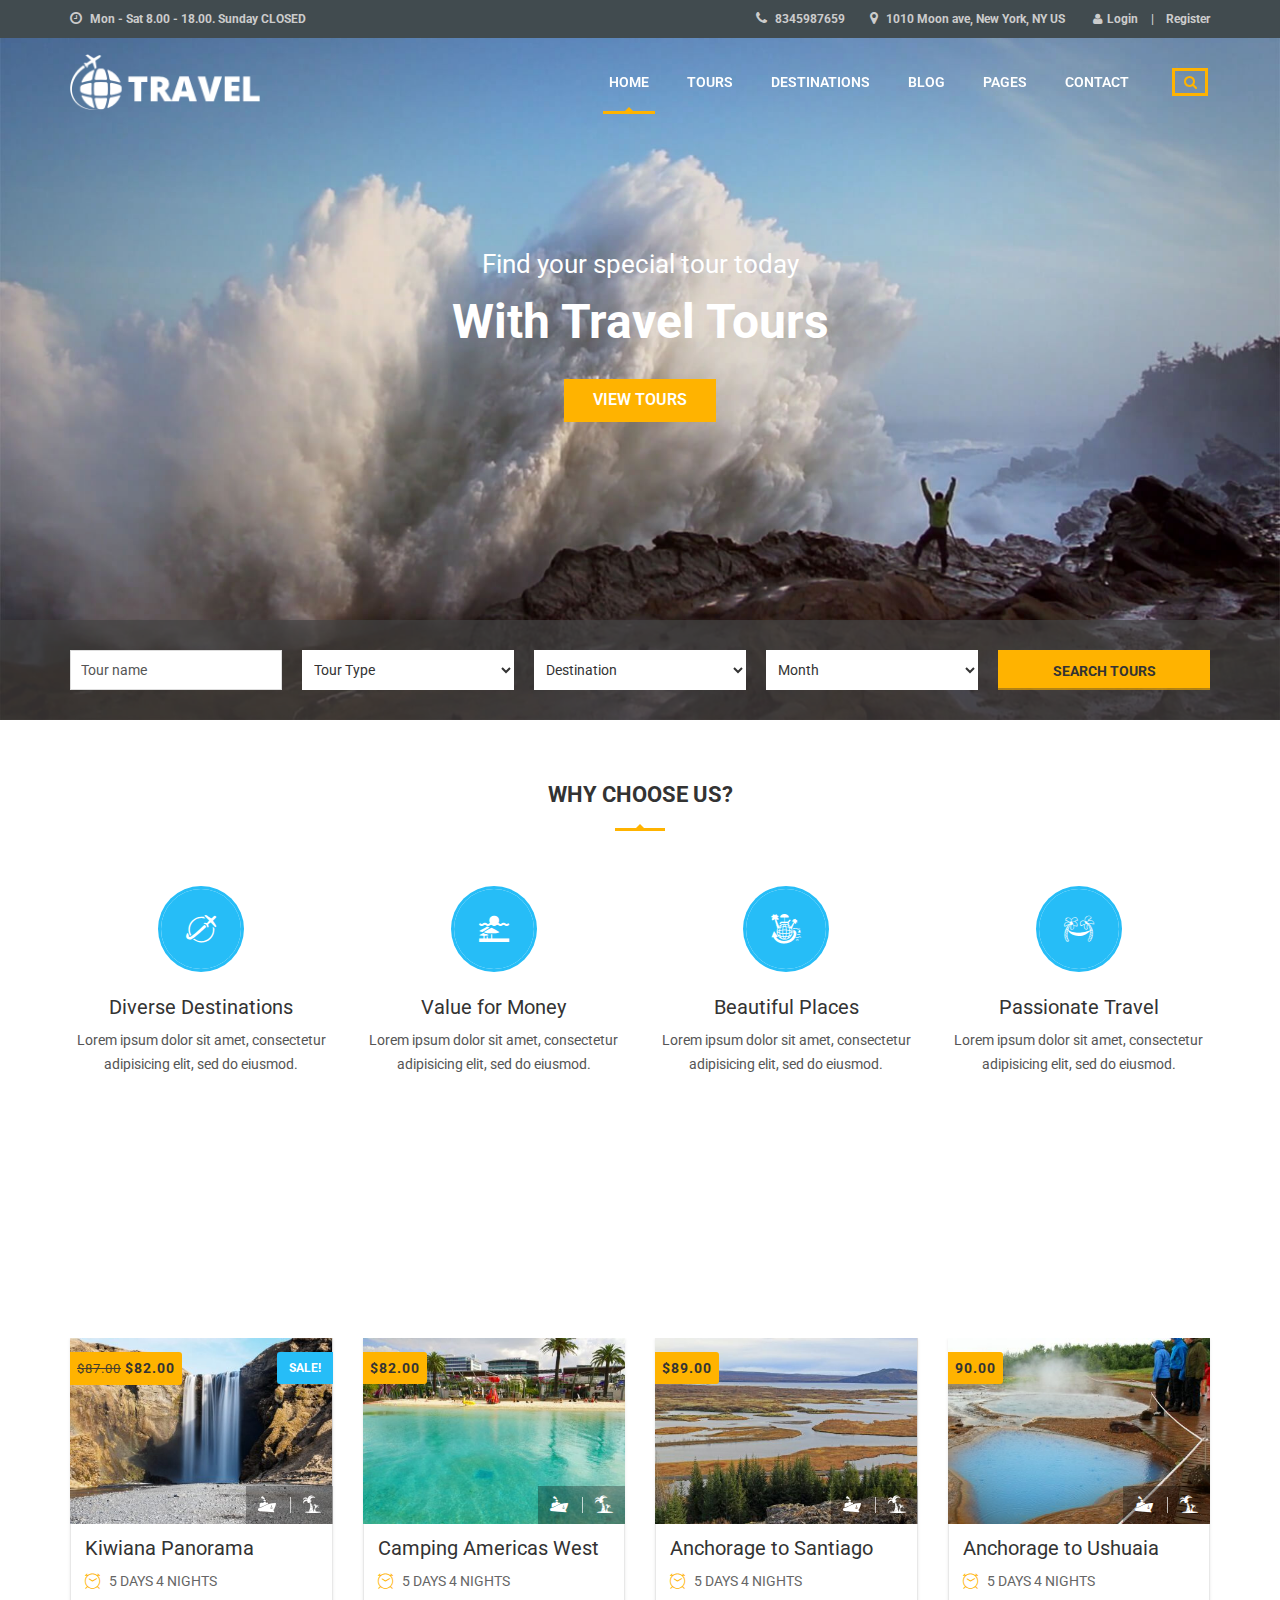
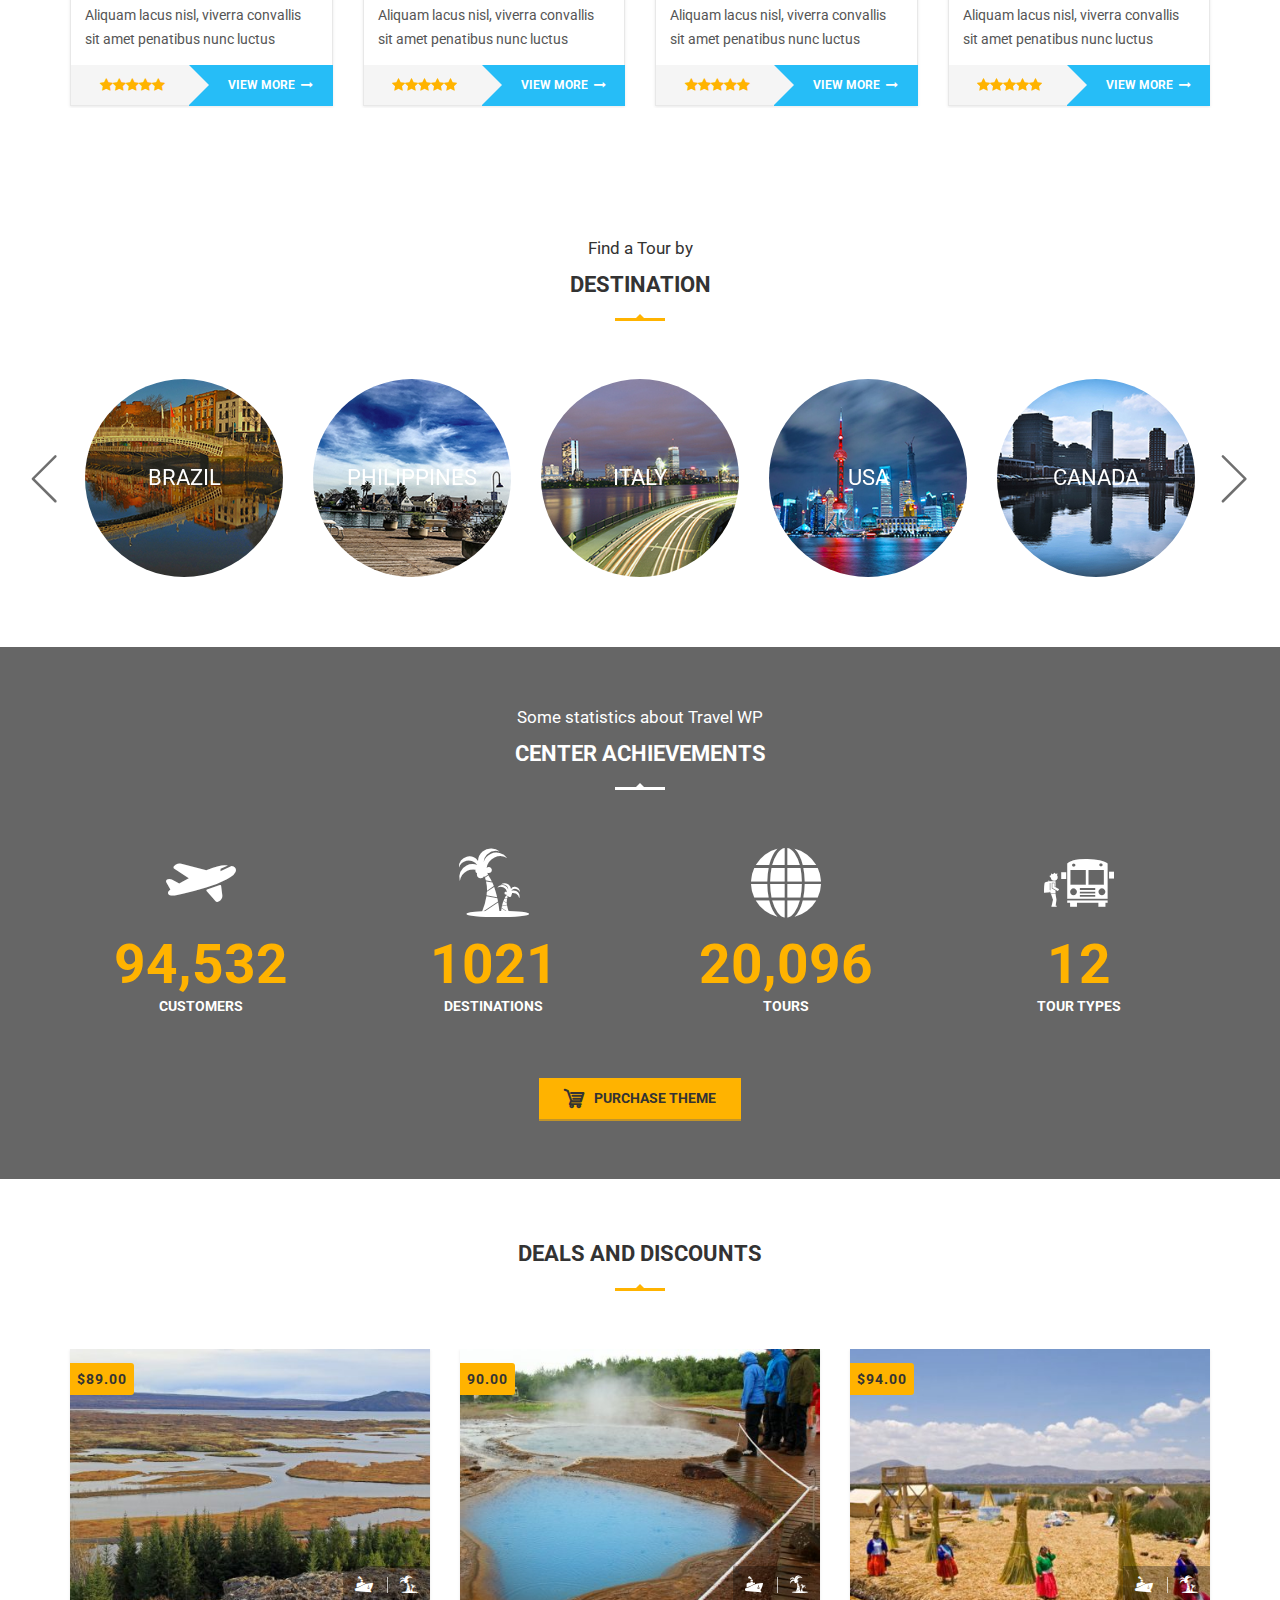
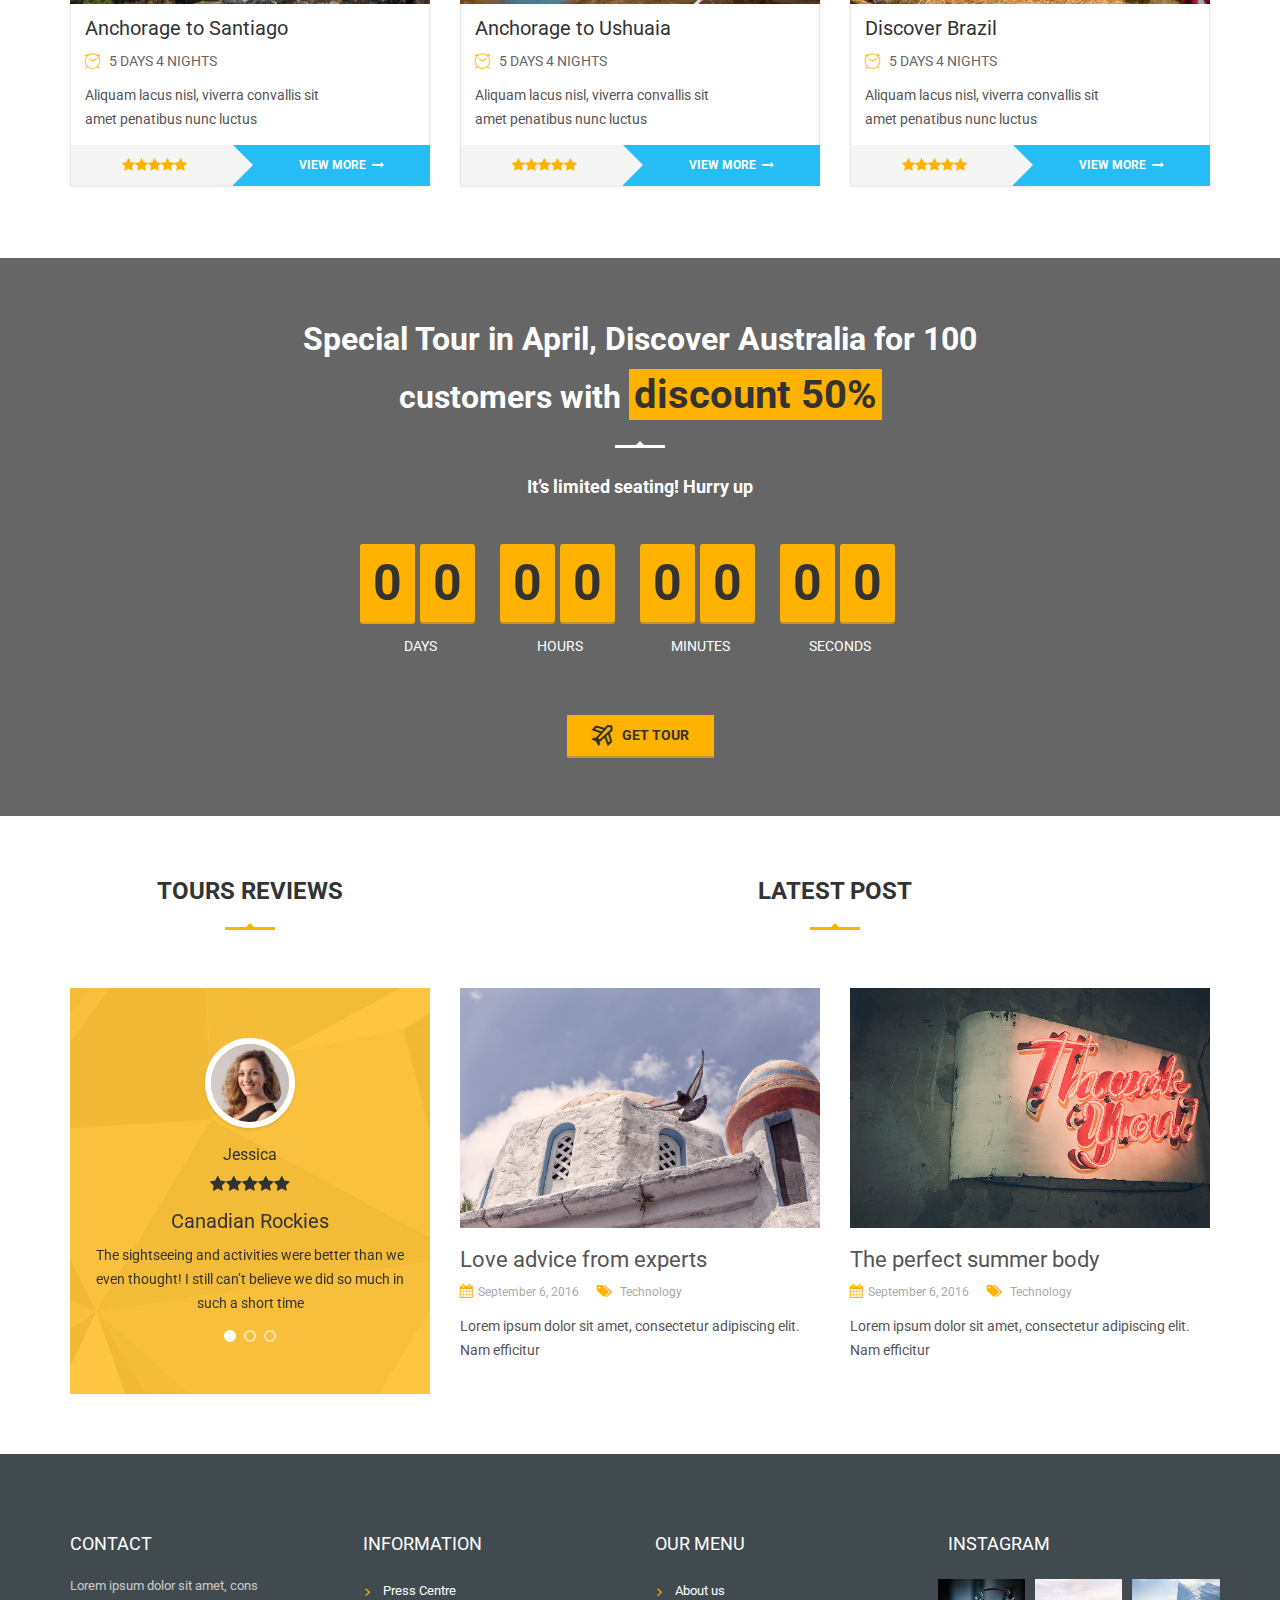
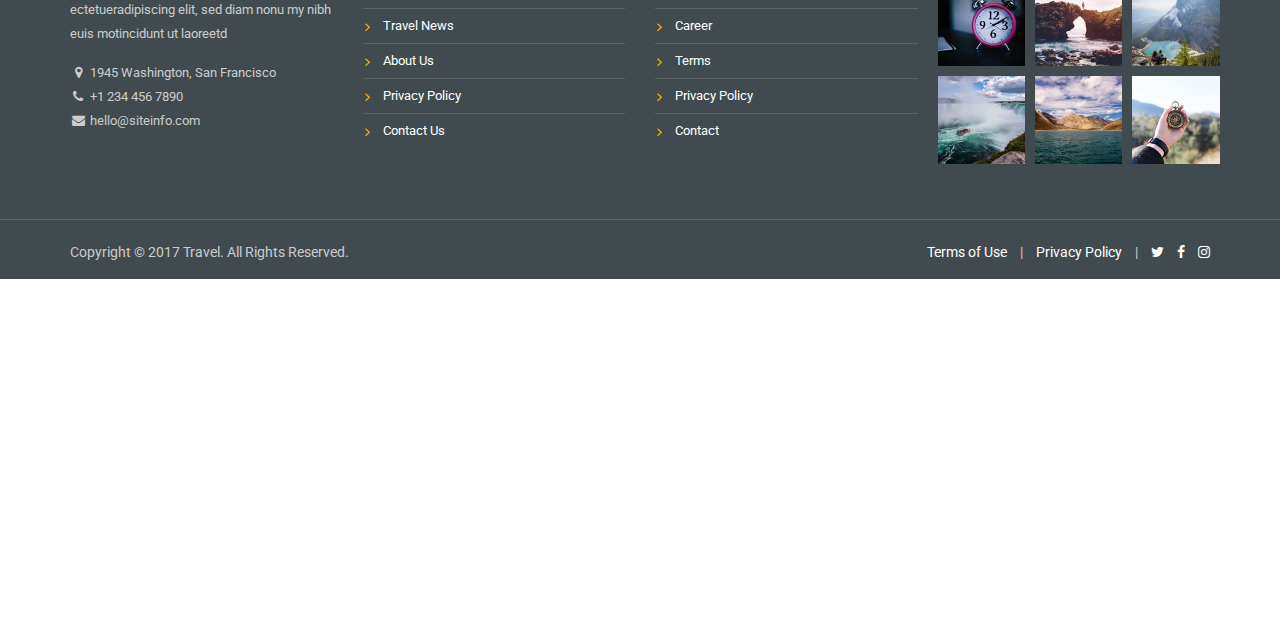
<file: index.html>
<!DOCTYPE html>
<html lang="en-US">

<!-- Mirrored from html.physcode.com/travel/index.html by HTTrack Website Copier/3.x [XR&CO'2014], Mon, 08 Apr 2019 11:07:59 GMT -->
<head>
	<meta http-equiv="Content-Type" content="text/html; charset=UTF-8">
	<meta name="viewport" content="width=device-width, initial-scale=1">
	<link rel="profile" href="http://gmpg.org/xfn/11">
	<link rel="pingback" href="xmlrpc.html">
	<title>Travel</title>
	<link rel="stylesheet" href="http://fonts.googleapis.com/css?family=Roboto:300,400,500,700">
	<link rel="stylesheet" href="assets/css/bootstrap.min.css" type="text/css" media="all">
	<link rel="stylesheet" href="assets/css/font-awesome.min.css" type="text/css" media="all">
	<link rel="stylesheet" href="assets/css/flaticon.css" type="text/css" media="all">
	<link rel="stylesheet" href="assets/css/font-linearicons.css" type="text/css" media="all">
	<link rel="stylesheet" href="style.css" type="text/css" media="all">
	<link rel="stylesheet" href="assets/css/travel-setting.css" type="text/css" media="all">
	<link rel="shortcut icon" href="images/favicon.png" type="image/x-icon">
</head>
<body class="transparent_home_page">
<div class="wrapper-container">
	<header id="masthead" class="site-header sticky_header affix-top">
		<div class="header_top_bar">
			<div class="container">
				<div class="row">
					<div class="col-sm-4">
						<aside id="text-15" class="widget_text">
							<div class="textwidget">
								<ul class="top_bar_info clearfix">
									<li><i class="fa fa-clock-o"></i> Mon - Sat 8.00 - 18.00. Sunday CLOSED</li>
								</ul>
							</div>
						</aside>
					</div>
					<div class="col-sm-8 topbar-right">
						<aside id="text-7" class="widget widget_text">
							<div class="textwidget">
								<ul class="top_bar_info clearfix">
									<li><i class="fa fa-phone"></i> 8345987659</li>
									<li class="hidden-info">
										<i class="fa fa-map-marker"></i> 1010 Moon ave, New York, NY US
									</li>
								</ul>
							</div>
						</aside>
						<aside id="travel_login_register_from-2" class="widget widget_login_form">
							<span class="show_from login"><i class="fa fa-user"></i>Login</span>

							<div class="form_popup from_login" tabindex="-1">
								<div class="inner-form">
									<div class="closeicon"></div>
									<h3>Login</h3>
									<form name="loginform" id="loginform" action="#" method="post">
										<p class="login-username">
											<label for="user_login">Username or Email Address</label>
											<input type="text" name="log" id="user_login" class="input" value="" size="20">
										</p>
										<p class="login-password">
											<label for="user_pass">Password</label>
											<input type="password" name="pwd" id="user_pass" class="input" value="" size="20">
										</p>
										<p class="login-remember">
											<label><input name="rememberme" type="checkbox" id="rememberme" value="forever"> Remember Me</label>
										</p>
										<p class="login-submit">
											<input type="submit" name="wp-submit" id="wp-submit" class="button button-primary" value="Log In">
											<input type="hidden" name="redirect_to" value="">
										</p>
									</form>
									<a href="#" title="Lost your password?" class="lost-pass">Lost your password?</a>
								</div>
							</div>
							<span class="register_btn">Register</span>
							<div class="form_popup from_register" tabindex="-1">
								<div class="inner-form">
									<div class="closeicon"></div>
									<h3>Register</h3>
									<form method="post" class="register">
										<p class="form-row">
											<label for="reg_username">Username <span class="required">*</span></label>
											<input type="text" class="input" name="username" id="reg_username" value="" autocomplete="off">
										</p>
										<p class="form-row">
											<label for="reg_email">Email address <span class="required">*</span></label>
											<input type="email" class="input" name="email" id="reg_email" value="">
										</p>
										<p class="form-row">
											<label for="reg_password">Password <span class="required">*</span></label>
											<input type="password" class="input" name="password" id="reg_password">
										</p>
										<div style="left: -999em; position: absolute;">
											<label for="trap">Anti-spam</label><input type="text" name="email_2" id="trap" tabindex="-1" autocomplete="off">
										</div>
										<p class="form-row">
											<input type="submit" class="button" name="register" value="Register">
										</p>
									</form>
								</div>
							</div>
							<div class="background-overlay"></div>
						</aside>
					</div>
				</div>
			</div>
		</div>
		<div class="navigation-menu">
			<div class="container">
				<div class="menu-mobile-effect navbar-toggle button-collapse" data-activates="mobile-demo">
					<span class="icon-bar"></span>
					<span class="icon-bar"></span>
					<span class="icon-bar"></span>
				</div>
				<div class="width-logo sm-logo">
					<a href="#" title="Travel" rel="home">
						<img src="images/logo.png" alt="Logo" width="474" height="130" class="logo_transparent_static">
						<img src="images/logo_sticky.png" alt="Sticky logo" width="474" height="130" class="logo_sticky">
					</a>
				</div>
				<nav class="width-navigation">
					<ul class="nav navbar-nav menu-main-menu side-nav" id="mobile-demo">
						<li class="current-menu-ancestor current-menu-parent">
							<a href="index.html">Home</a>
							<ul class="sub-menu">
								<li><a href="index.html">Home 1 – Video Slider</a></li>
							
 							</ul>
						</li>
						<li class="menu-item-has-children">
							<a href="tours.html">Tours</a>
							<ul class="sub-menu">
								<li><a href="single-tour.html">Single Tour</a></li>
								<li><a href="#">Layout</a>
									<ul class="sub-menu">
										<li><a href="tours-list.html">Tour List</a></li>
										<li><a href="tours-2-cols.html">Grid – 2 cols</a></li>
										<li><a href="tours.html">Grid – 3 cols(width sidebar)</a></li>
										<li><a href="tours-3-cols.html">Grid – 3 cols (no sidebar)</a></li>
										<li><a href="tours-4-cols.html">Grid – 4 cols</a></li>
									</ul>
								</li>
							</ul>
						</li>

						<li><a href="destinations.html">Destinations</a></li>
						<li><a href="blog.html">Blog</a></li>

						<li class="menu-item-has-children">
							<a href="#">Pages</a>
							<ul class="sub-menu">


								<li><a href="gallery.html">Gallery</a></li>
								<li><a href="travel-tips.html">Travel Tips</a></li>
								<li><a href="typography.html">Typography</a></li>
								<li><a href="checkout.html">Checkout</a></li>
							</ul>
						</li>
						<li><a href="contact.html">Contact</a></li>
						<li class="menu-right">
							<ul>
								<li id="travel_social_widget-2" class="widget travel_search">
									<div class="search-toggler-unit">
										<div class="search-toggler">
											<i class="fa fa-search"></i>
										</div>
									</div>
									<div class="search-menu search-overlay search-hidden">
										<div class="closeicon"></div>
										<form method="get" class="search-form" action="http://html.physcode.com/travel/tours.html">
											<input type="search" class="search-field" placeholder="Search ..." value="" name="s" title="Search for:">
											<input type="submit" class="search-submit font-awesome" value="&#xf002;">
										</form>
										<div class="background-overlay"></div>
									</div>
								</li>
							</ul>
						</li>
					</ul>
				</nav>
			</div>
		</div>
	</header>
	<div class="site wrapper-content">
		<div class="home-content" role="main">
			<div class="wrapper-bg-video">
				<video poster="images/video_slider.jpg" playsinline autoplay muted loop>
					<source src="http://physcode.com/video/330149744.mp4" type="video/mp4">
				</video>
				<div class="content-slider">
					<p>Find your special tour today </p>
					<h2>With Travel Tours </h2>
					<p><a href="tours.html" class="btn btn-slider">VIEW TOURS </a></p>
				</div>
			</div>

			<div class="slider-tour-booking">
				<div class="container">
					<div class="travel-booking-search hotel-booking-search travel-booking-style_1">
						<form name="hb-search-form" action="http://html.physcode.com/travel/tours.html" id="tourBookingForm">
							<ul class="hb-form-table">
								<li class="hb-form-field">
									<div class="hb-form-field-input hb_input_field">
										<input type="text" name="name_tour" value="" placeholder="Tour name">
									</div>
								</li>
								<li class="hb-form-field">
									<div class="hb-form-field-input hb_input_field">
										<select name="tourtax[tour_phys]">
											<option value="0">Tour Type</option>
											<option value="escorted-tour">Escorted Tour</option>
											<option value="rail-tour">Rail Tour</option>
											<option value="river-cruise">River Cruise</option>
											<option value="tour-cruise">Tour &amp; Cruise</option>
											<option value="wildlife">Wildlife</option>
										</select>
									</div>
								</li>
								<li class="hb-form-field">
									<div class="hb-form-field-input hb_input_field">
										<select name="tourtax[pa_destination]">
											<option value="0">Destination</option>
											<option value="china">Brazil</option>
											<option value="canada">Canada</option>
											<option value="cuba">Cuba</option>
											<option value="italy">Italy</option>
											<option value="philippines">Philippines</option>
											<option value="usa">USA</option>
										</select></div>
								</li>
								<li class="hb-form-field">
									<div class="hb-form-field-input hb_input_field">
										<select name="tourtax[pa_month]">
											<option value="0">Month</option>
											<option value="january">January</option>
											<option value="february">February</option>
											<option value="march">March</option>
											<option value="april">April</option>
											<option value="may">May</option>
											<option value="june">June</option>
											<option value="july">July</option>
											<option value="august">August</option>
											<option value="september">September</option>
											<option value="october">October</option>
											<option value="november">November</option>
											<option value="december">December</option>
										</select></div>
								</li>
								<li class="hb-submit">
									<button type="submit">Search Tours</button>
								</li>
							</ul>
							<input type="hidden" name="lang" value="">

						</form>
					</div>
				</div>
			</div>
			<div class="container two-column-respon mg-top-6x mg-bt-6x">
				<div class="row">
					<div class="col-sm-12 mg-btn-6x">
						<div class="shortcode_title title-center title-decoration-bottom-center">
							<h3 class="title_primary">WHY CHOOSE US?</h3><span class="line_after_title"></span>
						</div>
					</div>
				</div>
				<div class="row">
					<div class="wpb_column col-sm-3">
						<div class="widget-icon-box widget-icon-box-base iconbox-center">
							<div class="boxes-icon circle" style="font-size:30px;width:80px; height:80px;line-height:80px">
								<span class="inner-icon"><i class="vc_icon_element-icon flaticon-transport-6"></i></span>
							</div>
							<div class="content-inner">
								<div class="sc-heading article_heading">
									<h4 class="heading__primary">Diverse Destinations</h4></div>
								<div class="desc-icon-box">
									<div>Lorem ipsum dolor sit amet, consectetur adipisicing elit, sed do eiusmod.</div>
								</div>
							</div>
						</div>
					</div>
					<div class="wpb_column col-sm-3">
						<div class="widget-icon-box widget-icon-box-base iconbox-center">
							<div class="boxes-icon " style="font-size:30px;width:80px; height:80px;line-height:80px">
								<span class="inner-icon"><i class="vc_icon_element-icon flaticon-sand"></i></span>
							</div>
							<div class="content-inner">
								<div class="sc-heading article_heading">
									<h4 class="heading__primary">Value for Money</h4></div>
								<div class="desc-icon-box">
									<div>Lorem ipsum dolor sit amet, consectetur adipisicing elit, sed do eiusmod.</div>
								</div>
							</div>
						</div>
					</div>
					<div class="wpb_column col-sm-3">
						<div class="widget-icon-box widget-icon-box-base iconbox-center">
							<div class="boxes-icon " style="font-size:30px;width:80px; height:80px;line-height:80px">
								<span class="inner-icon"><i class="vc_icon_element-icon flaticon-travel-2"></i></span>
							</div>
							<div class="content-inner">
								<div class="sc-heading article_heading">
									<h4 class="heading__primary">Beautiful Places</h4></div>
								<div class="desc-icon-box">
									<div>Lorem ipsum dolor sit amet, consectetur adipisicing elit, sed do eiusmod.</div>
								</div>
							</div>
						</div>
					</div>
					<div class="wpb_column col-sm-3">
						<div class="widget-icon-box widget-icon-box-base iconbox-center">
							<div class="boxes-icon circle" style="font-size:30px;width:80px; height:80px;line-height:80px">
								<span class="inner-icon"><i class="vc_icon_element-icon flaticon-travelling"></i></span>
							</div>
							<div class="content-inner">
								<div class="sc-heading article_heading">
									<h4 class="heading__primary">Passionate Travel</h4></div>
								<div class="desc-icon-box">
									<div>Lorem ipsum dolor sit amet, consectetur adipisicing elit, sed do eiusmod.</div>
								</div>
							</div>
						</div>
					</div>
				</div>
			</div>

			<div class="padding-top-6x padding-bottom-6x section-background" style="background-image:url(images/home/bg-popular.jpg)">
				<div class="container">
					<div class="shortcode_title text-white title-center title-decoration-bottom-center">
						<div class="title_subtitle">Take a Look at Our</div>
						<h3 class="title_primary">MOST POPULAR TOURS</h3>
						<span class="line_after_title" style="color:#ffffff"></span>
					</div>
					<div class="row wrapper-tours-slider">
						<div class="tours-type-slider list_content" data-dots="true" data-nav="true" data-responsive='{"0":{"items":1}, "480":{"items":2}, "768":{"items":2}, "992":{"items":3}, "1200":{"items":4}}'>
							<div class="item-tour">
								<div class="item_border">
									<div class="item_content">
										<div class="post_images">
											<a href="single-tour.html" class="travel_tour-LoopProduct-link">
											<span class="price"><del>
												<span class="travel_tour-Price-amount amount">$87.00</span></del>
												<ins><span class="travel_tour-Price-amount amount">$82.00</span></ins>
											</span>
												<span class="onsale">Sale!</span>
												<img src="images/tour/430x305/tour-1.jpg" alt="" title="">
											</a>
											<div class="group-icon">
												<a href="#" data-toggle="tooltip" data-placement="top" title="" class="frist" data-original-title="River Cruise"><i class="flaticon-transport-2"></i></a>
												<a href="#" data-toggle="tooltip" data-placement="top" title="" data-original-title="Wildlife"><i class="flaticon-island"></i></a>
											</div>
										</div>
										<div class="wrapper_content">
											<div class="post_title"><h4>
												<a href="single-tour.html" rel="bookmark">Kiwiana Panorama</a>
											</h4></div>
											<span class="post_date">5 DAYS 4 NIGHTS</span>
											<p>Aliquam lacus nisl, viverra convallis sit amet&nbsp;penatibus nunc&nbsp;luctus</p>
										</div>
									</div>
									<div class="read_more">
										<div class="item_rating">
											<i class="fa fa-star"></i><i class="fa fa-star"></i><i class="fa fa-star"></i><i class="fa fa-star"></i><i class="fa fa-star"></i>
										</div>
										<a href="single-tour.html" class="read_more_button">VIEW MORE
											<i class="fa fa-long-arrow-right"></i></a>
										<div class="clear"></div>
									</div>
								</div>
							</div>
							<div class="item-tour">
								<div class="item_border">
									<div class="item_content">
										<div class="post_images">
											<a href="single-tour.html" class="travel_tour-LoopProduct-link">
											<span class="price">
												<span class="travel_tour-Price-amount amount">$82.00</span>
											</span>
												<img src="images/tour/430x305/tour-2.jpg" alt="" title="">
											</a>
											<div class="group-icon">
												<a href="#" data-toggle="tooltip" data-placement="top" title="" class="frist" data-original-title="River Cruise"><i class="flaticon-transport-2"></i></a>
												<a href="#" data-toggle="tooltip" data-placement="top" title="" data-original-title="Wildlife"><i class="flaticon-island"></i></a>
											</div>
										</div>
										<div class="wrapper_content">
											<div class="post_title"><h4>
												<a href="single-tour.html" rel="bookmark">Camping Americas West</a>
											</h4></div>
											<span class="post_date">5 DAYS 4 NIGHTS</span>
											<p>Aliquam lacus nisl, viverra convallis sit amet&nbsp;penatibus nunc&nbsp;luctus</p>
										</div>
									</div>
									<div class="read_more">
										<div class="item_rating">
											<i class="fa fa-star"></i><i class="fa fa-star"></i><i class="fa fa-star"></i><i class="fa fa-star"></i><i class="fa fa-star"></i>
										</div>
										<a href="single-tour.html" class="read_more_button">VIEW MORE
											<i class="fa fa-long-arrow-right"></i></a>
										<div class="clear"></div>
									</div>
								</div>
							</div>
							<div class="item-tour">
								<div class="item_border">
									<div class="item_content">
										<div class="post_images">
											<a href="single-tour.html" class="travel_tour-LoopProduct-link">
											<span class="price">
												<span class="travel_tour-Price-amount amount">$89.00</span>
											</span>
												<img src="images/tour/430x305/tour-3.jpg" alt="" title="">
											</a>
											<div class="group-icon">
												<a href="#" data-toggle="tooltip" data-placement="top" title="" class="frist" data-original-title="River Cruise"><i class="flaticon-transport-2"></i></a>
												<a href="#" data-toggle="tooltip" data-placement="top" title="" data-original-title="Wildlife"><i class="flaticon-island"></i></a>
											</div>
										</div>
										<div class="wrapper_content">
											<div class="post_title"><h4>
												<a href="single-tour.html" rel="bookmark">Anchorage to Santiago</a>
											</h4></div>
											<span class="post_date">5 DAYS 4 NIGHTS</span>
											<p>Aliquam lacus nisl, viverra convallis sit amet&nbsp;penatibus nunc&nbsp;luctus</p>
										</div>
									</div>
									<div class="read_more">
										<div class="item_rating">
											<i class="fa fa-star"></i><i class="fa fa-star"></i><i class="fa fa-star"></i><i class="fa fa-star"></i><i class="fa fa-star"></i>
										</div>
										<a href="single-tour.html" class="read_more_button">VIEW MORE
											<i class="fa fa-long-arrow-right"></i></a>
										<div class="clear"></div>
									</div>
								</div>
							</div>
							<div class="item-tour">
								<div class="item_border">
									<div class="item_content">
										<div class="post_images">
											<a href="single-tour.html" class="travel_tour-LoopProduct-link">
											<span class="price">
												<span class="travel_tour-Price-amount amount">90.00</span>
 											</span>
												<img src="images/tour/430x305/tour-4.jpg" alt="" title="">
											</a>
											<div class="group-icon">
												<a href="#" data-toggle="tooltip" data-placement="top" title="" class="frist" data-original-title="River Cruise"><i class="flaticon-transport-2"></i></a>
												<a href="#" data-toggle="tooltip" data-placement="top" title="" data-original-title="Wildlife"><i class="flaticon-island"></i></a>
											</div>
										</div>
										<div class="wrapper_content">
											<div class="post_title"><h4>
												<a href="single-tour.html" rel="bookmark">Anchorage to Ushuaia</a>
											</h4></div>
											<span class="post_date">5 DAYS 4 NIGHTS</span>
											<p>Aliquam lacus nisl, viverra convallis sit amet&nbsp;penatibus nunc&nbsp;luctus</p>
										</div>
									</div>
									<div class="read_more">
										<div class="item_rating">
											<i class="fa fa-star"></i><i class="fa fa-star"></i><i class="fa fa-star"></i><i class="fa fa-star"></i><i class="fa fa-star"></i>
										</div>
										<a href="single-tour.html" class="read_more_button">VIEW MORE
											<i class="fa fa-long-arrow-right"></i></a>
										<div class="clear"></div>
									</div>
								</div>
							</div>
							<div class="item-tour">
								<div class="item_border">
									<div class="item_content">
										<div class="post_images">
											<a href="single-tour.html" class="travel_tour-LoopProduct-link">
											<span class="price">
												<span class="travel_tour-Price-amount amount">$94.00</span>
											</span>
												<img src="images/tour/430x305/tour-5.jpg" alt="" title="">
											</a>
											<div class="group-icon">
												<a href="#" data-toggle="tooltip" data-placement="top" title="" class="frist" data-original-title="River Cruise"><i class="flaticon-transport-2"></i></a>
												<a href="#" data-toggle="tooltip" data-placement="top" title="" data-original-title="Wildlife"><i class="flaticon-island"></i></a>
											</div>
										</div>
										<div class="wrapper_content">
											<div class="post_title"><h4>
												<a href="single-tour.html" rel="bookmark">Discover Brazil</a>
											</h4></div>
											<span class="post_date">5 DAYS 4 NIGHTS</span>
											<p>Aliquam lacus nisl, viverra convallis sit amet&nbsp;penatibus nunc&nbsp;luctus</p>
										</div>
									</div>
									<div class="read_more">
										<div class="item_rating">
											<i class="fa fa-star"></i><i class="fa fa-star"></i><i class="fa fa-star"></i><i class="fa fa-star"></i><i class="fa fa-star"></i>
										</div>
										<a href="single-tour.html" class="read_more_button">VIEW MORE
											<i class="fa fa-long-arrow-right"></i></a>
										<div class="clear"></div>
									</div>
								</div>
							</div>
							<div class="item-tour">
								<div class="item_border">
									<div class="item_content">
										<div class="post_images">
											<a href="single-tour.html" class="travel_tour-LoopProduct-link">
											<span class="price">
												<span class="travel_tour-Price-amount amount">$91.00</span>
											</span>
												<img src="images/tour/430x305/tour-6.jpg" alt="" title="">
											</a>
											<div class="group-icon">
												<a href="#" data-toggle="tooltip" data-placement="top" title="" class="frist" data-original-title="River Cruise"><i class="flaticon-transport-2"></i></a>
												<a href="#" data-toggle="tooltip" data-placement="top" title="" data-original-title="Wildlife"><i class="flaticon-island"></i></a>
											</div>
										</div>
										<div class="wrapper_content">
											<div class="post_title"><h4>
												<a href="single-tour.html" rel="bookmark">Cuzco to Anchorage</a>
											</h4></div>
											<span class="post_date">5 DAYS 4 NIGHTS</span>
											<p>Aliquam lacus nisl, viverra convallis sit amet&nbsp;penatibus nunc&nbsp;luctus</p>
										</div>
									</div>
									<div class="read_more">
										<div class="item_rating">
											<i class="fa fa-star"></i><i class="fa fa-star"></i><i class="fa fa-star"></i><i class="fa fa-star"></i><i class="fa fa-star"></i>
										</div>
										<a href="single-tour.html" class="read_more_button">VIEW MORE
											<i class="fa fa-long-arrow-right"></i></a>
										<div class="clear"></div>
									</div>
								</div>
							</div>
						</div>
					</div>
				</div>
			</div>
			<div class="section-white padding-top-6x padding-bottom-6x tours-type">
				<div class="container">
					<div class="shortcode_title title-center title-decoration-bottom-center">
						<div class="title_subtitle">Find a Tour by</div>
						<h3 class="title_primary">DESTINATION</h3><span class="line_after_title"></span>
					</div>
					<div class="wrapper-tours-slider wrapper-tours-type-slider">
						<div class="tours-type-slider" data-dots="true" data-nav="true" data-responsive='{"0":{"items":1}, "480":{"items":2}, "768":{"items":3}, "992":{"items":4}, "1200":{"items":5}}'>
							<div class="tours_type_item">
								<a href="tours.html" class="tours-type__item__image">
									<img src="images/city/26003147786_a04226cd2f_o.jpg" alt="Brazil">
								</a>
								<div class="content-item">
									<div class="item__title">Brazil</div>
								</div>
							</div>
							<div class="tours_type_item">
								<a href="tours.html" class="tours-type__item__image">
									<img src="images/city/24987002020_29d3944b4f_o.jpg" alt="Philippines">
								</a>
								<div class="content-item">
									<div class="item__title">Philippines</div>
								</div>
							</div>
							<div class="tours_type_item">
								<a href="tours.html" class="tours-type__item__image">
									<img src="images/city/25816508131_00e16429b8_o.jpg" alt="Italy">
								</a>
								<div class="content-item">
									<div class="item__title">Italy</div>
								</div>
							</div>
							<div class="tours_type_item">
								<a href="tours.html" class="tours-type__item__image">
									<img src="images/city/photo-1474181487882-5abf3f0ba6c2.jpg" alt="USA">
								</a>
								<div class="content-item">
									<div class="item__title">USA</div>
								</div>
							</div>
							<div class="tours_type_item">
								<a href="tours.html" class="tours-type__item__image">
									<img src="images/city/25656857141_edcdf5e6e3_o.jpg" alt="Canada">
								</a>
								<div class="content-item">
									<div class="item__title">Canada</div>
								</div>
							</div>
							<div class="tours_type_item">
								<a href="tours.html" class="tours-type__item__image">
									<img src="images/city/26003147786_a04226cd2f_o.jpg" alt="Cuba">
								</a>
								<div class="content-item">
									<div class="item__title">Cuba</div>
								</div>
							</div>
							<div class="tours_type_item">
								<a href="tours.html" class="tours-type__item__image">
									<img src="images/city/25656857141_edcdf5e6e3_o.jpg" alt="Brazil">
								</a>
								<div class="content-item">
									<div class="item__title">Brazil</div>
								</div>
							</div>
						</div>
					</div>
				</div>
			</div>
			<div class="padding-top-6x padding-bottom-6x bg__shadow section-background" style="background-image:url(images/home/bg-pallarax.jpg)">
				<div class="container">
					<div class="shortcode_title text-white title-center title-decoration-bottom-center">
						<div class="title_subtitle">Some statistics about Travel WP</div>
						<h3 class="title_primary">CENTER ACHIEVEMENTS</h3>
						<span class="line_after_title" style="color:#ffffff"></span>
					</div>
					<div class="row">
						<div class="col-sm-3">
							<div class="stats_counter text-center text-white">
								<div class="wrapper-icon">
									<i class="flaticon-airplane"></i>
								</div>
								<div class="stats_counter_number">94,532</div>
								<div class="stats_counter_title">Customers</div>
							</div>
						</div>
						<div class="col-sm-3">
							<div class="stats_counter text-center text-white">
								<div class="wrapper-icon">
									<i class="flaticon-island"></i>
								</div>
								<div class="stats_counter_number">1021</div>
								<div class="stats_counter_title">Destinations</div>
							</div>
						</div>
						<div class="col-sm-3">
							<div class="stats_counter text-center text-white">
								<div class="wrapper-icon">
									<i class="flaticon-globe"></i>
								</div>
								<div class="stats_counter_number">20,096</div>
								<div class="stats_counter_title">Tours</div>
							</div>
						</div>
						<div class="col-sm-3">
							<div class="stats_counter text-center text-white">
								<div class="wrapper-icon">
									<i class="flaticon-people"></i>
								</div>
								<div class="stats_counter_number">12</div>
								<div class="stats_counter_title">Tour types</div>
							</div>
						</div>
					</div>
					<div class="row">
						<div class="col-sm-12 text-center padding-top-6x">
							<a href="https://themeforest.net/item/travel-html-tour-travel-html-template-for-travel-agency-and-tour-operator/19504894" class="icon-btn" title="Tour HTML Template - Travel HTML Template" target="_blank">
								<i class="flaticon-cart"></i> Purchase theme
							</a>
						</div>
					</div>
				</div>
			</div>
			<div class="section-white padding-top-6x padding-bottom-6x">
				<div class="container">
					<div class="shortcode_title title-center title-decoration-bottom-center">
						<h3 class="title_primary">DEALS AND DISCOUNTS</h3><span class="line_after_title"></span>
					</div>
					<div class="row wrapper-tours-slider">
						<div class="tours-type-slider list_content" data-dots="true" data-nav="true" data-responsive='{"0":{"items":1}, "480":{"items":2}, "768":{"items":3}, "992":{"items":3}, "1200":{"items":3}}'>
							<div class="item-tour">
								<div class="item_border">
									<div class="item_content">
										<div class="post_images">
											<a href="single-tour.html" class="travel_tour-LoopProduct-link">
											<span class="price">
												<span class="travel_tour-Price-amount amount">$89.00</span>
											</span>
												<img src="images/tour/430x305/tour-3.jpg" alt="" title="">
											</a>
											<div class="group-icon">
												<a href="#" data-toggle="tooltip" data-placement="top" title="" class="frist" data-original-title="River Cruise"><i class="flaticon-transport-2"></i></a>
												<a href="#" data-toggle="tooltip" data-placement="top" title="" data-original-title="Wildlife"><i class="flaticon-island"></i></a>
											</div>
										</div>
										<div class="wrapper_content">
											<div class="post_title"><h4>
												<a href="single-tour.html" rel="bookmark">Anchorage to Santiago</a>
											</h4></div>
											<span class="post_date">5 DAYS 4 NIGHTS</span>
											<p>Aliquam lacus nisl, viverra convallis sit amet&nbsp;penatibus nunc&nbsp;luctus</p>
										</div>
									</div>
									<div class="read_more">
										<div class="item_rating">
											<i class="fa fa-star"></i><i class="fa fa-star"></i><i class="fa fa-star"></i><i class="fa fa-star"></i><i class="fa fa-star"></i>
										</div>
										<a href="single-tour.html" class="read_more_button">VIEW MORE
											<i class="fa fa-long-arrow-right"></i></a>
										<div class="clear"></div>
									</div>
								</div>
							</div>
							<div class="item-tour">
								<div class="item_border">
									<div class="item_content">
										<div class="post_images">
											<a href="single-tour.html" class="travel_tour-LoopProduct-link">
											<span class="price">
												<span class="travel_tour-Price-amount amount">90.00</span>
 											</span>
												<img src="images/tour/430x305/tour-4.jpg" alt="" title="">
											</a>
											<div class="group-icon">
												<a href="#" data-toggle="tooltip" data-placement="top" title="" class="frist" data-original-title="River Cruise"><i class="flaticon-transport-2"></i></a>
												<a href="#" data-toggle="tooltip" data-placement="top" title="" data-original-title="Wildlife"><i class="flaticon-island"></i></a>
											</div>
										</div>
										<div class="wrapper_content">
											<div class="post_title"><h4>
												<a href="single-tour.html" rel="bookmark">Anchorage to Ushuaia</a>
											</h4></div>
											<span class="post_date">5 DAYS 4 NIGHTS</span>
											<p>Aliquam lacus nisl, viverra convallis sit amet&nbsp;penatibus nunc&nbsp;luctus</p>
										</div>
									</div>
									<div class="read_more">
										<div class="item_rating">
											<i class="fa fa-star"></i><i class="fa fa-star"></i><i class="fa fa-star"></i><i class="fa fa-star"></i><i class="fa fa-star"></i>
										</div>
										<a href="single-tour.html" class="read_more_button">VIEW MORE
											<i class="fa fa-long-arrow-right"></i></a>
										<div class="clear"></div>
									</div>
								</div>
							</div>
							<div class="item-tour">
								<div class="item_border">
									<div class="item_content">
										<div class="post_images">
											<a href="single-tour.html" class="travel_tour-LoopProduct-link">
											<span class="price">
												<span class="travel_tour-Price-amount amount">$94.00</span>
											</span>
												<img src="images/tour/430x305/tour-5.jpg" alt="" title="">
											</a>
											<div class="group-icon">
												<a href="#" data-toggle="tooltip" data-placement="top" title="" class="frist" data-original-title="River Cruise"><i class="flaticon-transport-2"></i></a>
												<a href="#" data-toggle="tooltip" data-placement="top" title="" data-original-title="Wildlife"><i class="flaticon-island"></i></a>
											</div>
										</div>
										<div class="wrapper_content">
											<div class="post_title"><h4>
												<a href="single-tour.html" rel="bookmark">Discover Brazil</a>
											</h4></div>
											<span class="post_date">5 DAYS 4 NIGHTS</span>
											<p>Aliquam lacus nisl, viverra convallis sit amet&nbsp;penatibus nunc&nbsp;luctus</p>
										</div>
									</div>
									<div class="read_more">
										<div class="item_rating">
											<i class="fa fa-star"></i><i class="fa fa-star"></i><i class="fa fa-star"></i><i class="fa fa-star"></i><i class="fa fa-star"></i>
										</div>
										<a href="single-tour.html" class="read_more_button">VIEW MORE
											<i class="fa fa-long-arrow-right"></i></a>
										<div class="clear"></div>
									</div>
								</div>
							</div>
							<div class="item-tour">
								<div class="item_border">
									<div class="item_content">
										<div class="post_images">
											<a href="single-tour.html" class="travel_tour-LoopProduct-link">
											<span class="price"><del>
												<span class="travel_tour-Price-amount amount">$87.00</span></del>
												<ins><span class="travel_tour-Price-amount amount">$82.00</span></ins>
											</span>
												<span class="onsale">Sale!</span>
												<img src="images/tour/430x305/tour-1.jpg" alt="" title="">
											</a>
											<div class="group-icon">
												<a href="#" data-toggle="tooltip" data-placement="top" title="" class="frist" data-original-title="River Cruise"><i class="flaticon-transport-2"></i></a>
												<a href="#" data-toggle="tooltip" data-placement="top" title="" data-original-title="Wildlife"><i class="flaticon-island"></i></a>
											</div>
										</div>
										<div class="wrapper_content">
											<div class="post_title"><h4>
												<a href="single-tour.html" rel="bookmark">Kiwiana Panorama</a>
											</h4></div>
											<span class="post_date">5 DAYS 4 NIGHTS</span>
											<p>Aliquam lacus nisl, viverra convallis sit amet&nbsp;penatibus nunc&nbsp;luctus</p>
										</div>
									</div>
									<div class="read_more">
										<div class="item_rating">
											<i class="fa fa-star"></i><i class="fa fa-star"></i><i class="fa fa-star"></i><i class="fa fa-star"></i><i class="fa fa-star"></i>
										</div>
										<a href="single-tour.html" class="read_more_button">VIEW MORE
											<i class="fa fa-long-arrow-right"></i></a>
										<div class="clear"></div>
									</div>
								</div>
							</div>
						</div>
					</div>
				</div>
			</div>

			<div class="bg__shadow padding-top-6x padding-bottom-6x section-background" style="background-image:url(images/home/bg-pallarax.jpg)">
				<div class="container">
					<div class="row">
						<div class="col-sm-2"></div>
						<div class="col-sm-8">
							<div class="discounts-tour">
								<h3 style="color:#ffffff" class="discounts-title"> Special Tour in April, Discover Australia for 100 customers with
									<span> discount 50%</span></h3>
								<span class="line" style="color:#ffffff"></span>
								<p style="color:#ffffff">It’s limited seating! Hurry up</p>
								<div class="row centered text-center" id="myCounter"></div>
								<div class="col-sm-12 text-center padding-top-2x">
									<a href="#" class="icon-btn"><i class="flaticon-airplane-4"></i> Get tour </a>
								</div>
							</div>
						</div>
						<div class="col-sm-2"></div>
					</div>
				</div>
			</div>

			<div class="section-white padding-top-6x padding-bottom-6x">
				<div class="container">
					<div class="row">
						<div class="col-sm-4">
							<div class="shortcode_title title-center title-decoration-bottom-center">
								<h2 class="title_primary">Tours Reviews</h2>
								<span class="line_after_title"></span>
							</div>
							<div class="shortcode-tour-reviews wrapper-tours-slider">
								<div class="tours-type-slider" data-autoplay="true" data-dots="true" data-nav="false" data-responsive='{"0":{"items":1}, "480":{"items":1}, "768":{"items":1}, "992":{"items":1}, "1200":{"items":1}}'>
									<div class="tour-reviews-item">
										<div class="reviews-item-info">
											<img alt="" src="images/avata.jpg" class="avatar avatar-95 photo" height="90" width="90">
											<div class="reviews-item-info-name">Jessica</div>
											<div class="reviews-item-rating">
												<i class="fa fa-star"></i><i class="fa fa-star"></i><i class="fa fa-star"></i><i class="fa fa-star"></i><i class="fa fa-star"></i>
											</div>
										</div>
										<div class="reviews-item-content">
											<h3 class="reviews-item-title">
												<a href="#">Canadian Rockies</a>
											</h3>
											<div class="reviews-item-description">The sightseeing and activities were better than we even thought! I still can’t believe we did so much in such a short time</div>
										</div>
									</div>
									<div class="tour-reviews-item">
										<div class="reviews-item-info">
											<img alt="" src="images/avata.jpg" class="avatar avatar-95 photo" height="90" width="90">
											<div class="reviews-item-info-name">Jessica</div>
											<div class="reviews-item-rating">
												<i class="fa fa-star"></i><i class="fa fa-star"></i><i class="fa fa-star"></i><i class="fa fa-star"></i><i class="fa fa-star"></i>
											</div>
										</div>
										<div class="reviews-item-content">
											<h3 class="reviews-item-title">
												<a href="#">Canadian Rockies</a>
											</h3>
											<div class="reviews-item-description">The sightseeing and activities were better than we even thought! I still can’t believe we did so much in such a short time</div>
										</div>
									</div>
									<div class="tour-reviews-item">
										<div class="reviews-item-info">
											<img alt="" src="images/avata.jpg" class="avatar avatar-95 photo" height="90" width="90">
											<div class="reviews-item-info-name">Jessica</div>
											<div class="reviews-item-rating">
												<i class="fa fa-star"></i><i class="fa fa-star"></i><i class="fa fa-star"></i><i class="fa fa-star"></i><i class="fa fa-star"></i>
											</div>
										</div>
										<div class="reviews-item-content">
											<h3 class="reviews-item-title">
												<a href="#">Canadian Rockies</a>
											</h3>
											<div class="reviews-item-description">The sightseeing and activities were better than we even thought! I still can’t believe we did so much in such a short time.</div>
										</div>
									</div>
								</div>
							</div>
						</div>
						<div class="col-sm-8">
							<div class="shortcode_title title-center title-decoration-bottom-center">
								<h2 class="title_primary">Latest Post</h2>
								<span class="line_after_title"></span>
							</div>
							<div class="row">
								<div class="post_list_content_unit col-sm-6">
									<div class="feature-image">
										<a href="#" class="entry-thumbnail">
											<img width="370" height="260" src="images/blog/201H.jpg" alt="">
										</a>
									</div>
									<div class="post-list-content">
										<div class="post_list_inner_content_unit">
											<h3 class="post_list_title">
												<a href="single.html" rel="bookmark">Love advice from experts</a>
											</h3>
											<div class="wrapper-meta">
												<div class="date-time">September 6, 2016</div>
												<div class="post_list_cats">
													<a href="#" rel="category tag">Technology</a>
												</div>
											</div>
											<div class="post_list_item_excerpt">Lorem ipsum dolor sit amet, consectetur adipiscing elit. Nam efficitur</div>
										</div>
									</div>
								</div>
								<div class="post_list_content_unit col-sm-6">
									<div class="feature-image">
										<a href="#" class="entry-thumbnail">
											<img width="370" height="260" src="images/blog/86H.jpg" alt="">
										</a>
									</div>
									<div class="post-list-content">
										<div class="post_list_inner_content_unit">
											<h3 class="post_list_title">
												<a href="single.html" rel="bookmark">The perfect summer body</a>
											</h3>
											<div class="wrapper-meta">
												<div class="date-time">September 6, 2016</div>
												<div class="post_list_cats">
													<a href="#" rel="category tag">Technology</a>
												</div>
											</div>
											<div class="post_list_item_excerpt">Lorem ipsum dolor sit amet, consectetur adipiscing elit. Nam efficitur</div>
										</div>
									</div>
								</div>
							</div>
						</div>
					</div>
				</div>
			</div>
		</div>
	</div>
	<div class="wrapper-footer wrapper-footer-newsletter">
		<div class="main-top-footer">
			<div class="container">
				<div class="row">
					<aside class="col-sm-3 widget_text"><h3 class="widget-title">CONTACT</h3>
						<div class="textwidget">
							<div class="footer-info">
								<p>Lorem ipsum dolor sit amet, cons ectetueradipiscing elit, sed diam nonu my nibh euis motincidunt ut laoreetd
								</p>
								<ul class="contact-info">
									<li><i class="fa fa-map-marker fa-fw"></i> 1945 Washington, San Francisco</li>
									<li><i class="fa fa-phone fa-fw"></i> +1 234 456 7890</li>
									<li>
										<i class="fa fa-envelope fa-fw"></i><a href="mailto:hello@siteinfo.com"> hello@siteinfo.com</a>
									</li>
								</ul>
							</div>
						</div>
					</aside>
					<aside class="col-sm-3 widget_text"><h3 class="widget-title">INFORMATION</h3>
						<div class="textwidget">
							<ul class="menu list-arrow">
								<li><a href="#">Press Centre</a></li>
								<li><a href="#">Travel News</a></li>
								<li><a href="#">About Us</a></li>
								<li><a href="#">Privacy Policy</a></li>
								<li><a href="#">Contact Us</a></li>
							</ul>
						</div>
					</aside>
					<aside class="col-sm-3 widget_text"><h3 class="widget-title">Our Menu</h3>
						<div class="textwidget">
							<ul class="menu list-arrow">
								<li><a href="#">About us</a></li>
								<li><a href="#">Career</a></li>
								<li><a href="#">Terms</a></li>
								<li><a href="#">Privacy Policy</a></li>
								<li><a href="#">Contact</a></li>
							</ul>
						</div>
					</aside>
					<aside class="col-sm-3 custom-instagram widget_text">
						<h3 class="widget-title">Instagram</h3>
						<div class="textwidget">
							<ul>
								<li><img src="images/instagram/1.jpg" alt="instagram"></li>
								<li><img src="images/instagram/2.jpg" alt="instagram"></li>
								<li><img src="images/instagram/3.jpg" alt="instagram"></li>
								<li><img src="images/instagram/4.jpg" alt="instagram"></li>
								<li><img src="images/instagram/5.jpg" alt="instagram"></li>
								<li><img src="images/instagram/6.jpg" alt="instagram"></li>
							</ul>
						</div>
					</aside>
				</div>
			</div>
		</div>
		<div class="container wrapper-copyright">
			<div class="row">
				<div class="col-sm-6">
					<div><p>Copyright © 2017 Travel. All Rights Reserved.</p></div>
				</div>
				<div class="col-sm-6">
					<aside id="text-5" class="widget_text">
						<div class="textwidget">
							<ul class="footer_menu">
								<li><a href="#">Terms of Use</a></li>
								<li>|</li>
								<li><a href="#">Privacy Policy</a></li>
								<li>|</li>
								<li><a href="https://twitter.com/physcode"><i class="fa fa-twitter"></i></a></li>
								<li><a href="https://www.facebook.com/physcode/"><i class="fa fa-facebook"></i></a></li>
								<li><a href="https://www.instagram.com/physcode/"><i class="fa fa-instagram"></i></a>
								</li>
							</ul>
						</div>
					</aside>
				</div>
			</div>
		</div>
	</div>
	<div class="wrapper-subscribe" style="background-image: url(images/home/bg_newletter.jpg)">
		<div class="subscribe_shadow"></div>
		<div class="form-subscribe parallax-section stick-to-bottom form-subscribe-full-width">
			<div class="shortcode_title text-white title-center title-decoration-bottom-center margin-bottom-3x">
				<div class="title_subtitle">To receive our best monthly deals</div>
				<h3 class="title_primary">JOIN THE NEWSLETTER</h3>
				<span class="line_after_title"></span>
			</div>
			<div class="form-subscribe-form-wrap">
				<aside class="mailchimp-container">
					<form class="epm-sign-up-form" name="epm-sign-up-form" action="#" method="post">
						<div class="epm-form-field">
							<label for="epm-email">Email Address</label>
							<input type="email" placeholder="Email Address" name="epm-email" tabindex="8" class="email" id="epm-email" value="">
						</div>


						<input type="submit" name="epm-submit-chimp" value="Sign Up Now" data-wait-text="Please wait..." tabindex="10" class="button btn epm-sign-up-button epm-submit-chimp">
					</form>
				</aside>
			</div>
		</div>
	</div>
</div>
<script type='text/javascript' src='assets/js/jquery.min.js'></script>
<script type='text/javascript' src='assets/js/bootstrap.min.js'></script>
<script type='text/javascript' src='assets/js/vendors.js'></script>
<script type='text/javascript' src='assets/js/owl.carousel.min.js'></script>
<script type="text/javascript" src="assets/js/jquery.mb-comingsoon.min.js"></script>
<script type="text/javascript" src="assets/js/waypoints.min.js"></script>
<script type="text/javascript" src="assets/js/jquery.counterup.min.js"></script>
<script type='text/javascript' src='assets/js/theme.js'></script>
</body>

<!-- Mirrored from html.physcode.com/travel/index.html by HTTrack Website Copier/3.x [XR&CO'2014], Mon, 08 Apr 2019 11:10:30 GMT -->
</html>
</file>
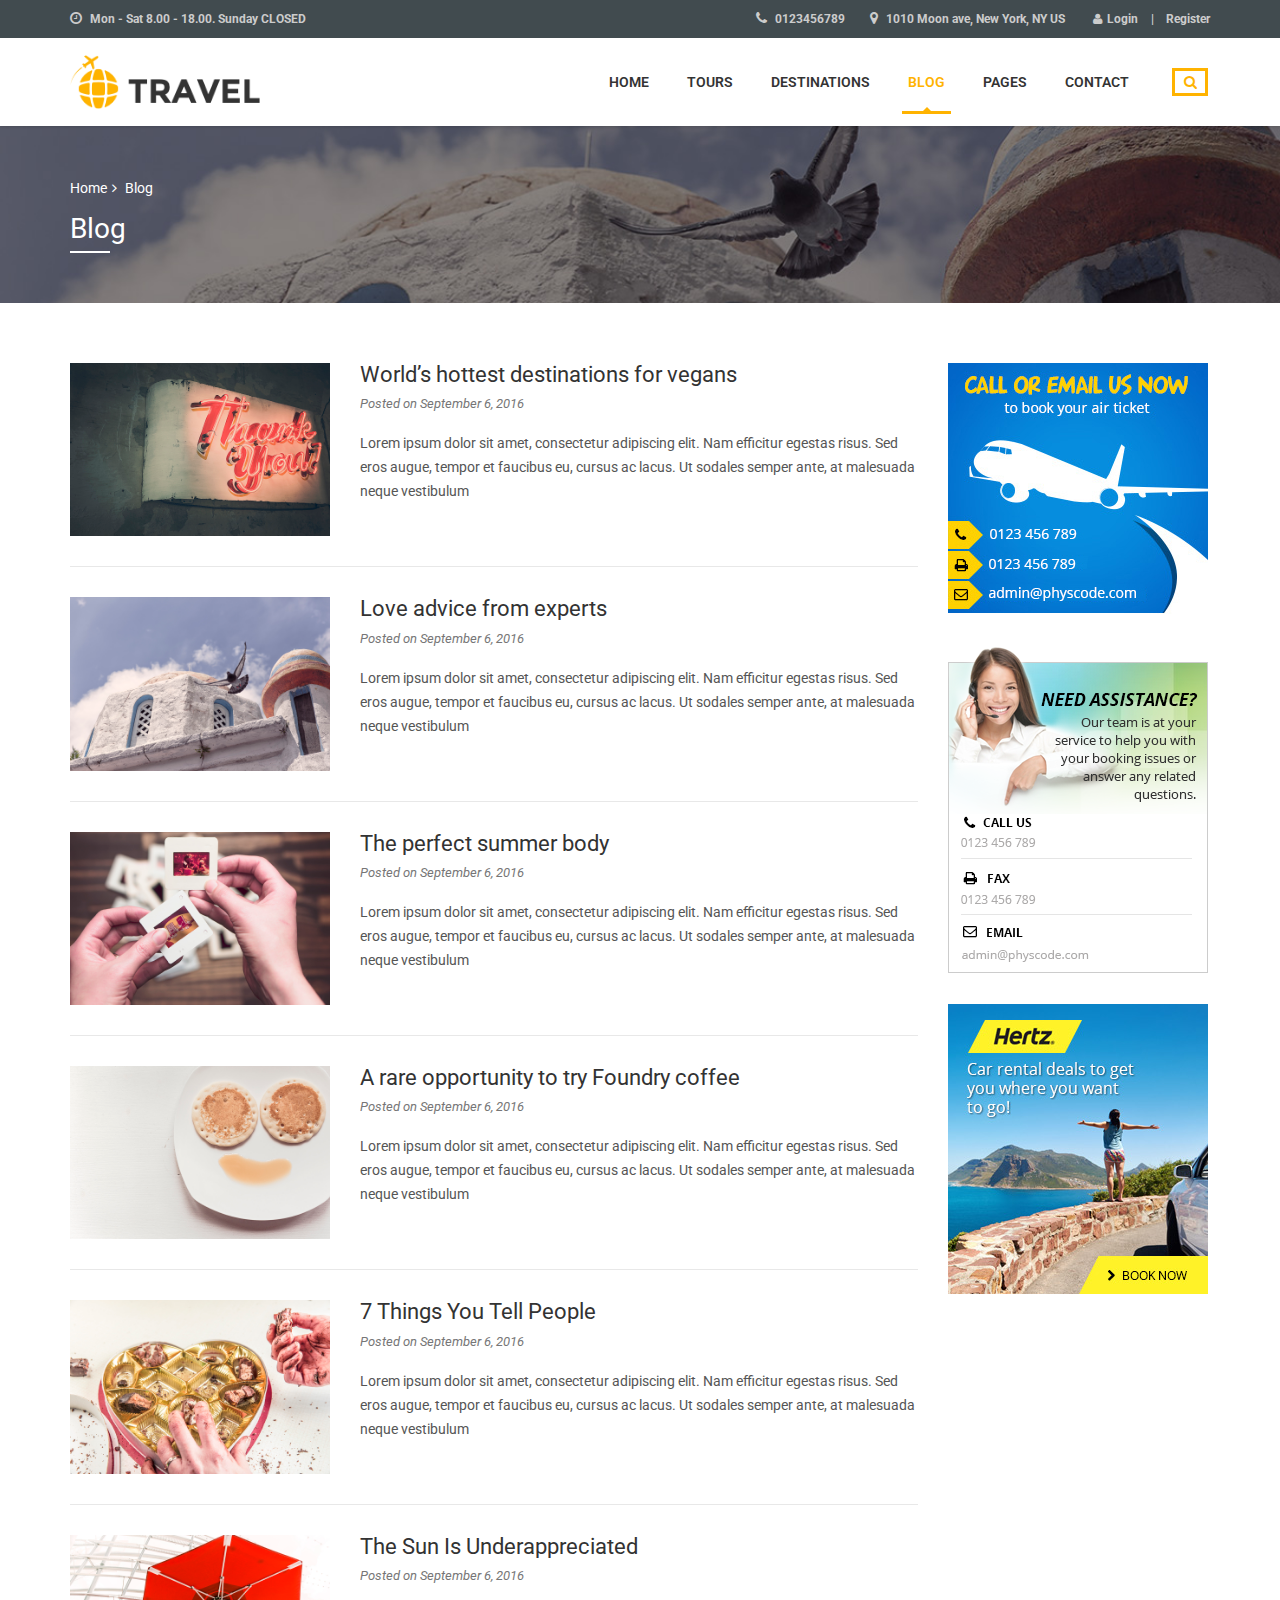
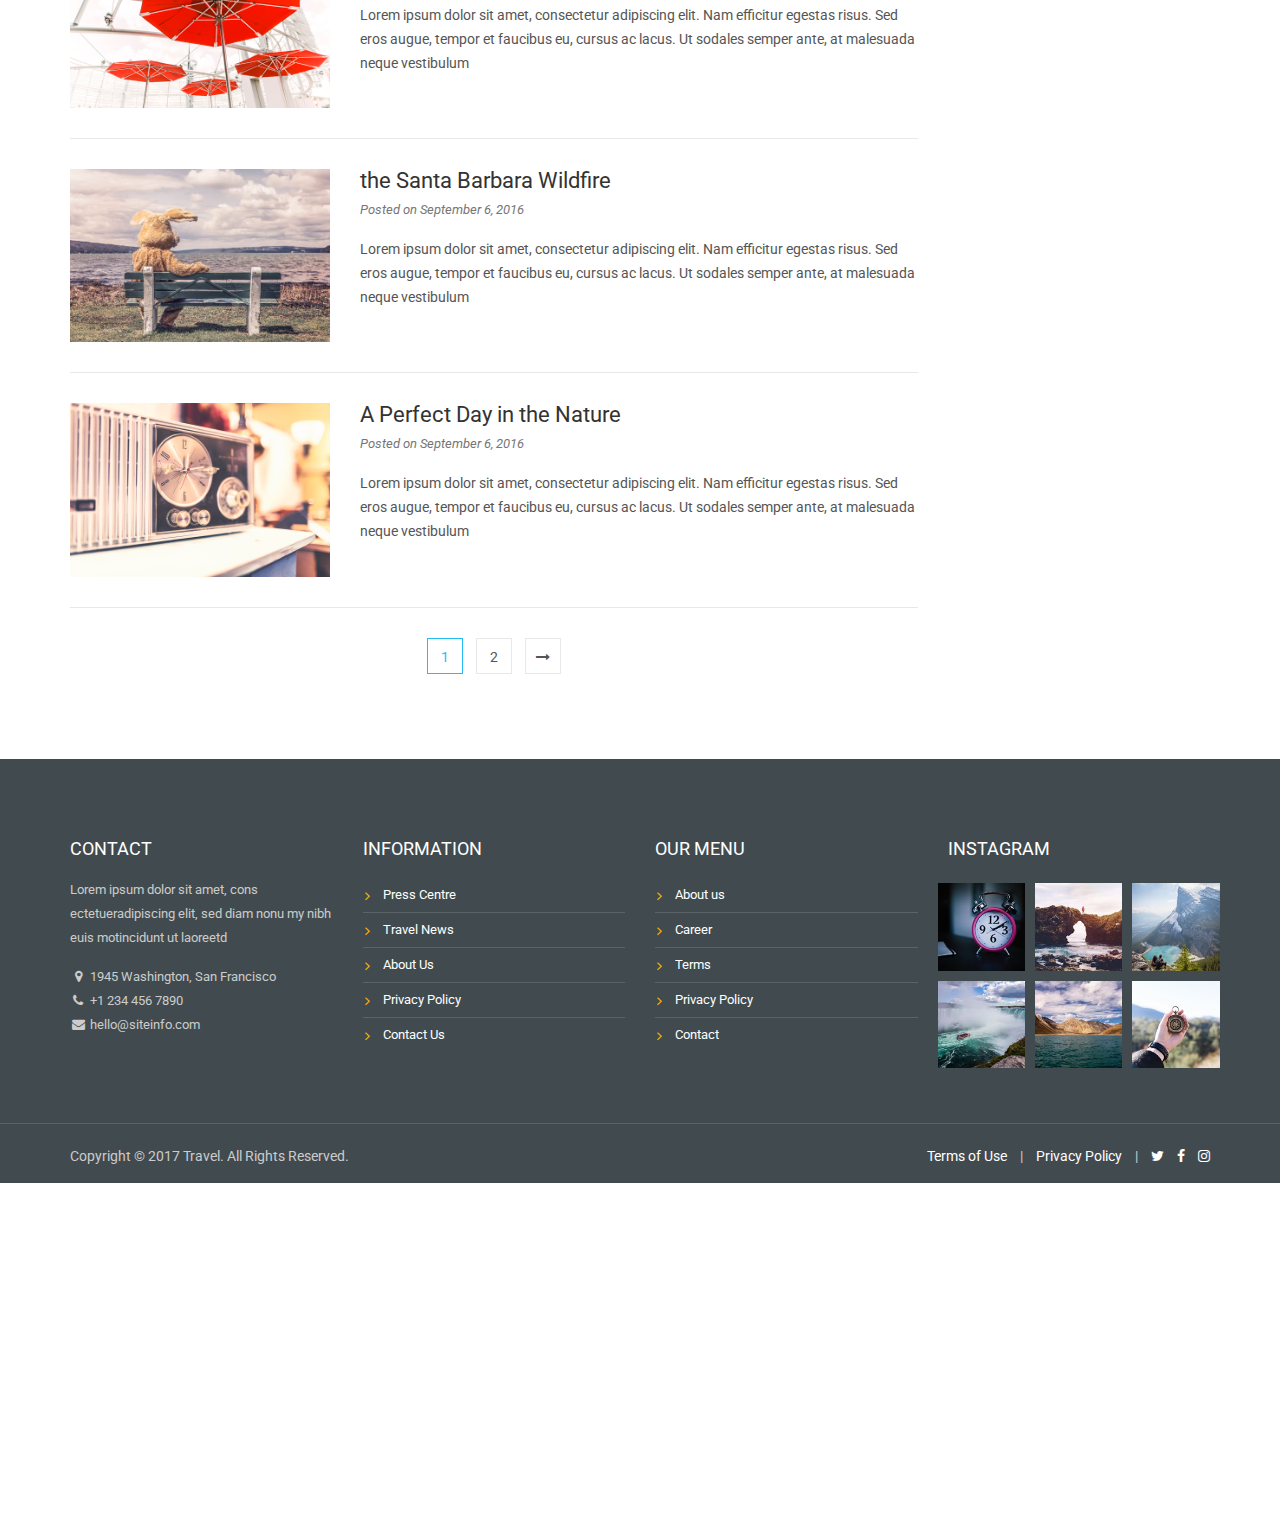
<file: blog.html>
<!DOCTYPE html>
<html lang="en-US" prefix="og: http://ogp.me/ns#">

<!-- Mirrored from html.physcode.com/travel/blog.html by HTTrack Website Copier/3.x [XR&CO'2014], Mon, 08 Apr 2019 11:15:04 GMT -->
<head>
	<meta http-equiv="Content-Type" content="text/html; charset=UTF-8">
	<meta name="viewport" content="width=device-width">
	<title>Blog</title>
	<link rel="profile" href="http://gmpg.org/xfn/11">
	<link rel="pingback" href="xmlrpc.html">
	<link rel="stylesheet" href="http://fonts.googleapis.com/css?family=Roboto:300,400,500,700">
	<link rel="stylesheet" href="assets/css/bootstrap.min.css" type="text/css" media="all">
	<link rel="stylesheet" href="assets/css/font-awesome.min.css" type="text/css" media="all">
	<link rel="stylesheet" href="assets/css/flaticon.css" type="text/css" media="all">
	<link rel="stylesheet" href="assets/css/font-linearicons.css" type="text/css" media="all">
	<link rel="stylesheet" href="style.css" type="text/css" media="all">
	<link rel="stylesheet" href="assets/css/travel-setting.css" type="text/css" media="all">
	<link rel="shortcut icon" href="images/favicon.png" type="image/x-icon">
</head>

<body class="archive">
<div class="wrapper-container">
	<header id="masthead" class="site-header sticky_header affix-top">
		<div class="header_top_bar">
			<div class="container">
				<div class="row">
					<div class="col-sm-4">
						<aside id="text-15" class="widget_text">
							<div class="textwidget">
								<ul class="top_bar_info clearfix">
									<li><i class="fa fa-clock-o"></i> Mon - Sat 8.00 - 18.00. Sunday CLOSED</li>
								</ul>
							</div>
						</aside>
					</div>
					<div class="col-sm-8 topbar-right">
						<aside id="text-7" class="widget widget_text">
							<div class="textwidget">
								<ul class="top_bar_info clearfix">
									<li><i class="fa fa-phone"></i> 0123456789</li>
									<li class="hidden-info">
										<i class="fa fa-map-marker"></i> 1010 Moon ave, New York, NY US
									</li>
								</ul>
							</div>
						</aside>
						<aside id="travel_login_register_from-2" class="widget widget_login_form">
							<span class="show_from login"><i class="fa fa-user"></i>Login</span>

							<div class="form_popup from_login" tabindex="-1">
								<div class="inner-form">
									<div class="closeicon"></div>
									<h3>Login</h3>
									<form name="loginform" id="loginform" action="#" method="post">
										<p class="login-username">
											<label for="user_login">Username or Email Address</label>
											<input type="text" name="log" id="user_login" class="input" value="" size="20">
										</p>
										<p class="login-password">
											<label for="user_pass">Password</label>
											<input type="password" name="pwd" id="user_pass" class="input" value="" size="20">
										</p>
										<p class="login-remember">
											<label><input name="rememberme" type="checkbox" id="rememberme" value="forever"> Remember Me</label>
										</p>
										<p class="login-submit">
											<input type="submit" name="wp-submit" id="wp-submit" class="button button-primary" value="Log In">
											<input type="hidden" name="redirect_to" value="">
										</p>
									</form>
									<a href="#" title="Lost your password?" class="lost-pass">Lost your password?</a>
								</div>
							</div>
							<span class="register_btn">Register</span>
							<div class="form_popup from_register" tabindex="-1">
								<div class="inner-form">
									<div class="closeicon"></div>
									<h3>Register</h3>
									<form method="post" class="register">
										<p class="form-row">
											<label for="reg_username">Username <span class="required">*</span></label>
											<input type="text" class="input" name="username" id="reg_username" value="" autocomplete="off">
										</p>
										<p class="form-row">
											<label for="reg_email">Email address <span class="required">*</span></label>
											<input type="email" class="input" name="email" id="reg_email" value="">
										</p>
										<p class="form-row">
											<label for="reg_password">Password <span class="required">*</span></label>
											<input type="password" class="input" name="password" id="reg_password">
										</p>
										<div style="left: -999em; position: absolute;">
											<label for="trap">Anti-spam</label><input type="text" name="email_2" id="trap" tabindex="-1" autocomplete="off">
										</div>
										<p class="form-row">
											<input type="submit" class="button" name="register" value="Register">
										</p>
									</form>
								</div>
							</div>
							<div class="background-overlay"></div>
						</aside>
					</div>
				</div>
			</div>
		</div>
		<div class="navigation-menu">
			<div class="container">
				<div class="menu-mobile-effect navbar-toggle button-collapse" data-activates="mobile-demo">
					<span class="icon-bar"></span>
					<span class="icon-bar"></span>
					<span class="icon-bar"></span>
				</div>
				<div class="width-logo sm-logo">
					<a href="index.html" title="Travel" rel="home">
						<img src="images/logo_sticky.png" alt="Logo" width="474" height="130" class="logo_transparent_static">
						<img src="images/logo_sticky.png" alt="Sticky logo" width="474" height="130" class="logo_sticky">
					</a>
				</div>
				<nav class="width-navigation">
					<ul class="nav navbar-nav menu-main-menu side-nav" id="mobile-demo">
						<li>
							<a href="#">Home</a>
						</li>
						<li class="menu-item-has-children">
							<a href="tours.html">Tours</a>
							<ul class="sub-menu">
								<li><a href="single-tour.html">Single Tour</a></li>
								<li><a href="#">Layout</a>
									<ul class="sub-menu">
										<li><a href="tours-list.html">Tour List</a></li>
										<li><a href="tours-2-cols.html">Grid – 2 cols</a></li>
										<li><a href="tours.html">Grid – 3 cols(width sidebar)</a></li>
										<li><a href="tours-3-cols.html">Grid – 3 cols (no sidebar)</a></li>
										<li><a href="tours-4-cols.html">Grid – 4 cols</a></li>
									</ul>
								</li>
							</ul>
						</li>
						<li><a href="destinations.html">Destinations</a></li>
						<li class="current-menu-ancestor current-menu-parent"><a href="blog.html">Blog</a></li>
						<li class="menu-item-has-children">
							<a href="#">Pages</a>
							<ul class="sub-menu">
								<li><a href="gallery.html">Gallery</a></li>
								<li><a href="travel-tips.html">Travel Tips</a></li>
								<li><a href="typography.html">Typography</a></li>
								<li><a href="checkout.html">Checkout</a></li>
							</ul>
						</li>
						<li><a href="contact.html">Contact</a></li>
						<li class="menu-right">
							<ul>
								<li id="travel_social_widget-2" class="widget travel_search">
									<div class="search-toggler-unit">
										<div class="search-toggler">
											<i class="fa fa-search"></i>
										</div>
									</div>
									<div class="search-menu search-overlay search-hidden">
										<div class="closeicon"></div>
										<form role="search" method="get" class="search-form" action="#">
											<input type="search" class="search-field" placeholder="Search ..." value="" name="s" title="Search for:">
											<input type="submit" class="search-submit font-awesome" value="&#xf002;">
										</form>
										<div class="background-overlay"></div>
									</div>
								</li>
							</ul>
						</li>
					</ul>
				</nav>
			</div>
		</div>
	</header>
	<div class="site wrapper-content">
		<div class="top_site_main" style="background-image:url(images/banner/top-heading.jpg);">
			<div class="banner-wrapper container article_heading">
				<div class="breadcrumbs-wrapper">
					<ul class="phys-breadcrumb">
						<li><a href="index.html" class="home">Home</a></li>
						<li>Blog</li>
					</ul>
				</div>
				<h1 class="heading_primary">Blog</h1></div>
		</div>
		<section class="content-area">
			<div class="container">
				<div class="row">
					<div class="site-main col-sm-9 align-left">
						<div class="wrapper-blog-content">
							<article class="type-post">
								<div class="img_post"><a href="single.html">
									<img width="370" height="260" src="images/blog/86H.jpg" class="wp-post-image" alt=""></a>
								</div>
								<div class="entry-content content-thumbnail">
									<header class="entry-header">
										<h2 class="entry-title">
											<a href="single.html" rel="bookmark">World’s hottest destinations for vegans</a>
										</h2>
										<div class="entry-meta">
											<span class="posted-on">Posted on <a href="single.html" rel="bookmark">
												<time class="entry-date published" datetime="2016-09-06T04:52:25+00:00">September 6, 2016</time>
											</a></span>
										</div>
									</header>
									<div class="entry-desc">
										<p>Lorem ipsum dolor sit amet, consectetur adipiscing elit. Nam efficitur egestas risus. Sed eros augue, tempor et faucibus eu, cursus ac lacus. Ut sodales semper ante, at malesuada neque vestibulum </p>
									</div>
								</div>
							</article>
							<article class="type-post">
								<div class="img_post"><a href="single.html">
									<img width="370" height="260" src="images/blog/201H.jpg" class="wp-post-image" alt=""></a>
								</div>
								<div class="entry-content content-thumbnail">
									<header class="entry-header">
										<h2 class="entry-title">
											<a href="single.html" rel="bookmark">Love advice from experts</a>
										</h2>
										<div class="entry-meta">
											<span class="posted-on">Posted on <a href=single-2.html rel="bookmark">
												<time class="entry-date published" datetime="2016-09-06T04:49:51+00:00">September 6, 2016</time>
											</a></span>
										</div>
									</header>
									<div class="entry-desc">
										<p>Lorem ipsum dolor sit amet, consectetur adipiscing elit. Nam efficitur egestas risus. Sed eros augue, tempor et faucibus eu, cursus ac lacus. Ut sodales semper ante, at malesuada neque vestibulum </p>
									</div>
								</div>
							</article>
							<article class="type-post">
								<div class="img_post">
									<a href="single.html"><img width="370" height="260" src="images/blog/83H.jpg" alt=""></a>
								</div>
								<div class="entry-content content-thumbnail">
									<header class="entry-header">
										<h2 class="entry-title">
											<a href="single.html" rel="bookmark">The perfect summer body</a>
										</h2>
										<div class="entry-meta">
											<span class="posted-on">Posted on <a href="single.html" rel="bookmark">
												<time class="entry-date published" datetime="2016-09-06T04:43:58+00:00">September 6, 2016</time>
											</a></span>
										</div>
									</header>
									<div class="entry-desc">
										<p>Lorem ipsum dolor sit amet, consectetur adipiscing elit. Nam efficitur egestas risus. Sed eros augue, tempor et faucibus eu, cursus ac lacus. Ut sodales semper ante, at malesuada neque vestibulum </p>
									</div>
								</div>
							</article>
							<article class="type-post">
								<div class="img_post">
									<a href="single.html"><img width="370" height="260" src="images/blog/161H.jpg" alt=""></a>
								</div>
								<div class="entry-content content-thumbnail">
									<header class="entry-header">
										<h2 class="entry-title">
											<a href="single.html" rel="bookmark">A rare opportunity to try Foundry coffee</a>
										</h2>
										<div class="entry-meta">
											<span class="posted-on">Posted on <a href="single.html" rel="bookmark">
												<time class="entry-date published" datetime="2016-09-06T04:42:39+00:00">September 6, 2016</time>
											</a></span>
										</div>
									</header>
									<div class="entry-desc">
										<p>Lorem ipsum dolor sit amet, consectetur adipiscing elit. Nam efficitur egestas risus. Sed eros augue, tempor et faucibus eu, cursus ac lacus. Ut sodales semper ante, at malesuada neque vestibulum </p>
									</div>
								</div>
							</article>
							<article class="type-post">
								<div class="img_post">
									<a href="single.html"><img width="370" height="260" src="images/blog/176H.jpg" alt=""></a>
								</div>
								<div class="entry-content content-thumbnail">
									<header class="entry-header">
										<h2 class="entry-title">
											<a href="single.html" rel="bookmark">7 Things You Tell People</a>
										</h2>
										<div class="entry-meta">
											<span class="posted-on">Posted on <a href="single.html" rel="bookmark">
												<time class="entry-date published" datetime="2016-09-06T02:44:51+00:00">September 6, 2016</time>
											</a></span>
										</div>
									</header>
									<div class="entry-desc">
										<p>Lorem ipsum dolor sit amet, consectetur adipiscing elit. Nam efficitur egestas risus. Sed eros augue, tempor et faucibus eu, cursus ac lacus. Ut sodales semper ante, at malesuada neque vestibulum </p>
									</div>
								</div>
							</article>
							<article class="type-post">
								<div class="img_post">
									<a href="single.html"><img width="370" height="260" src="images/blog/199H.jpg" alt=""></a>
								</div>
								<div class="entry-content content-thumbnail">
									<header class="entry-header">
										<h2 class="entry-title">
											<a href="single.html" rel="bookmark">The Sun Is Underappreciated</a>
										</h2>
										<div class="entry-meta">
											<span class="posted-on">Posted on <a href="single.html" rel="bookmark">
												<time class="entry-date published" datetime="2016-09-06T02:41:10+00:00">September 6, 2016</time>
											</a></span>
										</div>
									</header>
									<div class="entry-desc">
										<p>Lorem ipsum dolor sit amet, consectetur adipiscing elit. Nam efficitur egestas risus. Sed eros augue, tempor et faucibus eu, cursus ac lacus. Ut sodales semper ante, at malesuada neque vestibulum </p>
									</div>
								</div>
							</article>

							<article class="type-post">
								<div class="img_post">
									<a href="single.html"><img width="370" height="260" src="images/blog/263H.jpg" alt=""></a>
								</div>
								<div class="entry-content content-thumbnail">
									<header class="entry-header">
										<h2 class="entry-title">
											<a href="single.html" rel="bookmark">the Santa Barbara Wildfire</a>
										</h2>
										<div class="entry-meta">
											<span class="posted-on">Posted on <a href="single.html" rel="bookmark">
												<time class="entry-date published" datetime="2016-09-06T02:34:51+00:00">September 6, 2016</time>
											</a></span>
										</div>
									</header>
									<div class="entry-desc">
										<p>Lorem ipsum dolor sit amet, consectetur adipiscing elit. Nam efficitur egestas risus. Sed eros augue, tempor et faucibus eu, cursus ac lacus. Ut sodales semper ante, at malesuada neque vestibulum </p>
									</div>
								</div>
							</article>
							<article class="type-post">
								<div class="img_post">
									<a href="single.html"><img width="370" height="260" src="images/blog/289H.jpg" alt=""></a>
								</div>
								<div class="entry-content content-thumbnail">
									<header class="entry-header">
										<h2 class="entry-title">
											<a href="single.html" rel="bookmark">A Perfect Day in the Nature</a>
										</h2>
										<div class="entry-meta">
											<span class="posted-on">Posted on <a href="single.html" rel="bookmark">
												<time class="entry-date published" datetime="2016-09-06T02:32:44+00:00">September 6, 2016</time>
											</a></span>
										</div>
									</header>
									<div class="entry-desc">
										<p>Lorem ipsum dolor sit amet, consectetur adipiscing elit. Nam efficitur egestas risus. Sed eros augue, tempor et faucibus eu, cursus ac lacus. Ut sodales semper ante, at malesuada neque vestibulum </p>
									</div>
								</div>
							</article>
						</div>
						<div class="navigation paging-navigation" role="navigation">
							<ul class="page-numbers">
								<li><span class="page-numbers current">1</span></li>
								<li><a class="page-numbers" href="#">2</a></li>
								<li><a class="next page-numbers" href="#"><i class="fa fa-long-arrow-right"></i></a>
								</li>
							</ul>
						</div>
					</div>
					<div class="widget-area col-sm-3 alignright">
						<aside class="widget widget_text">
							<img src="images/images-sidebar/sidebanner-ticketing.jpg" alt="">
						</aside>
						<aside class="widget widget_text">
							<img src="images/images-sidebar/sidebanner-tour.png" alt="">
						</aside>
						<aside class="widget widget_text">
							<img src="images/images-sidebar/hertz-sidebanner.jpg" alt="">
						</aside>
					</div>
				</div>
			</div>
		</section>
	</div>
	<div class="wrapper-footer wrapper-footer-newsletter">
		<div class="main-top-footer">
			<div class="container">
				<div class="row">
					<aside class="col-sm-3 widget_text"><h3 class="widget-title">CONTACT</h3>
						<div class="textwidget">
							<div class="footer-info">
								<p>Lorem ipsum dolor sit amet, cons ectetueradipiscing elit, sed diam nonu my nibh euis motincidunt ut laoreetd
								</p>
								<ul class="contact-info">
									<li><i class="fa fa-map-marker fa-fw"></i> 1945 Washington, San Francisco</li>
									<li><i class="fa fa-phone fa-fw"></i> +1 234 456 7890</li>
									<li>
										<i class="fa fa-envelope fa-fw"></i><a href="mailto:hello@siteinfo.com"> hello@siteinfo.com</a>
									</li>
								</ul>
							</div>
						</div>
					</aside>
					<aside class="col-sm-3 widget_text"><h3 class="widget-title">INFORMATION</h3>
						<div class="textwidget">
							<ul class="menu list-arrow">
								<li><a href="#">Press Centre</a></li>
								<li><a href="#">Travel News</a></li>
								<li><a href="#">About Us</a></li>
								<li><a href="#">Privacy Policy</a></li>
								<li><a href="#">Contact Us</a></li>
							</ul>
						</div>
					</aside>
					<aside class="col-sm-3 widget_text"><h3 class="widget-title">Our Menu</h3>
						<div class="textwidget">
							<ul class="menu list-arrow">
								<li><a href="#">About us</a></li>
								<li><a href="#">Career</a></li>
								<li><a href="#">Terms</a></li>
								<li><a href="#">Privacy Policy</a></li>
								<li><a href="#">Contact</a></li>
							</ul>
						</div>
					</aside>
					<aside class="col-sm-3 custom-instagram widget_text">
						<h3 class="widget-title">Instagram</h3>
						<div class="textwidget">
							<ul>
								<li><img src="images/instagram/1.jpg" alt="instagram"></li>
								<li><img src="images/instagram/2.jpg" alt="instagram"></li>
								<li><img src="images/instagram/3.jpg" alt="instagram"></li>
								<li><img src="images/instagram/4.jpg" alt="instagram"></li>
								<li><img src="images/instagram/5.jpg" alt="instagram"></li>
								<li><img src="images/instagram/6.jpg" alt="instagram"></li>
							</ul>
						</div>
					</aside>
				</div>
			</div>
		</div>
		<div class="container wrapper-copyright">
			<div class="row">
				<div class="col-sm-6">
					<div><p>Copyright © 2017 Travel. All Rights Reserved.</p></div>
				</div>
				<div class="col-sm-6">
					<aside id="text-5" class="widget_text">
						<div class="textwidget">
							<ul class="footer_menu">
								<li><a href="#">Terms of Use</a></li>
								<li>|</li>
								<li><a href="#">Privacy Policy</a></li>
								<li>|</li>
								<li><a href="https://twitter.com/physcode"><i class="fa fa-twitter"></i></a></li>
								<li><a href="https://www.facebook.com/physcode/"><i class="fa fa-facebook"></i></a></li>
								<li><a href="https://www.instagram.com/physcode/"><i class="fa fa-instagram"></i></a>
								</li>
							</ul>
						</div>
					</aside>
				</div>
			</div>
		</div>
	</div>
	<div class="wrapper-subscribe" style="background-image: url(images/home/bg_newletter.jpg)">
		<div class="subscribe_shadow"></div>
		<div class="form-subscribe parallax-section stick-to-bottom form-subscribe-full-width">
			<div class="shortcode_title text-white title-center title-decoration-bottom-center margin-bottom-3x">
				<div class="title_subtitle">To receive our best monthly deals</div>
				<h3 class="title_primary">JOIN THE NEWSLETTER</h3>
				<span class="line_after_title"></span>
			</div>
			<div class="form-subscribe-form-wrap">
				<aside class="mailchimp-container">
					<form class="epm-sign-up-form" name="epm-sign-up-form" action="#" method="post">
						<div class="epm-form-field">
							<label for="epm-email">Email Address</label>
							<input type="email" placeholder="Email Address" name="epm-email" tabindex="8" class="email" id="epm-email" value="">
						</div>
						<input type="submit" name="epm-submit-chimp" value="Sign Up Now" data-wait-text="Please wait..." tabindex="10" class="button btn epm-sign-up-button epm-submit-chimp">
					</form>
				</aside>
			</div>
		</div>
	</div>
</div>
<!--end coppyright-->
<script type='text/javascript' src='assets/js/jquery.min.js'></script>
<script type='text/javascript' src='assets/js/bootstrap.min.js'></script>
<script type='text/javascript' src='assets/js/vendors.js'></script>
<script type='text/javascript' src='assets/js/theme.js'></script>
</body>

<!-- Mirrored from html.physcode.com/travel/blog.html by HTTrack Website Copier/3.x [XR&CO'2014], Mon, 08 Apr 2019 11:17:47 GMT -->
</html>
</file>
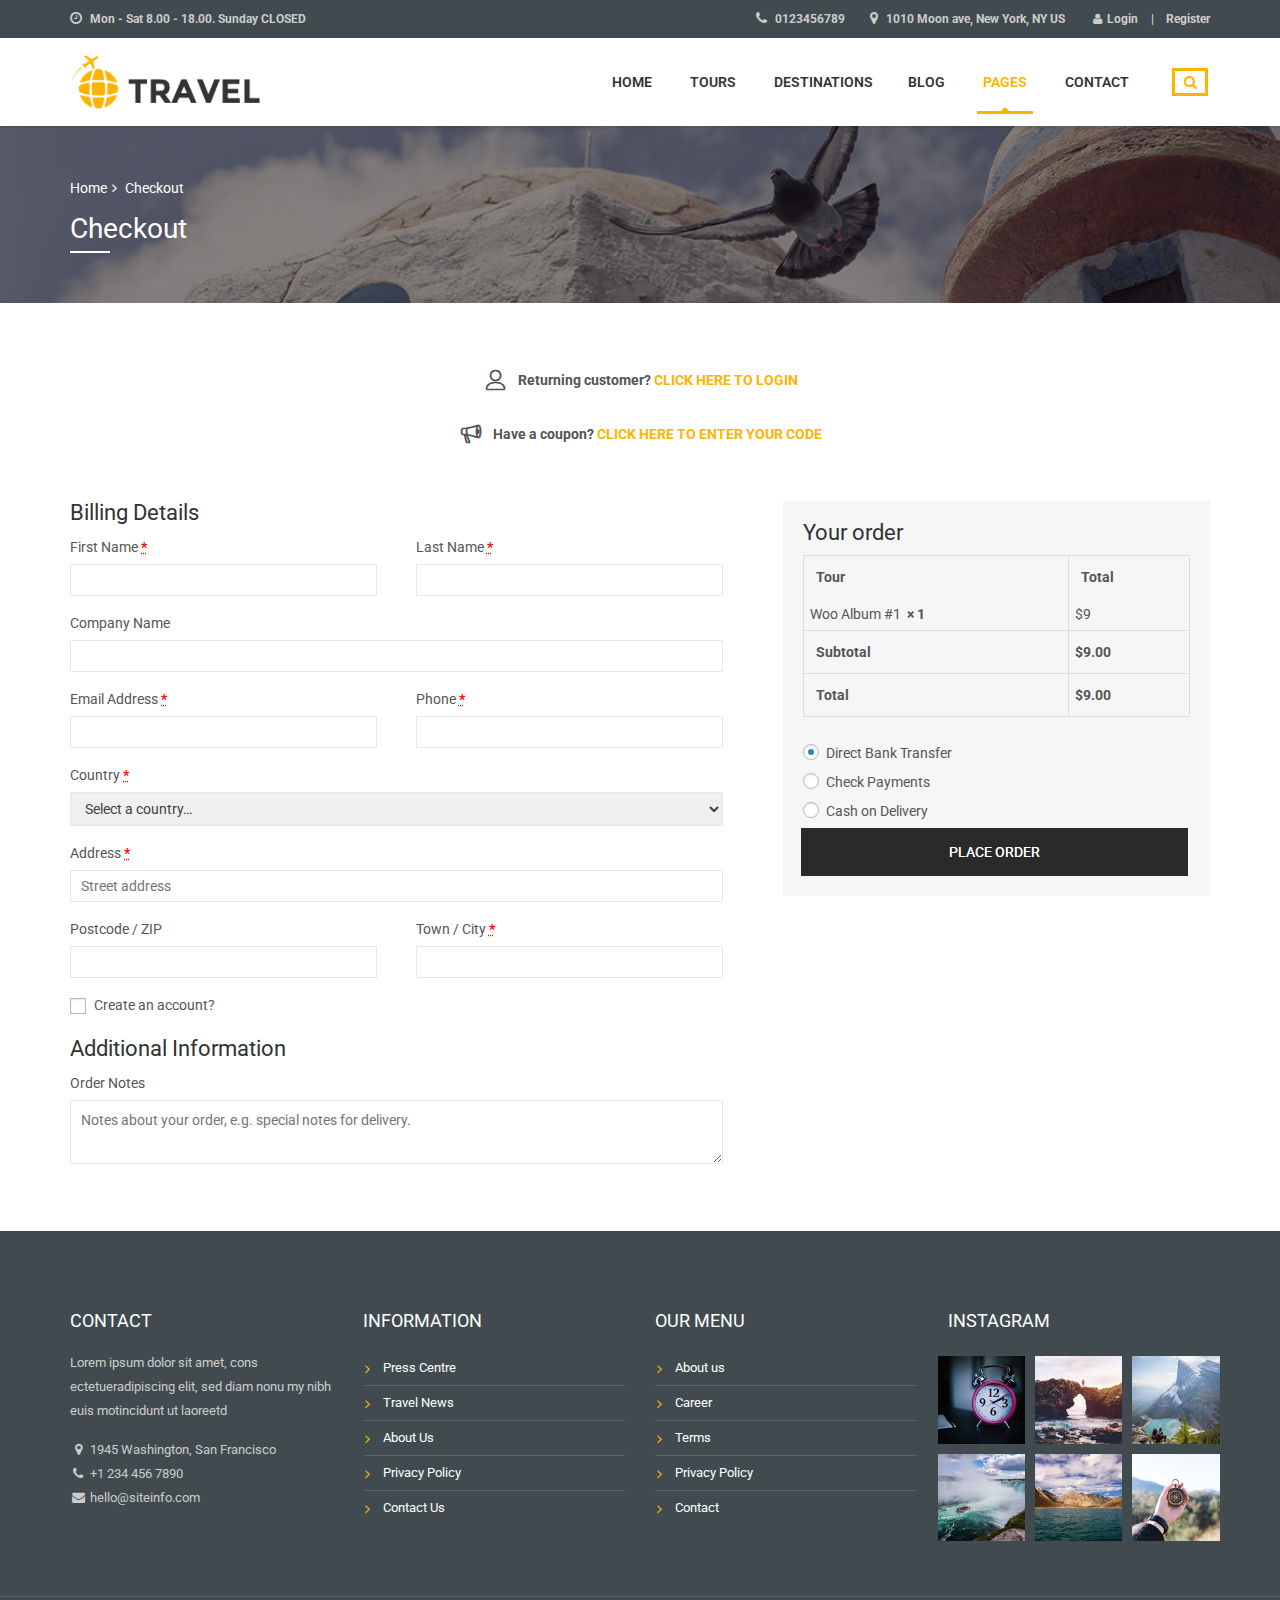
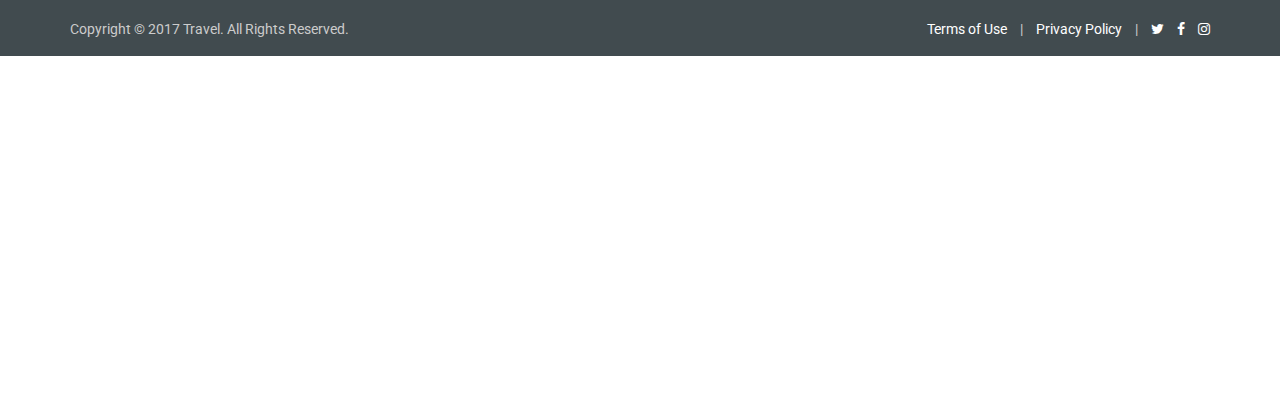
<file: checkout.html>
<!DOCTYPE html>
<html lang="en-US" prefix="og: http://ogp.me/ns#">

<!-- Mirrored from html.physcode.com/travel/checkout.html by HTTrack Website Copier/3.x [XR&CO'2014], Mon, 08 Apr 2019 11:17:57 GMT -->
<head>
	<meta http-equiv="Content-Type" content="text/html; charset=UTF-8">

	<meta name="viewport" content="width=device-width">
	<title>Checkout </title>
	<link rel="profile" href="http://gmpg.org/xfn/11">
	<link rel="pingback" href="xmlrpc.html">
	<link rel="stylesheet" href="http://fonts.googleapis.com/css?family=Roboto:300,400,500,700">
	<link rel="stylesheet" href="assets/css/bootstrap.min.css" type="text/css" media="all">
	<link rel="stylesheet" href="assets/css/font-awesome.min.css" type="text/css" media="all">
	<link rel="stylesheet" href="assets/css/flaticon.css" type="text/css" media="all">
	<link rel="stylesheet" href="assets/css/font-linearicons.css" type="text/css" media="all">
	<link rel="stylesheet" href="style.css" type="text/css" media="all">
	<link rel="stylesheet" href="assets/css/travel-setting.css" type="text/css" media="all">
	<link rel="shortcut icon" href="images/favicon.png" type="image/x-icon">
</head>

<body class="travel_tour-checkout travel_tour-page">
<div class="wrapper-container">
	<header id="masthead" class="site-header sticky_header affix-top">
		<div class="header_top_bar">
			<div class="container">
				<div class="row">
					<div class="col-sm-4">
						<aside id="text-15" class="widget_text">
							<div class="textwidget">
								<ul class="top_bar_info clearfix">
									<li><i class="fa fa-clock-o"></i> Mon - Sat 8.00 - 18.00. Sunday CLOSED</li>
								</ul>
							</div>
						</aside>
					</div>
					<div class="col-sm-8 topbar-right">
						<aside id="text-7" class="widget widget_text">
							<div class="textwidget">
								<ul class="top_bar_info clearfix">
									<li><i class="fa fa-phone"></i> 0123456789</li>
									<li class="hidden-info">
										<i class="fa fa-map-marker"></i> 1010 Moon ave, New York, NY US
									</li>
								</ul>
							</div>
						</aside>
						<aside id="travel_login_register_from-2" class="widget widget_login_form">
							<span class="show_from login"><i class="fa fa-user"></i>Login</span>

							<div class="form_popup from_login" tabindex="-1">
								<div class="inner-form">
									<div class="closeicon"></div>
									<h3>Login</h3>
									<form name="loginform" id="loginform" action="#" method="post">
										<p class="login-username">
											<label for="user_login">Username or Email Address</label>
											<input type="text" name="log" id="user_login" class="input" value="" size="20">
										</p>
										<p class="login-password">
											<label for="user_pass">Password</label>
											<input type="password" name="pwd" id="user_pass" class="input" value="" size="20">
										</p>
										<p class="login-remember">
											<label><input name="rememberme" type="checkbox" id="rememberme" value="forever"> Remember Me</label>
										</p>
										<p class="login-submit">
											<input type="submit" name="wp-submit" id="wp-submit" class="button button-primary" value="Log In">
											<input type="hidden" name="redirect_to" value="">
										</p>
									</form>
									<a href="#" title="Lost your password?" class="lost-pass">Lost your password?</a>
								</div>
							</div>
							<span class="register_btn">Register</span>
							<div class="form_popup from_register" tabindex="-1">
								<div class="inner-form">
									<div class="closeicon"></div>
									<h3>Register</h3>
									<form method="post" class="register">
										<p class="form-row">
											<label for="reg_username">Username <span class="required">*</span></label>
											<input type="text" class="input" name="username" id="reg_username" value="" autocomplete="off">
										</p>
										<p class="form-row">
											<label for="reg_email">Email address <span class="required">*</span></label>
											<input type="email" class="input" name="email" id="reg_email" value="">
										</p>
										<p class="form-row">
											<label for="reg_password">Password <span class="required">*</span></label>
											<input type="password" class="input" name="password" id="reg_password">
										</p>
										<div style="left: -999em; position: absolute;">
											<label for="trap">Anti-spam</label><input type="text" name="email_2" id="trap" tabindex="-1" autocomplete="off">
										</div>
										<p class="form-row">
											<input type="submit" class="button" name="register" value="Register">
										</p>
									</form>
								</div>
							</div>
							<div class="background-overlay"></div>
						</aside>
					</div>
				</div>
			</div>
		</div>
		<div class="navigation-menu">
			<div class="container">
				<div class="menu-mobile-effect navbar-toggle button-collapse" data-activates="mobile-demo">
					<span class="icon-bar"></span>
					<span class="icon-bar"></span>
					<span class="icon-bar"></span>
				</div>
				<div class="width-logo sm-logo">
					<a href="index.html" title="Travel" rel="home">
						<img src="images/logo_sticky.png" alt="Logo" width="474" height="130" class="logo_transparent_static">
						<img src="images/logo_sticky.png" alt="Sticky logo" width="474" height="130" class="logo_sticky">
					</a>
				</div>
				<nav class="width-navigation">
					<ul class="nav navbar-nav menu-main-menu side-nav" id="mobile-demo">
						<li>
							<a href="#">Home</a>
						</li>
						<li class="menu-item-has-children">
							<a href="tours.html">Tours</a>
							<ul class="sub-menu">
								<li><a href="single-tour.html">Single Tour</a></li>
								<li><a href="#">Layout</a>
									<ul class="sub-menu">
										<li><a href="tours-list.html">Tour List</a></li>
										<li><a href="tours-2-cols.html">Grid – 2 cols</a></li>
										<li><a href="tours.html">Grid – 3 cols(width sidebar)</a></li>
										<li><a href="tours-3-cols.html">Grid – 3 cols (no sidebar)</a></li>
										<li><a href="tours-4-cols.html">Grid – 4 cols</a></li>
									</ul>
								</li>
							</ul>
						</li>

						<li><a href="destinations.html">Destinations</a></li><li><a href="blog.html">Blog</a></li>

						<li class="menu-item-has-children current-menu-ancestor">
							<a href="#">Pages</a>
							<ul class="sub-menu">
  								<li><a href="gallery.html">Gallery</a></li>
								<li><a href="travel-tips.html">Travel Tips</a></li>
								<li><a href="typography.html">Typography</a></li><li><a href="checkout.html">Checkout</a></li>
							</ul>
						</li>
						<li class="current-menu-parent"><a href="contact.html">Contact</a></li>
						<li class="menu-right">
							<ul>
								<li id="travel_social_widget-2" class="widget travel_search">
									<div class="search-toggler-unit">
										<div class="search-toggler">
											<i class="fa fa-search"></i>
										</div>
									</div>
									<div class="search-menu search-overlay search-hidden">
										<div class="closeicon"></div>
										<form role="search" method="get" class="search-form" action="#">
											<input type="search" class="search-field" placeholder="Search ..." value="" name="s" title="Search for:">
											<input type="submit" class="search-submit font-awesome" value="&#xf002;">
										</form>
										<div class="background-overlay"></div>
									</div>
								</li>
							</ul>
						</li>
					</ul>
				</nav>
			</div>
		</div>
	</header>
	<div class="site wrapper-content">
		<div class="top_site_main" style="background-image:url(images/banner/top-heading.jpg);">
			<div class="banner-wrapper container article_heading">
				<div class="breadcrumbs-wrapper">
					<ul class="phys-breadcrumb">
						<li><a href="index.html" class="home">Home</a></li>
						<li>Checkout</li>
					</ul>
				</div>
				<h1 class="heading_primary">Checkout</h1></div>
		</div>
		<section class="content-area">
			<div class="container">
				<div class="row">
					<div class="site-main col-sm-12">
						<div class="entry-content">
							<div class="travel_tour">
								<div class="travel_tour-info-login-form">
									<div class="travel_tour-info">Returning customer?
										<a href="#" class="showlogin">Click here to login</a></div>
								</div>
								<div class="travel_tour-info-coupon-message">
									<div class="travel_tour-info">Have a coupon?
										<a href="#" class="showcoupon">Click here to enter your code</a></div>
								</div>
								<form name="checkout" method="post" class="checkout travel_tour-checkout" action="#">
									<div class="row">
										<div class="col-md-7 columns">
											<div class="col2-set" id="customer_details">
												<div class="col-1">
													<div class="travel_tour-billing-fields">
														<h3>Billing Details</h3>
														<p class="form-row form-row form-row-first validate-required" id="billing_first_name_field">
															<label for="billing_first_name" class="">First Name
																<abbr class="required" title="required">*</abbr></label><input type="text" class="input-text " name="billing_first_name" id="billing_first_name" placeholder="">
														</p>
														<p class="form-row form-row form-row-last validate-required" id="billing_last_name_field">
															<label for="billing_last_name" class="">Last Name
																<abbr class="required" title="required">*</abbr></label><input type="text" class="input-text " name="billing_last_name" id="billing_last_name" placeholder="" value="">
														</p>
														<div class="clear"></div>
														<p class="form-row form-row form-row-wide" id="billing_company_field">
															<label for="billing_company" class="">Company Name</label><input type="text" class="input-text " name="billing_company" id="billing_company" placeholder="" value="">
														</p>
														<p class="form-row form-row form-row-first validate-required validate-email" id="billing_email_field">
															<label for="billing_email" class="">Email Address
																<abbr class="required" title="required">*</abbr></label><input type="email" class="input-text " name="billing_email" id="billing_email" placeholder="" value="">
														</p>
														<p class="form-row form-row form-row-last validate-required validate-phone" id="billing_phone_field">
															<label for="billing_phone" class="">Phone
																<abbr class="required" title="required">*</abbr></label><input type="tel" class="input-text " name="billing_phone" id="billing_phone" placeholder="" value="">
														</p>
														<div class="clear"></div>
														<p class="form-row form-row form-row-wide address-field update_totals_on_change validate-required travel_tour-validated" id="billing_country_field">
															<label for="billing_country" class="">Country
																<abbr class="required" title="required">*</abbr></label>
															<select name="billing_country" id="billing_country" class="country_to_state country_select">
																<option value="">Select a country…</option>
																<option value="AF">Afghanistan</option>
																<option value="AL">Albania</option>
																<option value="DZ">Algeria</option>
																<option value="AS">American Samoa</option>
																<option value="AD">Andorra</option>
																<option value="AO">Angola</option>
																<option value="AI">Anguilla</option>
																<option value="AQ">Antarctica</option>
															</select>
														</p>
														<p class="form-row form-row form-row-wide address-field validate-required" id="billing_address_1_field">
															<label for="billing_address_1" class="">Address
																<abbr class="required" title="required">*</abbr></label><input type="text" class="input-text " name="billing_address_1" id="billing_address_1" placeholder="Street address" value="">
														</p>

														<p class="form-row form-row address-field validate-postcode form-row-first" id="billing_postcode_field">
															<label for="billing_postcode" class="">Postcode / ZIP</label><input type="text" class="input-text " name="billing_postcode" id="billing_postcode" placeholder="" value="">
														</p>
														<p class="form-row form-row address-field validate-required form-row-last" id="billing_city_field">
															<label for="billing_city" class="">Town / City
																<abbr class="required" title="required">*</abbr></label><input type="text" class="input-text " name="billing_city" id="billing_city" placeholder="" value="">
														</p>

														<div class="clear"></div>
														<p class="form-row form-row-wide create-account travel_tour-validated">
															<input class="input-checkbox" id="createaccount" type="checkbox" name="createaccount" value="1">
															<label for="createaccount" class="checkbox">Create an account?</label>
														</p>
													</div>
												</div>
												<div class="col-2">
													<div class="travel_tour-shipping-fields">
														<h3>Additional Information</h3>
														<p class="form-row form-row notes" id="order_comments_field">
															<label for="order_comments" class="">Order Notes</label><textarea name="order_comments" class="input-text " id="order_comments" placeholder="Notes about your order, e.g. special notes for delivery." rows="2" cols="5"></textarea>
														</p>
													</div>
												</div>
											</div>
										</div>
										<div class="col-md-5 columns">
											<div class="order-wrapper">
												<h3 id="order_review_heading">Your order</h3>
												<div id="order_review" class="travel_tour-checkout-review-order">
													<table class="shop_table travel_tour-checkout-review-order-table">
														<thead>
														<tr>
															<th class="product-name">Tour</th>
															<th class="product-total">Total</th>
														</tr>
														</thead>
														<tbody>
														<tr class="cart_item">
															<td class="product-name">
																Woo Album #1&nbsp;
																<strong class="product-quantity">× 1</strong></td>
															<td class="product-total">
																$9
															</td>
														</tr>
														</tbody>
														<tfoot>

														<tr class="cart-subtotal">
															<th>Subtotal</th>
															<td>
																<span class="travel_tour-Price-amount amount"><span class="travel_tour-Price-currencySymbol">$</span>9.00</span>
															</td>
														</tr>


														<tr class="order-total">
															<th>Total</th>
															<td>
																<strong><span class="travel_tour-Price-amount amount"><span class="travel_tour-Price-currencySymbol">$</span>9.00</span></strong>
															</td>
														</tr>


														</tfoot>
													</table>

													<div id="payment" class="travel_tour-checkout-payment">
														<ul class="wc_payment_methods payment_methods methods">
															<li class="wc_payment_method payment_method_bacs">
																<input id="payment_method_bacs" type="radio" class="input-radio" name="payment_method" value="bacs" checked="checked">
																<label for="payment_method_bacs">
																	Direct Bank Transfer </label>
															</li>
															<li class="wc_payment_method payment_method_cheque">
																<input id="payment_method_cheque" type="radio" class="input-radio" name="payment_method" value="cheque">
																<label for="payment_method_cheque">
																	Check Payments </label>
															</li>
															<li class="wc_payment_method payment_method_cod">
																<input id="payment_method_cod" type="radio" class="input-radio" name="payment_method" value="cod">
																<label for="payment_method_cod">
																	Cash on Delivery </label>
															</li>
														</ul>
														<div class="form-row place-order">
															<input type="submit" class="button alt" name="travel_tour_checkout_place_order" id="place_order" value="Place order">
														</div>
													</div>

												</div>
											</div>
										</div>
									</div>
								</form>
							</div>
						</div>
					</div>
				</div>
			</div>
		</section>
	</div>
	<div class="wrapper-footer wrapper-footer-newsletter">
		<div class="main-top-footer">
			<div class="container">
				<div class="row">
					<aside class="col-sm-3 widget_text"><h3 class="widget-title">CONTACT</h3>
						<div class="textwidget">
							<div class="footer-info">
								<p>Lorem ipsum dolor sit amet, cons ectetueradipiscing elit, sed diam nonu my nibh euis motincidunt ut laoreetd
								</p>
								<ul class="contact-info">
									<li><i class="fa fa-map-marker fa-fw"></i> 1945 Washington, San Francisco</li>
									<li><i class="fa fa-phone fa-fw"></i> +1 234 456 7890</li>
									<li>
										<i class="fa fa-envelope fa-fw"></i><a href="mailto:hello@siteinfo.com"> hello@siteinfo.com</a>
									</li>
								</ul>
							</div>
						</div>
					</aside>
					<aside class="col-sm-3 widget_text"><h3 class="widget-title">INFORMATION</h3>
						<div class="textwidget">
							<ul class="menu list-arrow">
								<li><a href="#">Press Centre</a></li>
								<li><a href="#">Travel News</a></li>
								<li><a href="#">About Us</a></li>
								<li><a href="#">Privacy Policy</a></li>
								<li><a href="#">Contact Us</a></li>
							</ul>
						</div>
					</aside>
					<aside class="col-sm-3 widget_text"><h3 class="widget-title">Our Menu</h3>
						<div class="textwidget">
							<ul class="menu list-arrow">
								<li><a href="#">About us</a></li>
								<li><a href="#">Career</a></li>
								<li><a href="#">Terms</a></li>
								<li><a href="#">Privacy Policy</a></li>
								<li><a href="#">Contact</a></li>
							</ul>
						</div>
					</aside>
					<aside class="col-sm-3 custom-instagram widget_text">
						<h3 class="widget-title">Instagram</h3>
						<div class="textwidget">
							<ul>
								<li><img src="images/instagram/1.jpg" alt="instagram"></li>
								<li><img src="images/instagram/2.jpg" alt="instagram"></li>
								<li><img src="images/instagram/3.jpg" alt="instagram"></li>
								<li><img src="images/instagram/4.jpg" alt="instagram"></li>
								<li><img src="images/instagram/5.jpg" alt="instagram"></li>
								<li><img src="images/instagram/6.jpg" alt="instagram"></li>
							</ul>
						</div>
					</aside>
				</div>
			</div>
		</div>
		<div class="container wrapper-copyright">
			<div class="row">
				<div class="col-sm-6">
					<div><p>Copyright © 2017 Travel. All Rights Reserved.</p></div>
				</div>
				<div class="col-sm-6">
					<aside id="text-5" class="widget_text">
						<div class="textwidget">
							<ul class="footer_menu">
								<li><a href="#">Terms of Use</a></li>
								<li>|</li>
								<li><a href="#">Privacy Policy</a></li>
								<li>|</li>
								<li><a href="https://twitter.com/physcode"><i class="fa fa-twitter"></i></a></li>
								<li><a href="https://www.facebook.com/physcode/"><i class="fa fa-facebook"></i></a></li>
								<li><a href="https://www.instagram.com/physcode/"><i class="fa fa-instagram"></i></a>
								</li>
							</ul>
						</div>
					</aside>
				</div>
			</div>
		</div>
	</div>
	<div class="wrapper-subscribe" style="background-image: url(images/home/bg_newletter.jpg)">
		<div class="subscribe_shadow"></div>
		<div class="form-subscribe parallax-section stick-to-bottom form-subscribe-full-width">
			<div class="shortcode_title text-white title-center title-decoration-bottom-center margin-bottom-3x">
				<div class="title_subtitle">To receive our best monthly deals</div>
				<h3 class="title_primary">JOIN THE NEWSLETTER</h3>
				<span class="line_after_title"></span>
			</div>
			<div class="form-subscribe-form-wrap">
				<aside class="mailchimp-container">
					<form class="epm-sign-up-form" name="epm-sign-up-form" action="#" method="post">
						<div class="epm-form-field">
							<label for="epm-email">Email Address</label>
							<input type="email" placeholder="Email Address" name="epm-email" tabindex="8" class="email" id="epm-email" value="">
						</div>


						<input type="submit" name="epm-submit-chimp" value="Sign Up Now" data-wait-text="Please wait..." tabindex="10" class="button btn epm-sign-up-button epm-submit-chimp">
					</form>
				</aside>
			</div>
		</div>
	</div>
</div>
<!--end coppyright-->
<script type='text/javascript' src='assets/js/jquery.min.js'></script>
<script type='text/javascript' src='assets/js/bootstrap.min.js'></script>
<script type='text/javascript' src='assets/js/vendors.js'></script>
<script type='text/javascript' src='assets/js/theme.js'></script>
</body>

<!-- Mirrored from html.physcode.com/travel/checkout.html by HTTrack Website Copier/3.x [XR&CO'2014], Mon, 08 Apr 2019 11:17:57 GMT -->
</html>
</file>
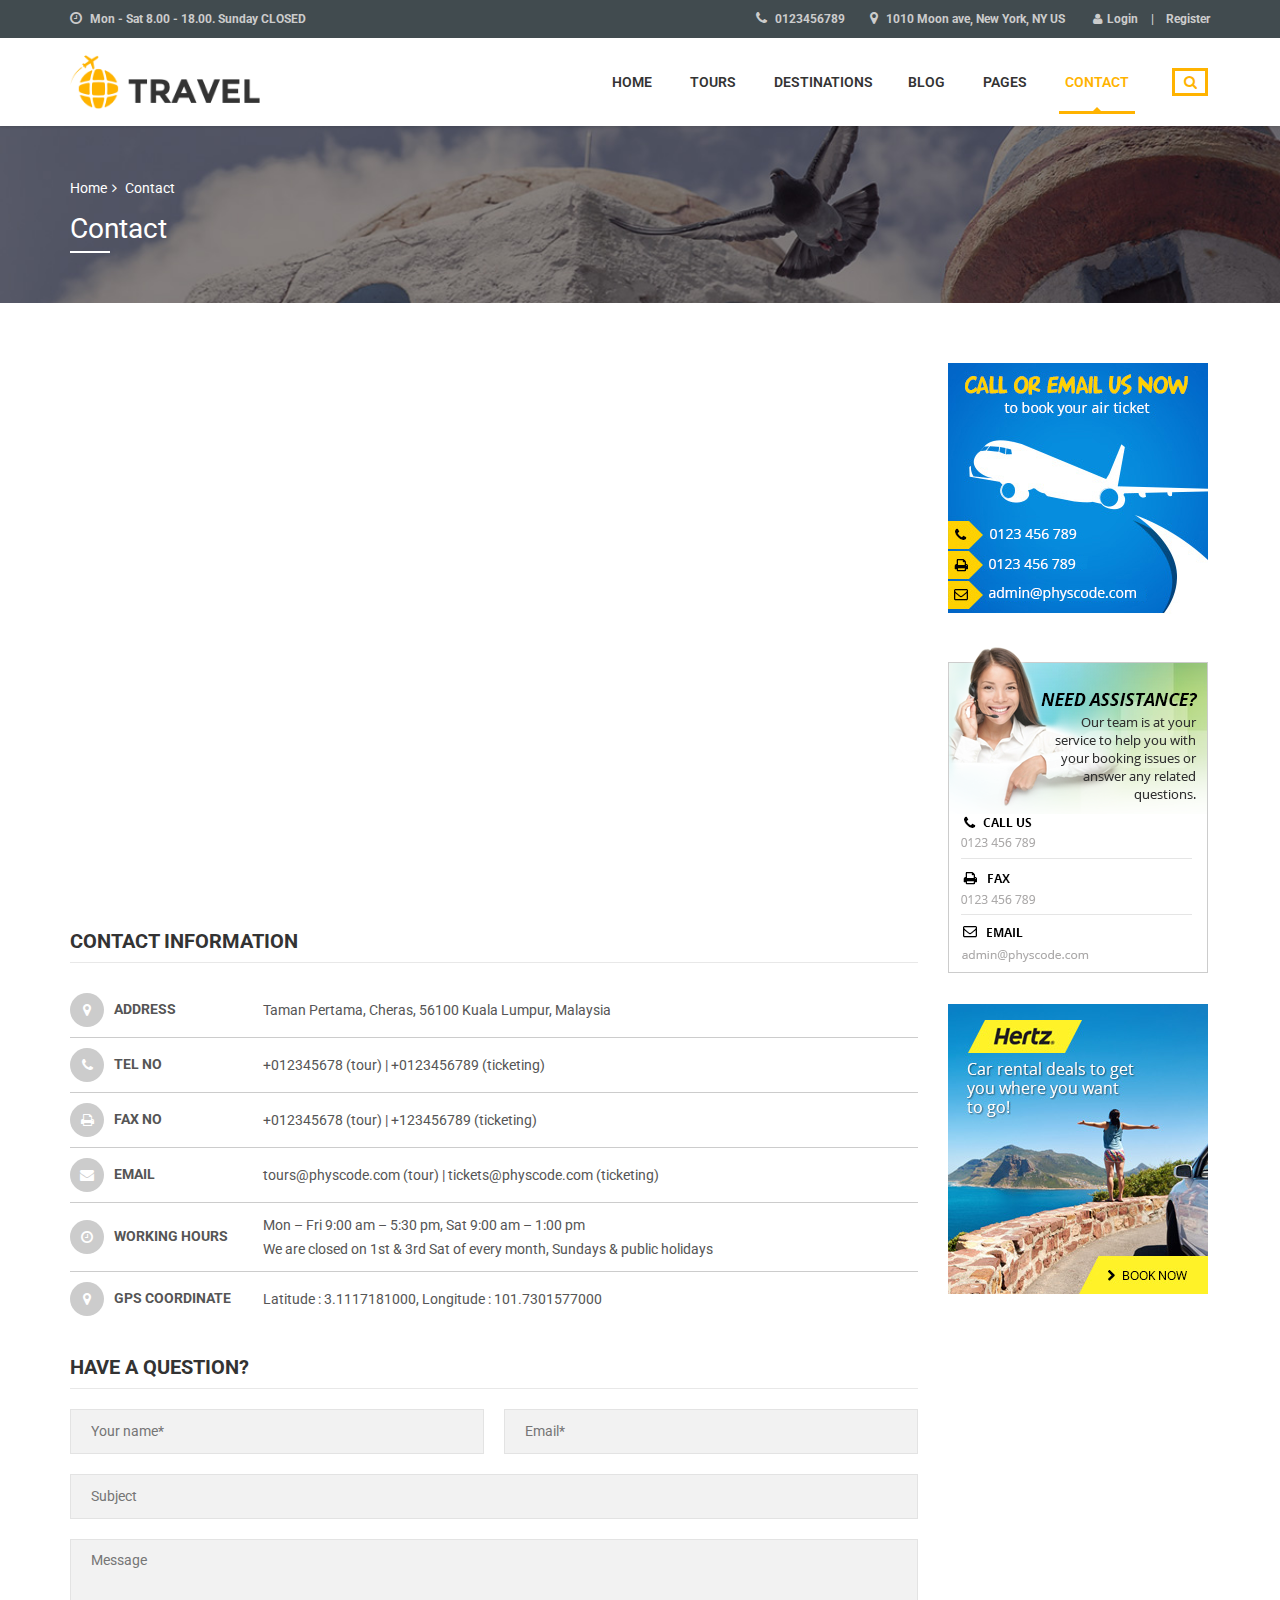
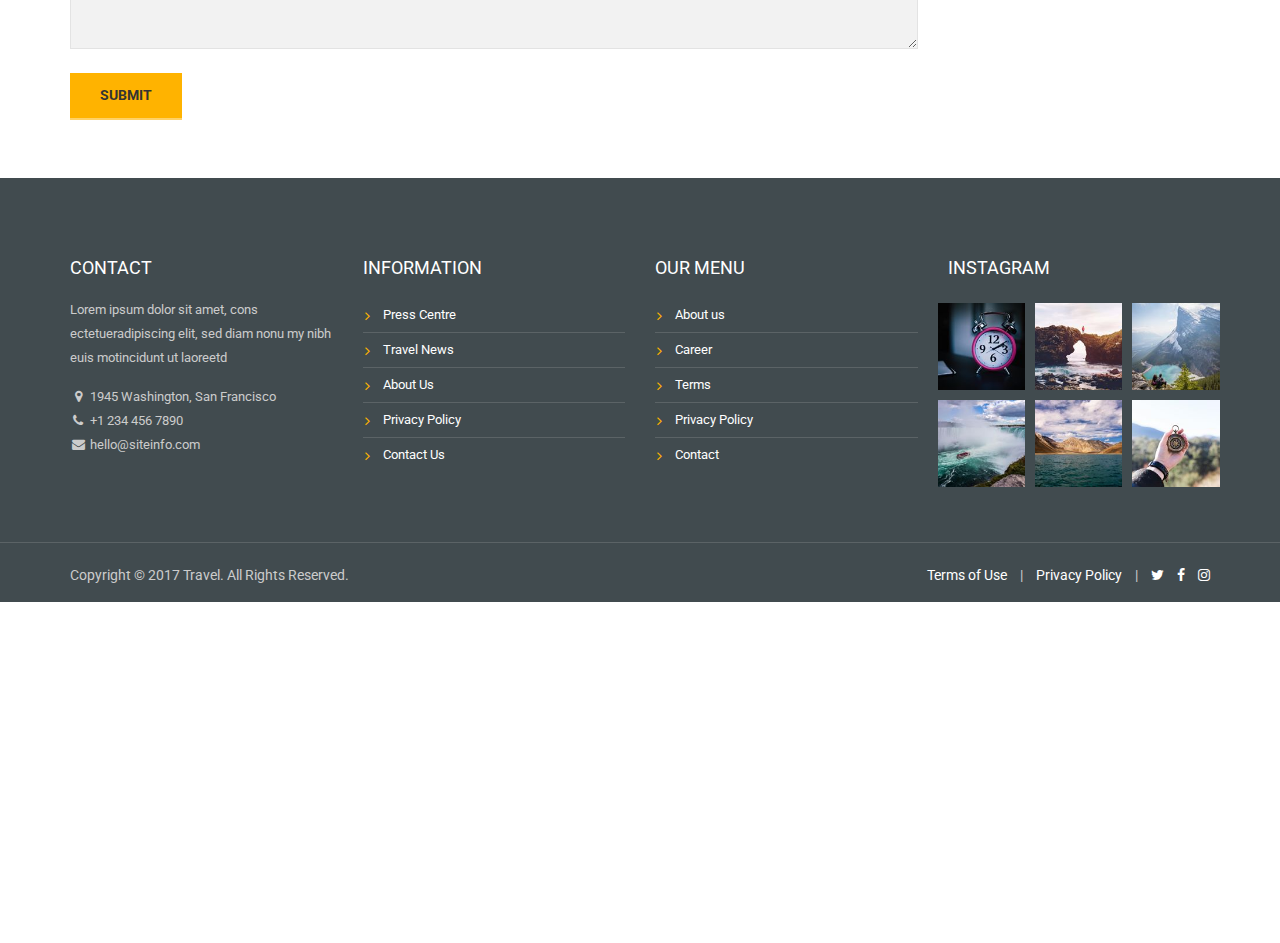
<file: contact.html>
<!DOCTYPE html>
<html lang="en-US" prefix="og: http://ogp.me/ns#">

<!-- Mirrored from html.physcode.com/travel/contact.html by HTTrack Website Copier/3.x [XR&CO'2014], Mon, 08 Apr 2019 11:17:57 GMT -->
<head>
	<meta http-equiv="Content-Type" content="text/html; charset=UTF-8">

	<meta name="viewport" content="width=device-width">
	<title>Contact</title>
	<link rel="profile" href="http://gmpg.org/xfn/11">
	<link rel="pingback" href="xmlrpc.html">
	<link rel="stylesheet" href="http://fonts.googleapis.com/css?family=Roboto:300,400,500,700">
	<link rel="stylesheet" href="assets/css/bootstrap.min.css" type="text/css" media="all">
	<link rel="stylesheet" href="assets/css/font-awesome.min.css" type="text/css" media="all">
	<link rel="stylesheet" href="assets/css/flaticon.css" type="text/css" media="all">
	<link rel="stylesheet" href="assets/css/font-linearicons.css" type="text/css" media="all">
	<link rel="stylesheet" href="style.css" type="text/css" media="all">
	<link rel="stylesheet" href="assets/css/travel-setting.css" type="text/css" media="all">
	<link rel="shortcut icon" href="images/favicon.png" type="image/x-icon">
</head>

<body class="archive">
<div class="wrapper-container">
	<header id="masthead" class="site-header sticky_header affix-top">
		<div class="header_top_bar">
			<div class="container">
				<div class="row">
					<div class="col-sm-4">
						<aside id="text-15" class="widget_text">
							<div class="textwidget">
								<ul class="top_bar_info clearfix">
									<li><i class="fa fa-clock-o"></i> Mon - Sat 8.00 - 18.00. Sunday CLOSED</li>
								</ul>
							</div>
						</aside>
					</div>
					<div class="col-sm-8 topbar-right">
						<aside id="text-7" class="widget widget_text">
							<div class="textwidget">
								<ul class="top_bar_info clearfix">
									<li><i class="fa fa-phone"></i> 0123456789</li>
									<li class="hidden-info">
										<i class="fa fa-map-marker"></i> 1010 Moon ave, New York, NY US
									</li>
								</ul>
							</div>
						</aside>
						<aside id="travel_login_register_from-2" class="widget widget_login_form">
							<span class="show_from login"><i class="fa fa-user"></i>Login</span>

							<div class="form_popup from_login" tabindex="-1">
								<div class="inner-form">
									<div class="closeicon"></div>
									<h3>Login</h3>
									<form name="loginform" id="loginform" action="#" method="post">
										<p class="login-username">
											<label for="user_login">Username or Email Address</label>
											<input type="text" name="log" id="user_login" class="input" value="" size="20">
										</p>
										<p class="login-password">
											<label for="user_pass">Password</label>
											<input type="password" name="pwd" id="user_pass" class="input" value="" size="20">
										</p>
										<p class="login-remember">
											<label><input name="rememberme" type="checkbox" id="rememberme" value="forever"> Remember Me</label>
										</p>
										<p class="login-submit">
											<input type="submit" name="wp-submit" id="wp-submit" class="button button-primary" value="Log In">
											<input type="hidden" name="redirect_to" value="">
										</p>
									</form>
									<a href="#" title="Lost your password?" class="lost-pass">Lost your password?</a>
								</div>
							</div>
							<span class="register_btn">Register</span>
							<div class="form_popup from_register" tabindex="-1">
								<div class="inner-form">
									<div class="closeicon"></div>
									<h3>Register</h3>
									<form method="post" class="register">
										<p class="form-row">
											<label for="reg_username">Username <span class="required">*</span></label>
											<input type="text" class="input" name="username" id="reg_username" value="" autocomplete="off">
										</p>
										<p class="form-row">
											<label for="reg_email">Email address <span class="required">*</span></label>
											<input type="email" class="input" name="email" id="reg_email" value="">
										</p>
										<p class="form-row">
											<label for="reg_password">Password <span class="required">*</span></label>
											<input type="password" class="input" name="password" id="reg_password">
										</p>
										<div style="left: -999em; position: absolute;">
											<label for="trap">Anti-spam</label><input type="text" name="email_2" id="trap" tabindex="-1" autocomplete="off">
										</div>
										<p class="form-row">
											<input type="submit" class="button" name="register" value="Register">
										</p>
									</form>
								</div>
							</div>
							<div class="background-overlay"></div>
						</aside>
					</div>
				</div>
			</div>
		</div>
		<div class="navigation-menu">
			<div class="container">
				<div class="menu-mobile-effect navbar-toggle button-collapse" data-activates="mobile-demo">
					<span class="icon-bar"></span>
					<span class="icon-bar"></span>
					<span class="icon-bar"></span>
				</div>
				<div class="width-logo sm-logo">
					<a href="index.html" title="Travel" rel="home">
						<img src="images/logo_sticky.png" alt="Logo" width="474" height="130" class="logo_transparent_static">
						<img src="images/logo_sticky.png" alt="Sticky logo" width="474" height="130" class="logo_sticky">
					</a>
				</div>
				<nav class="width-navigation">
					<ul class="nav navbar-nav menu-main-menu side-nav" id="mobile-demo">
						<li>
							<a href="#">Home</a>
						</li>
						<li class="menu-item-has-children">
							<a href="tours.html">Tours</a>
							<ul class="sub-menu">
								<li><a href="single-tour.html">Single Tour</a></li>
								<li><a href="#">Layout</a>
									<ul class="sub-menu">
										<li><a href="tours-list.html">Tour List</a></li>
										<li><a href="tours-2-cols.html">Grid – 2 cols</a></li>
										<li><a href="tours.html">Grid – 3 cols(width sidebar)</a></li>
										<li><a href="tours-3-cols.html">Grid – 3 cols (no sidebar)</a></li>
										<li><a href="tours-4-cols.html">Grid – 4 cols</a></li>
									</ul>
								</li>
							</ul>
						</li>

						<li><a href="destinations.html">Destinations</a></li><li><a href="blog.html">Blog</a></li>

						<li class="menu-item-has-children">
							<a href="#">Pages</a>
							<ul class="sub-menu">


								<li><a href="gallery.html">Gallery</a></li>
								<li><a href="travel-tips.html">Travel Tips</a></li>
								<li><a href="typography.html">Typography</a></li><li><a href="checkout.html">Checkout</a></li>
							</ul>
						</li>
						<li class="current-menu-ancestor current-menu-parent"><a href="contact.html">Contact</a></li>
						<li class="menu-right">
							<ul>
								<li id="travel_social_widget-2" class="widget travel_search">
									<div class="search-toggler-unit">
										<div class="search-toggler">
											<i class="fa fa-search"></i>
										</div>
									</div>
									<div class="search-menu search-overlay search-hidden">
										<div class="closeicon"></div>
										<form role="search" method="get" class="search-form" action="#">
											<input type="search" class="search-field" placeholder="Search ..." value="" name="s" title="Search for:">
											<input type="submit" class="search-submit font-awesome" value="&#xf002;">
										</form>
										<div class="background-overlay"></div>
									</div>
								</li>
							</ul>
						</li>
					</ul>
				</nav>
			</div>
		</div>
	</header>
	<div class="site wrapper-content">
		<div class="top_site_main" style="background-image:url(images/banner/top-heading.jpg);">
			<div class="banner-wrapper container article_heading">
				<div class="breadcrumbs-wrapper">
					<ul class="phys-breadcrumb">
						<li><a href="index.html" class="home">Home</a></li>
						<li>Contact</li>
					</ul>
				</div>
				<h1 class="heading_primary">Contact</h1></div>
		</div>
		<section class="content-area">
			<div class="container">
				<div class="row">
					<div class="site-main col-sm-9 alignleft">
						<div class="video-container">
							<iframe src="https://www.google.com/maps/embed?pb=!1m18!1m12!1m3!1d6304.829986131271!2d-122.4746968033092!3d37.80374752160443!2m3!1f0!2f0!3f0!3m2!1i1024!2i768!4f13.1!3m3!1m2!1s0x808586e6302615a1%3A0x86bd130251757c00!2sStorey+Ave%2C+San+Francisco%2C+CA+94129!5e0!3m2!1sen!2sus!4v1435826432051" width="600" height="450" style="border: 0; pointer-events: none;" allowfullscreen=""></iframe>
						</div>
						<div class="pages_content padding-top-4x">
							<h4>CONTACT INFORMATION</h4>
							<div class="contact_infor">
								<ul>
									<li><label><i class="fa fa-map-marker"></i>ADDRESS</label>
										<div class="des">Taman Pertama, Cheras, 56100 Kuala Lumpur, Malaysia</div>
									</li>
									<li><label><i class="fa fa-phone"></i>TEL NO</label>
										<div class="des">+012345678 (tour) | +0123456789 (ticketing)</div>
									</li>
									<li><label><i class="fa fa-print"></i>FAX NO</label>
										<div class="des">+012345678 (tour) | +123456789 (ticketing)</div>
									</li>
									<li><label><i class="fa fa-envelope"></i>EMAIL</label>
										<div class="des">tours@physcode.com (tour) | tickets@physcode.com (ticketing)</div>
									</li>
									<li>
										<label><i class="fa fa-clock-o"></i>WORKING HOURS</label>
										<div class="des">Mon – Fri 9:00 am – 5:30 pm, Sat 9:00 am – 1:00 pm
											<br>
											We are closed on 1st &amp; 3rd Sat of every month, Sundays &amp; public holidays
										</div>
									</li>
									<li>
										<label><i class="fa fa-map-marker"></i>GPS COORDINATE</label>
										<div class="des">Latitude : 3.1117181000, Longitude : 101.7301577000</div>
									</li>
								</ul>
							</div>
						</div>
						<div class="wpb_wrapper pages_content">
							<h4>Have a question?</h4>
							<div role="form" class="wpcf7">
								<div class="screen-reader-response"></div>
								<form action="#" method="post" class="wpcf7-form" novalidate="novalidate">
									<div class="form-contact">
										<div class="row-1x">
											<div class="col-sm-6">
													<span class="wpcf7-form-control-wrap your-name">
														<input type="text" name="your-name" value="" size="40" class="wpcf7-form-control" placeholder="Your name*">
													</span>
											</div>
											<div class="col-sm-6">
													<span class="wpcf7-form-control-wrap your-email">
														<input type="email" name="your-email" value="" size="40" class="wpcf7-form-control" placeholder="Email*">
													</span>
											</div>
										</div>
										<div class="form-contact-fields">
												<span class="wpcf7-form-control-wrap your-subject">
													<input type="text" name="your-subject" value="" size="40" class="wpcf7-form-control" placeholder="Subject">
												</span>
										</div>
										<div class="form-contact-fields">
											<span class="wpcf7-form-control-wrap your-message">
												<textarea name="your-message" cols="40" rows="10" class="wpcf7-form-control wpcf7-textarea" placeholder="Message"></textarea>
												 </span><br>
											<input type="submit" value="Submit" class="wpcf7-form-control wpcf7-submit">
										</div>
									</div>
								</form>
							</div>
						</div>
					</div>
					<div class="widget-area col-sm-3 align-left">
						<aside class="widget widget_text">
							<img src="images/images-sidebar/sidebanner-ticketing.jpg" alt="">
						</aside>
						<aside class="widget widget_text">
							<img src="images/images-sidebar/sidebanner-tour.png" alt="">
						</aside>
						<aside class="widget widget_text">
							<img src="images/images-sidebar/hertz-sidebanner.jpg" alt="">
						</aside>
					</div>
				</div>
			</div>
		</section>
	</div>
	<div class="wrapper-footer wrapper-footer-newsletter">
		<div class="main-top-footer">
			<div class="container">
				<div class="row">
					<aside class="col-sm-3 widget_text"><h3 class="widget-title">CONTACT</h3>
						<div class="textwidget">
							<div class="footer-info">
								<p>Lorem ipsum dolor sit amet, cons ectetueradipiscing elit, sed diam nonu my nibh euis motincidunt ut laoreetd
								</p>
								<ul class="contact-info">
									<li><i class="fa fa-map-marker fa-fw"></i> 1945 Washington, San Francisco</li>
									<li><i class="fa fa-phone fa-fw"></i> +1 234 456 7890</li>
									<li>
										<i class="fa fa-envelope fa-fw"></i><a href="mailto:hello@siteinfo.com"> hello@siteinfo.com</a>
									</li>
								</ul>
							</div>
						</div>
					</aside>
					<aside class="col-sm-3 widget_text"><h3 class="widget-title">INFORMATION</h3>
						<div class="textwidget">
							<ul class="menu list-arrow">
								<li><a href="#">Press Centre</a></li>
								<li><a href="#">Travel News</a></li>
								<li><a href="#">About Us</a></li>
								<li><a href="#">Privacy Policy</a></li>
								<li><a href="#">Contact Us</a></li>
							</ul>
						</div>
					</aside>
					<aside class="col-sm-3 widget_text"><h3 class="widget-title">Our Menu</h3>
						<div class="textwidget">
							<ul class="menu list-arrow">
								<li><a href="#">About us</a></li>
								<li><a href="#">Career</a></li>
								<li><a href="#">Terms</a></li>
								<li><a href="#">Privacy Policy</a></li>
								<li><a href="#">Contact</a></li>
							</ul>
						</div>
					</aside>
					<aside class="col-sm-3 custom-instagram widget_text">
						<h3 class="widget-title">Instagram</h3>
						<div class="textwidget">
							<ul>
								<li><img src="images/instagram/1.jpg" alt="instagram"></li>
								<li><img src="images/instagram/2.jpg" alt="instagram"></li>
								<li><img src="images/instagram/3.jpg" alt="instagram"></li>
								<li><img src="images/instagram/4.jpg" alt="instagram"></li>
								<li><img src="images/instagram/5.jpg" alt="instagram"></li>
								<li><img src="images/instagram/6.jpg" alt="instagram"></li>
							</ul>
						</div>
					</aside>
				</div>
			</div>
		</div>
		<div class="container wrapper-copyright">
			<div class="row">
				<div class="col-sm-6">
					<div><p>Copyright © 2017 Travel. All Rights Reserved.</p></div>
				</div>
				<div class="col-sm-6">
					<aside id="text-5" class="widget_text">
						<div class="textwidget">
							<ul class="footer_menu">
								<li><a href="#">Terms of Use</a></li>
								<li>|</li>
								<li><a href="#">Privacy Policy</a></li>
								<li>|</li>
								<li><a href="https://twitter.com/physcode"><i class="fa fa-twitter"></i></a></li>
								<li><a href="https://www.facebook.com/physcode/"><i class="fa fa-facebook"></i></a></li>
								<li><a href="https://www.instagram.com/physcode/"><i class="fa fa-instagram"></i></a>
								</li>
							</ul>
						</div>
					</aside>
				</div>
			</div>
		</div>
	</div>
	<div class="wrapper-subscribe" style="background-image: url(images/home/bg_newletter.jpg)">
		<div class="subscribe_shadow"></div>
		<div class="form-subscribe parallax-section stick-to-bottom form-subscribe-full-width">
			<div class="shortcode_title text-white title-center title-decoration-bottom-center margin-bottom-3x">
				<div class="title_subtitle">To receive our best monthly deals</div>
				<h3 class="title_primary">JOIN THE NEWSLETTER</h3>
				<span class="line_after_title"></span>
			</div>
			<div class="form-subscribe-form-wrap">
				<aside class="mailchimp-container">
					<form class="epm-sign-up-form" name="epm-sign-up-form" action="#" method="post">
						<div class="epm-form-field">
							<label for="epm-email">Email Address</label>
							<input type="email" placeholder="Email Address" name="epm-email" tabindex="8" class="email" id="epm-email" value="">
						</div>


						<input type="submit" name="epm-submit-chimp" value="Sign Up Now" data-wait-text="Please wait..." tabindex="10" class="button btn epm-sign-up-button epm-submit-chimp">
					</form>
				</aside>
			</div>
		</div>
	</div>
</div>
<!--end coppyright-->
<script type='text/javascript' src='assets/js/jquery.min.js'></script>
<script type='text/javascript' src='assets/js/bootstrap.min.js'></script>
<script type='text/javascript' src='assets/js/vendors.js'></script>
<script type='text/javascript' src='assets/js/theme.js'></script>
</body>

<!-- Mirrored from html.physcode.com/travel/contact.html by HTTrack Website Copier/3.x [XR&CO'2014], Mon, 08 Apr 2019 11:17:57 GMT -->
</html>
</file>
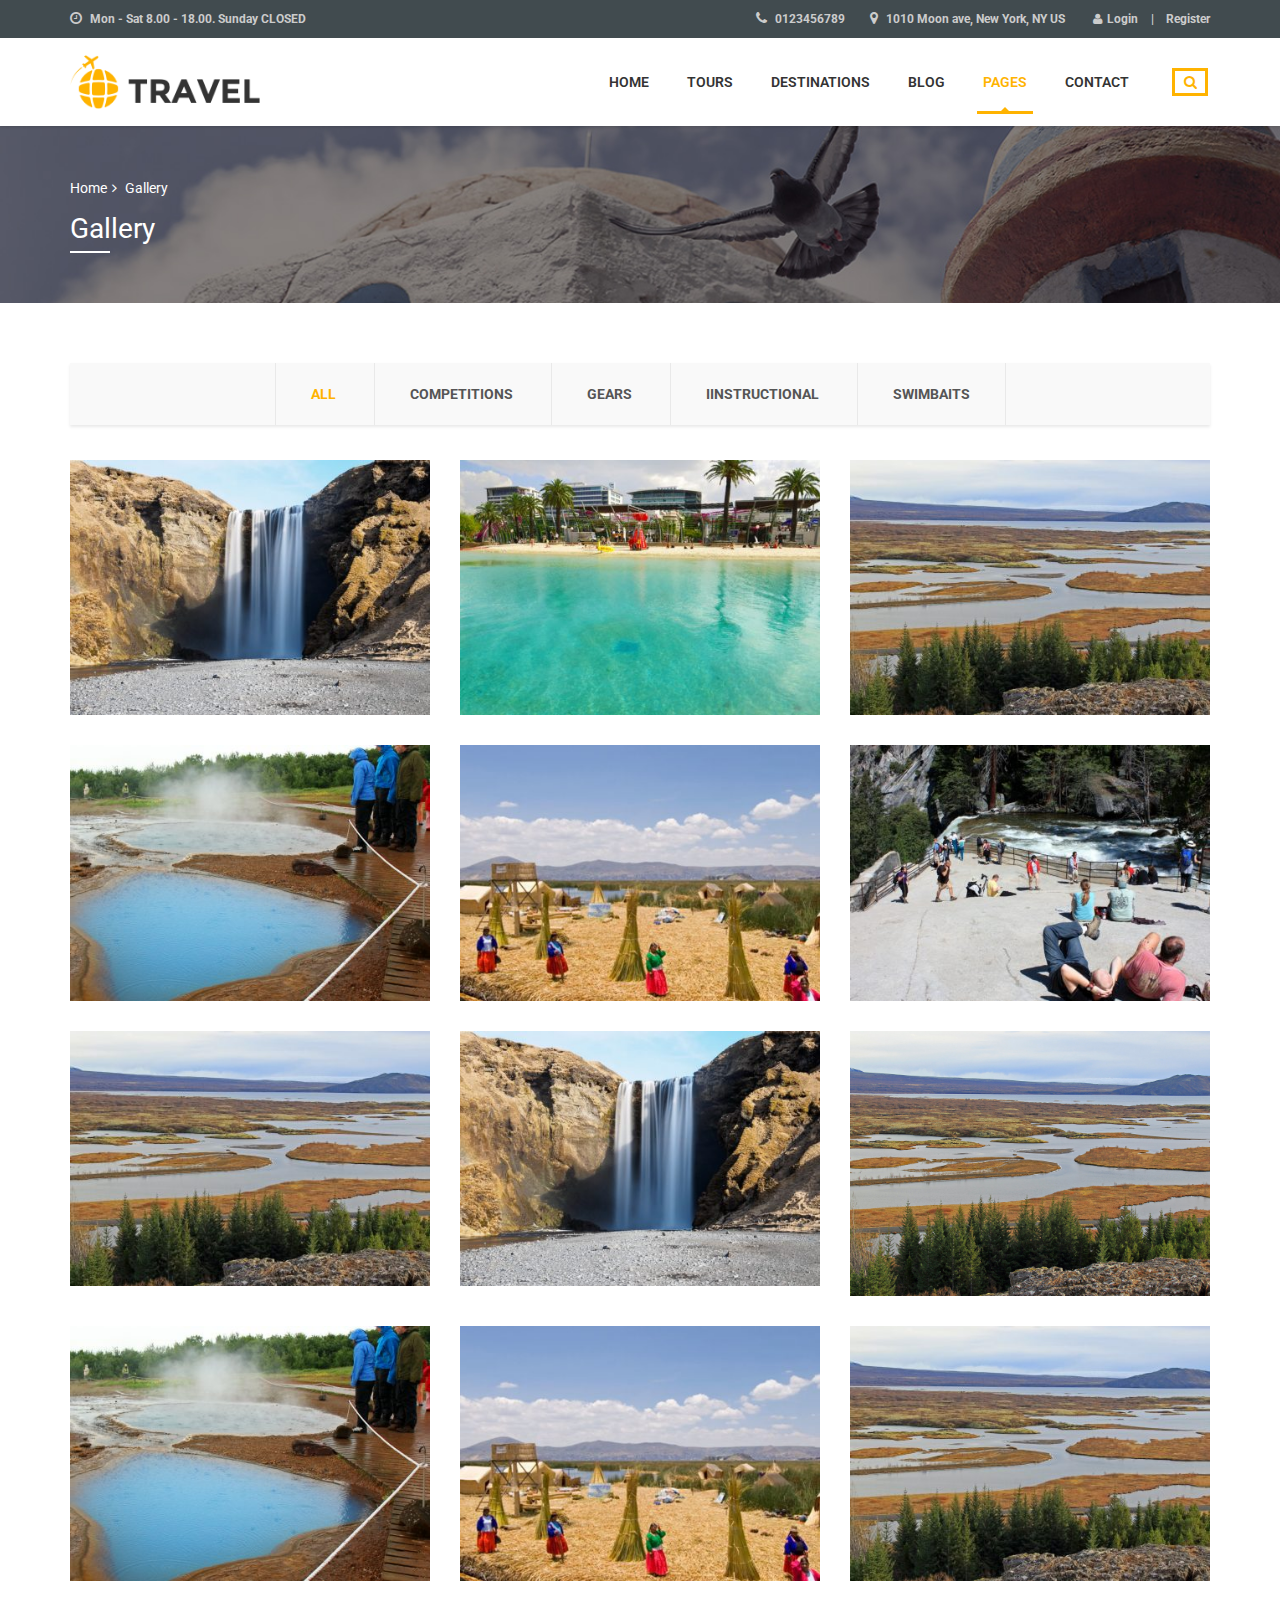
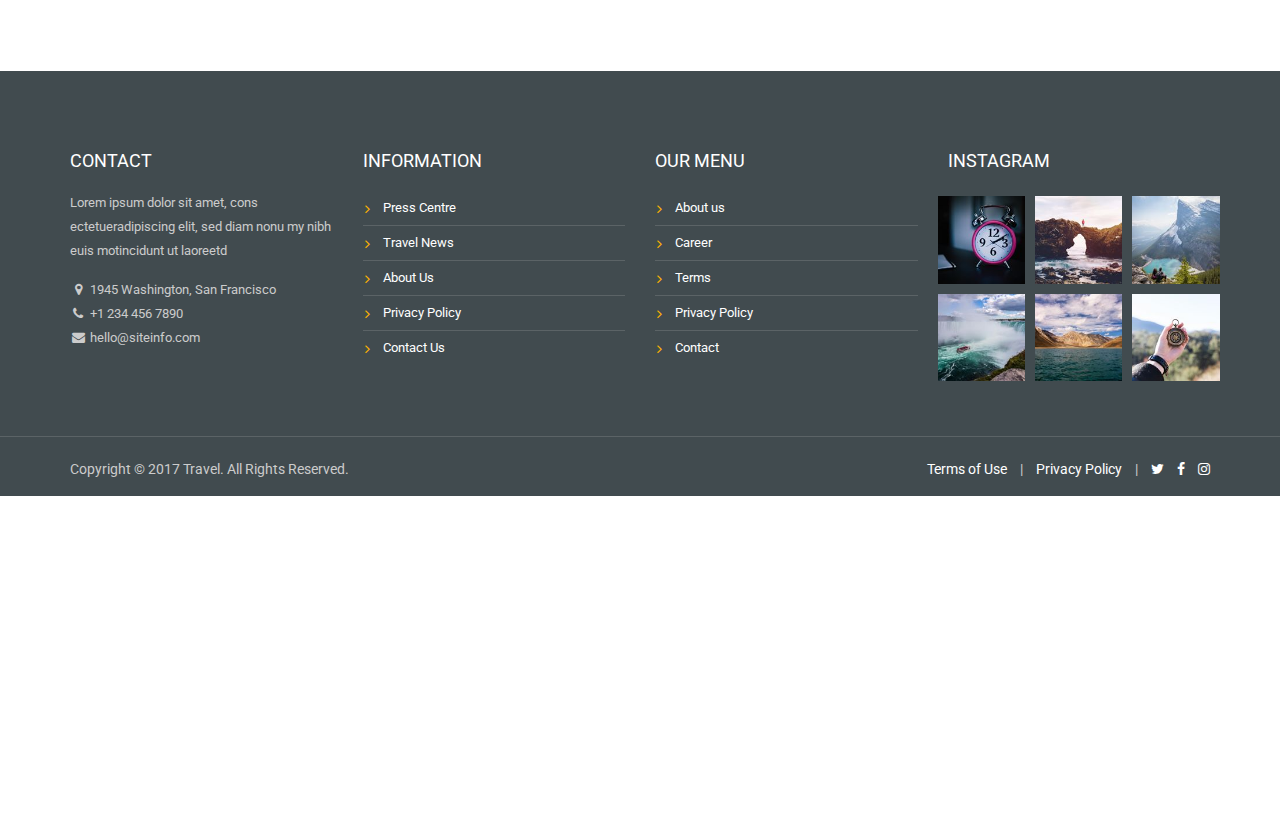
<file: gallery.html>
<!DOCTYPE html>
<html lang="en-US" prefix="og: http://ogp.me/ns#">

<!-- Mirrored from html.physcode.com/travel/gallery.html by HTTrack Website Copier/3.x [XR&CO'2014], Mon, 08 Apr 2019 11:17:47 GMT -->
<head>
	<meta http-equiv="Content-Type" content="text/html; charset=UTF-8">

	<meta name="viewport" content="width=device-width">
	<title>Gallery </title>
	<link rel="profile" href="http://gmpg.org/xfn/11">
	<link rel="pingback" href="xmlrpc.html">
	<link rel="stylesheet" href="http://fonts.googleapis.com/css?family=Roboto:300,400,500,700">
	<link rel="stylesheet" href="assets/css/bootstrap.min.css" type="text/css" media="all">
	<link rel="stylesheet" href="assets/css/font-awesome.min.css" type="text/css" media="all">
	<link rel="stylesheet" href="assets/css/flaticon.css" type="text/css" media="all">
	<link rel="stylesheet" href="assets/css/font-linearicons.css" type="text/css" media="all">
	<link rel="stylesheet" href="assets/css/swipebox.min.css" type="text/css" media="all">
	<link rel="stylesheet" href="style.css" type="text/css" media="all">
	<link rel="stylesheet" href="assets/css/travel-setting.css" type="text/css" media="all">
	<link rel="shortcut icon" href="images/favicon.png" type="image/x-icon">
</head>

<body class="archive">
<div class="wrapper-container">
	<header id="masthead" class="site-header sticky_header affix-top">
		<div class="header_top_bar">
			<div class="container">
				<div class="row">
					<div class="col-sm-4">
						<aside id="text-15" class="widget_text">
							<div class="textwidget">
								<ul class="top_bar_info clearfix">
									<li><i class="fa fa-clock-o"></i> Mon - Sat 8.00 - 18.00. Sunday CLOSED</li>
								</ul>
							</div>
						</aside>
					</div>
					<div class="col-sm-8 topbar-right">
						<aside id="text-7" class="widget widget_text">
							<div class="textwidget">
								<ul class="top_bar_info clearfix">
									<li><i class="fa fa-phone"></i> 0123456789</li>
									<li class="hidden-info">
										<i class="fa fa-map-marker"></i> 1010 Moon ave, New York, NY US
									</li>
								</ul>
							</div>
						</aside>
						<aside id="travel_login_register_from-2" class="widget widget_login_form">
							<span class="show_from login"><i class="fa fa-user"></i>Login</span>

							<div class="form_popup from_login" tabindex="-1">
								<div class="inner-form">
									<div class="closeicon"></div>
									<h3>Login</h3>
									<form name="loginform" id="loginform" action="#" method="post">
										<p class="login-username">
											<label for="user_login">Username or Email Address</label>
											<input type="text" name="log" id="user_login" class="input" value="" size="20">
										</p>
										<p class="login-password">
											<label for="user_pass">Password</label>
											<input type="password" name="pwd" id="user_pass" class="input" value="" size="20">
										</p>
										<p class="login-remember">
											<label><input name="rememberme" type="checkbox" id="rememberme" value="forever"> Remember Me</label>
										</p>
										<p class="login-submit">
											<input type="submit" name="wp-submit" id="wp-submit" class="button button-primary" value="Log In">
											<input type="hidden" name="redirect_to" value="">
										</p>
									</form>
									<a href="#" title="Lost your password?" class="lost-pass">Lost your password?</a>
								</div>
							</div>
							<span class="register_btn">Register</span>
							<div class="form_popup from_register" tabindex="-1">
								<div class="inner-form">
									<div class="closeicon"></div>
									<h3>Register</h3>
									<form method="post" class="register">
										<p class="form-row">
											<label for="reg_username">Username <span class="required">*</span></label>
											<input type="text" class="input" name="username" id="reg_username" value="" autocomplete="off">
										</p>
										<p class="form-row">
											<label for="reg_email">Email address <span class="required">*</span></label>
											<input type="email" class="input" name="email" id="reg_email" value="">
										</p>
										<p class="form-row">
											<label for="reg_password">Password <span class="required">*</span></label>
											<input type="password" class="input" name="password" id="reg_password">
										</p>
										<div style="left: -999em; position: absolute;">
											<label for="trap">Anti-spam</label><input type="text" name="email_2" id="trap" tabindex="-1" autocomplete="off">
										</div>
										<p class="form-row">
											<input type="submit" class="button" name="register" value="Register">
										</p>
									</form>
								</div>
							</div>
							<div class="background-overlay"></div>
						</aside>
					</div>
				</div>
			</div>
		</div>
		<div class="navigation-menu">
			<div class="container">
				<div class="menu-mobile-effect navbar-toggle button-collapse" data-activates="mobile-demo">
					<span class="icon-bar"></span>
					<span class="icon-bar"></span>
					<span class="icon-bar"></span>
				</div>
				<div class="width-logo sm-logo">
					<a href="index.html" title="Travel" rel="home">
						<img src="images/logo_sticky.png" alt="Logo" width="474" height="130" class="logo_transparent_static">
						<img src="images/logo_sticky.png" alt="Sticky logo" width="474" height="130" class="logo_sticky">
					</a>
				</div>
				<nav class="width-navigation">
					<ul class="nav navbar-nav menu-main-menu side-nav" id="mobile-demo">
						<li>
							<a href="#">Home</a>
						</li>
						<li class="menu-item-has-children">
							<a href="tours.html">Tours</a>
							<ul class="sub-menu">
								<li><a href="single-tour.html">Single Tour</a></li>
								<li><a href="#">Layout</a>
									<ul class="sub-menu">
										<li><a href="tours-list.html">Tour List</a></li>
										<li><a href="tours-2-cols.html">Grid – 2 cols</a></li>
										<li><a href="tours.html">Grid – 3 cols(width sidebar)</a></li>
										<li><a href="tours-3-cols.html">Grid – 3 cols (no sidebar)</a></li>
										<li><a href="tours-4-cols.html">Grid – 4 cols</a></li>
									</ul>
								</li>
							</ul>
						</li>

						<li><a href="destinations.html">Destinations</a></li>
						<li><a href="blog.html">Blog</a></li>

						<li class="menu-item-has-children current-menu-ancestor">
							<a href="#">Pages</a>
							<ul class="sub-menu">
								<li><a href="gallery.html">Gallery</a></li>
								<li><a href="travel-tips.html">Travel Tips</a></li>
								<li><a href="typography.html">Typography</a></li><li><a href="checkout.html">Checkout</a></li>
							</ul>
						</li>
						<li class="current-menu-parent"><a href="contact.html">Contact</a></li>
						<li class="menu-right">
							<ul>
								<li id="travel_social_widget-2" class="widget travel_search">
									<div class="search-toggler-unit">
										<div class="search-toggler">
											<i class="fa fa-search"></i>
										</div>
									</div>
									<div class="search-menu search-overlay search-hidden">
										<div class="closeicon"></div>
										<form role="search" method="get" class="search-form" action="#">
											<input type="search" class="search-field" placeholder="Search ..." value="" name="s" title="Search for:">
											<input type="submit" class="search-submit font-awesome" value="&#xf002;">
										</form>
										<div class="background-overlay"></div>
									</div>
								</li>
							</ul>
						</li>
					</ul>
				</nav>
			</div>
		</div>
	</header>
	<div class="site wrapper-content">
		<div class="top_site_main" style="background-image:url(images/banner/top-heading.jpg);">
			<div class="banner-wrapper container article_heading">
				<div class="breadcrumbs-wrapper">
					<ul class="phys-breadcrumb">
						<li><a href="index.html" class="home">Home</a></li>
						<li>Gallery</li>
					</ul>
				</div>
				<h1 class="heading_primary">Gallery</h1></div>
		</div>
		<section class="content-area">
			<div class="container">
				<div class="row">
					<div class="site-main col-sm-12 full-width">
						<div class="sc-gallery wrapper_gallery">
							<div class="gallery-tabs-wrapper filters">
								<ul class="gallery-tabs">
									<li><a href="#" data-filter="*" class="filter active">all</a></li>
									<li><a href="#" data-filter=".competitions" class="filter">Competitions</a></li>
									<li><a href="#" data-filter=".gears" class="filter">Gears</a></li>
									<li><a href="#" data-filter=".iinstructional" class="filter">Iinstructional</a></li>
									<li><a href="#" data-filter=".swimbaits" class="filter">Swimbaits</a></li>
								</ul>
							</div>
							<div class="row content_gallery">
								<div class="col-sm-4 gallery_item-wrap competitions gears">
									<a href="images/tour/tour-1.jpg" class="swipebox" title="World’s hottest destinations for vegans">
										<img src="images/tour/430x305/tour-1.jpg" alt="World’s hottest destinations for vegans">
										<div class="gallery-item">
											<h4 class="title">World’s hottest destinations for vegans</h4>
										</div>
									</a></div>
								<div class="col-sm-4 gallery_item-wrap iinstructional swimbaits">
									<a href="images/tour/tour-2.jpg" class="swipebox" title="Love advice from experts">
										<img src="images/tour/430x305/tour-2.jpg" alt="Love advice from experts">
										<div class="gallery-item"><h4 class="title">Love advice from experts</h4></div>
									</a></div>
								<div class="col-sm-4 gallery_item-wrap gears iinstructional">
									<a href="images/tour/tour-3.jpg" class="swipebox" title="The perfect summer body">
										<img src="images/tour/430x305/tour-3.jpg" alt="The perfect summer body">
										<div class="gallery-item"><h4 class="title">The perfect summer body</h4></div>
									</a></div>
								<div class="col-sm-4 gallery_item-wrap competitions swimbaits">
									<a href="images/tour/tour-4.jpg" class="swipebox" title="A rare opportunity to try Foundry coffee">
										<img src="images/tour/430x305/tour-4.jpg" alt="A rare opportunity to try Foundry coffee">
										<div class="gallery-item">
											<h4 class="title">A rare opportunity to try Foundry coffee</h4></div>
									</a></div>
								<div class="col-sm-4 gallery_item-wrap competitions iinstructional">
									<a href="images/tour/tour-5.jpg" class="swipebox" title="7 Things You Tell People">
										<img src="images/tour/430x305/tour-5.jpg" alt="7 Things You Tell People">
										<div class="gallery-item"><h4 class="title">7 Things You Tell People</h4></div>
									</a></div>
								<div class="col-sm-4 gallery_item-wrap gears swimbaits">
									<a href="images/tour/tour-6.jpg" class="swipebox" title="The Sun Is Underappreciated">
										<img src="images/tour/430x305/tour-6.jpg" alt="The Sun Is Underappreciated">
										<div class="gallery-item"><h4 class="title">The Sun Is Underappreciated</h4>
										</div>
									</a></div>
								<div class="col-sm-4 gallery_item-wrap gears iinstructional">
									<a href="images/tour/tour-3.jpg" class="swipebox" title="An Overly Close">
										<img src="images/tour/430x305/tour-3.jpg" alt="An Overly Close">
										<div class="gallery-item"><h4 class="title">An Overly Close</h4></div>
									</a></div>
								<div class="col-sm-4 gallery_item-wrap gears swimbaits">
									<a href="images/tour/tour-1.jpg" class="swipebox" title="The Santa Barbara Wildfire">
										<img src="images/tour/430x305/tour-1.jpg" alt="The Santa Barbara Wildfire">
										<div class="gallery-item"><h4 class="title">The Santa Barbara Wildfire</h4>
										</div>
									</a></div>
								<div class="col-sm-4 gallery_item-wrap gears iinstructional">
									<a href="images/tour/tour-2.jpg" class="swipebox" title="A Perfect Day in the Nature">
										<img src="images/tour/tour-2.jpg" alt="A Perfect Day in the Nature">
										<div class="gallery-item"><h4 class="title">A Perfect Day in the Nature</h4>
										</div>
									</a></div>
								<div class="col-sm-4 gallery_item-wrap competitions iinstructional">
									<a href="images/tour/tour-4.jpg" class="swipebox" title="A smile is a sign of friendliness">
										<img src="images/tour/430x305/tour-4.jpg" alt="A smile is a sign of friendliness">
										<div class="gallery-item">
											<h4 class="title">A smile is a sign of friendliness</h4></div>
									</a></div>
								<div class="col-sm-4 gallery_item-wrap gears swimbaits">
									<a href="images/tour/tour-5.jpg" class="swipebox" title="A happy fammily">
										<img src="images/tour/430x305/tour-5.jpg" alt="A happy fammily">
										<div class="gallery-item"><h4 class="title">A happy fammily</h4></div>
									</a></div>
								<div class="col-sm-4 gallery_item-wrap competitions iinstructional">
									<a href="images/tour/tour-3.jpg" class="swipebox" title="You big profit">
										<img src="images/tour/430x305/tour-3.jpg" alt="You big profit">
										<div class="gallery-item"><h4 class="title">You big profit</h4></div>
									</a></div>
							</div>
						</div>
					</div>
				</div>
			</div>
		</section>
	</div>
	<div class="wrapper-footer wrapper-footer-newsletter">
		<div class="main-top-footer">
			<div class="container">
				<div class="row">
					<aside class="col-sm-3 widget_text"><h3 class="widget-title">CONTACT</h3>
						<div class="textwidget">
							<div class="footer-info">
								<p>Lorem ipsum dolor sit amet, cons ectetueradipiscing elit, sed diam nonu my nibh euis motincidunt ut laoreetd
								</p>
								<ul class="contact-info">
									<li><i class="fa fa-map-marker fa-fw"></i> 1945 Washington, San Francisco</li>
									<li><i class="fa fa-phone fa-fw"></i> +1 234 456 7890</li>
									<li>
										<i class="fa fa-envelope fa-fw"></i><a href="mailto:hello@siteinfo.com"> hello@siteinfo.com</a>
									</li>
								</ul>
							</div>
						</div>
					</aside>
					<aside class="col-sm-3 widget_text"><h3 class="widget-title">INFORMATION</h3>
						<div class="textwidget">
							<ul class="menu list-arrow">
								<li><a href="#">Press Centre</a></li>
								<li><a href="#">Travel News</a></li>
								<li><a href="#">About Us</a></li>
								<li><a href="#">Privacy Policy</a></li>
								<li><a href="#">Contact Us</a></li>
							</ul>
						</div>
					</aside>
					<aside class="col-sm-3 widget_text"><h3 class="widget-title">Our Menu</h3>
						<div class="textwidget">
							<ul class="menu list-arrow">
								<li><a href="#">About us</a></li>
								<li><a href="#">Career</a></li>
								<li><a href="#">Terms</a></li>
								<li><a href="#">Privacy Policy</a></li>
								<li><a href="#">Contact</a></li>
							</ul>
						</div>
					</aside>
					<aside class="col-sm-3 custom-instagram widget_text">
						<h3 class="widget-title">Instagram</h3>
						<div class="textwidget">
							<ul>
								<li><img src="images/instagram/1.jpg" alt="instagram"></li>
								<li><img src="images/instagram/2.jpg" alt="instagram"></li>
								<li><img src="images/instagram/3.jpg" alt="instagram"></li>
								<li><img src="images/instagram/4.jpg" alt="instagram"></li>
								<li><img src="images/instagram/5.jpg" alt="instagram"></li>
								<li><img src="images/instagram/6.jpg" alt="instagram"></li>
							</ul>
						</div>
					</aside>
				</div>
			</div>
		</div>
		<div class="container wrapper-copyright">
			<div class="row">
				<div class="col-sm-6">
					<div><p>Copyright © 2017 Travel. All Rights Reserved.</p></div>
				</div>
				<div class="col-sm-6">
					<aside id="text-5" class="widget_text">
						<div class="textwidget">
							<ul class="footer_menu">
								<li><a href="#">Terms of Use</a></li>
								<li>|</li>
								<li><a href="#">Privacy Policy</a></li>
								<li>|</li>
								<li><a href="https://twitter.com/physcode"><i class="fa fa-twitter"></i></a></li>
								<li><a href="https://www.facebook.com/physcode/"><i class="fa fa-facebook"></i></a></li>
								<li><a href="https://www.instagram.com/physcode/"><i class="fa fa-instagram"></i></a>
								</li>
							</ul>
						</div>
					</aside>
				</div>
			</div>
		</div>
	</div>
	<div class="wrapper-subscribe" style="background-image: url(images/home/bg_newletter.jpg)">
		<div class="subscribe_shadow"></div>
		<div class="form-subscribe parallax-section stick-to-bottom form-subscribe-full-width">
			<div class="shortcode_title text-white title-center title-decoration-bottom-center margin-bottom-3x">
				<div class="title_subtitle">To receive our best monthly deals</div>
				<h3 class="title_primary">JOIN THE NEWSLETTER</h3>
				<span class="line_after_title"></span>
			</div>
			<div class="form-subscribe-form-wrap">
				<aside class="mailchimp-container">
					<form class="epm-sign-up-form" name="epm-sign-up-form" action="#" method="post">
						<div class="epm-form-field">
							<label for="epm-email">Email Address</label>
							<input type="email" placeholder="Email Address" name="epm-email" tabindex="8" class="email" id="epm-email" value="">
						</div>


						<input type="submit" name="epm-submit-chimp" value="Sign Up Now" data-wait-text="Please wait..." tabindex="10" class="button btn epm-sign-up-button epm-submit-chimp">
					</form>
				</aside>
			</div>
		</div>
	</div>
</div>
<!--end coppyright-->
<script type='text/javascript' src='assets/js/jquery.min.js'></script>
<script type='text/javascript' src='assets/js/bootstrap.min.js'></script>
<script type='text/javascript' src='assets/js/vendors.js'></script>
<script type='text/javascript' src='assets/js/isotope.pkgd.min.js'></script>
<script type='text/javascript' src='assets/js/jquery.swipebox.min.js'></script>
<script type='text/javascript' src='assets/js/theme.js'></script>
</body>

<!-- Mirrored from html.physcode.com/travel/gallery.html by HTTrack Website Copier/3.x [XR&CO'2014], Mon, 08 Apr 2019 11:17:47 GMT -->
</html>
</file>
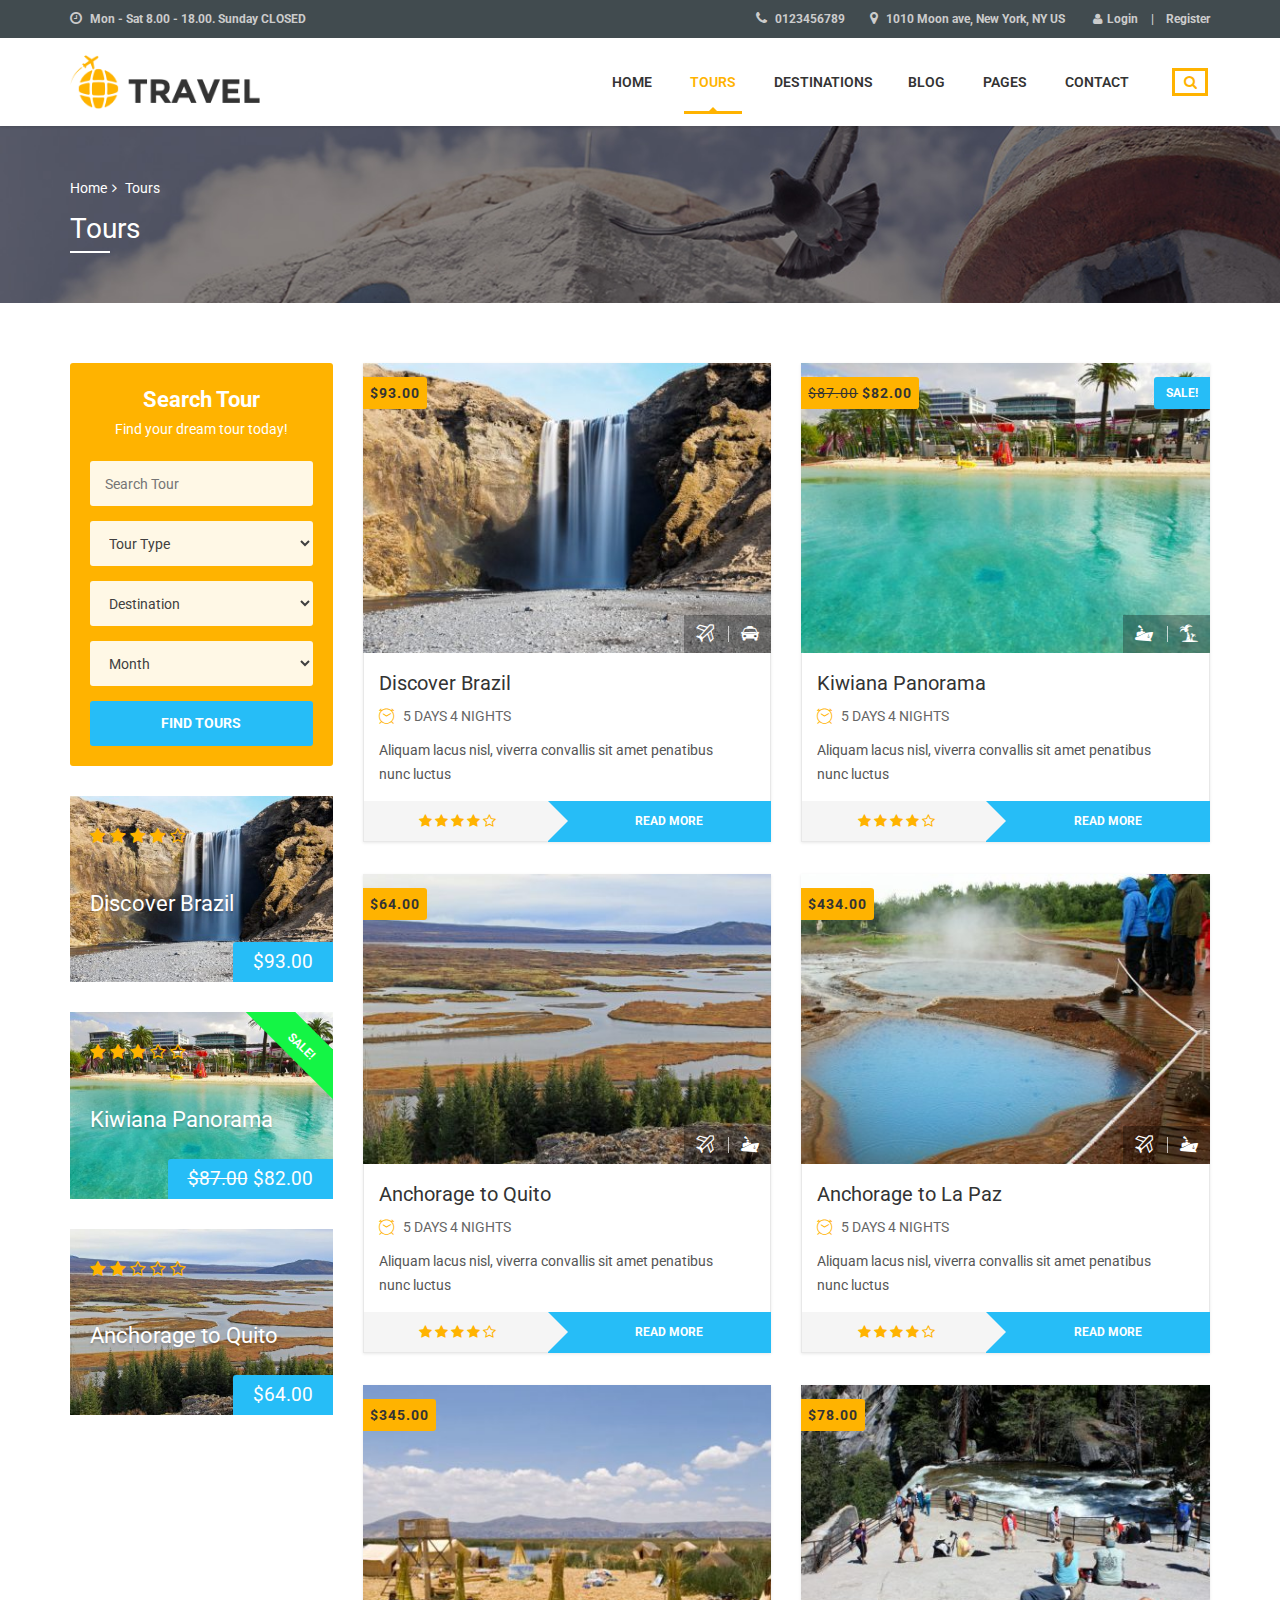
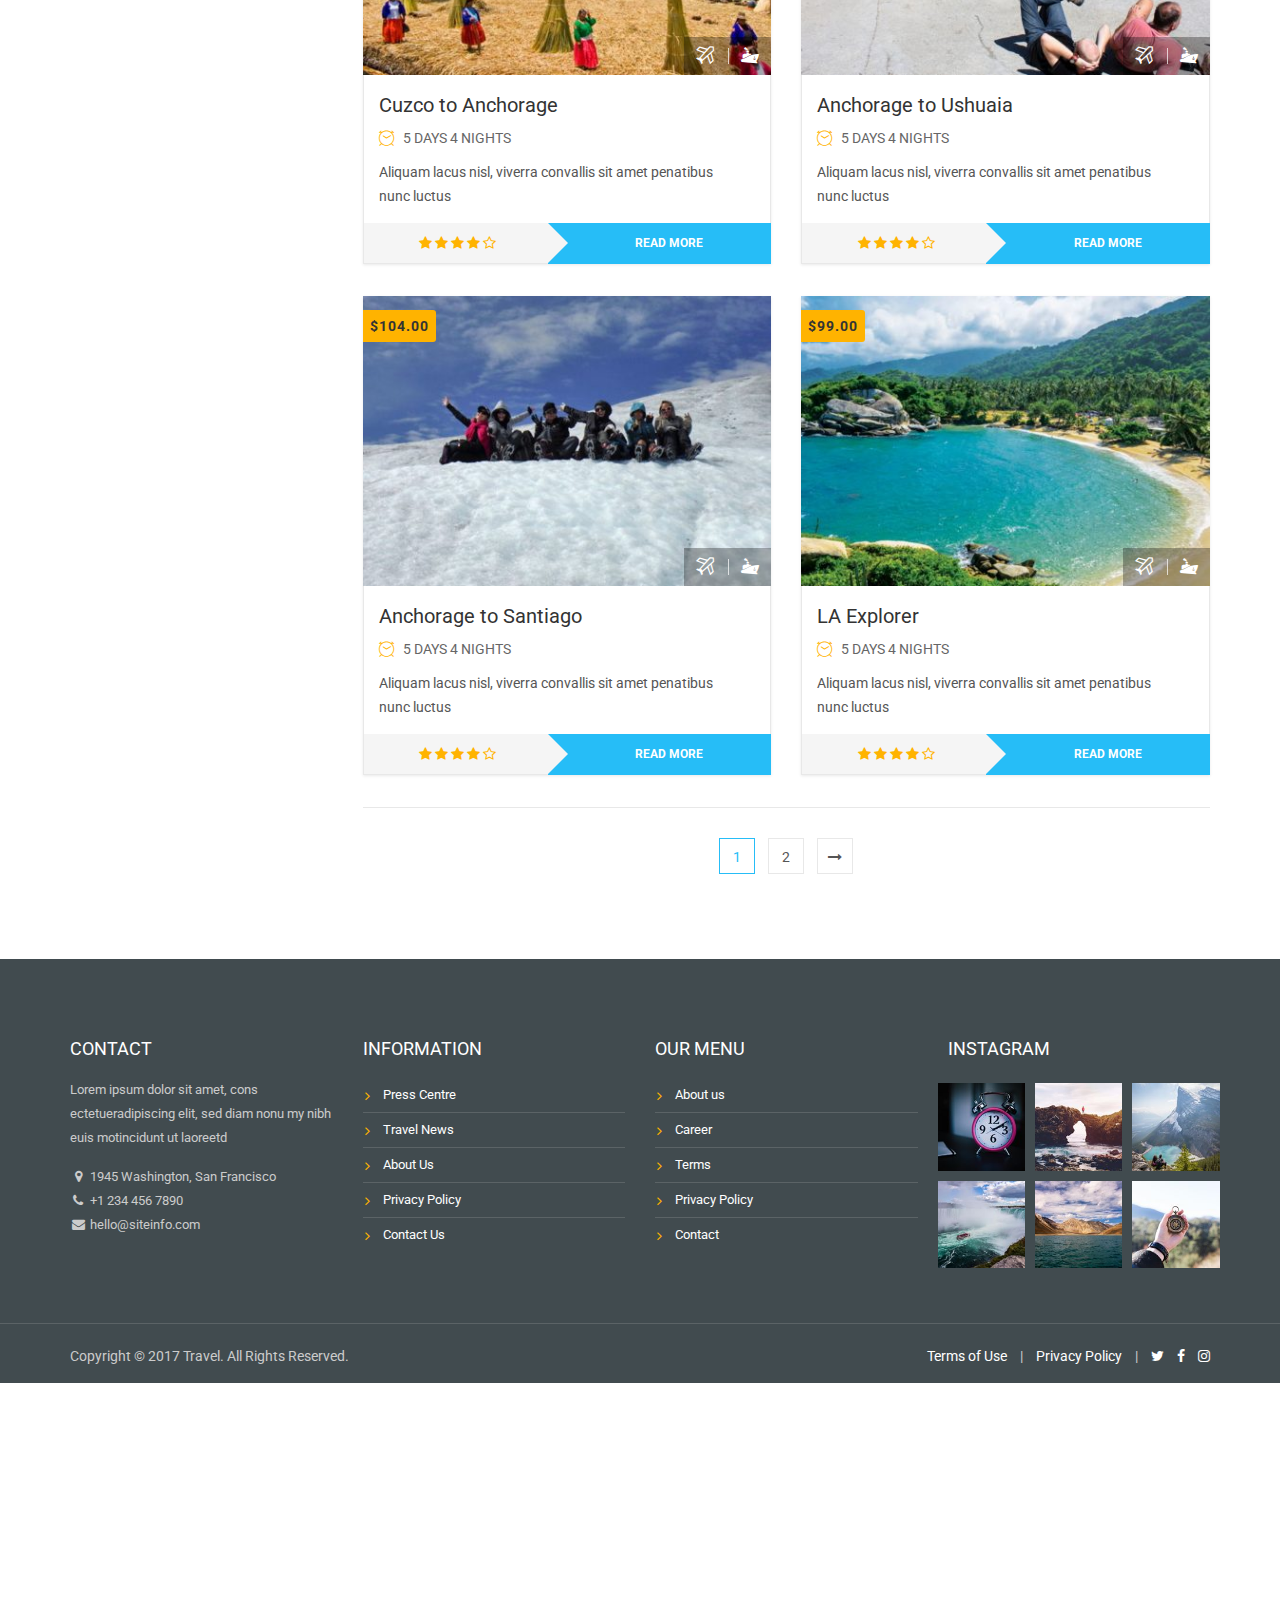
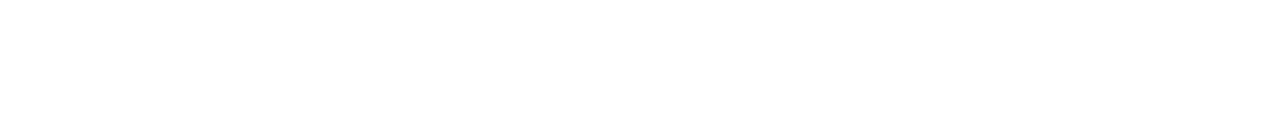
<file: tours-2-cols.html>
<!DOCTYPE html>
<html lang="en-US" prefix="og: http://ogp.me/ns#">

<!-- Mirrored from html.physcode.com/travel/tours-2-cols.html by HTTrack Website Copier/3.x [XR&CO'2014], Mon, 08 Apr 2019 11:14:53 GMT -->
<head>
	<meta http-equiv="Content-Type" content="text/html; charset=UTF-8">

	<meta name="viewport" content="width=device-width">
	<title>Tours</title>
	<link rel="profile" href="http://gmpg.org/xfn/11">
	<link rel="pingback" href="xmlrpc.html">
	<link rel="stylesheet" href="http://fonts.googleapis.com/css?family=Roboto:300,400,500,700">
	<link rel="stylesheet" href="assets/css/bootstrap.min.css" type="text/css" media="all">
	<link rel="stylesheet" href="assets/css/font-awesome.min.css" type="text/css" media="all">
	<link rel="stylesheet" href="assets/css/flaticon.css" type="text/css" media="all">
	<link rel="stylesheet" href="assets/css/font-linearicons.css" type="text/css" media="all">
	<link rel="stylesheet" href="style.css" type="text/css" media="all">
	<link rel="stylesheet" href="assets/css/travel-setting.css" type="text/css" media="all">
	<link rel="shortcut icon" href="images/favicon.png" type="image/x-icon">
</head>

<body class="archive travel_tour travel_tour-page">
<div class="wrapper-container">
	<header id="masthead" class="site-header sticky_header affix-top">
		<div class="header_top_bar">
			<div class="container">
				<div class="row">
					<div class="col-sm-4">
						<aside id="text-15" class="widget_text">
							<div class="textwidget">
								<ul class="top_bar_info clearfix">
									<li><i class="fa fa-clock-o"></i> Mon - Sat 8.00 - 18.00. Sunday CLOSED</li>
								</ul>
							</div>
						</aside>
					</div>
					<div class="col-sm-8 topbar-right">
						<aside id="text-7" class="widget widget_text">
							<div class="textwidget">
								<ul class="top_bar_info clearfix">
									<li><i class="fa fa-phone"></i> 0123456789</li>
									<li class="hidden-info">
										<i class="fa fa-map-marker"></i> 1010 Moon ave, New York, NY US
									</li>
								</ul>
							</div>
						</aside>
						<aside id="travel_login_register_from-2" class="widget widget_login_form">
							<span class="show_from login"><i class="fa fa-user"></i>Login</span>

							<div class="form_popup from_login" tabindex="-1">
								<div class="inner-form">
									<div class="closeicon"></div>
									<h3>Login</h3>
									<form name="loginform" id="loginform" action="#" method="post">
										<p class="login-username">
											<label for="user_login">Username or Email Address</label>
											<input type="text" name="log" id="user_login" class="input" value="" size="20">
										</p>
										<p class="login-password">
											<label for="user_pass">Password</label>
											<input type="password" name="pwd" id="user_pass" class="input" value="" size="20">
										</p>
										<p class="login-remember">
											<label><input name="rememberme" type="checkbox" id="rememberme" value="forever"> Remember Me</label>
										</p>
										<p class="login-submit">
											<input type="submit" name="wp-submit" id="wp-submit" class="button button-primary" value="Log In">
											<input type="hidden" name="redirect_to" value="">
										</p>
									</form>
									<a href="#" title="Lost your password?" class="lost-pass">Lost your password?</a>
								</div>
							</div>
							<span class="register_btn">Register</span>
							<div class="form_popup from_register" tabindex="-1">
								<div class="inner-form">
									<div class="closeicon"></div>
									<h3>Register</h3>
									<form method="post" class="register">
										<p class="form-row">
											<label for="reg_username">Username <span class="required">*</span></label>
											<input type="text" class="input" name="username" id="reg_username" value="" autocomplete="off">
										</p>
										<p class="form-row">
											<label for="reg_email">Email address <span class="required">*</span></label>
											<input type="email" class="input" name="email" id="reg_email" value="">
										</p>
										<p class="form-row">
											<label for="reg_password">Password <span class="required">*</span></label>
											<input type="password" class="input" name="password" id="reg_password">
										</p>
										<div style="left: -999em; position: absolute;">
											<label for="trap">Anti-spam</label><input type="text" name="email_2" id="trap" tabindex="-1" autocomplete="off">
										</div>
										<p class="form-row">
											<input type="submit" class="button" name="register" value="Register">
										</p>
									</form>
								</div>
							</div>
							<div class="background-overlay"></div>
						</aside>
					</div>
				</div>
			</div>
		</div>
		<div class="navigation-menu">
			<div class="container">
				<div class="menu-mobile-effect navbar-toggle button-collapse" data-activates="mobile-demo">
					<span class="icon-bar"></span>
					<span class="icon-bar"></span>
					<span class="icon-bar"></span>
				</div>
				<div class="width-logo sm-logo">
					<a href="index.html" title="Travel" rel="home">
						<img src="images/logo_sticky.png" alt="Logo" width="474" height="130" class="logo_transparent_static">
						<img src="images/logo_sticky.png" alt="Sticky logo" width="474" height="130" class="logo_sticky">
					</a>
				</div>
				<nav class="width-navigation">
					<ul class="nav navbar-nav menu-main-menu side-nav" id="mobile-demo">
						<li>
							<a href="index.html">Home</a>
						</li>
						<li class="current-menu-ancestor current-menu-parent menu-item-has-children">
							<a href="tours.html">Tours</a>
							<ul class="sub-menu">
								<li><a href="single-tour.html">Single Tour</a></li>
								<li><a href="#">Layout</a>
									<ul class="sub-menu">
										<li><a href="tours-list.html">Tour List</a></li>
										<li><a href="tours-2-cols.html">Grid – 2 cols</a></li>
										<li><a href="tours.html">Grid – 3 cols(width sidebar)</a></li>
										<li><a href="tours-3-cols.html">Grid – 3 cols (no sidebar)</a></li>
										<li><a href="tours-4-cols.html">Grid – 4 cols</a></li>
									</ul>
								</li>
							</ul>
						</li>

						<li><a href="destinations.html">Destinations</a></li><li><a href="blog.html">Blog</a></li>

						<li class="menu-item-has-children">
							<a href="#">Pages</a>
							<ul class="sub-menu">


								<li><a href="gallery.html">Gallery</a></li>
								<li><a href="travel-tips.html">Travel Tips</a></li>
								<li><a href="typography.html">Typography</a></li><li><a href="checkout.html">Checkout</a></li>
							</ul>
						</li>
						<li><a href="contact.html">Contact</a></li>
						<li class="menu-right">
							<ul>
								<li id="travel_social_widget-2" class="widget travel_search">
									<div class="search-toggler-unit">
										<div class="search-toggler">
											<i class="fa fa-search"></i>
										</div>
									</div>
									<div class="search-menu search-overlay search-hidden">
										<div class="closeicon"></div>
										<form role="search" method="get" class="search-form" action="#">
											<input type="search" class="search-field" placeholder="Search ..." value="" name="s" title="Search for:">
											<input type="submit" class="search-submit font-awesome" value="&#xf002;">
										</form>
										<div class="background-overlay"></div>
									</div>
								</li>
							</ul>
						</li>
					</ul>
				</nav>
			</div>
		</div>
	</header>
	<div class="site wrapper-content">
		<div class="top_site_main" style="background-image:url(images/banner/top-heading.jpg);">
			<div class="banner-wrapper container article_heading">
				<div class="breadcrumbs-wrapper">
					<ul class="phys-breadcrumb">
						<li><a href="index.html" class="home">Home</a></li>
						<li>Tours</li>
					</ul>
				</div>
				<h1 class="heading_primary">Tours</h1></div>
		</div>
		<section class="content-area">
			<div class="container">
				<div class="row">
					<div class="site-main col-sm-9 alignright">
						<ul class="tours products wrapper-tours-slider">
							<li class="item-tour col-md-6 col-sm-6 product">
								<div class="item_border item-product">
									<div class="post_images">
										<a href="single-tour.html">
											<span class="price">$93.00</span>
											<img width="430" height="305" src="images/tour/430x305/tour-1.jpg" alt="Discover Brazil" title="Discover Brazil">
										</a>
										<div class="group-icon">
											<a href="tours.html" data-toggle="tooltip" data-placement="top" title="" class="frist" data-original-title="Escorted Tour"><i class="flaticon-airplane-4"></i></a>
											<a href="tours.html" data-toggle="tooltip" data-placement="top" title="" data-original-title="Rail Tour"><i class="flaticon-cart-1"></i></a>
										</div>
									</div>
									<div class="wrapper_content">
										<div class="post_title"><h4>
											<a href="single-tour.html" rel="bookmark">Discover Brazil</a>
										</h4></div>
										<span class="post_date">5 DAYS 4 NIGHTS</span>
										<div class="description">
											<p>Aliquam lacus nisl, viverra convallis sit amet&nbsp;penatibus nunc&nbsp;luctus</p>
										</div>
									</div>
									<div class="read_more">
										<div class="item_rating">
											<i class="fa fa-star"></i>
											<i class="fa fa-star"></i>
											<i class="fa fa-star"></i>
											<i class="fa fa-star"></i>
											<i class="fa fa-star-o"></i>
										</div>
										<a rel="nofollow" href="single-tour.html" class="button product_type_tour_phys add_to_cart_button">Read more</a>
									</div>
								</div>
							</li>
							<li class="item-tour col-md-6 col-sm-6 product">
								<div class="item_border item-product">
									<div class="post_images">
										<a href="single-tour.html">
											<span class="price"><del>$87.00</del>
												<ins>$82.00</ins>
											</span>
											<span class="onsale">Sale!</span>
											<img width="430" height="305" src="images/tour/430x305/tour-2.jpg" alt="Discover Brazil" title="Discover Brazil">
										</a>
										<div class="group-icon">
											<a href="tours.html" data-toggle="tooltip" data-placement="top" title="" class="frist" data-original-title="River Cruise"><i class="flaticon-transport-2"></i></a>
											<a href="tours.html" data-toggle="tooltip" data-placement="top" title="" data-original-title="Wildlife"><i class="flaticon-island"></i></a>
										</div>
									</div>
									<div class="wrapper_content">
										<div class="post_title"><h4>
											<a href="single-tour.html" rel="bookmark">Kiwiana Panorama</a>
										</h4></div>
										<span class="post_date">5 DAYS 4 NIGHTS</span>
										<div class="description">
											<p>Aliquam lacus nisl, viverra convallis sit amet&nbsp;penatibus nunc&nbsp;luctus</p>
										</div>
									</div>
									<div class="read_more">
										<div class="item_rating">
											<i class="fa fa-star"></i>
											<i class="fa fa-star"></i>
											<i class="fa fa-star"></i>
											<i class="fa fa-star"></i>
											<i class="fa fa-star-o"></i>
										</div>
										<a rel="nofollow" href="single-tour.html" class="button product_type_tour_phys add_to_cart_button">Read more</a>
									</div>
								</div>
							</li>
							<li class="item-tour col-md-6 col-sm-6 product">
								<div class="item_border item-product">
									<div class="post_images">
										<a href="single-tour.html">
											<span class="price">$64.00</span>
											<img width="430" height="305" src="images/tour/430x305/tour-3.jpg" alt="Discover Brazil" title="Discover Brazil">
										</a>
										<div class="group-icon">
											<a href="tours.html" data-toggle="tooltip" data-placement="top" title="" class="frist" data-original-title="Escorted Tour"><i class="flaticon-airplane-4"></i></a>
											<a href="tours.html" data-toggle="tooltip" data-placement="top" title="" data-original-title="River Cruise"><i class="flaticon-transport-2"></i></a>
										</div>
									</div>
									<div class="wrapper_content">
										<div class="post_title"><h4>
											<a href="single-tour.html" rel="bookmark">Anchorage to Quito</a>
										</h4></div>
										<span class="post_date">5 DAYS 4 NIGHTS</span>
										<div class="description">
											<p>Aliquam lacus nisl, viverra convallis sit amet&nbsp;penatibus nunc&nbsp;luctus</p>
										</div>
									</div>
									<div class="read_more">
										<div class="item_rating">
											<i class="fa fa-star"></i>
											<i class="fa fa-star"></i>
											<i class="fa fa-star"></i>
											<i class="fa fa-star"></i>
											<i class="fa fa-star-o"></i>
										</div>
										<a rel="nofollow" href="single-tour.html" class="button product_type_tour_phys add_to_cart_button">Read more</a>
									</div>
								</div>
							</li>
							<li class="item-tour col-md-6 col-sm-6 product">
								<div class="item_border item-product">
									<div class="post_images">
										<a href="single-tour.html">
											<span class="price">$434.00</span>
											<img width="430" height="305" src="images/tour/430x305/tour-4.jpg" alt="Discover Brazil" title="Discover Brazil">
										</a>
										<div class="group-icon">
											<a href="tours.html" data-toggle="tooltip" data-placement="top" title="" class="frist" data-original-title="Escorted Tour"><i class="flaticon-airplane-4"></i></a>
											<a href="tours.html" data-toggle="tooltip" data-placement="top" title="" data-original-title="River Cruise"><i class="flaticon-transport-2"></i></a>
										</div>
									</div>
									<div class="wrapper_content">
										<div class="post_title"><h4>
											<a href="single-tour.html" rel="bookmark">Anchorage to La Paz</a>
										</h4></div>
										<span class="post_date">5 DAYS 4 NIGHTS</span>
										<div class="description">
											<p>Aliquam lacus nisl, viverra convallis sit amet&nbsp;penatibus nunc&nbsp;luctus</p>
										</div>
									</div>
									<div class="read_more">
										<div class="item_rating">
											<i class="fa fa-star"></i>
											<i class="fa fa-star"></i>
											<i class="fa fa-star"></i>
											<i class="fa fa-star"></i>
											<i class="fa fa-star-o"></i>
										</div>
										<a rel="nofollow" href="single-tour.html" class="button product_type_tour_phys add_to_cart_button">Read more</a>
									</div>
								</div>
							</li>
							<li class="item-tour col-md-6 col-sm-6 product">
								<div class="item_border item-product">
									<div class="post_images">
										<a href="single-tour.html">
											<span class="price">$345.00</span>
											<img width="430" height="305" src="images/tour/430x305/tour-5.jpg" alt="Discover Brazil" title="Discover Brazil">
										</a>
										<div class="group-icon">
											<a href="tours.html" data-toggle="tooltip" data-placement="top" title="" class="frist" data-original-title="Escorted Tour"><i class="flaticon-airplane-4"></i></a>
											<a href="tours.html" data-toggle="tooltip" data-placement="top" title="" data-original-title="River Cruise"><i class="flaticon-transport-2"></i></a>
										</div>
									</div>
									<div class="wrapper_content">
										<div class="post_title"><h4>
											<a href="single-tour.html" rel="bookmark">Cuzco to Anchorage</a>
										</h4></div>
										<span class="post_date">5 DAYS 4 NIGHTS</span>
										<div class="description">
											<p>Aliquam lacus nisl, viverra convallis sit amet&nbsp;penatibus nunc&nbsp;luctus</p>
										</div>
									</div>
									<div class="read_more">
										<div class="item_rating">
											<i class="fa fa-star"></i>
											<i class="fa fa-star"></i>
											<i class="fa fa-star"></i>
											<i class="fa fa-star"></i>
											<i class="fa fa-star-o"></i>
										</div>
										<a rel="nofollow" href="single-tour.html" class="button product_type_tour_phys add_to_cart_button">Read more</a>
									</div>
								</div>
							</li>
							<li class="item-tour col-md-6 col-sm-6 product">
								<div class="item_border item-product">
									<div class="post_images">
										<a href="single-tour.html">
											<span class="price">$78.00</span>
											<img width="430" height="305" src="images/tour/430x305/tour-6.jpg" alt="Discover Brazil" title="Discover Brazil">
										</a>
										<div class="group-icon">
											<a href="tours.html" data-toggle="tooltip" data-placement="top" title="" class="frist" data-original-title="Escorted Tour"><i class="flaticon-airplane-4"></i></a>
											<a href="tours.html" data-toggle="tooltip" data-placement="top" title="" data-original-title="River Cruise"><i class="flaticon-transport-2"></i></a>
										</div>
									</div>
									<div class="wrapper_content">
										<div class="post_title"><h4>
											<a href="single-tour.html" rel="bookmark">Anchorage to Ushuaia</a>
										</h4></div>
										<span class="post_date">5 DAYS 4 NIGHTS</span>
										<div class="description">
											<p>Aliquam lacus nisl, viverra convallis sit amet&nbsp;penatibus nunc&nbsp;luctus</p>
										</div>
									</div>
									<div class="read_more">
										<div class="item_rating">
											<i class="fa fa-star"></i>
											<i class="fa fa-star"></i>
											<i class="fa fa-star"></i>
											<i class="fa fa-star"></i>
											<i class="fa fa-star-o"></i>
										</div>
										<a rel="nofollow" href="single-tour.html" class="button product_type_tour_phys add_to_cart_button">Read more</a>
									</div>
								</div>
							</li>
							<li class="item-tour col-md-6 col-sm-6 product">
								<div class="item_border item-product">
									<div class="post_images">
										<a href="single-tour.html">
											<span class="price">$104.00</span>
											<img width="430" height="305" src="images/tour/430x305/tour-7.jpg" alt="Discover Brazil" title="Discover Brazil">
										</a>
										<div class="group-icon">
											<a href="tours.html" data-toggle="tooltip" data-placement="top" title="" class="frist" data-original-title="Escorted Tour"><i class="flaticon-airplane-4"></i></a>
											<a href="tours.html" data-toggle="tooltip" data-placement="top" title="" data-original-title="River Cruise"><i class="flaticon-transport-2"></i></a>
										</div>
									</div>
									<div class="wrapper_content">
										<div class="post_title"><h4>
											<a href="single-tour.html" rel="bookmark">Anchorage to Santiago</a>
										</h4></div>
										<span class="post_date">5 DAYS 4 NIGHTS</span>
										<div class="description">
											<p>Aliquam lacus nisl, viverra convallis sit amet&nbsp;penatibus nunc&nbsp;luctus</p>
										</div>
									</div>
									<div class="read_more">
										<div class="item_rating">
											<i class="fa fa-star"></i>
											<i class="fa fa-star"></i>
											<i class="fa fa-star"></i>
											<i class="fa fa-star"></i>
											<i class="fa fa-star-o"></i>
										</div>
										<a rel="nofollow" href="single-tour.html" class="button product_type_tour_phys add_to_cart_button">Read more</a>
									</div>
								</div>
							</li>
							<li class="item-tour col-md-6 col-sm-6 product">
								<div class="item_border item-product">
									<div class="post_images">
										<a href="single-tour.html">
											<span class="price">$99.00</span>
											<img width="430" height="305" src="images/tour/430x305/tour-8.jpg" alt="Discover Brazil" title="Discover Brazil">
										</a>
										<div class="group-icon">
											<a href="tours.html" data-toggle="tooltip" data-placement="top" title="" class="frist" data-original-title="Escorted Tour"><i class="flaticon-airplane-4"></i></a>
											<a href="tours.html" data-toggle="tooltip" data-placement="top" title="" data-original-title="River Cruise"><i class="flaticon-transport-2"></i></a>
										</div>
									</div>
									<div class="wrapper_content">
										<div class="post_title"><h4>
											<a href="single-tour.html" rel="bookmark">LA Explorer</a>
										</h4></div>
										<span class="post_date">5 DAYS 4 NIGHTS</span>
										<div class="description">
											<p>Aliquam lacus nisl, viverra convallis sit amet&nbsp;penatibus nunc&nbsp;luctus</p>
										</div>
									</div>
									<div class="read_more">
										<div class="item_rating">
											<i class="fa fa-star"></i>
											<i class="fa fa-star"></i>
											<i class="fa fa-star"></i>
											<i class="fa fa-star"></i>
											<i class="fa fa-star-o"></i>
										</div>
										<a rel="nofollow" href="single-tour.html" class="button product_type_tour_phys add_to_cart_button">Read more</a>
									</div>
								</div>
							</li>
						</ul>
						<div class="navigation paging-navigation" role="navigation">
							<ul class="page-numbers">
								<li><span class="page-numbers current">1</span></li>
								<li><a class="page-numbers" href="#">2</a></li>
								<li><a class="next page-numbers" href="#"><i class="fa fa-long-arrow-right"></i></a>
								</li>
							</ul>
						</div>
					</div>
					<div class="widget-area align-left col-sm-3">
						<div class="search_tour">
							<div class="form-block block-after-indent">
								<h3 class="form-block_title">Search Tour</h3>
								<div class="form-block__description">Find your dream tour today!</div>
								<form method="get" action="#">
									<input type="hidden" name="tour_search" value="1">
									<input type="text" placeholder="Search Tour" value="" name="name_tour">
									<select name="tourtax[tour_phys]">
										<option value="0">Tour Type</option>
										<option value="escorted-tour">Escorted Tour</option>
										<option value="rail-tour">Rail Tour</option>
										<option value="river-cruise">River Cruise</option>
										<option value="tour-cruise">Tour &amp; Cruise</option>
										<option value="wildlife">Wildlife</option>
									</select>
									<select name="tourtax[pa_destination]">
										<option value="0">Destination</option>
										<option value="china">Brazil</option>
										<option value="canada">Canada</option>
										<option value="cuba">Cuba</option>
										<option value="italy">Italy</option>
										<option value="philippines">Philippines</option>
										<option value="usa">USA</option>
									</select>
									<select name="tourtax[pa_month]">
										<option value="0">Month</option>
										<option value="january">January</option>
										<option value="february">February</option>
										<option value="march">March</option>
										<option value="april">April</option>
										<option value="may">May</option>
										<option value="june">June</option>
										<option value="july">July</option>
										<option value="august">August</option>
										<option value="september">September</option>
										<option value="october">October</option>
										<option value="november">November</option>
										<option value="december">December</option>
									</select>
									<button type="submit">Find Tours</button>
								</form>
							</div>
						</div>
						<aside class="widget widget_travel_tour">
							<div class="wrapper-special-tours">
								<div class="inner-special-tours">
									<a href="single-tour.html">
										<img width="430" height="305" src="images/tour/430x305/tour-1.jpg" alt="Discover Brazil" title="Discover Brazil"></a>
									<div class="item_rating">
										<i class="fa fa-star"></i>
										<i class="fa fa-star"></i>
										<i class="fa fa-star"></i>
										<i class="fa fa-star"></i>
										<i class="fa fa-star-o"></i>
									</div>
									<div class="post_title"><h3>
										<a href="single-tour.html" rel="bookmark">Discover Brazil</a>
									</h3></div>
									<div class="item_price">
										<span class="price">$93.00</span>
									</div>
								</div>
								<div class="inner-special-tours">
									<a href="single-tour.html">
										<span class="onsale">Sale!</span>
										<img width="430" height="305" src="images/tour/430x305/tour-2.jpg" alt="Discover Brazil" title="Discover Brazil"></a>
									<div class="item_rating">
										<i class="fa fa-star"></i>
										<i class="fa fa-star"></i>
										<i class="fa fa-star"></i>
										<i class="fa fa-star-o"></i>
										<i class="fa fa-star-o"></i>
									</div>
									<div class="post_title"><h3>
										<a href="single-tour.html" rel="bookmark">Kiwiana Panorama</a>
									</h3></div>
									<div class="item_price">
										<span class="price"><del>$87.00</del>
										<ins>$82.00</ins></span>
									</div>
								</div>
								<div class="inner-special-tours">
									<a href="single-tour.html">
										<img width="430" height="305" src="images/tour/430x305/tour-3.jpg" alt="Discover Brazil" title="Discover Brazil">
									</a>
									<div class="item_rating">
										<i class="fa fa-star"></i>
										<i class="fa fa-star"></i>
										<i class="fa fa-star-o"></i>
										<i class="fa fa-star-o"></i>
										<i class="fa fa-star-o"></i>
									</div>
									<div class="post_title"><h3>
										<a href="single-tour.html" rel="bookmark">Anchorage to Quito</a>
									</h3></div>
									<div class="item_price">
										<span class="price">$64.00</span>
									</div>
								</div>
							</div>
						</aside>
					</div>
				</div>
			</div>
		</section>
	</div>
	<div class="wrapper-footer wrapper-footer-newsletter">
		<div class="main-top-footer">
			<div class="container">
				<div class="row">
					<aside class="col-sm-3 widget_text"><h3 class="widget-title">CONTACT</h3>
						<div class="textwidget">
							<div class="footer-info">
								<p>Lorem ipsum dolor sit amet, cons ectetueradipiscing elit, sed diam nonu my nibh euis motincidunt ut laoreetd
								</p>
								<ul class="contact-info">
									<li><i class="fa fa-map-marker fa-fw"></i> 1945 Washington, San Francisco</li>
									<li><i class="fa fa-phone fa-fw"></i> +1 234 456 7890</li>
									<li>
										<i class="fa fa-envelope fa-fw"></i><a href="mailto:hello@siteinfo.com"> hello@siteinfo.com</a>
									</li>
								</ul>
							</div>
						</div>
					</aside>
					<aside class="col-sm-3 widget_text"><h3 class="widget-title">INFORMATION</h3>
						<div class="textwidget">
							<ul class="menu list-arrow">
								<li><a href="#">Press Centre</a></li>
								<li><a href="#">Travel News</a></li>
								<li><a href="#">About Us</a></li>
								<li><a href="#">Privacy Policy</a></li>
								<li><a href="#">Contact Us</a></li>
							</ul>
						</div>
					</aside>
					<aside class="col-sm-3 widget_text"><h3 class="widget-title">Our Menu</h3>
						<div class="textwidget">
							<ul class="menu list-arrow">
								<li><a href="#">About us</a></li>
								<li><a href="#">Career</a></li>
								<li><a href="#">Terms</a></li>
								<li><a href="#">Privacy Policy</a></li>
								<li><a href="#">Contact</a></li>
							</ul>
						</div>
					</aside>
					<aside class="col-sm-3 custom-instagram widget_text">
						<h3 class="widget-title">Instagram</h3>
						<div class="textwidget">
							<ul>
								<li><img src="images/instagram/1.jpg" alt="instagram"></li>
								<li><img src="images/instagram/2.jpg" alt="instagram"></li>
								<li><img src="images/instagram/3.jpg" alt="instagram"></li>
								<li><img src="images/instagram/4.jpg" alt="instagram"></li>
								<li><img src="images/instagram/5.jpg" alt="instagram"></li>
								<li><img src="images/instagram/6.jpg" alt="instagram"></li>
							</ul>
						</div>
					</aside>
				</div>
			</div>
		</div>
		<div class="container wrapper-copyright">
			<div class="row">
				<div class="col-sm-6">
					<div><p>Copyright © 2017 Travel. All Rights Reserved.</p></div>
				</div>
				<div class="col-sm-6">
					<aside id="text-5" class="widget_text">
						<div class="textwidget">
							<ul class="footer_menu">
								<li><a href="#">Terms of Use</a></li>
								<li>|</li>
								<li><a href="#">Privacy Policy</a></li>
								<li>|</li>
								<li><a href="https://twitter.com/physcode"><i class="fa fa-twitter"></i></a></li>
								<li><a href="https://www.facebook.com/physcode/"><i class="fa fa-facebook"></i></a></li>
								<li><a href="https://www.instagram.com/physcode/"><i class="fa fa-instagram"></i></a>
								</li>
							</ul>
						</div>
					</aside>
				</div>
			</div>
		</div>
	</div>
	<div class="wrapper-subscribe" style="background-image: url(images/home/bg_newletter.jpg)">
		<div class="subscribe_shadow"></div>
		<div class="form-subscribe parallax-section stick-to-bottom form-subscribe-full-width">
			<div class="shortcode_title text-white title-center title-decoration-bottom-center margin-bottom-3x">
				<div class="title_subtitle">To receive our best monthly deals</div>
				<h3 class="title_primary">JOIN THE NEWSLETTER</h3>
				<span class="line_after_title"></span>
			</div>
			<div class="form-subscribe-form-wrap">
				<aside class="mailchimp-container">
					<form class="epm-sign-up-form" name="epm-sign-up-form" action="#" method="post">
						<div class="epm-form-field">
							<label for="epm-email">Email Address</label>
							<input type="email" placeholder="Email Address" name="epm-email" tabindex="8" class="email" id="epm-email" value="">
						</div>


						<input type="submit" name="epm-submit-chimp" value="Sign Up Now" data-wait-text="Please wait..." tabindex="10" class="button btn epm-sign-up-button epm-submit-chimp">
					</form>
				</aside>
			</div>
		</div>
	</div>
</div>
<!--end coppyright-->
<script type='text/javascript' src='assets/js/jquery.min.js'></script>
<script type='text/javascript' src='assets/js/bootstrap.min.js'></script>
<script type='text/javascript' src='assets/js/vendors.js'></script>
<script type='text/javascript' src='assets/js/theme.js'></script>
</body>

<!-- Mirrored from html.physcode.com/travel/tours-2-cols.html by HTTrack Website Copier/3.x [XR&CO'2014], Mon, 08 Apr 2019 11:14:53 GMT -->
</html>
</file>
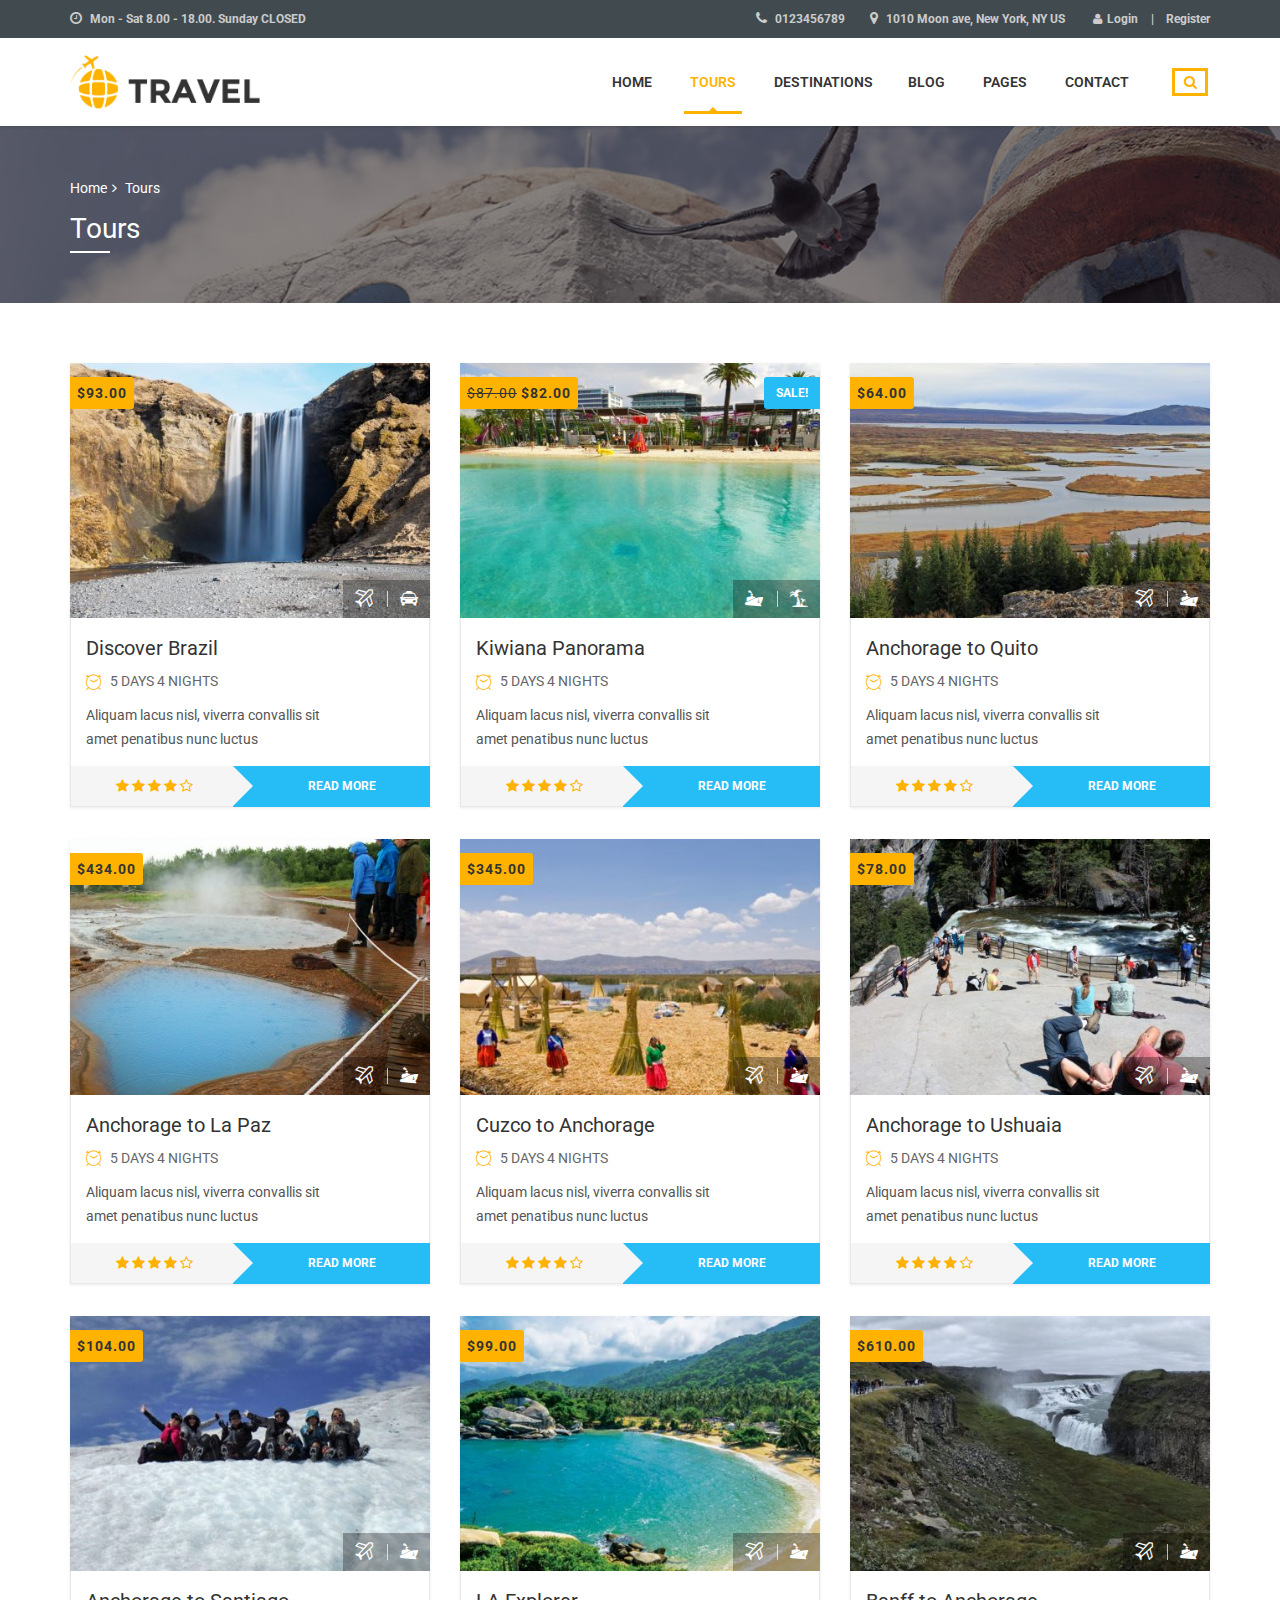
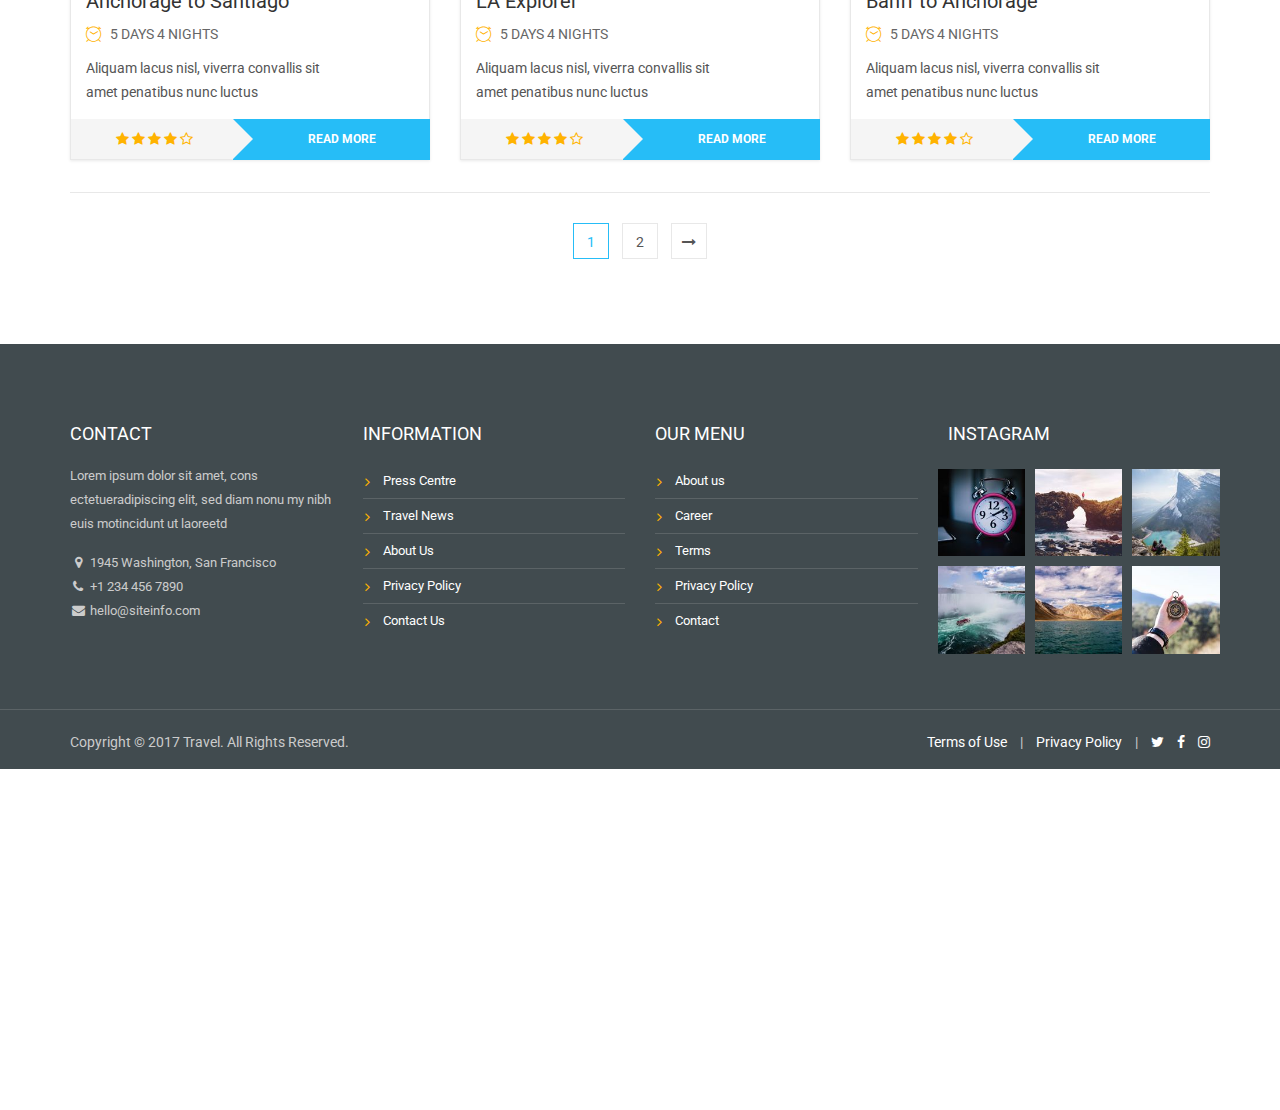
<file: tours-3-cols.html>
<!DOCTYPE html>
<html lang="en-US" prefix="og: http://ogp.me/ns#">

<!-- Mirrored from html.physcode.com/travel/tours-3-cols.html by HTTrack Website Copier/3.x [XR&CO'2014], Mon, 08 Apr 2019 11:14:53 GMT -->
<head>
	<meta http-equiv="Content-Type" content="text/html; charset=UTF-8">

	<meta name="viewport" content="width=device-width">
	<title>Tours</title>
	<link rel="profile" href="http://gmpg.org/xfn/11">
	<link rel="pingback" href="xmlrpc.html">
	<link rel="stylesheet" href="http://fonts.googleapis.com/css?family=Roboto:300,400,500,700">
	<link rel="stylesheet" href="assets/css/bootstrap.min.css" type="text/css" media="all">
	<link rel="stylesheet" href="assets/css/font-awesome.min.css" type="text/css" media="all">
	<link rel="stylesheet" href="assets/css/flaticon.css" type="text/css" media="all">
	<link rel="stylesheet" href="assets/css/font-linearicons.css" type="text/css" media="all">
	<link rel="stylesheet" href="style.css" type="text/css" media="all">
	<link rel="stylesheet" href="assets/css/travel-setting.css" type="text/css" media="all">
	<link rel="shortcut icon" href="images/favicon.png" type="image/x-icon">
</head>

<body class="archive travel_tour travel_tour-page">
<div class="wrapper-container">
	<header id="masthead" class="site-header sticky_header affix-top">
		<div class="header_top_bar">
			<div class="container">
				<div class="row">
					<div class="col-sm-4">
						<aside id="text-15" class="widget_text">
							<div class="textwidget">
								<ul class="top_bar_info clearfix">
									<li><i class="fa fa-clock-o"></i> Mon - Sat 8.00 - 18.00. Sunday CLOSED</li>
								</ul>
							</div>
						</aside>
					</div>
					<div class="col-sm-8 topbar-right">
						<aside id="text-7" class="widget widget_text">
							<div class="textwidget">
								<ul class="top_bar_info clearfix">
									<li><i class="fa fa-phone"></i> 0123456789</li>
									<li class="hidden-info">
										<i class="fa fa-map-marker"></i> 1010 Moon ave, New York, NY US
									</li>
								</ul>
							</div>
						</aside>
						<aside id="travel_login_register_from-2" class="widget widget_login_form">
							<span class="show_from login"><i class="fa fa-user"></i>Login</span>

							<div class="form_popup from_login" tabindex="-1">
								<div class="inner-form">
									<div class="closeicon"></div>
									<h3>Login</h3>
									<form name="loginform" id="loginform" action="#" method="post">
										<p class="login-username">
											<label for="user_login">Username or Email Address</label>
											<input type="text" name="log" id="user_login" class="input" value="" size="20">
										</p>
										<p class="login-password">
											<label for="user_pass">Password</label>
											<input type="password" name="pwd" id="user_pass" class="input" value="" size="20">
										</p>
										<p class="login-remember">
											<label><input name="rememberme" type="checkbox" id="rememberme" value="forever"> Remember Me</label>
										</p>
										<p class="login-submit">
											<input type="submit" name="wp-submit" id="wp-submit" class="button button-primary" value="Log In">
											<input type="hidden" name="redirect_to" value="">
										</p>
									</form>
									<a href="#" title="Lost your password?" class="lost-pass">Lost your password?</a>
								</div>
							</div>
							<span class="register_btn">Register</span>
							<div class="form_popup from_register" tabindex="-1">
								<div class="inner-form">
									<div class="closeicon"></div>
									<h3>Register</h3>
									<form method="post" class="register">
										<p class="form-row">
											<label for="reg_username">Username <span class="required">*</span></label>
											<input type="text" class="input" name="username" id="reg_username" value="" autocomplete="off">
										</p>
										<p class="form-row">
											<label for="reg_email">Email address <span class="required">*</span></label>
											<input type="email" class="input" name="email" id="reg_email" value="">
										</p>
										<p class="form-row">
											<label for="reg_password">Password <span class="required">*</span></label>
											<input type="password" class="input" name="password" id="reg_password">
										</p>
										<div style="left: -999em; position: absolute;">
											<label for="trap">Anti-spam</label><input type="text" name="email_2" id="trap" tabindex="-1" autocomplete="off">
										</div>
										<p class="form-row">
											<input type="submit" class="button" name="register" value="Register">
										</p>
									</form>
								</div>
							</div>
							<div class="background-overlay"></div>
						</aside>
					</div>
				</div>
			</div>
		</div>
		<div class="navigation-menu">
			<div class="container">
				<div class="menu-mobile-effect navbar-toggle button-collapse" data-activates="mobile-demo">
					<span class="icon-bar"></span>
					<span class="icon-bar"></span>
					<span class="icon-bar"></span>
				</div>
				<div class="width-logo sm-logo">
					<a href="index.html" title="Travel" rel="home">
						<img src="images/logo_sticky.png" alt="Logo" width="474" height="130" class="logo_transparent_static">
						<img src="images/logo_sticky.png" alt="Sticky logo" width="474" height="130" class="logo_sticky">
					</a>
				</div>
				<nav class="width-navigation">
					<ul class="nav navbar-nav menu-main-menu side-nav" id="mobile-demo">
						<li>
							<a href="#">Home</a>
						</li>
						<li class="current-menu-ancestor current-menu-parent menu-item-has-children">
							<a href="tours.html">Tours</a>
							<ul class="sub-menu">
								<li><a href="single-tour.html">Single Tour</a></li>
								<li><a href="#">Layout</a>
									<ul class="sub-menu">
										<li><a href="tours-list.html">Tour List</a></li>
										<li><a href="tours-2-cols.html">Grid – 2 cols</a></li>
										<li><a href="tours.html">Grid – 3 cols(width sidebar)</a></li>
										<li><a href="tours-3-cols.html">Grid – 3 cols (no sidebar)</a></li>
										<li><a href="tours-4-cols.html">Grid – 4 cols</a></li>
									</ul>
								</li>
							</ul>
						</li>

						<li><a href="destinations.html">Destinations</a></li><li><a href="blog.html">Blog</a></li>

						<li class="menu-item-has-children">
							<a href="#">Pages</a>
							<ul class="sub-menu">


								<li><a href="gallery.html">Gallery</a></li>
								<li><a href="travel-tips.html">Travel Tips</a></li>
								<li><a href="typography.html">Typography</a></li><li><a href="checkout.html">Checkout</a></li>
							</ul>
						</li>
						<li><a href="contact.html">Contact</a></li>
						<li class="menu-right">
							<ul>
								<li id="travel_social_widget-2" class="widget travel_search">
									<div class="search-toggler-unit">
										<div class="search-toggler">
											<i class="fa fa-search"></i>
										</div>
									</div>
									<div class="search-menu search-overlay search-hidden">
										<div class="closeicon"></div>
										<form role="search" method="get" class="search-form" action="#">
											<input type="search" class="search-field" placeholder="Search ..." value="" name="s" title="Search for:">
											<input type="submit" class="search-submit font-awesome" value="&#xf002;">
										</form>
										<div class="background-overlay"></div>
									</div>
								</li>
							</ul>
						</li>
					</ul>
				</nav>
			</div>
		</div>
	</header>
	<div class="site wrapper-content">
		<div class="top_site_main" style="background-image:url(images/banner/top-heading.jpg);">
			<div class="banner-wrapper container article_heading">
				<div class="breadcrumbs-wrapper">
					<ul class="phys-breadcrumb">
						<li><a href="index.html" class="home">Home</a></li>
						<li>Tours</li>
					</ul>
				</div>
				<h1 class="heading_primary">Tours</h1></div>
		</div>
		<section class="content-area">
			<div class="container">
				<div class="row">
					<div class="site-main col-sm-12">
						<ul class="tours products wrapper-tours-slider">
							<li class="item-tour col-md-4 col-sm-6 product">
								<div class="item_border item-product">
									<div class="post_images">
										<a href="single-tour.html">
											<span class="price">$93.00</span>
											<img width="430" height="305" src="images/tour/430x305/tour-1.jpg" alt="Discover Brazil" title="Discover Brazil">
										</a>
										<div class="group-icon">
											<a href="tours.html" data-toggle="tooltip" data-placement="top" title="" class="frist" data-original-title="Escorted Tour"><i class="flaticon-airplane-4"></i></a>
											<a href="tours.html" data-toggle="tooltip" data-placement="top" title="" data-original-title="Rail Tour"><i class="flaticon-cart-1"></i></a>
										</div>
									</div>
									<div class="wrapper_content">
										<div class="post_title"><h4>
											<a href="single-tour.html" rel="bookmark">Discover Brazil</a>
										</h4></div>
										<span class="post_date">5 DAYS 4 NIGHTS</span>
										<div class="description">
											<p>Aliquam lacus nisl, viverra convallis sit amet&nbsp;penatibus nunc&nbsp;luctus</p>
										</div>
									</div>
									<div class="read_more">
										<div class="item_rating">
											<i class="fa fa-star"></i>
											<i class="fa fa-star"></i>
											<i class="fa fa-star"></i>
											<i class="fa fa-star"></i>
											<i class="fa fa-star-o"></i>
										</div>
										<a rel="nofollow" href="single-tour.html" class="button product_type_tour_phys add_to_cart_button">Read more</a>
									</div>
								</div>
							</li>
							<li class="item-tour col-md-4 col-sm-6 product">
								<div class="item_border item-product">
									<div class="post_images">
										<a href="single-tour.html">
											<span class="price"><del>$87.00</del>
												<ins>$82.00</ins>
											</span>
											<span class="onsale">Sale!</span>
											<img width="430" height="305" src="images/tour/430x305/tour-2.jpg" alt="Discover Brazil" title="Discover Brazil">
										</a>
										<div class="group-icon">
											<a href="tours.html" data-toggle="tooltip" data-placement="top" title="" class="frist" data-original-title="River Cruise"><i class="flaticon-transport-2"></i></a>
											<a href="tours.html" data-toggle="tooltip" data-placement="top" title="" data-original-title="Wildlife"><i class="flaticon-island"></i></a>
										</div>
									</div>
									<div class="wrapper_content">
										<div class="post_title"><h4>
											<a href="single-tour.html" rel="bookmark">Kiwiana Panorama</a>
										</h4></div>
										<span class="post_date">5 DAYS 4 NIGHTS</span>
										<div class="description">
											<p>Aliquam lacus nisl, viverra convallis sit amet&nbsp;penatibus nunc&nbsp;luctus</p>
										</div>
									</div>
									<div class="read_more">
										<div class="item_rating">
											<i class="fa fa-star"></i>
											<i class="fa fa-star"></i>
											<i class="fa fa-star"></i>
											<i class="fa fa-star"></i>
											<i class="fa fa-star-o"></i>
										</div>
										<a rel="nofollow" href="single-tour.html" class="button product_type_tour_phys add_to_cart_button">Read more</a>
									</div>
								</div>
							</li>
							<li class="item-tour col-md-4 col-sm-6 product">
								<div class="item_border item-product">
									<div class="post_images">
										<a href="single-tour.html">
											<span class="price">$64.00</span>
											<img width="430" height="305" src="images/tour/430x305/tour-3.jpg" alt="Discover Brazil" title="Discover Brazil">
										</a>
										<div class="group-icon">
											<a href="tours.html" data-toggle="tooltip" data-placement="top" title="" class="frist" data-original-title="Escorted Tour"><i class="flaticon-airplane-4"></i></a>
											<a href="tours.html" data-toggle="tooltip" data-placement="top" title="" data-original-title="River Cruise"><i class="flaticon-transport-2"></i></a>
										</div>
									</div>
									<div class="wrapper_content">
										<div class="post_title"><h4>
											<a href="single-tour.html" rel="bookmark">Anchorage to Quito</a>
										</h4></div>
										<span class="post_date">5 DAYS 4 NIGHTS</span>
										<div class="description">
											<p>Aliquam lacus nisl, viverra convallis sit amet&nbsp;penatibus nunc&nbsp;luctus</p>
										</div>
									</div>
									<div class="read_more">
										<div class="item_rating">
											<i class="fa fa-star"></i>
											<i class="fa fa-star"></i>
											<i class="fa fa-star"></i>
											<i class="fa fa-star"></i>
											<i class="fa fa-star-o"></i>
										</div>
										<a rel="nofollow" href="single-tour.html" class="button product_type_tour_phys add_to_cart_button">Read more</a>
									</div>
								</div>
							</li>
							<li class="item-tour col-md-4 col-sm-6 product">
								<div class="item_border item-product">
									<div class="post_images">
										<a href="single-tour.html">
											<span class="price">$434.00</span>
											<img width="430" height="305" src="images/tour/430x305/tour-4.jpg" alt="Discover Brazil" title="Discover Brazil">
										</a>
										<div class="group-icon">
											<a href="tours.html" data-toggle="tooltip" data-placement="top" title="" class="frist" data-original-title="Escorted Tour"><i class="flaticon-airplane-4"></i></a>
											<a href="tours.html" data-toggle="tooltip" data-placement="top" title="" data-original-title="River Cruise"><i class="flaticon-transport-2"></i></a>
										</div>
									</div>
									<div class="wrapper_content">
										<div class="post_title"><h4>
											<a href="single-tour.html" rel="bookmark">Anchorage to La Paz</a>
										</h4></div>
										<span class="post_date">5 DAYS 4 NIGHTS</span>
										<div class="description">
											<p>Aliquam lacus nisl, viverra convallis sit amet&nbsp;penatibus nunc&nbsp;luctus</p>
										</div>
									</div>
									<div class="read_more">
										<div class="item_rating">
											<i class="fa fa-star"></i>
											<i class="fa fa-star"></i>
											<i class="fa fa-star"></i>
											<i class="fa fa-star"></i>
											<i class="fa fa-star-o"></i>
										</div>
										<a rel="nofollow" href="single-tour.html" class="button product_type_tour_phys add_to_cart_button">Read more</a>
									</div>
								</div>
							</li>
							<li class="item-tour col-md-4 col-sm-6 product">
								<div class="item_border item-product">
									<div class="post_images">
										<a href="single-tour.html">
											<span class="price">$345.00</span>
											<img width="430" height="305" src="images/tour/430x305/tour-5.jpg" alt="Discover Brazil" title="Discover Brazil">
										</a>
										<div class="group-icon">
											<a href="tours.html" data-toggle="tooltip" data-placement="top" title="" class="frist" data-original-title="Escorted Tour"><i class="flaticon-airplane-4"></i></a>
											<a href="tours.html" data-toggle="tooltip" data-placement="top" title="" data-original-title="River Cruise"><i class="flaticon-transport-2"></i></a>
										</div>
									</div>
									<div class="wrapper_content">
										<div class="post_title"><h4>
											<a href="single-tour.html" rel="bookmark">Cuzco to Anchorage</a>
										</h4></div>
										<span class="post_date">5 DAYS 4 NIGHTS</span>
										<div class="description">
											<p>Aliquam lacus nisl, viverra convallis sit amet&nbsp;penatibus nunc&nbsp;luctus</p>
										</div>
									</div>
									<div class="read_more">
										<div class="item_rating">
											<i class="fa fa-star"></i>
											<i class="fa fa-star"></i>
											<i class="fa fa-star"></i>
											<i class="fa fa-star"></i>
											<i class="fa fa-star-o"></i>
										</div>
										<a rel="nofollow" href="single-tour.html" class="button product_type_tour_phys add_to_cart_button">Read more</a>
									</div>
								</div>
							</li>
							<li class="item-tour col-md-4 col-sm-6 product">
								<div class="item_border item-product">
									<div class="post_images">
										<a href="single-tour.html">
											<span class="price">$78.00</span>
											<img width="430" height="305" src="images/tour/430x305/tour-6.jpg" alt="Discover Brazil" title="Discover Brazil">
										</a>
										<div class="group-icon">
											<a href="tours.html" data-toggle="tooltip" data-placement="top" title="" class="frist" data-original-title="Escorted Tour"><i class="flaticon-airplane-4"></i></a>
											<a href="tours.html" data-toggle="tooltip" data-placement="top" title="" data-original-title="River Cruise"><i class="flaticon-transport-2"></i></a>
										</div>
									</div>
									<div class="wrapper_content">
										<div class="post_title"><h4>
											<a href="single-tour.html" rel="bookmark">Anchorage to Ushuaia</a>
										</h4></div>
										<span class="post_date">5 DAYS 4 NIGHTS</span>
										<div class="description">
											<p>Aliquam lacus nisl, viverra convallis sit amet&nbsp;penatibus nunc&nbsp;luctus</p>
										</div>
									</div>
									<div class="read_more">
										<div class="item_rating">
											<i class="fa fa-star"></i>
											<i class="fa fa-star"></i>
											<i class="fa fa-star"></i>
											<i class="fa fa-star"></i>
											<i class="fa fa-star-o"></i>
										</div>
										<a rel="nofollow" href="single-tour.html" class="button product_type_tour_phys add_to_cart_button">Read more</a>
									</div>
								</div>
							</li>
							<li class="item-tour col-md-4 col-sm-6 product">
								<div class="item_border item-product">
									<div class="post_images">
										<a href="single-tour.html">
											<span class="price">$104.00</span>
											<img width="430" height="305" src="images/tour/430x305/tour-7.jpg" alt="Discover Brazil" title="Discover Brazil">
										</a>
										<div class="group-icon">
											<a href="tours.html" data-toggle="tooltip" data-placement="top" title="" class="frist" data-original-title="Escorted Tour"><i class="flaticon-airplane-4"></i></a>
											<a href="tours.html" data-toggle="tooltip" data-placement="top" title="" data-original-title="River Cruise"><i class="flaticon-transport-2"></i></a>
										</div>
									</div>
									<div class="wrapper_content">
										<div class="post_title"><h4>
											<a href="single-tour.html" rel="bookmark">Anchorage to Santiago</a>
										</h4></div>
										<span class="post_date">5 DAYS 4 NIGHTS</span>
										<div class="description">
											<p>Aliquam lacus nisl, viverra convallis sit amet&nbsp;penatibus nunc&nbsp;luctus</p>
										</div>
									</div>
									<div class="read_more">
										<div class="item_rating">
											<i class="fa fa-star"></i>
											<i class="fa fa-star"></i>
											<i class="fa fa-star"></i>
											<i class="fa fa-star"></i>
											<i class="fa fa-star-o"></i>
										</div>
										<a rel="nofollow" href="single-tour.html" class="button product_type_tour_phys add_to_cart_button">Read more</a>
									</div>
								</div>
							</li>
							<li class="item-tour col-md-4 col-sm-6 product">
								<div class="item_border item-product">
									<div class="post_images">
										<a href="single-tour.html">
											<span class="price">$99.00</span>
											<img width="430" height="305" src="images/tour/430x305/tour-8.jpg" alt="Discover Brazil" title="Discover Brazil">
										</a>
										<div class="group-icon">
											<a href="tours.html" data-toggle="tooltip" data-placement="top" title="" class="frist" data-original-title="Escorted Tour"><i class="flaticon-airplane-4"></i></a>
											<a href="tours.html" data-toggle="tooltip" data-placement="top" title="" data-original-title="River Cruise"><i class="flaticon-transport-2"></i></a>
										</div>
									</div>
									<div class="wrapper_content">
										<div class="post_title"><h4>
											<a href="single-tour.html" rel="bookmark">LA Explorer</a>
										</h4></div>
										<span class="post_date">5 DAYS 4 NIGHTS</span>
										<div class="description">
											<p>Aliquam lacus nisl, viverra convallis sit amet&nbsp;penatibus nunc&nbsp;luctus</p>
										</div>
									</div>
									<div class="read_more">
										<div class="item_rating">
											<i class="fa fa-star"></i>
											<i class="fa fa-star"></i>
											<i class="fa fa-star"></i>
											<i class="fa fa-star"></i>
											<i class="fa fa-star-o"></i>
										</div>
										<a rel="nofollow" href="single-tour.html" class="button product_type_tour_phys add_to_cart_button">Read more</a>
									</div>
								</div>
							</li>
							<li class="item-tour col-md-4 col-sm-6 product">
								<div class="item_border item-product">
									<div class="post_images">
										<a href="single-tour.html">
											<span class="price">$610.00</span>
											<img width="430" height="305" src="images/tour/430x305/tour-9.jpg" alt="Discover Brazil" title="Discover Brazil">
										</a>
										<div class="group-icon">
											<a href="tours.html" data-toggle="tooltip" data-placement="top" title="" class="frist" data-original-title="Escorted Tour"><i class="flaticon-airplane-4"></i></a>
											<a href="tours.html" data-toggle="tooltip" data-placement="top" title="" data-original-title="River Cruise"><i class="flaticon-transport-2"></i></a>
										</div>
									</div>
									<div class="wrapper_content">
										<div class="post_title"><h4>
											<a href="single-tour.html" rel="bookmark">Banff to Anchorage</a>
										</h4></div>
										<span class="post_date">5 DAYS 4 NIGHTS</span>
										<div class="description">
											<p>Aliquam lacus nisl, viverra convallis sit amet&nbsp;penatibus nunc&nbsp;luctus</p>
										</div>
									</div>
									<div class="read_more">
										<div class="item_rating">
											<i class="fa fa-star"></i>
											<i class="fa fa-star"></i>
											<i class="fa fa-star"></i>
											<i class="fa fa-star"></i>
											<i class="fa fa-star-o"></i>
										</div>
										<a rel="nofollow" href="single-tour.html" class="button product_type_tour_phys add_to_cart_button">Read more</a>
									</div>
								</div>
							</li>
						</ul>
						<div class="navigation paging-navigation" role="navigation">
							<ul class="page-numbers">
								<li><span class="page-numbers current">1</span></li>
								<li><a class="page-numbers" href="#">2</a></li>
								<li><a class="next page-numbers" href="#"><i class="fa fa-long-arrow-right"></i></a>
								</li>
							</ul>
						</div>
					</div>
				</div>
			</div>
		</section>
	</div>
	<div class="wrapper-footer wrapper-footer-newsletter">
		<div class="main-top-footer">
			<div class="container">
				<div class="row">
					<aside class="col-sm-3 widget_text"><h3 class="widget-title">CONTACT</h3>
						<div class="textwidget">
							<div class="footer-info">
								<p>Lorem ipsum dolor sit amet, cons ectetueradipiscing elit, sed diam nonu my nibh euis motincidunt ut laoreetd
								</p>
								<ul class="contact-info">
									<li><i class="fa fa-map-marker fa-fw"></i> 1945 Washington, San Francisco</li>
									<li><i class="fa fa-phone fa-fw"></i> +1 234 456 7890</li>
									<li>
										<i class="fa fa-envelope fa-fw"></i><a href="mailto:hello@siteinfo.com"> hello@siteinfo.com</a>
									</li>
								</ul>
							</div>
						</div>
					</aside>
					<aside class="col-sm-3 widget_text"><h3 class="widget-title">INFORMATION</h3>
						<div class="textwidget">
							<ul class="menu list-arrow">
								<li><a href="#">Press Centre</a></li>
								<li><a href="#">Travel News</a></li>
								<li><a href="#">About Us</a></li>
								<li><a href="#">Privacy Policy</a></li>
								<li><a href="#">Contact Us</a></li>
							</ul>
						</div>
					</aside>
					<aside class="col-sm-3 widget_text"><h3 class="widget-title">Our Menu</h3>
						<div class="textwidget">
							<ul class="menu list-arrow">
								<li><a href="#">About us</a></li>
								<li><a href="#">Career</a></li>
								<li><a href="#">Terms</a></li>
								<li><a href="#">Privacy Policy</a></li>
								<li><a href="#">Contact</a></li>
							</ul>
						</div>
					</aside>
					<aside class="col-sm-3 custom-instagram widget_text">
						<h3 class="widget-title">Instagram</h3>
						<div class="textwidget">
							<ul>
								<li><img src="images/instagram/1.jpg" alt="instagram"></li>
								<li><img src="images/instagram/2.jpg" alt="instagram"></li>
								<li><img src="images/instagram/3.jpg" alt="instagram"></li>
								<li><img src="images/instagram/4.jpg" alt="instagram"></li>
								<li><img src="images/instagram/5.jpg" alt="instagram"></li>
								<li><img src="images/instagram/6.jpg" alt="instagram"></li>
							</ul>
						</div>
					</aside>
				</div>
			</div>
		</div>
		<div class="container wrapper-copyright">
			<div class="row">
				<div class="col-sm-6">
					<div><p>Copyright © 2017 Travel. All Rights Reserved.</p></div>
				</div>
				<div class="col-sm-6">
					<aside id="text-5" class="widget_text">
						<div class="textwidget">
							<ul class="footer_menu">
								<li><a href="#">Terms of Use</a></li>
								<li>|</li>
								<li><a href="#">Privacy Policy</a></li>
								<li>|</li>
								<li><a href="https://twitter.com/physcode"><i class="fa fa-twitter"></i></a></li>
								<li><a href="https://www.facebook.com/physcode/"><i class="fa fa-facebook"></i></a></li>
								<li><a href="https://www.instagram.com/physcode/"><i class="fa fa-instagram"></i></a>
								</li>
							</ul>
						</div>
					</aside>
				</div>
			</div>
		</div>
	</div>
	<div class="wrapper-subscribe" style="background-image: url(images/home/bg_newletter.jpg)">
		<div class="subscribe_shadow"></div>
		<div class="form-subscribe parallax-section stick-to-bottom form-subscribe-full-width">
			<div class="shortcode_title text-white title-center title-decoration-bottom-center margin-bottom-3x">
				<div class="title_subtitle">To receive our best monthly deals</div>
				<h3 class="title_primary">JOIN THE NEWSLETTER</h3>
				<span class="line_after_title"></span>
			</div>
			<div class="form-subscribe-form-wrap">
				<aside class="mailchimp-container">
					<form class="epm-sign-up-form" name="epm-sign-up-form" action="#" method="post">
						<div class="epm-form-field">
							<label for="epm-email">Email Address</label>
							<input type="email" placeholder="Email Address" name="epm-email" tabindex="8" class="email" id="epm-email" value="">
						</div>


						<input type="submit" name="epm-submit-chimp" value="Sign Up Now" data-wait-text="Please wait..." tabindex="10" class="button btn epm-sign-up-button epm-submit-chimp">
					</form>
				</aside>
			</div>
		</div>
	</div>
</div>
<!--end coppyright-->
<script type='text/javascript' src='assets/js/jquery.min.js'></script>
<script type='text/javascript' src='assets/js/bootstrap.min.js'></script>
<script type='text/javascript' src='assets/js/vendors.js'></script>
<script type='text/javascript' src='assets/js/theme.js'></script>
</body>

<!-- Mirrored from html.physcode.com/travel/tours-3-cols.html by HTTrack Website Copier/3.x [XR&CO'2014], Mon, 08 Apr 2019 11:14:53 GMT -->
</html>
</file>
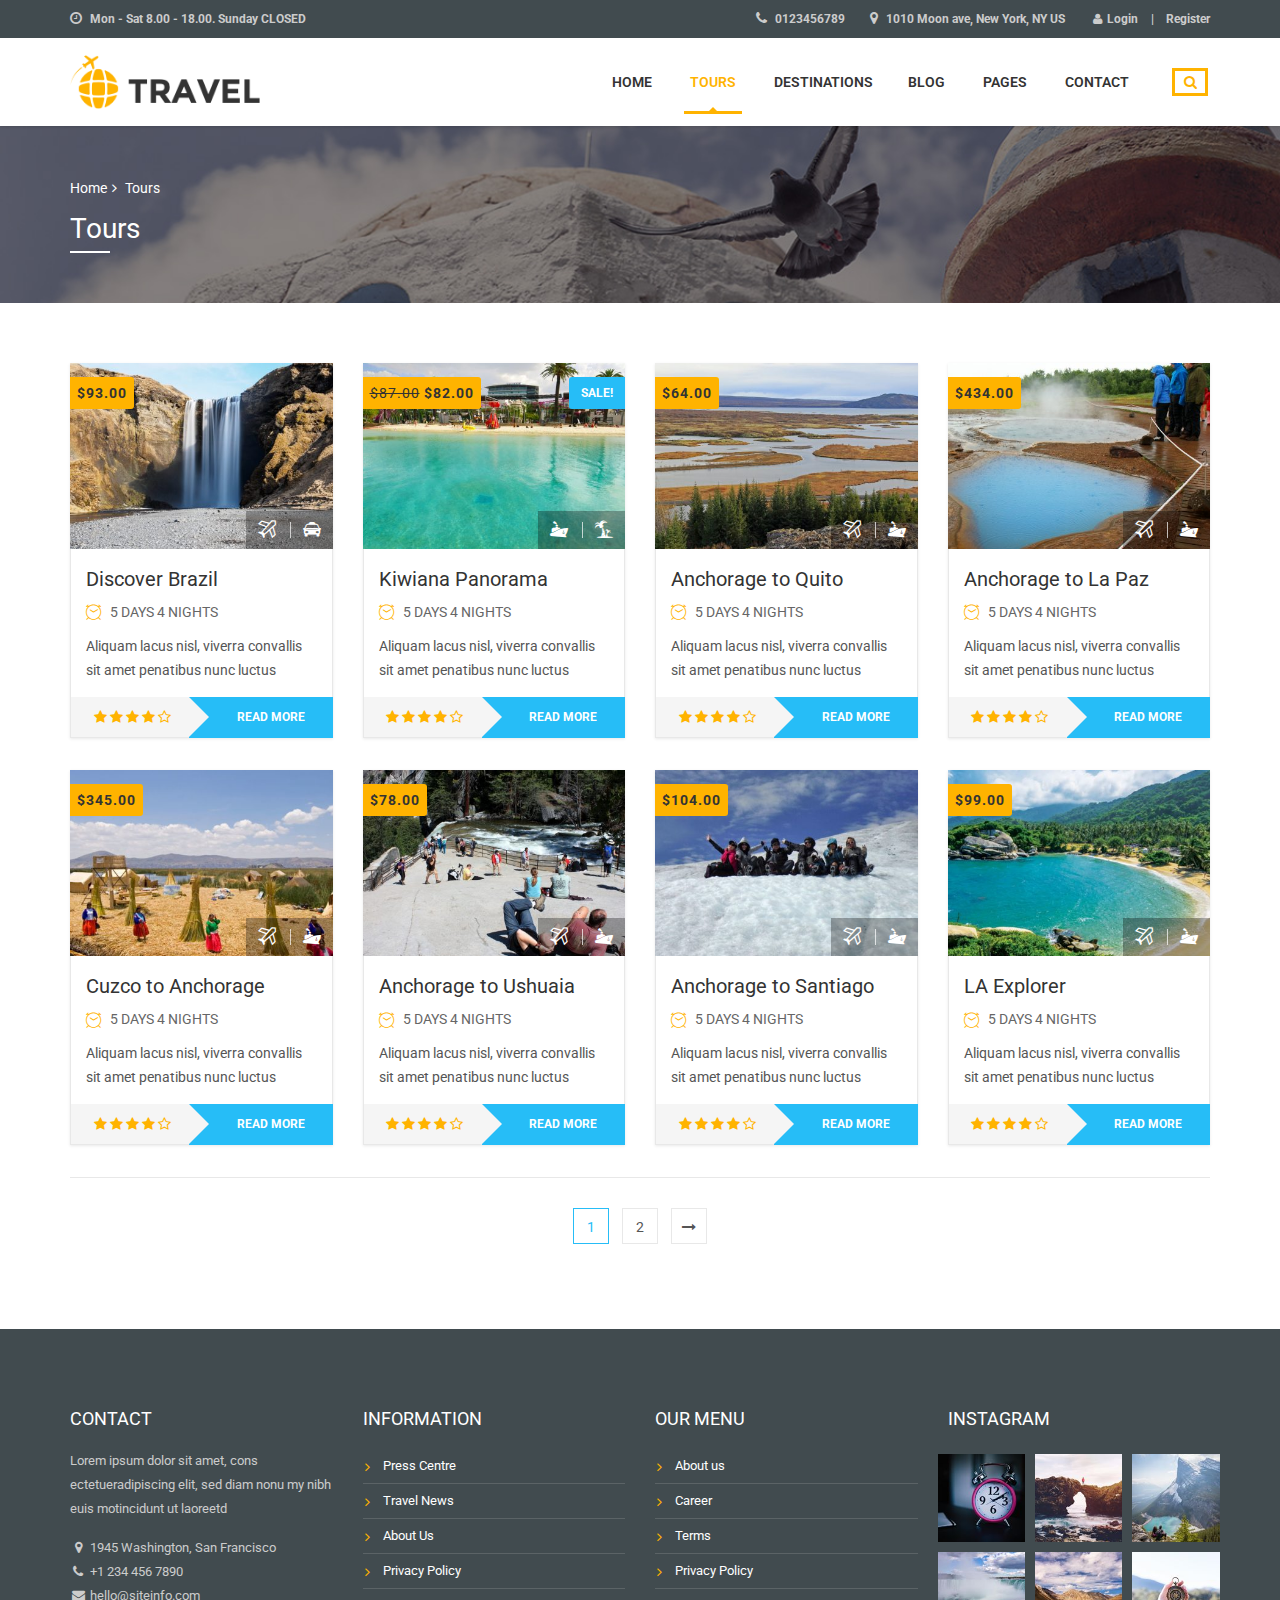
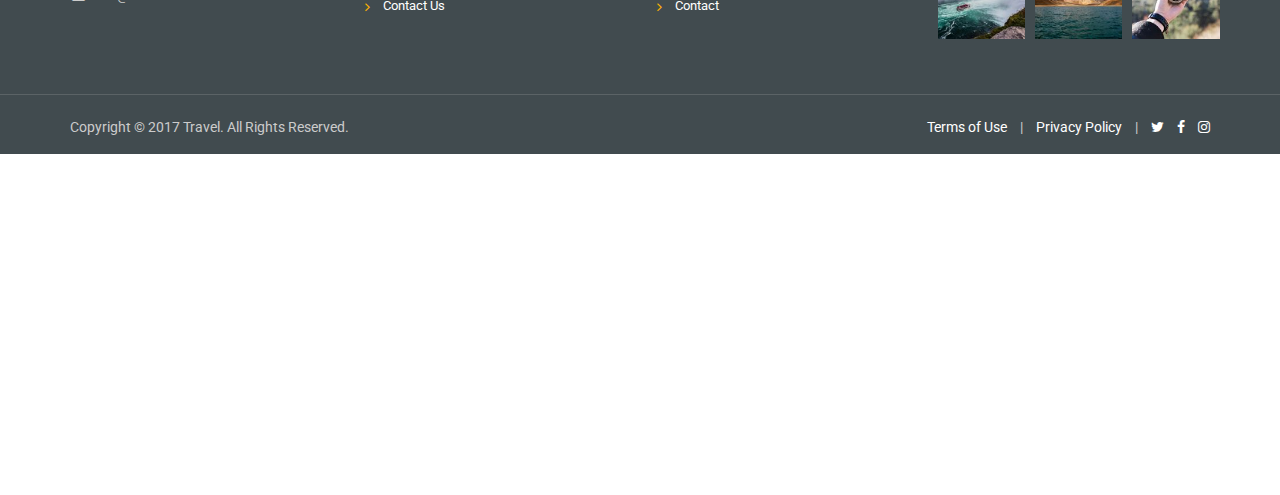
<file: tours-4-cols.html>
<!DOCTYPE html>
<html lang="en-US" prefix="og: http://ogp.me/ns#">

<!-- Mirrored from html.physcode.com/travel/tours-4-cols.html by HTTrack Website Copier/3.x [XR&CO'2014], Mon, 08 Apr 2019 11:14:53 GMT -->
<head>
	<meta http-equiv="Content-Type" content="text/html; charset=UTF-8">

	<meta name="viewport" content="width=device-width">
	<title>Tours</title>
	<link rel="profile" href="http://gmpg.org/xfn/11">
	<link rel="pingback" href="xmlrpc.html">
	<link rel="stylesheet" href="http://fonts.googleapis.com/css?family=Roboto:300,400,500,700">
	<link rel="stylesheet" href="assets/css/bootstrap.min.css" type="text/css" media="all">
	<link rel="stylesheet" href="assets/css/font-awesome.min.css" type="text/css" media="all">
	<link rel="stylesheet" href="assets/css/flaticon.css" type="text/css" media="all">
	<link rel="stylesheet" href="assets/css/font-linearicons.css" type="text/css" media="all">
	<link rel="stylesheet" href="style.css" type="text/css" media="all">
	<link rel="stylesheet" href="assets/css/travel-setting.css" type="text/css" media="all">
	<link rel="shortcut icon" href="images/favicon.png" type="image/x-icon">
</head>

<body class="archive travel_tour travel_tour-page">
<div class="wrapper-container">
	<header id="masthead" class="site-header sticky_header affix-top">
		<div class="header_top_bar">
			<div class="container">
				<div class="row">
					<div class="col-sm-4">
						<aside id="text-15" class="widget_text">
							<div class="textwidget">
								<ul class="top_bar_info clearfix">
									<li><i class="fa fa-clock-o"></i> Mon - Sat 8.00 - 18.00. Sunday CLOSED</li>
								</ul>
							</div>
						</aside>
					</div>
					<div class="col-sm-8 topbar-right">
						<aside id="text-7" class="widget widget_text">
							<div class="textwidget">
								<ul class="top_bar_info clearfix">
									<li><i class="fa fa-phone"></i> 0123456789</li>
									<li class="hidden-info">
										<i class="fa fa-map-marker"></i> 1010 Moon ave, New York, NY US
									</li>
								</ul>
							</div>
						</aside>
						<aside id="travel_login_register_from-2" class="widget widget_login_form">
							<span class="show_from login"><i class="fa fa-user"></i>Login</span>

							<div class="form_popup from_login" tabindex="-1">
								<div class="inner-form">
									<div class="closeicon"></div>
									<h3>Login</h3>
									<form name="loginform" id="loginform" action="#" method="post">
										<p class="login-username">
											<label for="user_login">Username or Email Address</label>
											<input type="text" name="log" id="user_login" class="input" value="" size="20">
										</p>
										<p class="login-password">
											<label for="user_pass">Password</label>
											<input type="password" name="pwd" id="user_pass" class="input" value="" size="20">
										</p>
										<p class="login-remember">
											<label><input name="rememberme" type="checkbox" id="rememberme" value="forever"> Remember Me</label>
										</p>
										<p class="login-submit">
											<input type="submit" name="wp-submit" id="wp-submit" class="button button-primary" value="Log In">
											<input type="hidden" name="redirect_to" value="">
										</p>
									</form>
									<a href="#" title="Lost your password?" class="lost-pass">Lost your password?</a>
								</div>
							</div>
							<span class="register_btn">Register</span>
							<div class="form_popup from_register" tabindex="-1">
								<div class="inner-form">
									<div class="closeicon"></div>
									<h3>Register</h3>
									<form method="post" class="register">
										<p class="form-row">
											<label for="reg_username">Username <span class="required">*</span></label>
											<input type="text" class="input" name="username" id="reg_username" value="" autocomplete="off">
										</p>
										<p class="form-row">
											<label for="reg_email">Email address <span class="required">*</span></label>
											<input type="email" class="input" name="email" id="reg_email" value="">
										</p>
										<p class="form-row">
											<label for="reg_password">Password <span class="required">*</span></label>
											<input type="password" class="input" name="password" id="reg_password">
										</p>
										<div style="left: -999em; position: absolute;">
											<label for="trap">Anti-spam</label><input type="text" name="email_2" id="trap" tabindex="-1" autocomplete="off">
										</div>
										<p class="form-row">
											<input type="submit" class="button" name="register" value="Register">
										</p>
									</form>
								</div>
							</div>
							<div class="background-overlay"></div>
						</aside>
					</div>
				</div>
			</div>
		</div>
		<div class="navigation-menu">
			<div class="container">
				<div class="menu-mobile-effect navbar-toggle button-collapse" data-activates="mobile-demo">
					<span class="icon-bar"></span>
					<span class="icon-bar"></span>
					<span class="icon-bar"></span>
				</div>
				<div class="width-logo sm-logo">
					<a href="index.html" title="Travel" rel="home">
						<img src="images/logo_sticky.png" alt="Logo" width="474" height="130" class="logo_transparent_static">
						<img src="images/logo_sticky.png" alt="Sticky logo" width="474" height="130" class="logo_sticky">
					</a>
				</div>
				<nav class="width-navigation">
					<ul class="nav navbar-nav menu-main-menu side-nav" id="mobile-demo">
						<li>
							<a href="#">Home</a>
						</li>
						<li class="current-menu-ancestor current-menu-parent menu-item-has-children">
							<a href="tours.html">Tours</a>
							<ul class="sub-menu">
								<li><a href="single-tour.html">Single Tour</a></li>
								<li><a href="#">Layout</a>
									<ul class="sub-menu">
										<li><a href="tours-list.html">Tour List</a></li>
										<li><a href="tours-2-cols.html">Grid – 2 cols</a></li>
										<li><a href="tours.html">Grid – 3 cols(width sidebar)</a></li>
										<li><a href="tours-3-cols.html">Grid – 3 cols (no sidebar)</a></li>
										<li><a href="tours-4-cols.html">Grid – 4 cols</a></li>
									</ul>
								</li>
							</ul>
						</li>

						<li><a href="destinations.html">Destinations</a></li><li><a href="blog.html">Blog</a></li>

						<li class="menu-item-has-children">
							<a href="#">Pages</a>
							<ul class="sub-menu">


								<li><a href="gallery.html">Gallery</a></li>
								<li><a href="travel-tips.html">Travel Tips</a></li>
								<li><a href="typography.html">Typography</a></li><li><a href="checkout.html">Checkout</a></li>
							</ul>
						</li>
						<li><a href="contact.html">Contact</a></li>
						<li class="menu-right">
							<ul>
								<li id="travel_social_widget-2" class="widget travel_search">
									<div class="search-toggler-unit">
										<div class="search-toggler">
											<i class="fa fa-search"></i>
										</div>
									</div>
									<div class="search-menu search-overlay search-hidden">
										<div class="closeicon"></div>
										<form role="search" method="get" class="search-form" action="#">
											<input type="search" class="search-field" placeholder="Search ..." value="" name="s" title="Search for:">
											<input type="submit" class="search-submit font-awesome" value="&#xf002;">
										</form>
										<div class="background-overlay"></div>
									</div>
								</li>
							</ul>
						</li>
					</ul>
				</nav>
			</div>
		</div>
	</header>
	<div class="site wrapper-content">
		<div class="top_site_main" style="background-image:url(images/banner/top-heading.jpg);">
			<div class="banner-wrapper container article_heading">
				<div class="breadcrumbs-wrapper">
					<ul class="phys-breadcrumb">
						<li><a href="index.html" class="home">Home</a></li>
						<li>Tours</li>
					</ul>
				</div>
				<h1 class="heading_primary">Tours</h1></div>
		</div>
		<section class="content-area">
			<div class="container">
				<div class="row">
					<div class="site-main col-sm-12">
						<ul class="tours products wrapper-tours-slider">
							<li class="item-tour col-md-3 col-sm-6 product">
								<div class="item_border item-product">
									<div class="post_images">
										<a href="single-tour.html">
											<span class="price">$93.00</span>
											<img width="430" height="305" src="images/tour/430x305/tour-1.jpg" alt="Discover Brazil" title="Discover Brazil">
										</a>
										<div class="group-icon">
											<a href="tours.html" data-toggle="tooltip" data-placement="top" title="" class="frist" data-original-title="Escorted Tour"><i class="flaticon-airplane-4"></i></a>
											<a href="tours.html" data-toggle="tooltip" data-placement="top" title="" data-original-title="Rail Tour"><i class="flaticon-cart-1"></i></a>
										</div>
									</div>
									<div class="wrapper_content">
										<div class="post_title"><h4>
											<a href="single-tour.html" rel="bookmark">Discover Brazil</a>
										</h4></div>
										<span class="post_date">5 DAYS 4 NIGHTS</span>
										<div class="description">
											<p>Aliquam lacus nisl, viverra convallis sit amet&nbsp;penatibus nunc&nbsp;luctus</p>
										</div>
									</div>
									<div class="read_more">
										<div class="item_rating">
											<i class="fa fa-star"></i>
											<i class="fa fa-star"></i>
											<i class="fa fa-star"></i>
											<i class="fa fa-star"></i>
											<i class="fa fa-star-o"></i>
										</div>
										<a rel="nofollow" href="single-tour.html" class="button product_type_tour_phys add_to_cart_button">Read more</a>
									</div>
								</div>
							</li>
							<li class="item-tour col-md-3 col-sm-6 product">
								<div class="item_border item-product">
									<div class="post_images">
										<a href="single-tour.html">
											<span class="price"><del>$87.00</del>
												<ins>$82.00</ins>
											</span>
											<span class="onsale">Sale!</span>
											<img width="430" height="305" src="images/tour/430x305/tour-2.jpg" alt="Discover Brazil" title="Discover Brazil">
										</a>
										<div class="group-icon">
											<a href="tours.html" data-toggle="tooltip" data-placement="top" title="" class="frist" data-original-title="River Cruise"><i class="flaticon-transport-2"></i></a>
											<a href="tours.html" data-toggle="tooltip" data-placement="top" title="" data-original-title="Wildlife"><i class="flaticon-island"></i></a>
										</div>
									</div>
									<div class="wrapper_content">
										<div class="post_title"><h4>
											<a href="single-tour.html" rel="bookmark">Kiwiana Panorama</a>
										</h4></div>
										<span class="post_date">5 DAYS 4 NIGHTS</span>
										<div class="description">
											<p>Aliquam lacus nisl, viverra convallis sit amet&nbsp;penatibus nunc&nbsp;luctus</p>
										</div>
									</div>
									<div class="read_more">
										<div class="item_rating">
											<i class="fa fa-star"></i>
											<i class="fa fa-star"></i>
											<i class="fa fa-star"></i>
											<i class="fa fa-star"></i>
											<i class="fa fa-star-o"></i>
										</div>
										<a rel="nofollow" href="single-tour.html" class="button product_type_tour_phys add_to_cart_button">Read more</a>
									</div>
								</div>
							</li>
							<li class="item-tour col-md-3 col-sm-6 product">
								<div class="item_border item-product">
									<div class="post_images">
										<a href="single-tour.html">
											<span class="price">$64.00</span>
											<img width="430" height="305" src="images/tour/430x305/tour-3.jpg" alt="Discover Brazil" title="Discover Brazil">
										</a>
										<div class="group-icon">
											<a href="tours.html" data-toggle="tooltip" data-placement="top" title="" class="frist" data-original-title="Escorted Tour"><i class="flaticon-airplane-4"></i></a>
											<a href="tours.html" data-toggle="tooltip" data-placement="top" title="" data-original-title="River Cruise"><i class="flaticon-transport-2"></i></a>
										</div>
									</div>
									<div class="wrapper_content">
										<div class="post_title"><h4>
											<a href="single-tour.html" rel="bookmark">Anchorage to Quito</a>
										</h4></div>
										<span class="post_date">5 DAYS 4 NIGHTS</span>
										<div class="description">
											<p>Aliquam lacus nisl, viverra convallis sit amet&nbsp;penatibus nunc&nbsp;luctus</p>
										</div>
									</div>
									<div class="read_more">
										<div class="item_rating">
											<i class="fa fa-star"></i>
											<i class="fa fa-star"></i>
											<i class="fa fa-star"></i>
											<i class="fa fa-star"></i>
											<i class="fa fa-star-o"></i>
										</div>
										<a rel="nofollow" href="single-tour.html" class="button product_type_tour_phys add_to_cart_button">Read more</a>
									</div>
								</div>
							</li>
							<li class="item-tour col-md-3 col-sm-6 product">
								<div class="item_border item-product">
									<div class="post_images">
										<a href="single-tour.html">
											<span class="price">$434.00</span>
											<img width="430" height="305" src="images/tour/430x305/tour-4.jpg" alt="Discover Brazil" title="Discover Brazil">
										</a>
										<div class="group-icon">
											<a href="tours.html" data-toggle="tooltip" data-placement="top" title="" class="frist" data-original-title="Escorted Tour"><i class="flaticon-airplane-4"></i></a>
											<a href="tours.html" data-toggle="tooltip" data-placement="top" title="" data-original-title="River Cruise"><i class="flaticon-transport-2"></i></a>
										</div>
									</div>
									<div class="wrapper_content">
										<div class="post_title"><h4>
											<a href="single-tour.html" rel="bookmark">Anchorage to La Paz</a>
										</h4></div>
										<span class="post_date">5 DAYS 4 NIGHTS</span>
										<div class="description">
											<p>Aliquam lacus nisl, viverra convallis sit amet&nbsp;penatibus nunc&nbsp;luctus</p>
										</div>
									</div>
									<div class="read_more">
										<div class="item_rating">
											<i class="fa fa-star"></i>
											<i class="fa fa-star"></i>
											<i class="fa fa-star"></i>
											<i class="fa fa-star"></i>
											<i class="fa fa-star-o"></i>
										</div>
										<a rel="nofollow" href="single-tour.html" class="button product_type_tour_phys add_to_cart_button">Read more</a>
									</div>
								</div>
							</li>
							<li class="item-tour col-md-3 col-sm-6 product">
								<div class="item_border item-product">
									<div class="post_images">
										<a href="single-tour.html">
											<span class="price">$345.00</span>
											<img width="430" height="305" src="images/tour/430x305/tour-5.jpg" alt="Discover Brazil" title="Discover Brazil">
										</a>
										<div class="group-icon">
											<a href="tours.html" data-toggle="tooltip" data-placement="top" title="" class="frist" data-original-title="Escorted Tour"><i class="flaticon-airplane-4"></i></a>
											<a href="tours.html" data-toggle="tooltip" data-placement="top" title="" data-original-title="River Cruise"><i class="flaticon-transport-2"></i></a>
										</div>
									</div>
									<div class="wrapper_content">
										<div class="post_title"><h4>
											<a href="single-tour.html" rel="bookmark">Cuzco to Anchorage</a>
										</h4></div>
										<span class="post_date">5 DAYS 4 NIGHTS</span>
										<div class="description">
											<p>Aliquam lacus nisl, viverra convallis sit amet&nbsp;penatibus nunc&nbsp;luctus</p>
										</div>
									</div>
									<div class="read_more">
										<div class="item_rating">
											<i class="fa fa-star"></i>
											<i class="fa fa-star"></i>
											<i class="fa fa-star"></i>
											<i class="fa fa-star"></i>
											<i class="fa fa-star-o"></i>
										</div>
										<a rel="nofollow" href="single-tour.html" class="button product_type_tour_phys add_to_cart_button">Read more</a>
									</div>
								</div>
							</li>
							<li class="item-tour col-md-3 col-sm-6 product">
								<div class="item_border item-product">
									<div class="post_images">
										<a href="single-tour.html">
											<span class="price">$78.00</span>
											<img width="430" height="305" src="images/tour/430x305/tour-6.jpg" alt="Discover Brazil" title="Discover Brazil">
										</a>
										<div class="group-icon">
											<a href="tours.html" data-toggle="tooltip" data-placement="top" title="" class="frist" data-original-title="Escorted Tour"><i class="flaticon-airplane-4"></i></a>
											<a href="tours.html" data-toggle="tooltip" data-placement="top" title="" data-original-title="River Cruise"><i class="flaticon-transport-2"></i></a>
										</div>
									</div>
									<div class="wrapper_content">
										<div class="post_title"><h4>
											<a href="single-tour.html" rel="bookmark">Anchorage to Ushuaia</a>
										</h4></div>
										<span class="post_date">5 DAYS 4 NIGHTS</span>
										<div class="description">
											<p>Aliquam lacus nisl, viverra convallis sit amet&nbsp;penatibus nunc&nbsp;luctus</p>
										</div>
									</div>
									<div class="read_more">
										<div class="item_rating">
											<i class="fa fa-star"></i>
											<i class="fa fa-star"></i>
											<i class="fa fa-star"></i>
											<i class="fa fa-star"></i>
											<i class="fa fa-star-o"></i>
										</div>
										<a rel="nofollow" href="single-tour.html" class="button product_type_tour_phys add_to_cart_button">Read more</a>
									</div>
								</div>
							</li>
							<li class="item-tour col-md-3 col-sm-6 product">
								<div class="item_border item-product">
									<div class="post_images">
										<a href="single-tour.html">
											<span class="price">$104.00</span>
											<img width="430" height="305" src="images/tour/430x305/tour-7.jpg" alt="Discover Brazil" title="Discover Brazil">
										</a>
										<div class="group-icon">
											<a href="tours.html" data-toggle="tooltip" data-placement="top" title="" class="frist" data-original-title="Escorted Tour"><i class="flaticon-airplane-4"></i></a>
											<a href="tours.html" data-toggle="tooltip" data-placement="top" title="" data-original-title="River Cruise"><i class="flaticon-transport-2"></i></a>
										</div>
									</div>
									<div class="wrapper_content">
										<div class="post_title"><h4>
											<a href="single-tour.html" rel="bookmark">Anchorage to Santiago</a>
										</h4></div>
										<span class="post_date">5 DAYS 4 NIGHTS</span>
										<div class="description">
											<p>Aliquam lacus nisl, viverra convallis sit amet&nbsp;penatibus nunc&nbsp;luctus</p>
										</div>
									</div>
									<div class="read_more">
										<div class="item_rating">
											<i class="fa fa-star"></i>
											<i class="fa fa-star"></i>
											<i class="fa fa-star"></i>
											<i class="fa fa-star"></i>
											<i class="fa fa-star-o"></i>
										</div>
										<a rel="nofollow" href="single-tour.html" class="button product_type_tour_phys add_to_cart_button">Read more</a>
									</div>
								</div>
							</li>
							<li class="item-tour col-md-3 col-sm-6 product">
								<div class="item_border item-product">
									<div class="post_images">
										<a href="single-tour.html">
											<span class="price">$99.00</span>
											<img width="430" height="305" src="images/tour/430x305/tour-8.jpg" alt="Discover Brazil" title="Discover Brazil">
										</a>
										<div class="group-icon">
											<a href="tours.html" data-toggle="tooltip" data-placement="top" title="" class="frist" data-original-title="Escorted Tour"><i class="flaticon-airplane-4"></i></a>
											<a href="tours.html" data-toggle="tooltip" data-placement="top" title="" data-original-title="River Cruise"><i class="flaticon-transport-2"></i></a>
										</div>
									</div>
									<div class="wrapper_content">
										<div class="post_title"><h4>
											<a href="single-tour.html" rel="bookmark">LA Explorer</a>
										</h4></div>
										<span class="post_date">5 DAYS 4 NIGHTS</span>
										<div class="description">
											<p>Aliquam lacus nisl, viverra convallis sit amet&nbsp;penatibus nunc&nbsp;luctus</p>
										</div>
									</div>
									<div class="read_more">
										<div class="item_rating">
											<i class="fa fa-star"></i>
											<i class="fa fa-star"></i>
											<i class="fa fa-star"></i>
											<i class="fa fa-star"></i>
											<i class="fa fa-star-o"></i>
										</div>
										<a rel="nofollow" href="single-tour.html" class="button product_type_tour_phys add_to_cart_button">Read more</a>
									</div>
								</div>
							</li>
						</ul>
						<div class="navigation paging-navigation" role="navigation">
							<ul class="page-numbers">
								<li><span class="page-numbers current">1</span></li>
								<li><a class="page-numbers" href="#">2</a></li>
								<li><a class="next page-numbers" href="#"><i class="fa fa-long-arrow-right"></i></a>
								</li>
							</ul>
						</div>
					</div>
				</div>
			</div>
		</section>
	</div>
	<div class="wrapper-footer wrapper-footer-newsletter">
		<div class="main-top-footer">
			<div class="container">
				<div class="row">
					<aside class="col-sm-3 widget_text"><h3 class="widget-title">CONTACT</h3>
						<div class="textwidget">
							<div class="footer-info">
								<p>Lorem ipsum dolor sit amet, cons ectetueradipiscing elit, sed diam nonu my nibh euis motincidunt ut laoreetd
								</p>
								<ul class="contact-info">
									<li><i class="fa fa-map-marker fa-fw"></i> 1945 Washington, San Francisco</li>
									<li><i class="fa fa-phone fa-fw"></i> +1 234 456 7890</li>
									<li>
										<i class="fa fa-envelope fa-fw"></i><a href="mailto:hello@siteinfo.com"> hello@siteinfo.com</a>
									</li>
								</ul>
							</div>
						</div>
					</aside>
					<aside class="col-sm-3 widget_text"><h3 class="widget-title">INFORMATION</h3>
						<div class="textwidget">
							<ul class="menu list-arrow">
								<li><a href="#">Press Centre</a></li>
								<li><a href="#">Travel News</a></li>
								<li><a href="#">About Us</a></li>
								<li><a href="#">Privacy Policy</a></li>
								<li><a href="#">Contact Us</a></li>
							</ul>
						</div>
					</aside>
					<aside class="col-sm-3 widget_text"><h3 class="widget-title">Our Menu</h3>
						<div class="textwidget">
							<ul class="menu list-arrow">
								<li><a href="#">About us</a></li>
								<li><a href="#">Career</a></li>
								<li><a href="#">Terms</a></li>
								<li><a href="#">Privacy Policy</a></li>
								<li><a href="#">Contact</a></li>
							</ul>
						</div>
					</aside>
					<aside class="col-sm-3 custom-instagram widget_text">
						<h3 class="widget-title">Instagram</h3>
						<div class="textwidget">
							<ul>
								<li><img src="images/instagram/1.jpg" alt="instagram"></li>
								<li><img src="images/instagram/2.jpg" alt="instagram"></li>
								<li><img src="images/instagram/3.jpg" alt="instagram"></li>
								<li><img src="images/instagram/4.jpg" alt="instagram"></li>
								<li><img src="images/instagram/5.jpg" alt="instagram"></li>
								<li><img src="images/instagram/6.jpg" alt="instagram"></li>
							</ul>
						</div>
					</aside>
				</div>
			</div>
		</div>
		<div class="container wrapper-copyright">
			<div class="row">
				<div class="col-sm-6">
					<div><p>Copyright © 2017 Travel. All Rights Reserved.</p></div>
				</div>
				<div class="col-sm-6">
					<aside id="text-5" class="widget_text">
						<div class="textwidget">
							<ul class="footer_menu">
								<li><a href="#">Terms of Use</a></li>
								<li>|</li>
								<li><a href="#">Privacy Policy</a></li>
								<li>|</li>
								<li><a href="https://twitter.com/physcode"><i class="fa fa-twitter"></i></a></li>
								<li><a href="https://www.facebook.com/physcode/"><i class="fa fa-facebook"></i></a></li>
								<li><a href="https://www.instagram.com/physcode/"><i class="fa fa-instagram"></i></a>
								</li>
							</ul>
						</div>
					</aside>
				</div>
			</div>
		</div>
	</div>
	<div class="wrapper-subscribe" style="background-image: url(images/home/bg_newletter.jpg)">
		<div class="subscribe_shadow"></div>
		<div class="form-subscribe parallax-section stick-to-bottom form-subscribe-full-width">
			<div class="shortcode_title text-white title-center title-decoration-bottom-center margin-bottom-3x">
				<div class="title_subtitle">To receive our best monthly deals</div>
				<h3 class="title_primary">JOIN THE NEWSLETTER</h3>
				<span class="line_after_title"></span>
			</div>
			<div class="form-subscribe-form-wrap">
				<aside class="mailchimp-container">
					<form class="epm-sign-up-form" name="epm-sign-up-form" action="#" method="post">
						<div class="epm-form-field">
							<label for="epm-email">Email Address</label>
							<input type="email" placeholder="Email Address" name="epm-email" tabindex="8" class="email" id="epm-email" value="">
						</div>


						<input type="submit" name="epm-submit-chimp" value="Sign Up Now" data-wait-text="Please wait..." tabindex="10" class="button btn epm-sign-up-button epm-submit-chimp">
					</form>
				</aside>
			</div>
		</div>
	</div>
</div>
<!--end coppyright-->
<script type='text/javascript' src='assets/js/jquery.min.js'></script>
<script type='text/javascript' src='assets/js/bootstrap.min.js'></script>
<script type='text/javascript' src='assets/js/vendors.js'></script>
<script type='text/javascript' src='assets/js/theme.js'></script>
</body>

<!-- Mirrored from html.physcode.com/travel/tours-4-cols.html by HTTrack Website Copier/3.x [XR&CO'2014], Mon, 08 Apr 2019 11:14:53 GMT -->
</html>
</file>
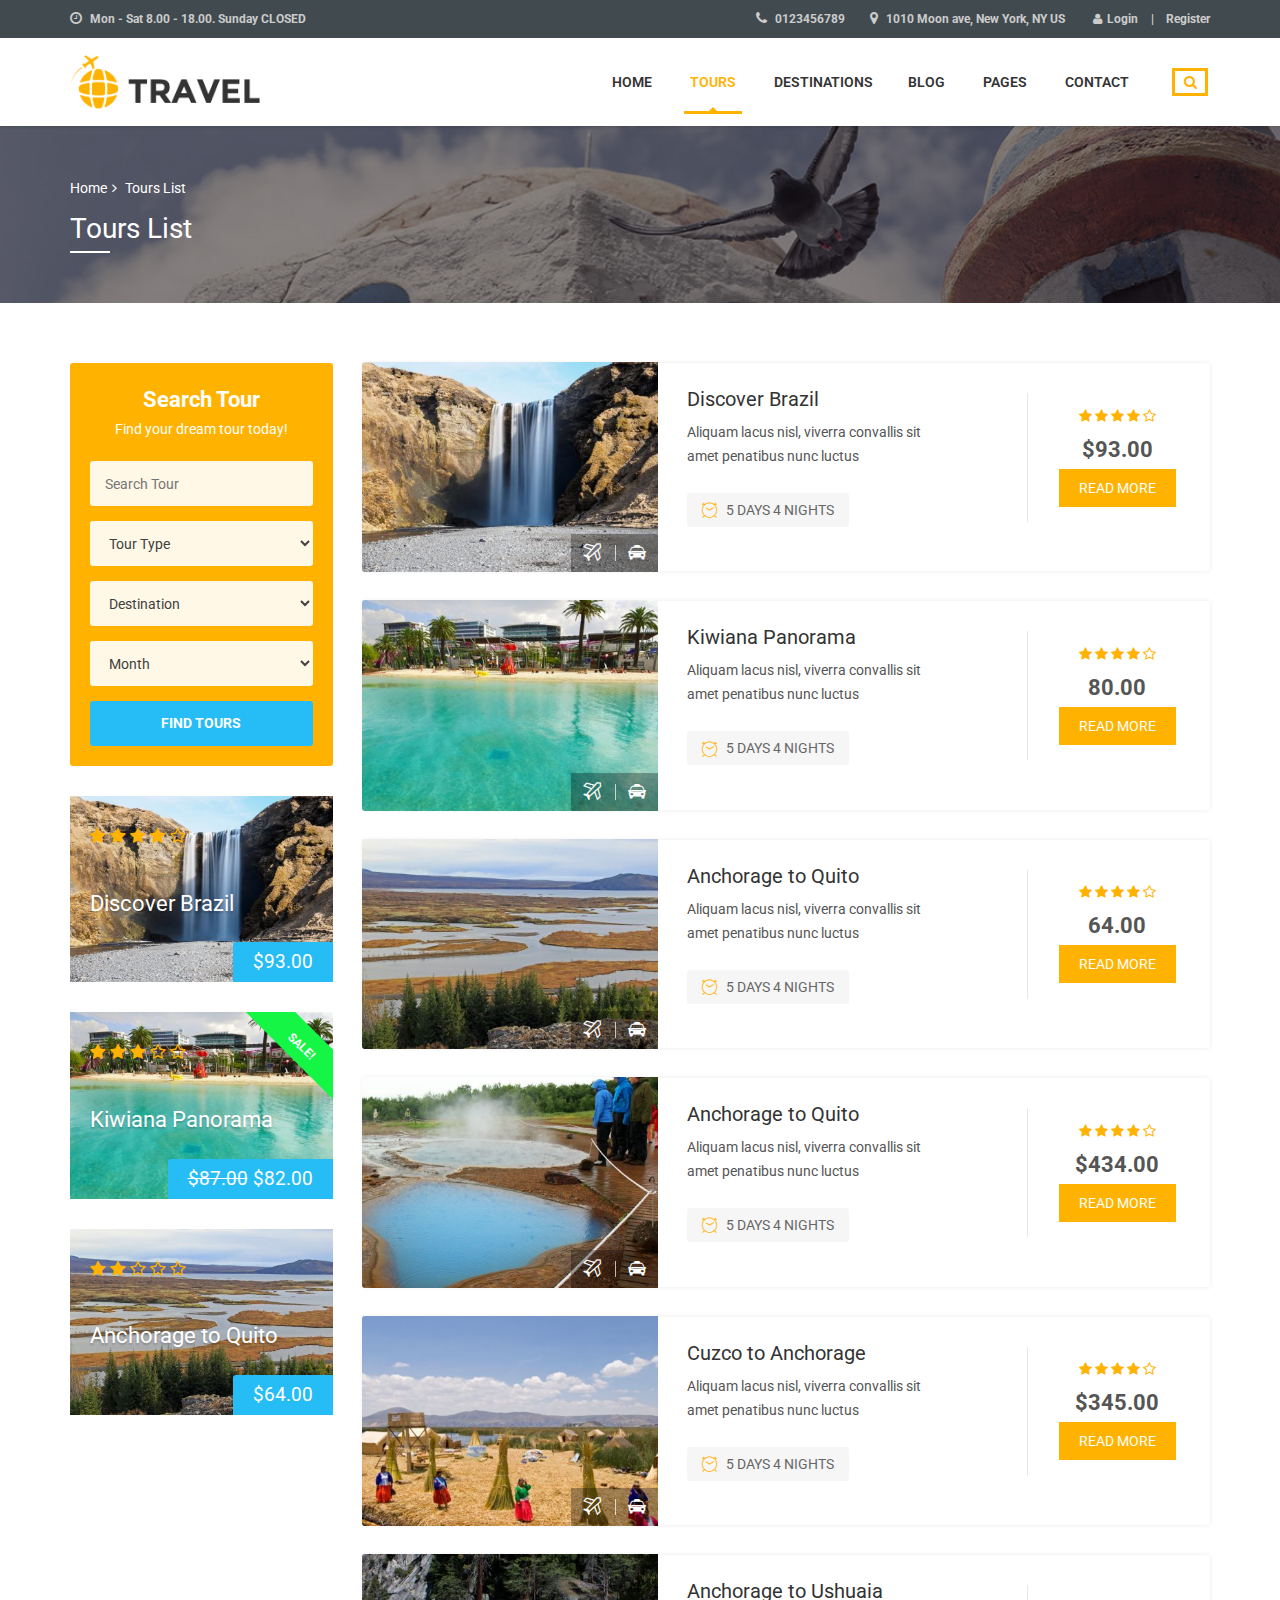
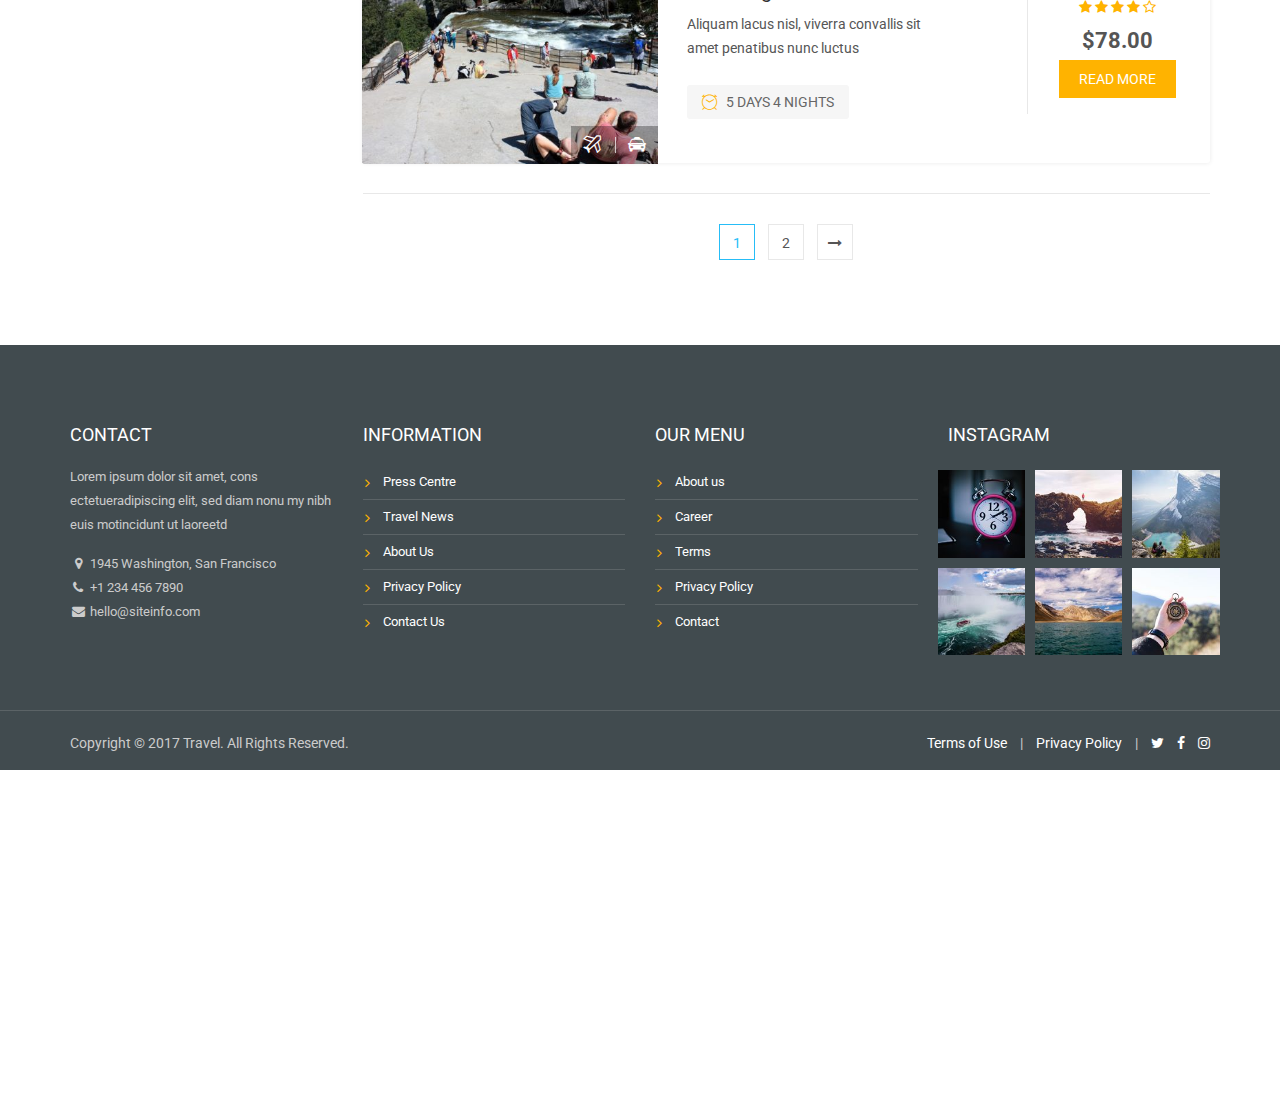
<file: tours-list.html>
<!DOCTYPE html>
<html lang="en-US" prefix="og: http://ogp.me/ns#">

<!-- Mirrored from html.physcode.com/travel/tours-list.html by HTTrack Website Copier/3.x [XR&CO'2014], Mon, 08 Apr 2019 11:14:53 GMT -->
<head>
	<meta http-equiv="Content-Type" content="text/html; charset=UTF-8">

	<meta name="viewport" content="width=device-width">
	<title>Product</title>
	<link rel="profile" href="http://gmpg.org/xfn/11">
	<link rel="pingback" href="xmlrpc.html">
	<link rel="stylesheet" href="http://fonts.googleapis.com/css?family=Roboto:300,400,500,700">
	<link rel="stylesheet" href="assets/css/bootstrap.min.css" type="text/css" media="all">
	<link rel="stylesheet" href="assets/css/font-awesome.min.css" type="text/css" media="all">
	<link rel="stylesheet" href="assets/css/flaticon.css" type="text/css" media="all">
	<link rel="stylesheet" href="assets/css/font-linearicons.css" type="text/css" media="all">
	<link rel="stylesheet" href="style.css" type="text/css" media="all">
	<link rel="stylesheet" href="assets/css/travel-setting.css" type="text/css" media="all">
	<link rel="shortcut icon" href="images/favicon.png" type="image/x-icon">
</head>

<body class="archive travel_tour travel_tour-page">
<div class="wrapper-container">
	<header id="masthead" class="site-header sticky_header affix-top">
		<div class="header_top_bar">
			<div class="container">
				<div class="row">
					<div class="col-sm-4">
						<aside id="text-15" class="widget_text">
							<div class="textwidget">
								<ul class="top_bar_info clearfix">
									<li><i class="fa fa-clock-o"></i> Mon - Sat 8.00 - 18.00. Sunday CLOSED</li>
								</ul>
							</div>
						</aside>
					</div>
					<div class="col-sm-8 topbar-right">
						<aside id="text-7" class="widget widget_text">
							<div class="textwidget">
								<ul class="top_bar_info clearfix">
									<li><i class="fa fa-phone"></i> 0123456789</li>
									<li class="hidden-info">
										<i class="fa fa-map-marker"></i> 1010 Moon ave, New York, NY US
									</li>
								</ul>
							</div>
						</aside>
						<aside id="travel_login_register_from-2" class="widget widget_login_form">
							<span class="show_from login"><i class="fa fa-user"></i>Login</span>

							<div class="form_popup from_login" tabindex="-1">
								<div class="inner-form">
									<div class="closeicon"></div>
									<h3>Login</h3>
									<form name="loginform" id="loginform" action="#" method="post">
										<p class="login-username">
											<label for="user_login">Username or Email Address</label>
											<input type="text" name="log" id="user_login" class="input" value="" size="20">
										</p>
										<p class="login-password">
											<label for="user_pass">Password</label>
											<input type="password" name="pwd" id="user_pass" class="input" value="" size="20">
										</p>
										<p class="login-remember">
											<label><input name="rememberme" type="checkbox" id="rememberme" value="forever"> Remember Me</label>
										</p>
										<p class="login-submit">
											<input type="submit" name="wp-submit" id="wp-submit" class="button button-primary" value="Log In">
											<input type="hidden" name="redirect_to" value="">
										</p>
									</form>
									<a href="#" title="Lost your password?" class="lost-pass">Lost your password?</a>
								</div>
							</div>
							<span class="register_btn">Register</span>
							<div class="form_popup from_register" tabindex="-1">
								<div class="inner-form">
									<div class="closeicon"></div>
									<h3>Register</h3>
									<form method="post" class="register">
										<p class="form-row">
											<label for="reg_username">Username <span class="required">*</span></label>
											<input type="text" class="input" name="username" id="reg_username" value="" autocomplete="off">
										</p>
										<p class="form-row">
											<label for="reg_email">Email address <span class="required">*</span></label>
											<input type="email" class="input" name="email" id="reg_email" value="">
										</p>
										<p class="form-row">
											<label for="reg_password">Password <span class="required">*</span></label>
											<input type="password" class="input" name="password" id="reg_password">
										</p>
										<div style="left: -999em; position: absolute;">
											<label for="trap">Anti-spam</label><input type="text" name="email_2" id="trap" tabindex="-1" autocomplete="off">
										</div>
										<p class="form-row">
											<input type="submit" class="button" name="register" value="Register">
										</p>
									</form>
								</div>
							</div>
							<div class="background-overlay"></div>
						</aside>
					</div>
				</div>
			</div>
		</div>
		<div class="navigation-menu">
			<div class="container">
				<div class="menu-mobile-effect navbar-toggle button-collapse" data-activates="mobile-demo">
					<span class="icon-bar"></span>
					<span class="icon-bar"></span>
					<span class="icon-bar"></span>
				</div>
				<div class="width-logo sm-logo">
					<a href="index.html" title="Travel" rel="home">
						<img src="images/logo_sticky.png" alt="Logo" width="474" height="130" class="logo_transparent_static">
						<img src="images/logo_sticky.png" alt="Sticky logo" width="474" height="130" class="logo_sticky">
					</a>
				</div>
				<nav class="width-navigation">
					<ul class="nav navbar-nav menu-main-menu side-nav" id="mobile-demo">
						<li>
							<a href="#">Home</a>
						</li>
						<li class="current-menu-ancestor current-menu-parent menu-item-has-children">
							<a href="tours.html">Tours</a>
							<ul class="sub-menu">
								<li><a href="single-tour.html">Single Tour</a></li>
								<li><a href="#">Layout</a>
									<ul class="sub-menu">
										<li><a href="tours-list.html">Tour List</a></li>
										<li><a href="tours-2-cols.html">Grid – 2 cols</a></li>
										<li><a href="tours.html">Grid – 3 cols(width sidebar)</a></li>
										<li><a href="tours-3-cols.html">Grid – 3 cols (no sidebar)</a></li>
										<li><a href="tours-4-cols.html">Grid – 4 cols</a></li>
									</ul>
								</li>
							</ul>
						</li>

						<li><a href="destinations.html">Destinations</a></li><li><a href="blog.html">Blog</a></li>

						<li class="menu-item-has-children">
							<a href="#">Pages</a>
							<ul class="sub-menu">


								<li><a href="gallery.html">Gallery</a></li>
								<li><a href="travel-tips.html">Travel Tips</a></li>
								<li><a href="typography.html">Typography</a></li><li><a href="checkout.html">Checkout</a></li>
							</ul>
						</li>
						<li><a href="contact.html">Contact</a></li>
						<li class="menu-right">
							<ul>
								<li id="travel_social_widget-2" class="widget travel_search">
									<div class="search-toggler-unit">
										<div class="search-toggler">
											<i class="fa fa-search"></i>
										</div>
									</div>
									<div class="search-menu search-overlay search-hidden">
										<div class="closeicon"></div>
										<form role="search" method="get" class="search-form" action="#">
											<input type="search" class="search-field" placeholder="Search ..." value="" name="s" title="Search for:">
											<input type="submit" class="search-submit font-awesome" value="&#xf002;">
										</form>
										<div class="background-overlay"></div>
									</div>
								</li>
							</ul>
						</li>
					</ul>
				</nav>
			</div>
		</div>
	</header>
	<div class="site wrapper-content">
		<div class="top_site_main" style="background-image:url(images/banner/top-heading.jpg);">
			<div class="banner-wrapper container article_heading">
				<div class="breadcrumbs-wrapper">
					<ul class="phys-breadcrumb">
						<li><a href="index.html" class="home">Home</a></li>
						<li>Tours List</li>
					</ul>
				</div>
				<h1 class="heading_primary">Tours List</h1></div>
		</div>
		<section class="content-area">
			<div class="container">
				<div class="row">
					<div class="site-main col-sm-9 alignright">
						<ul class="tours products wrapper-tours-slider">
							<li class="item-list-tour col-md-12 product">
								<div class="content-list-tour">
									<div class="post_images">
										<a href="single-tour.html">
											<img width="430" height="305" src="images/tour/430x305/tour-1.jpg" alt="Discover Brazil" title="Discover Brazil">
										</a>
										<div class="group-icon">
											<a href="tours.html" data-toggle="tooltip" data-placement="top" title="" class="frist" data-original-title="Escorted Tour"><i class="flaticon-airplane-4"></i></a>
											<a href="tours.html" data-toggle="tooltip" data-placement="top" title="" data-original-title="Rail Tour"><i class="flaticon-cart-1"></i></a>
										</div>
									</div>
									<div class="wrapper_content">
										<div class="content-left">
											<div class="post_title"><h4>
												<a href="single-tour.html" rel="bookmark">Discover Brazil</a>
											</h4></div>
											<div class="description">
												<p>Aliquam lacus nisl, viverra convallis sit amet&nbsp;penatibus nunc&nbsp;luctus</p>
											</div>
											<span class="post_date">5 DAYS 4 NIGHTS</span></div>
										<div class="content-right">
											<div class="item_rating">
												<div class="item_rating">
													<i class="fa fa-star"></i>
													<i class="fa fa-star"></i>
													<i class="fa fa-star"></i>
													<i class="fa fa-star"></i>
													<i class="fa fa-star-o"></i>
												</div>
											</div>
											<span class="price">$93.00</span>
											<a rel="nofollow" href="single-tour.html" class="button product_type_tour_phys add_to_cart_button">Read more</a>
										</div>
									</div>
								</div>
							</li>
							<li class="item-list-tour col-md-12 product">
								<div class="content-list-tour">
									<div class="post_images">
										<a href="single-tour.html">
											<img width="430" height="305" src="images/tour/430x305/tour-2.jpg" alt="Discover Brazil" title="Discover Brazil">
										</a>
										<div class="group-icon">
											<a href="tours.html" data-toggle="tooltip" data-placement="top" title="" class="frist" data-original-title="Escorted Tour"><i class="flaticon-airplane-4"></i></a>
											<a href="tours.html" data-toggle="tooltip" data-placement="top" title="" data-original-title="Rail Tour"><i class="flaticon-cart-1"></i></a>
										</div>
									</div>
									<div class="wrapper_content">
										<div class="content-left">
											<div class="post_title"><h4>
												<a href="single-tour.html" rel="bookmark">Kiwiana Panorama</a>
											</h4></div>
											<div class="description">
												<p>Aliquam lacus nisl, viverra convallis sit amet&nbsp;penatibus nunc&nbsp;luctus</p>
											</div>
											<span class="post_date">5 DAYS 4 NIGHTS</span></div>
										<div class="content-right">
											<div class="item_rating">
												<div class="item_rating">
													<i class="fa fa-star"></i>
													<i class="fa fa-star"></i>
													<i class="fa fa-star"></i>
													<i class="fa fa-star"></i>
													<i class="fa fa-star-o"></i>
												</div>
											</div>
											<span class="price">80.00</span>
											<a rel="nofollow" href="single-tour.html" class="button product_type_tour_phys add_to_cart_button">Read more</a>
										</div>
									</div>
								</div>
							</li>
							<li class="item-list-tour col-md-12 product">
								<div class="content-list-tour">
									<div class="post_images">
										<a href="single-tour.html">
											<img width="430" height="305" src="images/tour/430x305/tour-3.jpg" alt="Discover Brazil" title="Discover Brazil">
										</a>
										<div class="group-icon">
											<a href="tours.html" data-toggle="tooltip" data-placement="top" title="" class="frist" data-original-title="Escorted Tour"><i class="flaticon-airplane-4"></i></a>
											<a href="tours.html" data-toggle="tooltip" data-placement="top" title="" data-original-title="Rail Tour"><i class="flaticon-cart-1"></i></a>
										</div>
									</div>
									<div class="wrapper_content">
										<div class="content-left">
											<div class="post_title"><h4>
												<a href="single-tour.html" rel="bookmark">Anchorage to Quito</a>
											</h4></div>
											<div class="description">
												<p>Aliquam lacus nisl, viverra convallis sit amet&nbsp;penatibus nunc&nbsp;luctus</p>
											</div>
											<span class="post_date">5 DAYS 4 NIGHTS</span></div>
										<div class="content-right">
											<div class="item_rating">
												<div class="item_rating">
													<i class="fa fa-star"></i>
													<i class="fa fa-star"></i>
													<i class="fa fa-star"></i>
													<i class="fa fa-star"></i>
													<i class="fa fa-star-o"></i>
												</div>
											</div>
											<span class="price">64.00</span>
											<a rel="nofollow" href="single-tour.html" class="button product_type_tour_phys add_to_cart_button">Read more</a>
										</div>
									</div>
								</div>
							</li>
							<li class="item-list-tour col-md-12 product">
								<div class="content-list-tour">
									<div class="post_images">
										<a href="single-tour.html">
											<img width="430" height="305" src="images/tour/430x305/tour-4.jpg" alt="Discover Brazil" title="Discover Brazil">
										</a>
										<div class="group-icon">
											<a href="tours.html" data-toggle="tooltip" data-placement="top" title="" class="frist" data-original-title="Escorted Tour"><i class="flaticon-airplane-4"></i></a>
											<a href="tours.html" data-toggle="tooltip" data-placement="top" title="" data-original-title="Rail Tour"><i class="flaticon-cart-1"></i></a>
										</div>
									</div>
									<div class="wrapper_content">
										<div class="content-left">
											<div class="post_title"><h4>
												<a href="single-tour.html" rel="bookmark">Anchorage to Quito</a>
											</h4></div>
											<div class="description">
												<p>Aliquam lacus nisl, viverra convallis sit amet&nbsp;penatibus nunc&nbsp;luctus</p>
											</div>
											<span class="post_date">5 DAYS 4 NIGHTS</span></div>
										<div class="content-right">
											<div class="item_rating">
												<div class="item_rating">
													<i class="fa fa-star"></i>
													<i class="fa fa-star"></i>
													<i class="fa fa-star"></i>
													<i class="fa fa-star"></i>
													<i class="fa fa-star-o"></i>
												</div>
											</div>
											<span class="price">$434.00</span>
											<a rel="nofollow" href="single-tour.html" class="button product_type_tour_phys add_to_cart_button">Read more</a>
										</div>
									</div>
								</div>
							</li>
							<li class="item-list-tour col-md-12 product">
								<div class="content-list-tour">
									<div class="post_images">
										<a href="single-tour.html">
											<img width="430" height="305" src="images/tour/430x305/tour-5.jpg" alt="Discover Brazil" title="Discover Brazil">
										</a>
										<div class="group-icon">
											<a href="tours.html" data-toggle="tooltip" data-placement="top" title="" class="frist" data-original-title="Escorted Tour"><i class="flaticon-airplane-4"></i></a>
											<a href="tours.html" data-toggle="tooltip" data-placement="top" title="" data-original-title="Rail Tour"><i class="flaticon-cart-1"></i></a>
										</div>
									</div>
									<div class="wrapper_content">
										<div class="content-left">
											<div class="post_title"><h4>
												<a href="single-tour.html" rel="bookmark">Cuzco to Anchorage</a>
											</h4></div>
											<div class="description">
												<p>Aliquam lacus nisl, viverra convallis sit amet&nbsp;penatibus nunc&nbsp;luctus</p>
											</div>
											<span class="post_date">5 DAYS 4 NIGHTS</span></div>
										<div class="content-right">
											<div class="item_rating">
												<div class="item_rating">
													<i class="fa fa-star"></i>
													<i class="fa fa-star"></i>
													<i class="fa fa-star"></i>
													<i class="fa fa-star"></i>
													<i class="fa fa-star-o"></i>
												</div>
											</div>
											<span class="price">$345.00</span>
											<a rel="nofollow" href="single-tour.html" class="button product_type_tour_phys add_to_cart_button">Read more</a>
										</div>
									</div>
								</div>
							</li>
							<li class="item-list-tour col-md-12 product">
								<div class="content-list-tour">
									<div class="post_images">
										<a href="single-tour.html">
											<img width="430" height="305" src="images/tour/430x305/tour-6.jpg" alt="Discover Brazil" title="Discover Brazil">
										</a>
										<div class="group-icon">
											<a href="tours.html" data-toggle="tooltip" data-placement="top" title="" class="frist" data-original-title="Escorted Tour"><i class="flaticon-airplane-4"></i></a>
											<a href="tours.html" data-toggle="tooltip" data-placement="top" title="" data-original-title="Rail Tour"><i class="flaticon-cart-1"></i></a>
										</div>
									</div>
									<div class="wrapper_content">
										<div class="content-left">
											<div class="post_title"><h4>
												<a href="single-tour.html" rel="bookmark">Anchorage to Ushuaia</a>
											</h4></div>
											<div class="description">
												<p>Aliquam lacus nisl, viverra convallis sit amet&nbsp;penatibus nunc&nbsp;luctus</p>
											</div>
											<span class="post_date">5 DAYS 4 NIGHTS</span></div>
										<div class="content-right">
											<div class="item_rating">
												<div class="item_rating">
													<i class="fa fa-star"></i>
													<i class="fa fa-star"></i>
													<i class="fa fa-star"></i>
													<i class="fa fa-star"></i>
													<i class="fa fa-star-o"></i>
												</div>
											</div>
											<span class="price">$78.00</span>
											<a rel="nofollow" href="single-tour.html" class="button product_type_tour_phys add_to_cart_button">Read more</a>
										</div>
									</div>
								</div>
							</li>
						</ul>
						<div class="navigation paging-navigation" role="navigation">
							<ul class="page-numbers">
								<li><span class="page-numbers current">1</span></li>
								<li><a class="page-numbers" href="#">2</a></li>
								<li><a class="next page-numbers" href="#"><i class="fa fa-long-arrow-right"></i></a>
								</li>
							</ul>
						</div>
					</div>
					<div class="widget-area align-left col-sm-3">
						<div class="search_tour">
							<div class="form-block block-after-indent">
								<h3 class="form-block_title">Search Tour</h3>
								<div class="form-block__description">Find your dream tour today!</div>
								<form method="get" action="#">
									<input type="hidden" name="tour_search" value="1">
									<input type="text" placeholder="Search Tour" value="" name="name_tour">
									<select name="tourtax[tour_phys]">
										<option value="0">Tour Type</option>
										<option value="escorted-tour">Escorted Tour</option>
										<option value="rail-tour">Rail Tour</option>
										<option value="river-cruise">River Cruise</option>
										<option value="tour-cruise">Tour &amp; Cruise</option>
										<option value="wildlife">Wildlife</option>
									</select>
									<select name="tourtax[pa_destination]">
										<option value="0">Destination</option>
										<option value="china">Brazil</option>
										<option value="canada">Canada</option>
										<option value="cuba">Cuba</option>
										<option value="italy">Italy</option>
										<option value="philippines">Philippines</option>
										<option value="usa">USA</option>
									</select>
									<select name="tourtax[pa_month]">
										<option value="0">Month</option>
										<option value="january">January</option>
										<option value="february">February</option>
										<option value="march">March</option>
										<option value="april">April</option>
										<option value="may">May</option>
										<option value="june">June</option>
										<option value="july">July</option>
										<option value="august">August</option>
										<option value="september">September</option>
										<option value="october">October</option>
										<option value="november">November</option>
										<option value="december">December</option>
									</select>
									<button type="submit">Find Tours</button>
								</form>
							</div>
						</div>
						<aside class="widget widget_travel_tour">
							<div class="wrapper-special-tours">
								<div class="inner-special-tours">
									<a href="single-tour.html">
										<img width="430" height="305" src="images/tour/430x305/tour-1.jpg" alt="Discover Brazil" title="Discover Brazil"></a>
									<div class="item_rating">
										<i class="fa fa-star"></i>
										<i class="fa fa-star"></i>
										<i class="fa fa-star"></i>
										<i class="fa fa-star"></i>
										<i class="fa fa-star-o"></i>
									</div>
									<div class="post_title"><h3>
										<a href="single-tour.html" rel="bookmark">Discover Brazil</a>
									</h3></div>
									<div class="item_price">
										<span class="price">$93.00</span>
									</div>
								</div>
								<div class="inner-special-tours">
									<a href="single-tour.html">
										<span class="onsale">Sale!</span>
										<img width="430" height="305" src="images/tour/430x305/tour-2.jpg" alt="Discover Brazil" title="Discover Brazil"></a>
									<div class="item_rating">
										<i class="fa fa-star"></i>
										<i class="fa fa-star"></i>
										<i class="fa fa-star"></i>
										<i class="fa fa-star-o"></i>
										<i class="fa fa-star-o"></i>
									</div>
									<div class="post_title"><h3>
										<a href="single-tour.html" rel="bookmark">Kiwiana Panorama</a>
									</h3></div>
									<div class="item_price">
										<span class="price"><del>$87.00</del>
										<ins>$82.00</ins></span>
									</div>
								</div>
								<div class="inner-special-tours">
									<a href="single-tour.html">
										<img width="430" height="305" src="images/tour/430x305/tour-3.jpg" alt="Discover Brazil" title="Discover Brazil">
									</a>
									<div class="item_rating">
										<i class="fa fa-star"></i>
										<i class="fa fa-star"></i>
										<i class="fa fa-star-o"></i>
										<i class="fa fa-star-o"></i>
										<i class="fa fa-star-o"></i>
									</div>
									<div class="post_title"><h3>
										<a href="single-tour.html" rel="bookmark">Anchorage to Quito</a>
									</h3></div>
									<div class="item_price">
										<span class="price">$64.00</span>
									</div>
								</div>
							</div>
						</aside>
					</div>
				</div>
			</div>
		</section>
	</div>
	<div class="wrapper-footer wrapper-footer-newsletter">
		<div class="main-top-footer">
			<div class="container">
				<div class="row">
					<aside class="col-sm-3 widget_text"><h3 class="widget-title">CONTACT</h3>
						<div class="textwidget">
							<div class="footer-info">
								<p>Lorem ipsum dolor sit amet, cons ectetueradipiscing elit, sed diam nonu my nibh euis motincidunt ut laoreetd
								</p>
								<ul class="contact-info">
									<li><i class="fa fa-map-marker fa-fw"></i> 1945 Washington, San Francisco</li>
									<li><i class="fa fa-phone fa-fw"></i> +1 234 456 7890</li>
									<li>
										<i class="fa fa-envelope fa-fw"></i><a href="mailto:hello@siteinfo.com"> hello@siteinfo.com</a>
									</li>
								</ul>
							</div>
						</div>
					</aside>
					<aside class="col-sm-3 widget_text"><h3 class="widget-title">INFORMATION</h3>
						<div class="textwidget">
							<ul class="menu list-arrow">
								<li><a href="#">Press Centre</a></li>
								<li><a href="#">Travel News</a></li>
								<li><a href="#">About Us</a></li>
								<li><a href="#">Privacy Policy</a></li>
								<li><a href="#">Contact Us</a></li>
							</ul>
						</div>
					</aside>
					<aside class="col-sm-3 widget_text"><h3 class="widget-title">Our Menu</h3>
						<div class="textwidget">
							<ul class="menu list-arrow">
								<li><a href="#">About us</a></li>
								<li><a href="#">Career</a></li>
								<li><a href="#">Terms</a></li>
								<li><a href="#">Privacy Policy</a></li>
								<li><a href="#">Contact</a></li>
							</ul>
						</div>
					</aside>
					<aside class="col-sm-3 custom-instagram widget_text">
						<h3 class="widget-title">Instagram</h3>
						<div class="textwidget">
							<ul>
								<li><img src="images/instagram/1.jpg" alt="instagram"></li>
								<li><img src="images/instagram/2.jpg" alt="instagram"></li>
								<li><img src="images/instagram/3.jpg" alt="instagram"></li>
								<li><img src="images/instagram/4.jpg" alt="instagram"></li>
								<li><img src="images/instagram/5.jpg" alt="instagram"></li>
								<li><img src="images/instagram/6.jpg" alt="instagram"></li>
							</ul>
						</div>
					</aside>
				</div>
			</div>
		</div>
		<div class="container wrapper-copyright">
			<div class="row">
				<div class="col-sm-6">
					<div><p>Copyright © 2017 Travel. All Rights Reserved.</p></div>
				</div>
				<div class="col-sm-6">
					<aside id="text-5" class="widget_text">
						<div class="textwidget">
							<ul class="footer_menu">
								<li><a href="#">Terms of Use</a></li>
								<li>|</li>
								<li><a href="#">Privacy Policy</a></li>
								<li>|</li>
								<li><a href="https://twitter.com/physcode"><i class="fa fa-twitter"></i></a></li>
								<li><a href="https://www.facebook.com/physcode/"><i class="fa fa-facebook"></i></a></li>
								<li><a href="https://www.instagram.com/physcode/"><i class="fa fa-instagram"></i></a>
								</li>
							</ul>
						</div>
					</aside>
				</div>
			</div>
		</div>
	</div>
	<div class="wrapper-subscribe" style="background-image: url(images/home/bg_newletter.jpg)">
		<div class="subscribe_shadow"></div>
		<div class="form-subscribe parallax-section stick-to-bottom form-subscribe-full-width">
			<div class="shortcode_title text-white title-center title-decoration-bottom-center margin-bottom-3x">
				<div class="title_subtitle">To receive our best monthly deals</div>
				<h3 class="title_primary">JOIN THE NEWSLETTER</h3>
				<span class="line_after_title"></span>
			</div>
			<div class="form-subscribe-form-wrap">
				<aside class="mailchimp-container">
					<form class="epm-sign-up-form" name="epm-sign-up-form" action="#" method="post">
						<div class="epm-form-field">
							<label for="epm-email">Email Address</label>
							<input type="email" placeholder="Email Address" name="epm-email" tabindex="8" class="email" id="epm-email" value="">
						</div>


						<input type="submit" name="epm-submit-chimp" value="Sign Up Now" data-wait-text="Please wait..." tabindex="10" class="button btn epm-sign-up-button epm-submit-chimp">
					</form>
				</aside>
			</div>
		</div>
	</div>
</div>
<!--end coppyright-->
<script type='text/javascript' src='assets/js/jquery.min.js'></script>
<script type='text/javascript' src='assets/js/bootstrap.min.js'></script>
<script type='text/javascript' src='assets/js/vendors.js'></script>
<script type='text/javascript' src='assets/js/theme.js'></script>
</body>

<!-- Mirrored from html.physcode.com/travel/tours-list.html by HTTrack Website Copier/3.x [XR&CO'2014], Mon, 08 Apr 2019 11:14:53 GMT -->
</html>
</file>
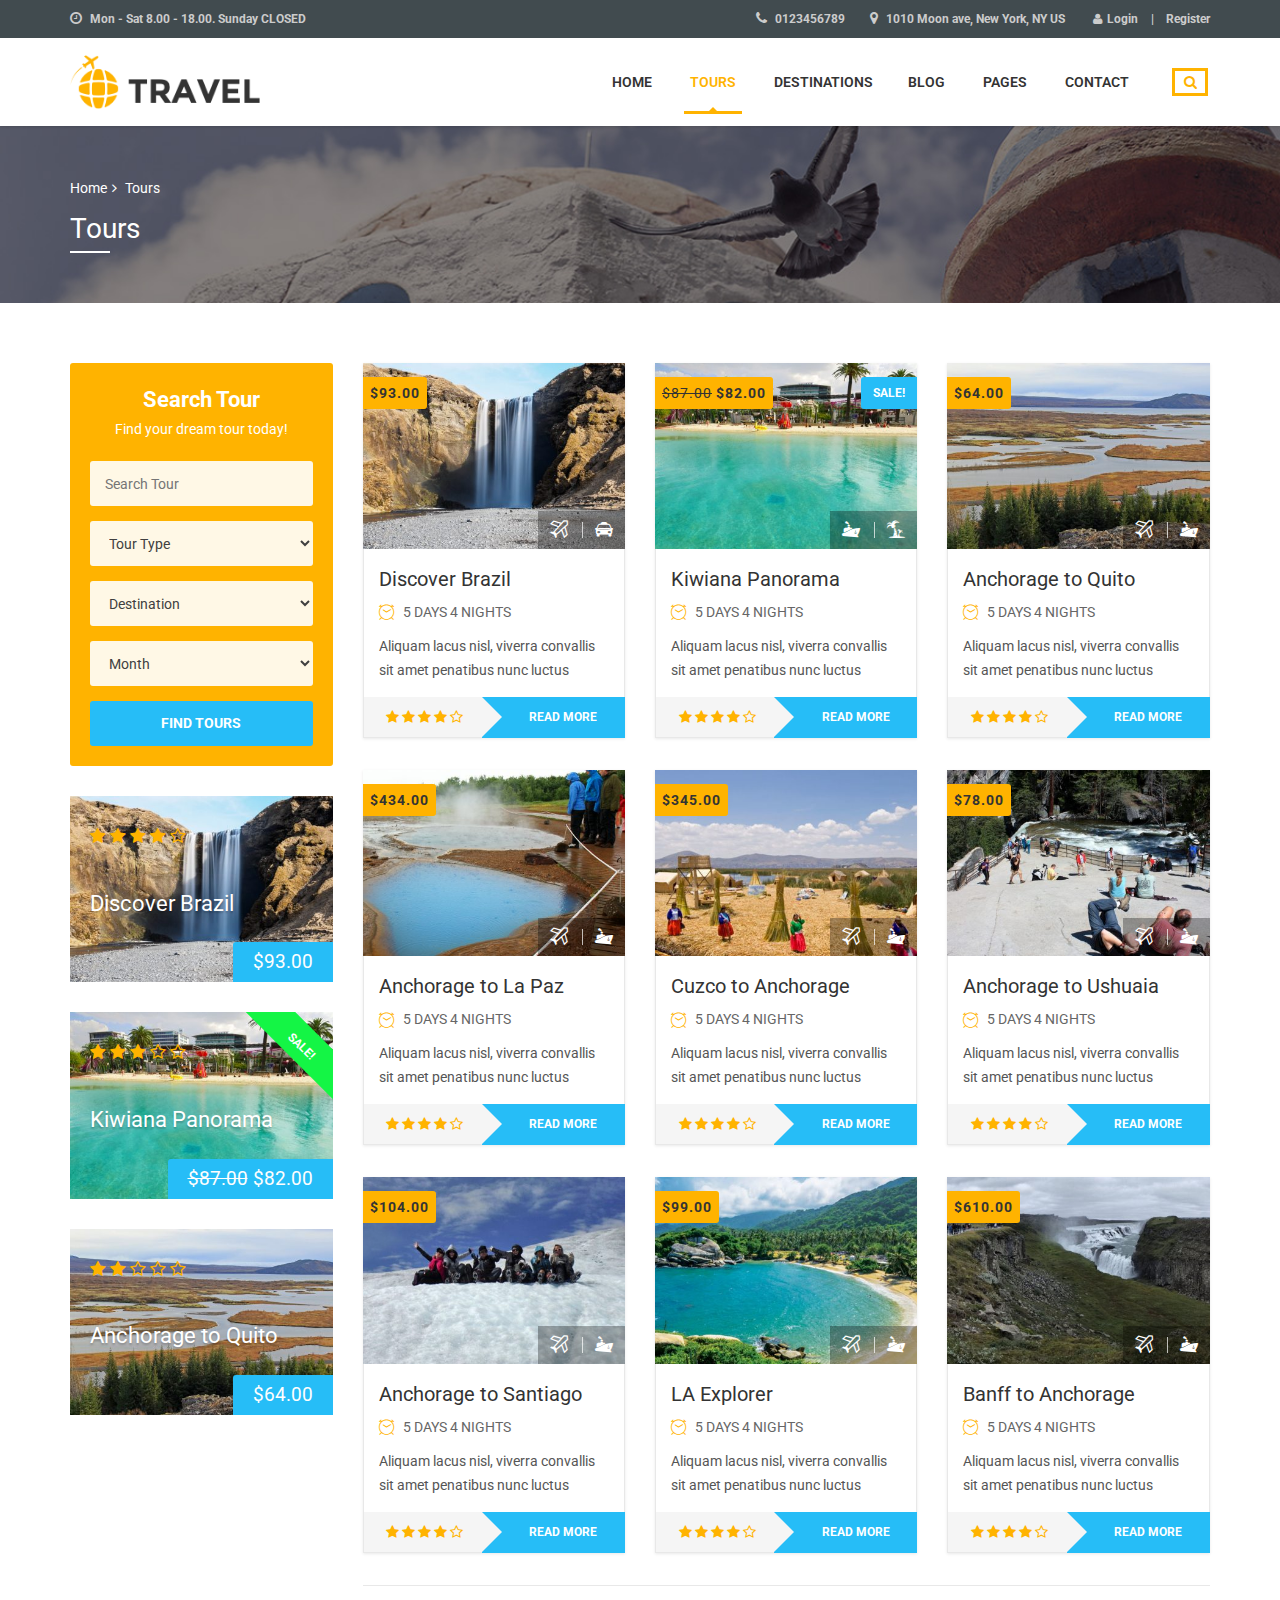
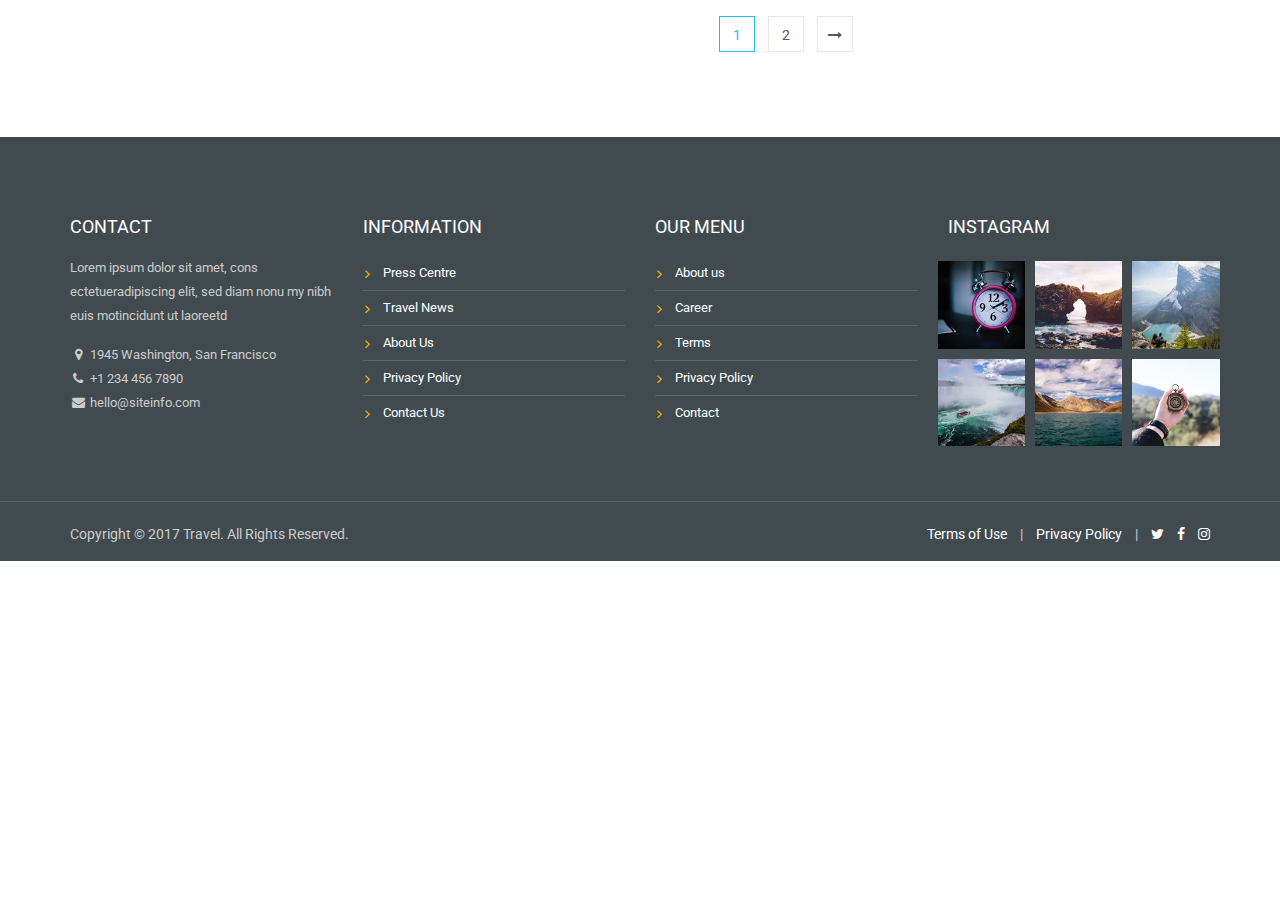
<file: tours.html>
<!DOCTYPE html>
<html lang="en-US" prefix="og: http://ogp.me/ns#">

<!-- Mirrored from html.physcode.com/travel/tours.html by HTTrack Website Copier/3.x [XR&CO'2014], Mon, 08 Apr 2019 11:14:19 GMT -->
<head>
	<meta http-equiv="Content-Type" content="text/html; charset=UTF-8">

	<meta name="viewport" content="width=device-width">
	<title>Tours</title>
	<link rel="profile" href="http://gmpg.org/xfn/11">
	<link rel="pingback" href="xmlrpc.html">
	<link rel="stylesheet" href="http://fonts.googleapis.com/css?family=Roboto:300,400,500,700">
	<link rel="stylesheet" href="assets/css/bootstrap.min.css" type="text/css" media="all">
	<link rel="stylesheet" href="assets/css/font-awesome.min.css" type="text/css" media="all">
	<link rel="stylesheet" href="assets/css/flaticon.css" type="text/css" media="all">
	<link rel="stylesheet" href="assets/css/font-linearicons.css" type="text/css" media="all">
	<link rel="stylesheet" href="style.css" type="text/css" media="all">
	<link rel="stylesheet" href="assets/css/travel-setting.css" type="text/css" media="all">
	<link rel="shortcut icon" href="images/favicon.png" type="image/x-icon">
</head>

<body class="archive travel_tour travel_tour-page">
<div class="wrapper-container">
	<header id="masthead" class="site-header sticky_header affix-top">
		<div class="header_top_bar">
			<div class="container">
				<div class="row">
					<div class="col-sm-4">
						<aside id="text-15" class="widget_text">
							<div class="textwidget">
								<ul class="top_bar_info clearfix">
									<li><i class="fa fa-clock-o"></i> Mon - Sat 8.00 - 18.00. Sunday CLOSED</li>
								</ul>
							</div>
						</aside>
					</div>
					<div class="col-sm-8 topbar-right">
						<aside id="text-7" class="widget widget_text">
							<div class="textwidget">
								<ul class="top_bar_info clearfix">
									<li><i class="fa fa-phone"></i> 0123456789</li>
									<li class="hidden-info">
										<i class="fa fa-map-marker"></i> 1010 Moon ave, New York, NY US
									</li>
								</ul>
							</div>
						</aside>
						<aside id="travel_login_register_from-2" class="widget widget_login_form">
							<span class="show_from login"><i class="fa fa-user"></i>Login</span>

							<div class="form_popup from_login" tabindex="-1">
								<div class="inner-form">
									<div class="closeicon"></div>
									<h3>Login</h3>
									<form name="loginform" id="loginform" action="#" method="post">
										<p class="login-username">
											<label for="user_login">Username or Email Address</label>
											<input type="text" name="log" id="user_login" class="input" value="" size="20">
										</p>
										<p class="login-password">
											<label for="user_pass">Password</label>
											<input type="password" name="pwd" id="user_pass" class="input" value="" size="20">
										</p>
										<p class="login-remember">
											<label><input name="rememberme" type="checkbox" id="rememberme" value="forever"> Remember Me</label>
										</p>
										<p class="login-submit">
											<input type="submit" name="wp-submit" id="wp-submit" class="button button-primary" value="Log In">
											<input type="hidden" name="redirect_to" value="">
										</p>
									</form>
									<a href="#" title="Lost your password?" class="lost-pass">Lost your password?</a>
								</div>
							</div>
							<span class="register_btn">Register</span>
							<div class="form_popup from_register" tabindex="-1">
								<div class="inner-form">
									<div class="closeicon"></div>
									<h3>Register</h3>
									<form method="post" class="register">
										<p class="form-row">
											<label for="reg_username">Username <span class="required">*</span></label>
											<input type="text" class="input" name="username" id="reg_username" value="" autocomplete="off">
										</p>
										<p class="form-row">
											<label for="reg_email">Email address <span class="required">*</span></label>
											<input type="email" class="input" name="email" id="reg_email" value="">
										</p>
										<p class="form-row">
											<label for="reg_password">Password <span class="required">*</span></label>
											<input type="password" class="input" name="password" id="reg_password">
										</p>
										<div style="left: -999em; position: absolute;">
											<label for="trap">Anti-spam</label><input type="text" name="email_2" id="trap" tabindex="-1" autocomplete="off">
										</div>
										<p class="form-row">
											<input type="submit" class="button" name="register" value="Register">
										</p>
									</form>
								</div>
							</div>
							<div class="background-overlay"></div>
						</aside>
					</div>
				</div>
			</div>
		</div>
		<div class="navigation-menu">
			<div class="container">
				<div class="menu-mobile-effect navbar-toggle button-collapse" data-activates="mobile-demo">
					<span class="icon-bar"></span>
					<span class="icon-bar"></span>
					<span class="icon-bar"></span>
				</div>
				<div class="width-logo sm-logo">
					<a href="index.html" title="Travel" rel="home">
						<img src="images/logo_sticky.png" alt="Logo" width="474" height="130" class="logo_transparent_static">
						<img src="images/logo_sticky.png" alt="Sticky logo" width="474" height="130" class="logo_sticky">
					</a>
				</div>
				<nav class="width-navigation">
					<ul class="nav navbar-nav menu-main-menu side-nav" id="mobile-demo">
						<li>
							<a href="#">Home</a>
						</li>
						<li class="current-menu-ancestor current-menu-parent menu-item-has-children">
							<a href="tours.html">Tours</a>
							<ul class="sub-menu">
								<li><a href="single-tour.html">Single Tour</a></li>
								<li><a href="#">Layout</a>
									<ul class="sub-menu">
										<li><a href="tours-list.html">Tour List</a></li>
										<li><a href="tours-2-cols.html">Grid – 2 cols</a></li>
										<li><a href="tours.html">Grid – 3 cols(width sidebar)</a></li>
										<li><a href="tours-3-cols.html">Grid – 3 cols (no sidebar)</a></li>
										<li><a href="tours-4-cols.html">Grid – 4 cols</a></li>
									</ul>
								</li>
							</ul>
						</li>

						<li><a href="destinations.html">Destinations</a></li><li><a href="blog.html">Blog</a></li>

						<li class="menu-item-has-children">
							<a href="#">Pages</a>
							<ul class="sub-menu">


								<li><a href="gallery.html">Gallery</a></li>
								<li><a href="travel-tips.html">Travel Tips</a></li>
								<li><a href="typography.html">Typography</a></li><li><a href="checkout.html">Checkout</a></li>
							</ul>
						</li>
						<li><a href="contact.html">Contact</a></li>
						<li class="menu-right">
							<ul>
								<li id="travel_social_widget-2" class="widget travel_search">
									<div class="search-toggler-unit">
										<div class="search-toggler">
											<i class="fa fa-search"></i>
										</div>
									</div>
									<div class="search-menu search-overlay search-hidden">
										<div class="closeicon"></div>
										<form role="search" method="get" class="search-form" action="#">
											<input type="search" class="search-field" placeholder="Search ..." value="" name="s" title="Search for:">
											<input type="submit" class="search-submit font-awesome" value="&#xf002;">
										</form>
										<div class="background-overlay"></div>
									</div>
								</li>
							</ul>
						</li>
					</ul>
				</nav>
			</div>
		</div>
	</header>
	<div class="site wrapper-content">
		<div class="top_site_main" style="background-image:url(images/banner/top-heading.jpg);">
			<div class="banner-wrapper container article_heading">
				<div class="breadcrumbs-wrapper">
					<ul class="phys-breadcrumb">
						<li><a href="index.html" class="home">Home</a></li>
						<li>Tours</li>
					</ul>
				</div>
				<h1 class="heading_primary">Tours</h1></div>
		</div>
		<section class="content-area">
			<div class="container">
				<div class="row">
					<div class="site-main col-sm-9 alignright">
						<ul class="tours products wrapper-tours-slider">
							<li class="item-tour col-md-4 col-sm-6 product">
								<div class="item_border item-product">
									<div class="post_images">
										<a href="single-tour.html">
											<span class="price">$93.00</span>
											<img width="430" height="305" src="images/tour/430x305/tour-1.jpg" alt="Discover Brazil" title="Discover Brazil">
										</a>
										<div class="group-icon">
											<a href="tours.html" data-toggle="tooltip" data-placement="top" title="" class="frist" data-original-title="Escorted Tour"><i class="flaticon-airplane-4"></i></a>
											<a href="tours.html" data-toggle="tooltip" data-placement="top" title="" data-original-title="Rail Tour"><i class="flaticon-cart-1"></i></a>
										</div>
									</div>
									<div class="wrapper_content">
										<div class="post_title"><h4>
											<a href="single-tour.html" rel="bookmark">Discover Brazil</a>
										</h4></div>
										<span class="post_date">5 DAYS 4 NIGHTS</span>
										<div class="description">
											<p>Aliquam lacus nisl, viverra convallis sit amet&nbsp;penatibus nunc&nbsp;luctus</p>
										</div>
									</div>
									<div class="read_more">
										<div class="item_rating">
											<i class="fa fa-star"></i>
											<i class="fa fa-star"></i>
											<i class="fa fa-star"></i>
											<i class="fa fa-star"></i>
											<i class="fa fa-star-o"></i>
										</div>
										<a rel="nofollow" href="single-tour.html" class="button product_type_tour_phys add_to_cart_button">Read more</a>
									</div>
								</div>
							</li>
							<li class="item-tour col-md-4 col-sm-6 product">
								<div class="item_border item-product">
									<div class="post_images">
										<a href="single-tour.html">
											<span class="price"><del>$87.00</del>
												<ins>$82.00</ins>
											</span>
											<span class="onsale">Sale!</span>
											<img width="430" height="305" src="images/tour/430x305/tour-2.jpg" alt="Discover Brazil" title="Discover Brazil">
										</a>
										<div class="group-icon">
											<a href="tours.html" data-toggle="tooltip" data-placement="top" title="" class="frist" data-original-title="River Cruise"><i class="flaticon-transport-2"></i></a>
											<a href="tours.html" data-toggle="tooltip" data-placement="top" title="" data-original-title="Wildlife"><i class="flaticon-island"></i></a>
										</div>
									</div>
									<div class="wrapper_content">
										<div class="post_title"><h4>
											<a href="single-tour.html" rel="bookmark">Kiwiana Panorama</a>
										</h4></div>
										<span class="post_date">5 DAYS 4 NIGHTS</span>
										<div class="description">
											<p>Aliquam lacus nisl, viverra convallis sit amet&nbsp;penatibus nunc&nbsp;luctus</p>
										</div>
									</div>
									<div class="read_more">
										<div class="item_rating">
											<i class="fa fa-star"></i>
											<i class="fa fa-star"></i>
											<i class="fa fa-star"></i>
											<i class="fa fa-star"></i>
											<i class="fa fa-star-o"></i>
										</div>
										<a rel="nofollow" href="single-tour.html" class="button product_type_tour_phys add_to_cart_button">Read more</a>
									</div>
								</div>
							</li>
							<li class="item-tour col-md-4 col-sm-6 product">
								<div class="item_border item-product">
									<div class="post_images">
										<a href="single-tour.html">
											<span class="price">$64.00</span>
											<img width="430" height="305" src="images/tour/430x305/tour-3.jpg" alt="Discover Brazil" title="Discover Brazil">
										</a>
										<div class="group-icon">
											<a href="tours.html" data-toggle="tooltip" data-placement="top" title="" class="frist" data-original-title="Escorted Tour"><i class="flaticon-airplane-4"></i></a>
											<a href="tours.html" data-toggle="tooltip" data-placement="top" title="" data-original-title="River Cruise"><i class="flaticon-transport-2"></i></a>
										</div>
									</div>
									<div class="wrapper_content">
										<div class="post_title"><h4>
											<a href="single-tour.html" rel="bookmark">Anchorage to Quito</a>
										</h4></div>
										<span class="post_date">5 DAYS 4 NIGHTS</span>
										<div class="description">
											<p>Aliquam lacus nisl, viverra convallis sit amet&nbsp;penatibus nunc&nbsp;luctus</p>
										</div>
									</div>
									<div class="read_more">
										<div class="item_rating">
											<i class="fa fa-star"></i>
											<i class="fa fa-star"></i>
											<i class="fa fa-star"></i>
											<i class="fa fa-star"></i>
											<i class="fa fa-star-o"></i>
										</div>
										<a rel="nofollow" href="single-tour.html" class="button product_type_tour_phys add_to_cart_button">Read more</a>
									</div>
								</div>
							</li>
							<li class="item-tour col-md-4 col-sm-6 product">
								<div class="item_border item-product">
									<div class="post_images">
										<a href="single-tour.html">
											<span class="price">$434.00</span>
											<img width="430" height="305" src="images/tour/430x305/tour-4.jpg" alt="Discover Brazil" title="Discover Brazil">
										</a>
										<div class="group-icon">
											<a href="tours.html" data-toggle="tooltip" data-placement="top" title="" class="frist" data-original-title="Escorted Tour"><i class="flaticon-airplane-4"></i></a>
											<a href="tours.html" data-toggle="tooltip" data-placement="top" title="" data-original-title="River Cruise"><i class="flaticon-transport-2"></i></a>
										</div>
									</div>
									<div class="wrapper_content">
										<div class="post_title"><h4>
											<a href="single-tour.html" rel="bookmark">Anchorage to La Paz</a>
										</h4></div>
										<span class="post_date">5 DAYS 4 NIGHTS</span>
										<div class="description">
											<p>Aliquam lacus nisl, viverra convallis sit amet&nbsp;penatibus nunc&nbsp;luctus</p>
										</div>
									</div>
									<div class="read_more">
										<div class="item_rating">
											<i class="fa fa-star"></i>
											<i class="fa fa-star"></i>
											<i class="fa fa-star"></i>
											<i class="fa fa-star"></i>
											<i class="fa fa-star-o"></i>
										</div>
										<a rel="nofollow" href="single-tour.html" class="button product_type_tour_phys add_to_cart_button">Read more</a>
									</div>
								</div>
							</li>
							<li class="item-tour col-md-4 col-sm-6 product">
								<div class="item_border item-product">
									<div class="post_images">
										<a href="single-tour.html">
											<span class="price">$345.00</span>
											<img width="430" height="305" src="images/tour/430x305/tour-5.jpg" alt="Discover Brazil" title="Discover Brazil">
										</a>
										<div class="group-icon">
											<a href="tours.html" data-toggle="tooltip" data-placement="top" title="" class="frist" data-original-title="Escorted Tour"><i class="flaticon-airplane-4"></i></a>
											<a href="tours.html" data-toggle="tooltip" data-placement="top" title="" data-original-title="River Cruise"><i class="flaticon-transport-2"></i></a>
										</div>
									</div>
									<div class="wrapper_content">
										<div class="post_title"><h4>
											<a href="single-tour.html" rel="bookmark">Cuzco to Anchorage</a>
										</h4></div>
										<span class="post_date">5 DAYS 4 NIGHTS</span>
										<div class="description">
											<p>Aliquam lacus nisl, viverra convallis sit amet&nbsp;penatibus nunc&nbsp;luctus</p>
										</div>
									</div>
									<div class="read_more">
										<div class="item_rating">
											<i class="fa fa-star"></i>
											<i class="fa fa-star"></i>
											<i class="fa fa-star"></i>
											<i class="fa fa-star"></i>
											<i class="fa fa-star-o"></i>
										</div>
										<a rel="nofollow" href="single-tour.html" class="button product_type_tour_phys add_to_cart_button">Read more</a>
									</div>
								</div>
							</li>
							<li class="item-tour col-md-4 col-sm-6 product">
								<div class="item_border item-product">
									<div class="post_images">
										<a href="single-tour.html">
											<span class="price">$78.00</span>
											<img width="430" height="305" src="images/tour/430x305/tour-6.jpg" alt="Discover Brazil" title="Discover Brazil">
										</a>
										<div class="group-icon">
											<a href="tours.html" data-toggle="tooltip" data-placement="top" title="" class="frist" data-original-title="Escorted Tour"><i class="flaticon-airplane-4"></i></a>
											<a href="tours.html" data-toggle="tooltip" data-placement="top" title="" data-original-title="River Cruise"><i class="flaticon-transport-2"></i></a>
										</div>
									</div>
									<div class="wrapper_content">
										<div class="post_title"><h4>
											<a href="single-tour.html" rel="bookmark">Anchorage to Ushuaia</a>
										</h4></div>
										<span class="post_date">5 DAYS 4 NIGHTS</span>
										<div class="description">
											<p>Aliquam lacus nisl, viverra convallis sit amet&nbsp;penatibus nunc&nbsp;luctus</p>
										</div>
									</div>
									<div class="read_more">
										<div class="item_rating">
											<i class="fa fa-star"></i>
											<i class="fa fa-star"></i>
											<i class="fa fa-star"></i>
											<i class="fa fa-star"></i>
											<i class="fa fa-star-o"></i>
										</div>
										<a rel="nofollow" href="single-tour.html" class="button product_type_tour_phys add_to_cart_button">Read more</a>
									</div>
								</div>
							</li>
							<li class="item-tour col-md-4 col-sm-6 product">
								<div class="item_border item-product">
									<div class="post_images">
										<a href="single-tour.html">
											<span class="price">$104.00</span>
											<img width="430" height="305" src="images/tour/430x305/tour-7.jpg" alt="Discover Brazil" title="Discover Brazil">
										</a>
										<div class="group-icon">
											<a href="tours.html" data-toggle="tooltip" data-placement="top" title="" class="frist" data-original-title="Escorted Tour"><i class="flaticon-airplane-4"></i></a>
											<a href="tours.html" data-toggle="tooltip" data-placement="top" title="" data-original-title="River Cruise"><i class="flaticon-transport-2"></i></a>
										</div>
									</div>
									<div class="wrapper_content">
										<div class="post_title"><h4>
											<a href="single-tour.html" rel="bookmark">Anchorage to Santiago</a>
										</h4></div>
										<span class="post_date">5 DAYS 4 NIGHTS</span>
										<div class="description">
											<p>Aliquam lacus nisl, viverra convallis sit amet&nbsp;penatibus nunc&nbsp;luctus</p>
										</div>
									</div>
									<div class="read_more">
										<div class="item_rating">
											<i class="fa fa-star"></i>
											<i class="fa fa-star"></i>
											<i class="fa fa-star"></i>
											<i class="fa fa-star"></i>
											<i class="fa fa-star-o"></i>
										</div>
										<a rel="nofollow" href="single-tour.html" class="button product_type_tour_phys add_to_cart_button">Read more</a>
									</div>
								</div>
							</li>
							<li class="item-tour col-md-4 col-sm-6 product">
								<div class="item_border item-product">
									<div class="post_images">
										<a href="single-tour.html">
											<span class="price">$99.00</span>
											<img width="430" height="305" src="images/tour/430x305/tour-8.jpg" alt="Discover Brazil" title="Discover Brazil">
										</a>
										<div class="group-icon">
											<a href="tours.html" data-toggle="tooltip" data-placement="top" title="" class="frist" data-original-title="Escorted Tour"><i class="flaticon-airplane-4"></i></a>
											<a href="tours.html" data-toggle="tooltip" data-placement="top" title="" data-original-title="River Cruise"><i class="flaticon-transport-2"></i></a>
										</div>
									</div>
									<div class="wrapper_content">
										<div class="post_title"><h4>
											<a href="single-tour.html" rel="bookmark">LA Explorer</a>
										</h4></div>
										<span class="post_date">5 DAYS 4 NIGHTS</span>
										<div class="description">
											<p>Aliquam lacus nisl, viverra convallis sit amet&nbsp;penatibus nunc&nbsp;luctus</p>
										</div>
									</div>
									<div class="read_more">
										<div class="item_rating">
											<i class="fa fa-star"></i>
											<i class="fa fa-star"></i>
											<i class="fa fa-star"></i>
											<i class="fa fa-star"></i>
											<i class="fa fa-star-o"></i>
										</div>
										<a rel="nofollow" href="single-tour.html" class="button product_type_tour_phys add_to_cart_button">Read more</a>
									</div>
								</div>
							</li>
							<li class="item-tour col-md-4 col-sm-6 product">
								<div class="item_border item-product">
									<div class="post_images">
										<a href="single-tour.html">
											<span class="price">$610.00</span>
											<img width="430" height="305" src="images/tour/430x305/tour-9.jpg" alt="Discover Brazil" title="Discover Brazil">
										</a>
										<div class="group-icon">
											<a href="tours.html" data-toggle="tooltip" data-placement="top" title="" class="frist" data-original-title="Escorted Tour"><i class="flaticon-airplane-4"></i></a>
											<a href="tours.html" data-toggle="tooltip" data-placement="top" title="" data-original-title="River Cruise"><i class="flaticon-transport-2"></i></a>
										</div>
									</div>
									<div class="wrapper_content">
										<div class="post_title"><h4>
											<a href="single-tour.html" rel="bookmark">Banff to Anchorage</a>
										</h4></div>
										<span class="post_date">5 DAYS 4 NIGHTS</span>
										<div class="description">
											<p>Aliquam lacus nisl, viverra convallis sit amet&nbsp;penatibus nunc&nbsp;luctus</p>
										</div>
									</div>
									<div class="read_more">
										<div class="item_rating">
											<i class="fa fa-star"></i>
											<i class="fa fa-star"></i>
											<i class="fa fa-star"></i>
											<i class="fa fa-star"></i>
											<i class="fa fa-star-o"></i>
										</div>
										<a rel="nofollow" href="single-tour.html" class="button product_type_tour_phys add_to_cart_button">Read more</a>
									</div>
								</div>
							</li>
						</ul>
						<div class="navigation paging-navigation" role="navigation">
							<ul class="page-numbers">
								<li><span class="page-numbers current">1</span></li>
								<li><a class="page-numbers" href="#">2</a></li>
								<li><a class="next page-numbers" href="#"><i class="fa fa-long-arrow-right"></i></a>
								</li>
							</ul>
						</div>
					</div>
					<div class="widget-area align-left col-sm-3">
						<div class="search_tour">
							<div class="form-block block-after-indent">
								<h3 class="form-block_title">Search Tour</h3>
								<div class="form-block__description">Find your dream tour today!</div>
								<form method="get" action="#">
									<input type="hidden" name="tour_search" value="1">
									<input type="text" placeholder="Search Tour" value="" name="name_tour">
									<select name="tourtax[tour_phys]">
										<option value="0">Tour Type</option>
										<option value="escorted-tour">Escorted Tour</option>
										<option value="rail-tour">Rail Tour</option>
										<option value="river-cruise">River Cruise</option>
										<option value="tour-cruise">Tour &amp; Cruise</option>
										<option value="wildlife">Wildlife</option>
									</select>
									<select name="tourtax[pa_destination]">
										<option value="0">Destination</option>
										<option value="china">Brazil</option>
										<option value="canada">Canada</option>
										<option value="cuba">Cuba</option>
										<option value="italy">Italy</option>
										<option value="philippines">Philippines</option>
										<option value="usa">USA</option>
									</select>
									<select name="tourtax[pa_month]">
										<option value="0">Month</option>
										<option value="january">January</option>
										<option value="february">February</option>
										<option value="march">March</option>
										<option value="april">April</option>
										<option value="may">May</option>
										<option value="june">June</option>
										<option value="july">July</option>
										<option value="august">August</option>
										<option value="september">September</option>
										<option value="october">October</option>
										<option value="november">November</option>
										<option value="december">December</option>
									</select>
									<button type="submit">Find Tours</button>
								</form>
							</div>
						</div>
						<aside class="widget widget_travel_tour">
							<div class="wrapper-special-tours">
								<div class="inner-special-tours">
									<a href="single-tour.html">
										<img width="430" height="305" src="images/tour/430x305/tour-1.jpg" alt="Discover Brazil" title="Discover Brazil"></a>
									<div class="item_rating">
										<i class="fa fa-star"></i>
										<i class="fa fa-star"></i>
										<i class="fa fa-star"></i>
										<i class="fa fa-star"></i>
										<i class="fa fa-star-o"></i>
									</div>
									<div class="post_title"><h3>
										<a href="single-tour.html" rel="bookmark">Discover Brazil</a>
									</h3></div>
									<div class="item_price">
										<span class="price">$93.00</span>
									</div>
								</div>
								<div class="inner-special-tours">
									<a href="single-tour.html">
										<span class="onsale">Sale!</span>
										<img width="430" height="305" src="images/tour/430x305/tour-2.jpg" alt="Discover Brazil" title="Discover Brazil"></a>
									<div class="item_rating">
										<i class="fa fa-star"></i>
										<i class="fa fa-star"></i>
										<i class="fa fa-star"></i>
										<i class="fa fa-star-o"></i>
										<i class="fa fa-star-o"></i>
									</div>
									<div class="post_title"><h3>
										<a href="single-tour.html" rel="bookmark">Kiwiana Panorama</a>
									</h3></div>
									<div class="item_price">
										<span class="price"><del>$87.00</del>
										<ins>$82.00</ins></span>
									</div>
								</div>
								<div class="inner-special-tours">
									<a href="single-tour.html">
										<img width="430" height="305" src="images/tour/430x305/tour-3.jpg" alt="Discover Brazil" title="Discover Brazil">
									</a>
									<div class="item_rating">
										<i class="fa fa-star"></i>
										<i class="fa fa-star"></i>
										<i class="fa fa-star-o"></i>
										<i class="fa fa-star-o"></i>
										<i class="fa fa-star-o"></i>
									</div>
									<div class="post_title"><h3>
										<a href="single-tour.html" rel="bookmark">Anchorage to Quito</a>
									</h3></div>
									<div class="item_price">
										<span class="price">$64.00</span>
									</div>
								</div>
							</div>
						</aside>
					</div>
				</div>
			</div>
		</section>
	</div>
	<div class="wrapper-footer wrapper-footer-newsletter">
		<div class="main-top-footer">
			<div class="container">
				<div class="row">
					<aside class="col-sm-3 widget_text"><h3 class="widget-title">CONTACT</h3>
						<div class="textwidget">
							<div class="footer-info">
								<p>Lorem ipsum dolor sit amet, cons ectetueradipiscing elit, sed diam nonu my nibh euis motincidunt ut laoreetd
								</p>
								<ul class="contact-info">
									<li><i class="fa fa-map-marker fa-fw"></i> 1945 Washington, San Francisco</li>
									<li><i class="fa fa-phone fa-fw"></i> +1 234 456 7890</li>
									<li>
										<i class="fa fa-envelope fa-fw"></i><a href="mailto:hello@siteinfo.com"> hello@siteinfo.com</a>
									</li>
								</ul>
							</div>
						</div>
					</aside>
					<aside class="col-sm-3 widget_text"><h3 class="widget-title">INFORMATION</h3>
						<div class="textwidget">
							<ul class="menu list-arrow">
								<li><a href="#">Press Centre</a></li>
								<li><a href="#">Travel News</a></li>
								<li><a href="#">About Us</a></li>
								<li><a href="#">Privacy Policy</a></li>
								<li><a href="#">Contact Us</a></li>
							</ul>
						</div>
					</aside>
					<aside class="col-sm-3 widget_text"><h3 class="widget-title">Our Menu</h3>
						<div class="textwidget">
							<ul class="menu list-arrow">
								<li><a href="#">About us</a></li>
								<li><a href="#">Career</a></li>
								<li><a href="#">Terms</a></li>
								<li><a href="#">Privacy Policy</a></li>
								<li><a href="#">Contact</a></li>
							</ul>
						</div>
					</aside>
					<aside class="col-sm-3 custom-instagram widget_text">
						<h3 class="widget-title">Instagram</h3>
						<div class="textwidget">
							<ul>
								<li><img src="images/instagram/1.jpg" alt="instagram"></li>
								<li><img src="images/instagram/2.jpg" alt="instagram"></li>
								<li><img src="images/instagram/3.jpg" alt="instagram"></li>
								<li><img src="images/instagram/4.jpg" alt="instagram"></li>
								<li><img src="images/instagram/5.jpg" alt="instagram"></li>
								<li><img src="images/instagram/6.jpg" alt="instagram"></li>
							</ul>
						</div>
					</aside>
				</div>
			</div>
		</div>
		<div class="container wrapper-copyright">
			<div class="row">
				<div class="col-sm-6">
					<div><p>Copyright © 2017 Travel. All Rights Reserved.</p></div>
				</div>
				<div class="col-sm-6">
					<aside id="text-5" class="widget_text">
						<div class="textwidget">
							<ul class="footer_menu">
								<li><a href="#">Terms of Use</a></li>
								<li>|</li>
								<li><a href="#">Privacy Policy</a></li>
								<li>|</li>
								<li><a href="https://twitter.com/physcode"><i class="fa fa-twitter"></i></a></li>
								<li><a href="https://www.facebook.com/physcode/"><i class="fa fa-facebook"></i></a></li>
								<li><a href="https://www.instagram.com/physcode/"><i class="fa fa-instagram"></i></a>
								</li>
							</ul>
						</div>
					</aside>
				</div>
			</div>
		</div>
	</div>
	<div class="wrapper-subscribe" style="background-image: url(images/home/bg_newletter.jpg)">
		<div class="subscribe_shadow"></div>
		<div class="form-subscribe parallax-section stick-to-bottom form-subscribe-full-width">
			<div class="shortcode_title text-white title-center title-decoration-bottom-center margin-bottom-3x">
				<div class="title_subtitle">To receive our best monthly deals</div>
				<h3 class="title_primary">JOIN THE NEWSLETTER</h3>
				<span class="line_after_title"></span>
			</div>
			<div class="form-subscribe-form-wrap">
				<aside class="mailchimp-container">
					<form class="epm-sign-up-form" name="epm-sign-up-form" action="#" method="post">
						<div class="epm-form-field">
							<label for="epm-email">Email Address</label>
							<input type="email" placeholder="Email Address" name="epm-email" tabindex="8" class="email" id="epm-email" value="">
						</div>


						<input type="submit" name="epm-submit-chimp" value="Sign Up Now" data-wait-text="Please wait..." tabindex="10" class="button btn epm-sign-up-button epm-submit-chimp">
					</form>
				</aside>
			</div>
		</div>
	</div>
</div>
<!--end coppyright-->
<script type='text/javascript' src='assets/js/jquery.min.js'></script>
<script type='text/javascript' src='assets/js/bootstrap.min.js'></script>
<script type='text/javascript' src='assets/js/vendors.js'></script>
<script type='text/javascript' src='assets/js/theme.js'></script>
</body>

<!-- Mirrored from html.physcode.com/travel/tours.html by HTTrack Website Copier/3.x [XR&CO'2014], Mon, 08 Apr 2019 11:14:49 GMT -->
</html>
</file>
<file: assets/css/flaticon.css>
/*
  Flaticon icon font: Flaticon
  Creation date: 25/03/2016 09:21
  */
.updated.redux-notice.is-dismissible{
	display: none!important;
}
@font-face {
	font-family: "Flaticon";
	src:         url("../fonts/Flaticon.eot");
	src:         url("../fonts/Flaticond41d.eot?#iefix") format("embedded-opentype"),
				 url("../fonts/Flaticon.woff") format("woff"),
				 url("../fonts/Flaticon.ttf") format("truetype"),
				 url("../fonts/Flaticon.svg#Flaticon") format("svg");
	font-weight: normal;
	font-style:  normal;
}

@media screen and (-webkit-min-device-pixel-ratio: 0) {
	@font-face {
		font-family: "Flaticon";
		src:         url("../fonts/Flaticon.svg#Flaticon") format("svg");
	}
}

[class*="flaticon-"] {
	font-family: Flaticon;
	font-size:   20px;
	font-style:  normal;
}

.flaticon-airplane:before {
	content: "\f100";
}

.flaticon-airplane-1:before {
	content: "\f101";
}

.flaticon-airplane-2:before {
	content: "\f102";
}

.flaticon-airplane-3:before {
	content: "\f103";
}

.flaticon-airplane-4:before {
	content: "\f104";
}

.flaticon-balloon:before {
	content: "\f105";
}

.flaticon-business:before {
	content: "\f106";
}

.flaticon-cart:before {
	content: "\f107";
}

.flaticon-cart-1:before {
	content: "\f108";
}

.flaticon-globe:before {
	content: "\f109";
}

.flaticon-hotel:before {
	content: "\f10a";
}

.flaticon-island:before {
	content: "\f10b";
}

.flaticon-map:before {
	content: "\f10c";
}

.flaticon-map-1:before {
	content: "\f10d";
}

.flaticon-money:before {
	content: "\f10e";
}

.flaticon-people:before {
	content: "\f10f";
}

.flaticon-plans:before {
	content: "\f110";
}

.flaticon-road:before {
	content: "\f111";
}

.flaticon-road-1:before {
	content: "\f112";
}

.flaticon-road-2:before {
	content: "\f113";
}

.flaticon-sand:before {
	content: "\f114";
}

.flaticon-ship:before {
	content: "\f115";
}

.flaticon-shipping:before {
	content: "\f116";
}

.flaticon-skyscraper:before {
	content: "\f117";
}

.flaticon-suitcase:before {
	content: "\f118";
}

.flaticon-ticket:before {
	content: "\f119";
}

.flaticon-transport:before {
	content: "\f11a";
}

.flaticon-transport-1:before {
	content: "\f11b";
}

.flaticon-transport-2:before {
	content: "\f11c";
}

.flaticon-transport-3:before {
	content: "\f11d";
}

.flaticon-transport-4:before {
	content: "\f11e";
}

.flaticon-transport-5:before {
	content: "\f11f";
}

.flaticon-transport-6:before {
	content: "\f120";
}

.flaticon-travel:before {
	content: "\f121";
}

.flaticon-travel-1:before {
	content: "\f122";
}

.flaticon-travel-2:before {
	content: "\f123";
}

.flaticon-travelling:before {
	content: "\f124";
}

.flaticon-yacht:before {
	content: "\f125";
}

.redux-field-info, .redux-group-tab > h2 {
	padding:     10px 15px;
	font-weight: 600;
	font-size:   16px;
	background:  #f3f3f3;
	margin-top:  0;
	box-shadow:  0 0 0;
	border:      1px solid #E7E7E7;
}

.redux-field-info {
	border-top: none;
}
</file>
<file: assets/css/font-linearicons.css>
@font-face {
	font-family: 'Linearicons-Free';
	src:url('../fonts/Linearicons-Free54e9.eot?w118d');
	src:url('../fonts/Linearicons-Freed41d.eot?#iefixw118d') format('embedded-opentype'),
		url('../fonts/Linearicons-Free54e9.woff2?w118d') format('woff2'),
		url('../fonts/Linearicons-Free54e9.woff?w118d') format('woff'),
		url('../fonts/Linearicons-Free54e9.ttf?w118d') format('truetype'),
		url('../fonts/Linearicons-Free54e9.svg?w118d#Linearicons-Free') format('svg');
	font-weight: normal;
	font-style: normal;
}

.lnr {
	font-family: 'Linearicons-Free';
	speak: none;
	font-style: normal;
	font-weight: normal;
	font-variant: normal;
	text-transform: none;
	line-height: 1;
 	/* Better Font Rendering =========== */
	-webkit-font-smoothing: antialiased;
	-moz-osx-font-smoothing: grayscale;
}

.lnr-home:before {
	content: "\e800";
}
.lnr-apartment:before {
	content: "\e801";
}
.lnr-pencil:before {
	content: "\e802";
}
.lnr-magic-wand:before {
	content: "\e803";
}
.lnr-drop:before {
	content: "\e804";
}
.lnr-lighter:before {
	content: "\e805";
}
.lnr-poop:before {
	content: "\e806";
}
.lnr-sun:before {
	content: "\e807";
}
.lnr-moon:before {
	content: "\e808";
}
.lnr-cloud:before {
	content: "\e809";
}
.lnr-cloud-upload:before {
	content: "\e80a";
}
.lnr-cloud-download:before {
	content: "\e80b";
}
.lnr-cloud-sync:before {
	content: "\e80c";
}
.lnr-cloud-check:before {
	content: "\e80d";
}
.lnr-database:before {
	content: "\e80e";
}
.lnr-lock:before {
	content: "\e80f";
}
.lnr-cog:before {
	content: "\e810";
}
.lnr-trash:before {
	content: "\e811";
}
.lnr-dice:before {
	content: "\e812";
}
.lnr-heart:before {
	content: "\e813";
}
.lnr-star:before {
	content: "\e814";
}
.lnr-star-half:before {
	content: "\e815";
}
.lnr-star-empty:before {
	content: "\e816";
}
.lnr-flag:before {
	content: "\e817";
}
.lnr-envelope:before {
	content: "\e818";
}
.lnr-paperclip:before {
	content: "\e819";
}
.lnr-inbox:before {
	content: "\e81a";
}
.lnr-eye:before {
	content: "\e81b";
}
.lnr-printer:before {
	content: "\e81c";
}
.lnr-file-empty:before {
	content: "\e81d";
}
.lnr-file-add:before {
	content: "\e81e";
}
.lnr-enter:before {
	content: "\e81f";
}
.lnr-exit:before {
	content: "\e820";
}
.lnr-graduation-hat:before {
	content: "\e821";
}
.lnr-license:before {
	content: "\e822";
}
.lnr-music-note:before {
	content: "\e823";
}
.lnr-film-play:before {
	content: "\e824";
}
.lnr-camera-video:before {
	content: "\e825";
}
.lnr-camera:before {
	content: "\e826";
}
.lnr-picture:before {
	content: "\e827";
}
.lnr-book:before {
	content: "\e828";
}
.lnr-bookmark:before {
	content: "\e829";
}
.lnr-user:before {
	content: "\e82a";
}
.lnr-users:before {
	content: "\e82b";
}
.lnr-shirt:before {
	content: "\e82c";
}
.lnr-store:before {
	content: "\e82d";
}
.lnr-cart:before {
	content: "\e82e";
}
.lnr-tag:before {
	content: "\e82f";
}
.lnr-phone-handset:before {
	content: "\e830";
}
.lnr-phone:before {
	content: "\e831";
}
.lnr-pushpin:before {
	content: "\e832";
}
.lnr-map-marker:before {
	content: "\e833";
}
.lnr-map:before {
	content: "\e834";
}
.lnr-location:before {
	content: "\e835";
}
.lnr-calendar-full:before {
	content: "\e836";
}
.lnr-keyboard:before {
	content: "\e837";
}
.lnr-spell-check:before {
	content: "\e838";
}
.lnr-screen:before {
	content: "\e839";
}
.lnr-smartphone:before {
	content: "\e83a";
}
.lnr-tablet:before {
	content: "\e83b";
}
.lnr-laptop:before {
	content: "\e83c";
}
.lnr-laptop-phone:before {
	content: "\e83d";
}
.lnr-power-switch:before {
	content: "\e83e";
}
.lnr-bubble:before {
	content: "\e83f";
}
.lnr-heart-pulse:before {
	content: "\e840";
}
.lnr-construction:before {
	content: "\e841";
}
.lnr-pie-chart:before {
	content: "\e842";
}
.lnr-chart-bars:before {
	content: "\e843";
}
.lnr-gift:before {
	content: "\e844";
}
.lnr-diamond:before {
	content: "\e845";
}
.lnr-linearicons:before {
	content: "\e846";
}
.lnr-dinner:before {
	content: "\e847";
}
.lnr-coffee-cup:before {
	content: "\e848";
}
.lnr-leaf:before {
	content: "\e849";
}
.lnr-paw:before {
	content: "\e84a";
}
.lnr-rocket:before {
	content: "\e84b";
}
.lnr-briefcase:before {
	content: "\e84c";
}
.lnr-bus:before {
	content: "\e84d";
}
.lnr-car:before {
	content: "\e84e";
}
.lnr-train:before {
	content: "\e84f";
}
.lnr-bicycle:before {
	content: "\e850";
}
.lnr-wheelchair:before {
	content: "\e851";
}
.lnr-select:before {
	content: "\e852";
}
.lnr-earth:before {
	content: "\e853";
}
.lnr-smile:before {
	content: "\e854";
}
.lnr-sad:before {
	content: "\e855";
}
.lnr-neutral:before {
	content: "\e856";
}
.lnr-mustache:before {
	content: "\e857";
}
.lnr-alarm:before {
	content: "\e858";
}
.lnr-bullhorn:before {
	content: "\e859";
}
.lnr-volume-high:before {
	content: "\e85a";
}
.lnr-volume-medium:before {
	content: "\e85b";
}
.lnr-volume-low:before {
	content: "\e85c";
}
.lnr-volume:before {
	content: "\e85d";
}
.lnr-mic:before {
	content: "\e85e";
}
.lnr-hourglass:before {
	content: "\e85f";
}
.lnr-undo:before {
	content: "\e860";
}
.lnr-redo:before {
	content: "\e861";
}
.lnr-sync:before {
	content: "\e862";
}
.lnr-history:before {
	content: "\e863";
}
.lnr-clock:before {
	content: "\e864";
}
.lnr-download:before {
	content: "\e865";
}
.lnr-upload:before {
	content: "\e866";
}
.lnr-enter-down:before {
	content: "\e867";
}
.lnr-exit-up:before {
	content: "\e868";
}
.lnr-bug:before {
	content: "\e869";
}
.lnr-code:before {
	content: "\e86a";
}
.lnr-link:before {
	content: "\e86b";
}
.lnr-unlink:before {
	content: "\e86c";
}
.lnr-thumbs-up:before {
	content: "\e86d";
}
.lnr-thumbs-down:before {
	content: "\e86e";
}
.lnr-magnifier:before {
	content: "\e86f";
}
.lnr-cross:before {
	content: "\e870";
}
.lnr-menu:before {
	content: "\e871";
}
.lnr-list:before {
	content: "\e872";
}
.lnr-chevron-up:before {
	content: "\e873";
}
.lnr-chevron-down:before {
	content: "\e874";
}
.lnr-chevron-left:before {
	content: "\e875";
}
.lnr-chevron-right:before {
	content: "\e876";
}
.lnr-arrow-up:before {
	content: "\e877";
}
.lnr-arrow-down:before {
	content: "\e878";
}
.lnr-arrow-left:before {
	content: "\e879";
}
.lnr-arrow-right:before {
	content: "\e87a";
}
.lnr-move:before {
	content: "\e87b";
}
.lnr-warning:before {
	content: "\e87c";
}
.lnr-question-circle:before {
	content: "\e87d";
}
.lnr-menu-circle:before {
	content: "\e87e";
}
.lnr-checkmark-circle:before {
	content: "\e87f";
}
.lnr-cross-circle:before {
	content: "\e880";
}
.lnr-plus-circle:before {
	content: "\e881";
}
.lnr-circle-minus:before {
	content: "\e882";
}
.lnr-arrow-up-circle:before {
	content: "\e883";
}
.lnr-arrow-down-circle:before {
	content: "\e884";
}
.lnr-arrow-left-circle:before {
	content: "\e885";
}
.lnr-arrow-right-circle:before {
	content: "\e886";
}
.lnr-chevron-up-circle:before {
	content: "\e887";
}
.lnr-chevron-down-circle:before {
	content: "\e888";
}
.lnr-chevron-left-circle:before {
	content: "\e889";
}
.lnr-chevron-right-circle:before {
	content: "\e88a";
}
.lnr-crop:before {
	content: "\e88b";
}
.lnr-frame-expand:before {
	content: "\e88c";
}
.lnr-frame-contract:before {
	content: "\e88d";
}
.lnr-layers:before {
	content: "\e88e";
}
.lnr-funnel:before {
	content: "\e88f";
}
.lnr-text-format:before {
	content: "\e890";
}
.lnr-text-format-remove:before {
	content: "\e891";
}
.lnr-text-size:before {
	content: "\e892";
}
.lnr-bold:before {
	content: "\e893";
}
.lnr-italic:before {
	content: "\e894";
}
.lnr-underline:before {
	content: "\e895";
}
.lnr-strikethrough:before {
	content: "\e896";
}
.lnr-highlight:before {
	content: "\e897";
}
.lnr-text-align-left:before {
	content: "\e898";
}
.lnr-text-align-center:before {
	content: "\e899";
}
.lnr-text-align-right:before {
	content: "\e89a";
}
.lnr-text-align-justify:before {
	content: "\e89b";
}
.lnr-line-spacing:before {
	content: "\e89c";
}
.lnr-indent-increase:before {
	content: "\e89d";
}
.lnr-indent-decrease:before {
	content: "\e89e";
}
.lnr-pilcrow:before {
	content: "\e89f";
}
.lnr-direction-ltr:before {
	content: "\e8a0";
}
.lnr-direction-rtl:before {
	content: "\e8a1";
}
.lnr-page-break:before {
	content: "\e8a2";
}
.lnr-sort-alpha-asc:before {
	content: "\e8a3";
}
.lnr-sort-amount-asc:before {
	content: "\e8a4";
}
.lnr-hand:before {
	content: "\e8a5";
}
.lnr-pointer-up:before {
	content: "\e8a6";
}
.lnr-pointer-right:before {
	content: "\e8a7";
}
.lnr-pointer-down:before {
	content: "\e8a8";
}
.lnr-pointer-left:before {
	content: "\e8a9";
}
</file>
<file: style.css>
/*------------------------------------------------------------------
[Master Stylesheet]

Project:	Travel tour html
Version:	1.0
Last change:
Assigned to: Physcode
Primary use:	Travel, travel booking
-------------------------------------------------------------------*/

/*--------------------------------------------------------------
>>> TABLE OF CONTENTS:
----------------------------------------------------------------
# Normalize
# Typography
# Elements
# Forms
# Navigation
	## Links
	## Menus
# Accessibility
# Alignments
# Clearings
# Content
	## Posts and pages
	## Asides
	## Comments
# Infinite scroll
# Media
	## Captions
	## Galleries
--------------------------------------------------------------*/

* {
	margin:  0;
	padding: 0;
}

html {
	font-family:              sans-serif;
	-webkit-text-size-adjust: 100%;
	-ms-text-size-adjust:     100%;
}

body {
	margin: 0;
}

article, aside, details, figcaption, figure, footer, header, main, menu, nav, section, summary {
	display: block;
}

audio, canvas, progress, video {
	display:        inline-block;
	vertical-align: baseline;
}

audio:not([controls]) {
	display: none;
	height:  0;
}

[hidden], template {
	display: none;
}

img {
	max-width: 100%;
	height:    auto;
}

a:focus, button {
	outline:         none;
	text-decoration: none;
}

a {
	background-color: transparent;
}

a:active, a:hover, a:focus, a:visited {
	outline:         none !important;
	text-decoration: none;
}

abbr[title] {
	border-bottom: 1px dotted;
}

b, strong {
	font-weight: bold;
}

dfn {
	font-style: italic;
}

h1 {
	font-size: 2em;
	margin:    0.67em 0;
}

mark {
	background: #ff0;
	color:      #000;
}

small {
	font-size: 80%;
}

sub, sup {
	font-size:      75%;
	line-height:    0;
	position:       relative;
	vertical-align: baseline;
}

sup {
	top: -0.5em;
}

sub {
	bottom: -0.25em;
}

img {
	border: 0;
}

svg:not(:root) {
	overflow: hidden;
}

figure {
	margin: 1em 40px;
}

hr {
	box-sizing: content-box;
	height:     0;
}

pre {
	overflow: auto;
}

code, kbd, pre, samp {
	font-family: monospace, monospace;
	font-size:   1em;
}

button, input, optgroup, select, textarea {
	color:  inherit;
	font:   inherit;
	margin: 0;
}

button {
	overflow: visible;
}

button, select {
	text-transform: none;
}

button, html input[type="button"], input[type="reset"], input[type="submit"] {
	-webkit-appearance: button;
	cursor:             pointer;
}

button[disabled], html input[disabled] {
	cursor: default;
}

button::-moz-focus-inner, input::-moz-focus-inner {
	border:  0;
	padding: 0;
}

input {
	line-height: normal;
}

input[type="checkbox"], input[type="radio"] {
	box-sizing: border-box;
	padding:    0;
}

input[type="number"]::-webkit-inner-spin-button, input[type="number"]::-webkit-outer-spin-button {
	height: auto;
}

input[type="search"]::-webkit-search-cancel-button, input[type="search"]::-webkit-search-decoration {
	-webkit-appearance: none;
}

fieldset {
	border:  1px solid #E8E8E8;
	margin:  0 2px;
	padding: 0.35em 0.625em 0.75em;
}

legend {
	border:  0;
	padding: 0;
}

textarea {
	overflow: auto;
}

optgroup {
	font-weight: bold;
}

table {
	border-collapse: collapse;
	border-spacing:  0;
}

td, th {
	padding: 0;
}

body, button, input, select, textarea {
	color: #404040;
}

h1, h2, h3, h4, h5, h6 {
	clear: both;
}

p {
	margin-bottom: 15px;
}

p:last-child {
	margin-bottom: 0;
}

dfn, cite, em, i {
	font-style: italic;
}

blockquote {
	margin: 0 1.5em;
}

address {
	margin: 0 0 1.5em;
}

pre {
	background:    #eee;
	font-family:   "Courier 10 Pitch", Courier, monospace;
	font-size:     15px;
	font-size:     0.9375rem;
	line-height:   1.6;
	margin-bottom: 1.6em;
	max-width:     100%;
	overflow:      auto;
	padding:       1.6em;
}

code, kbd, tt, var {
	font-family: Monaco, Consolas, "Andale Mono", "DejaVu Sans Mono", monospace;
	font-size:   15px;
	font-size:   0.9375rem;
}

abbr, acronym {
	border-bottom: 1px dotted #666;
	cursor:        help;
}

mark, ins {
	text-decoration: none;
}

big {
	font-size: 125%;
}

html {
	box-sizing: border-box;
}

*, *:before, *:after {
	box-sizing: inherit;
}

body {
	background: #fff;
}

blockquote:before, blockquote:after, q:before, q:after {
	content: "";
}

blockquote, q {
	quotes: "" "";
}

hr {
	background-color: #ccc;
	border:           0;
	height:           1px;
	margin-bottom:    1.5em;
}

ul, ol {
	margin: 0 0 1.5em 3em;
}

ul {
	list-style: disc;
}

ol {
	list-style: decimal;
}

li > ul, li > ol {
	margin-bottom: 0;
	margin-left:   1.5em;
}

dt {
	font-weight: bold;
}

dd {
	margin: 0 1.5em 1.5em;
}

img {
	height:    auto;
	max-width: 100%;
}

table {
	margin: 0 0 1.5em;
	width:  100%;
}

button, input[type="button"], input[type="reset"], input[type="submit"] {
	border:       1px solid;
	border-color: #ccc #ccc #bbb;
	background:   #e6e6e6;
}

input[type="text"], input[type="email"], input[type="url"], input[type="password"], input[type="search"], input[type="number"], input[type="tel"], input[type="range"], input[type="date"], input[type="month"], input[type="week"], input[type="time"], input[type="datetime"], input[type="datetime-local"], input[type="color"], textarea {
	color: #666;
}

select {
	border: 1px solid #ccc;
}

input[type="text"]:focus, input[type="email"]:focus, input[type="url"]:focus, input[type="password"]:focus, input[type="search"]:focus, input[type="number"]:focus, input[type="tel"]:focus, input[type="range"]:focus, input[type="date"]:focus, input[type="month"]:focus, input[type="week"]:focus, input[type="time"]:focus, input[type="datetime"]:focus, input[type="datetime-local"]:focus, input[type="color"]:focus, textarea:focus {
	color: #111;
}

input[type="text"], input[type="email"], input[type="url"], input[type="password"], input[type="search"], input[type="number"], input[type="tel"], input[type="range"], input[type="date"], input[type="month"], input[type="week"], input[type="time"], input[type="datetime"], input[type="datetime-local"], input[type="color"] {
	padding: 3px;
}

textarea {
	padding-left: 3px;
	width:        100%;
}

a:focus {
	outline: thin dotted;
}

a:hover, a:active {
	outline: 0;
}

.menu-toggle, .main-navigation.toggled ul {
	display: block;
}

@media screen and (min-width: 37.5em) {
	.menu-toggle {
		display: none;
	}

	.main-navigation ul {
		display: block;
	}
}

.site-main .comment-navigation, .site-main .posts-navigation, .site-main .post-navigation {
	margin:      1.5em 0;
	overflow:    hidden;
	padding-top: 10px;
}

.site-main .comment-navigation .nav-links {
	overflow: hidden;
}

.comment-navigation .nav-previous, .posts-navigation .nav-previous, .post-navigation .nav-previous {
	float:      left;
	width:      50%;
	text-align: left;
}

.comment-navigation .nav-next, .posts-navigation .nav-next, .post-navigation .nav-next {
	float:      right;
	text-align: right;
	width:      50%;
}

.screen-reader-text {
	clip:     rect(1px, 1px, 1px, 1px);
	position: absolute !important;
	height:   1px;
	width:    1px;
	overflow: hidden;
}

.screen-reader-text:focus {
	background-color: #f1f1f1;
	border-radius:    3px;
	box-shadow:       0 0 2px 2px rgba(0, 0, 0, 0.6);
	clip:             auto !important;
	color:            #21759b;
	display:          block;
	font-size:        14px;
	font-size:        0.875rem;
	font-weight:      bold;
	height:           auto;
	left:             5px;
	line-height:      normal;
	padding:          15px 23px 14px;
	text-decoration:  none;
	top:              5px;
	width:            auto;
	z-index:          100000;
}

#content[tabindex="-1"]:focus {
	outline: 0;
}

.alignleft {
	float: left;
}

img.alignleft {
	margin-right: 25px;
}

img .alignright {
	margin-left: 25px;
}

.alignright {
	float: right;
}

.aligncenter {
	clear:        both;
	display:      block;
	margin-left:  auto;
	margin-right: auto;
}

.clear:before, .clear:after, .entry-content:before, .entry-content:after, .comment-content:before, .comment-content:after, .site-header:before, .site-header:after, .site-content:before, .site-content:after, .site-footer:before, .site-footer:after {
	content:      "";
	display:      table;
	table-layout: fixed;
}

.clear:after, .entry-content:after, .comment-content:after, .site-header:after, .site-content:after, .site-footer:after {
	clear: both;
}

.widget {
	margin: 0 0 1.5em;
}

.widget select {
	max-width: 100%;
}

.sticky {
	display: block;
}

.byline, .updated:not(.published) {
	display: none;
}

.single .byline, .group-blog .byline {
	display: inline;
}

.page-links {
	clear:  both;
	margin: 0 0 1.5em;
}

.blog .format-aside .entry-title, .archive .format-aside .entry-title {
	display: none;
}

.comment-content a {
	word-wrap: break-word;
}

.bypostauthor {
	display: block;
}

.infinite-scroll .posts-navigation, .infinite-scroll.neverending .site-footer {
	display: none;
}

.infinity-end.neverending .site-footer {
	display: block;
}

.page-content .wp-smiley, .entry-content .wp-smiley, .comment-content .wp-smiley {
	border:        none;
	margin-bottom: 0;
	margin-top:    0;
	padding:       0;
}

embed, iframe, object {
	max-width: 100%;
}

.wp-caption {
	margin-bottom: 1.5em;
	max-width:     100%;
}

.wp-caption img[class*="wp-image-"] {
	display:      block;
	margin-left:  auto;
	margin-right: auto;
}

.wp-caption .wp-caption-text {
	margin: 0.8075em 0;
}

.wp-caption-text {
	text-align: center;
}

.gallery {
	margin-bottom: 1.5em;
}

.gallery-item {
	display:        inline-block;
	text-align:     center;
	vertical-align: top;
	width:          100%;
}

.gallery-columns-2 .gallery-item {
	max-width: 50%;
}

.gallery-columns-3 .gallery-item {
	max-width: 33.33%;
}

.gallery-columns-4 .gallery-item {
	max-width: 25%;
}

.gallery-columns-5 .gallery-item {
	max-width: 20%;
}

.gallery-columns-6 .gallery-item {
	max-width: 16.66%;
}

.gallery-columns-7 .gallery-item {
	max-width: 14.28%;
}

.gallery-columns-8 .gallery-item {
	max-width: 12.5%;
}

.gallery-columns-9 .gallery-item {
	max-width: 11.11%;
}

.gallery-caption {
	display: block;
}

table, th, td {
	border: 1px solid rgba(0, 0, 0, 0.1);
}

th, td {
	padding: 4px 6px;
}

table {
	border-collapse: separate;
	border-spacing:  0;
	border-width:    1px 0 0 1px;
	margin-bottom:   24px;
	width:           100%;
}

caption, th, td {
	font-weight: normal;
	text-align:  left;
}

th {
	border-width: 0 1px 1px 0;
	font-weight:  700;
}

td {
	border-width: 0 1px 1px 0;
}

dd {
	margin-bottom: 24px;
}

.post-password-form label {
	font-weight: normal;
}

.post-password-form label input[type="password"] {
	padding: 6px 15px;
	border:  1px solid #E8E8E8;
}

.post-password-form input[type="Submit"] {
	padding:       6px 20px;
	border:        none;
	background:    #181818;
	color:         #fff;
	box-shadow:    0 0 0;
	border-radius: 0;
}

input[type=radio], input[type=checkbox] {
	border:             1px solid #b4b9be;
	background:         #fff;
	color:              #555;
	clear:              none;
	cursor:             pointer;
	display:            inline-block;
	line-height:        0;
	height:             16px;
	margin:             -4px 4px 0 0;
	outline:            0;
	padding:            0 !important;
	text-align:         center;
	vertical-align:     middle;
	width:              16px;
	min-width:          16px;
	-webkit-appearance: none;
	-webkit-box-shadow: inset 0 1px 2px rgba(0, 0, 0, 0.1);
	box-shadow:         inset 0 1px 2px rgba(0, 0, 0, 0.1);
	-webkit-transition: .05s border-color ease-in-out;
	transition:         .05s border-color ease-in-out;
}

input[type=radio]:focus, input[type=radio]:active, input[type=checkbox]:focus, input[type=checkbox]:active {
	outline: none;
}

input[type=radio]:checked + label:before {
	color: #82878c;
}

input[type=radio] {
	-webkit-border-radius: 50%;
	border-radius:         50%;
	margin-right:          4px;
	line-height:           10px;
}

input[type=radio]:checked:before, input[type=checkbox]:checked:before {
	float:                   left;
	display:                 inline-block;
	vertical-align:          middle;
	width:                   16px;
	font:                    400 21px/1 FontAwesome;
	-webkit-font-smoothing:  antialiased;
	-moz-osx-font-smoothing: grayscale;
}

input[type=checkbox]:checked:before {
	content:   "\f00c";
	margin:    1px 0 0 0;
	color:     #1e8cbe;
	font-size: 12px;
}

input[type=radio]:checked:before {
	content:               "\f111";
	text-indent:           -9999px;
	-webkit-border-radius: 50px;
	border-radius:         50px;
	font-size:             24px;
	width:                 6px;
	height:                6px;
	margin:                4px;
	line-height:           16px;
	background-color:      #1e8cbe;
}

@-moz-document url-prefix() {
	.form-table input.tog, input[type=radio], input[type=checkbox] {
		margin-bottom: -1px;
	}
}

.shortcode_title {
	color: #333;
}

.shortcode_title.title-center {
	margin-bottom: 60px;
	text-align:    center;
	position:      relative;
}

.shortcode_title .title_subtitle {
	margin-bottom: 10px;
	font-size:     1.200em;
	color:         inherit;
	line-height:   1;
}

.shortcode_title .title_primary {
	margin:         0;
	line-height:    1.333em;
	font-weight:    700;
	text-transform: uppercase;
	color:          inherit;
}

.shortcode_title.title-decoration-bottom-center {
	padding-bottom: 20px;
}

.shortcode_title.title-decoration-bottom-center .line_after_title:after {
	content:           ' ';
	display:           block;
	position:          absolute;
	height:            1px;
	bottom:            -2px;
	left:              50%;
	-webkit-transform: translate(-50%, 0);
	-moz-transform:    translate(-50%, 0);
	transform:         translate(-50%, 0);
	width:             50px;
	border-style:      solid;
	border-width:      3px 0 0 0;
}

.shortcode_title.title-decoration-bottom-center .line_after_title:before {
	content:            '';
	display:            block;
	position:           absolute;
	width:              0;
	height:             0;
	left:               50%;
	margin-left:        -4px;
	bottom:             1px;
	border-style:       solid;
	border-width:       0 4px 4px 4px;
	border-top-color:   transparent;
	border-left-color:  transparent;
	border-right-color: transparent;
}

.shortcode_title.title-underline {
	border-bottom: 1px solid #e9e9e9;
}

.shortcode_title.title-underline:before {
	display: none;
}

.shortcode_title.text-white .title_subtitle, .shortcode_title.text-white .title_primary {
	color: #fff;
}

.shortcode_title.text-white.title-decoration-bottom-center .line_after_title {
	color: #fff;
}

.iconbox-center {
	text-align: center;
}

.iconbox-center .boxes-icon {
	margin:      0 auto 20px auto;
	width:       80px;
	height:      80px;
	line-height: 80px;
	display:     inline-block;
	font-size:   0;
}

.iconbox-center .heading__primary {
	margin-top: 0;
}

.iconbox-center .icon-image {
	display:   inline-block;
	font-size: 0;
	margin:    0 auto;
}

.widget-icon-box .boxes-icon {
	overflow:           hidden;
	display:            inline-block;
	border-radius:      50%;
	position:           relative;
	box-shadow:         0 0 0 3px #26BDF7;
	-webkit-transition: color 0.3s;
	-moz-transition:    color 0.3s;
	transition:         color 0.3s;
	cursor:             pointer;
}

.widget-icon-box .boxes-icon:after {
	top:                -2px;
	left:               -2px;
	padding:            2px;
	background:         #26BDF7;
	-webkit-transition: -webkit-transform 0.2s, opacity 0.2s;
	-moz-transition:    -moz-transform 0.2s, opacity 0.2s;
	transition:         transform 0.2s, opacity 0.2s;
	pointer-events:     none;
	position:           absolute;
	width:              100%;
	height:             100%;
	border-radius:      50%;
	content:            '';
	-webkit-box-sizing: content-box;
	-moz-box-sizing:    content-box;
	box-sizing:         content-box;
}

.widget-icon-box .boxes-icon:hover:after {
	-webkit-transform: scale(0.85);
	-moz-transform:    scale(0.85);
	transform:         scale(0.85);
}

.widget-icon-box a:hover {
	color: inherit;
}

.inner-icon {
	display:      table;
	text-align:   center;
	width:        100%;
	height:       100%;
	table-layout: fixed;
	box-sizing:   border-box;
	color:        #fff;
	position:     relative;
	z-index:      1;
}

.inner-icon i {
	font-size: inherit;
}

.iconbox-left .boxes-icon {
	float: left;
}

.iconbox-left .content-inner {
	float:        left;
	text-align:   left;
	padding-left: 20px;
}

.iconbox-left .content-inner .heading__primary {
	margin-top: 0;
}

.iconbox-right .boxes-icon {
	float: right;
}

.iconbox-right .content-inner {
	float:         left;
	text-align:    right;
	padding-right: 20px;
}

.iconbox-right .content-inner .heading__primary {
	margin-top: 0;
}

.tours-type-slider .tours_type_item {
	position:   relative;
	text-align: center;
	padding:    0 15px;
	width:      20%;
	float:      left;
}

.tours-type-slider .tours_type_item .content-item {
	width:          100%;
	position:       absolute;
	top:            50%;
	left:           0;
	color:          #fff;
	font-size:      22px;
	text-align:     center;
	pointer-events: none;
	font-style:     normal;
	text-transform: uppercase;
	transform:      translateY(-50%);
}

.tours-type-slider .tours_type_item .tours-type__item__image {
	display:            block;
	-webkit-transition: all 0.2s ease-in-out;
	-moz-transition:    all 0.2s ease-in-out;
	-ms-transition:     all 0.2s ease-in-out;
	-o-transition:      all 0.2s ease-in-out;
	transition:         all 0.2s ease-in-out;
	border-bottom:      none;
}

.tours-type-slider .tours_type_item .tours-type__item__image img {
	border-radius: 50%;
}

.tours-type-slider .tours_type_item .tours-type__item__image:hover {
	border-bottom: none;
	opacity:       0.8;
}

.tours-type-pain .item-tour {
	margin-bottom: 30px;
}

.tours-type-pain .tours_type_item {
	width:         33.33%;
	padding:       0 10px;
	margin-bottom: 20px;
	float:         left;
	position:      relative;
}

.tours-type-pain .tours_type_item .count-attr {
	font-size:   1.2em;
	font-weight: 300;
}

.tours-type-pain .tours_type_item .item__title {
	font-size:   2.6em;
	line-height: 1.1em;
}

.tours-type-pain .tours_type_item .item__title:before {
	font:         normal normal normal 0.7em/1 'Linearicons-Free';
	content:      "\e833";
	margin-right: 10px;
}

.tours-type-pain .tours_type_item.width2x3 {
	width: 66.67%;
}

.tours-type-pain .tours_type_item:nth-child(3) {
	clear: both;
}

.tours-type-pain .tours_type_item .tours-type__item__image {
	display:            block;
	-webkit-transition: all 0.2s ease-in-out;
	-moz-transition:    all 0.2s ease-in-out;
	-ms-transition:     all 0.2s ease-in-out;
	-o-transition:      all 0.2s ease-in-out;
	transition:         all 0.2s ease-in-out;
	border-bottom:      none;
	overflow:           hidden;
	position:           relative;
}

.tours-type-pain .tours_type_item .tours-type__item__image:before {
	content:            "";
	background-color:   rgba(0, 0, 0, 0.5);
	position:           absolute;
	top:                0;
	right:              0;
	bottom:             0;
	left:               0;
	-webkit-transition: opacity 500ms ease-out;
	-moz-transition:    opacity 500ms ease-out;
	-ms-transition:     opacity 500ms ease-out;
	-o-transition:      opacity 500ms ease-out;
	transition:         opacity 500ms ease-out;
	opacity:            0;
}

.tours-type-pain .tours_type_item .content-item {
	position:   absolute;
	bottom:     15px;
	right:      30px;
	text-align: right;
	color:      #fff;
}

.tours-type-pain .tours_type_item:hover .tours-type__item__image:before {
	opacity: 1;
}

.shortcode_title {
	color: #333;
}

.shortcode_title.shortcode-title-style_1 {
	margin-bottom:  60px;
	text-align:     center;
	position:       relative;
	padding-bottom: 20px;
}

.shortcode_title.shortcode-title-style_1 .line_after_title {
	color: #ffd200;
}

.shortcode_title.shortcode-title-style_1 .line_after_title:after {
	content:           ' ';
	display:           block;
	position:          absolute;
	height:            1px;
	bottom:            -2px;
	left:              50%;
	-webkit-transform: translate(-50%, 0);
	-moz-transform:    translate(-50%, 0);
	transform:         translate(-50%, 0);
	width:             50px;
	border-style:      solid;
	border-width:      3px 0 0 0;
}

.shortcode_title.shortcode-title-style_1 .line_after_title:before {
	content:            '';
	display:            block;
	position:           absolute;
	width:              0;
	height:             0;
	left:               50%;
	margin-left:        -4px;
	bottom:             1px;
	border-style:       solid;
	border-width:       0 4px 4px 4px;
	border-top-color:   transparent;
	border-left-color:  transparent;
	border-right-color: transparent;
}

.shortcode_title .title_subtitle {
	margin-bottom: 10px;
	font-size:     1.200em;
	color:         inherit;
	line-height:   1.3em;
}

.shortcode_title .title_subtitle a:hover {
	text-decoration: underline;
}

.shortcode_title .title_primary {
	margin:         0;
	line-height:    1.333em;
	font-weight:    700;
	text-transform: uppercase;
	color:          inherit;
}

.shortcode_title.title-underline {
	border-bottom: 1px solid #e9e9e9;
}

.shortcode_title.title-underline:before {
	display: none;
}

.shortcode_title.text-white .title_subtitle, .shortcode_title.text-white .title_primary {
	color: #fff;
}

.shortcode_title.text-white.shortcode-title-style_1 .line_after_title {
	color: #fff;
}

.shortcode_title.shortcode-title-style_2 {
	margin-bottom: 40px;
	text-align:    center;
	position:      relative;
}

.shortcode_title.shortcode-title-style_2 .title_primary {
	text-transform: none;
}

.shortcode_title.shortcode-title-style_2 .title_subtitle {
	margin-top: 10px;
}

.shortcode_title.shortcode-title-style_3 {
	margin-bottom: 20px;
	position:      relative;
}

.shortcode_title.shortcode-title-style_3 {
	*zoom: 1;
}

.shortcode_title.shortcode-title-style_3:before, .shortcode_title.shortcode-title-style_3:after {
	content: "";
	display: table;
}

.shortcode_title.shortcode-title-style_3:after {
	clear: both;
}

.shortcode_title.shortcode-title-style_3 .title_primary {
	float:          left;
	text-transform: none;
}

.shortcode_title.shortcode-title-style_3 .title_subtitle {
	float:      right;
	margin-top: 10px;
}

.swiper-slide {
	float: left;
}

.owl-item .tours_type_item {
	width: 100%;
	float: none;
}

.tours-type_item_container {
	display:            block;
	width:              195px;
	height:             195px;
	margin:             0 auto;
	position:           relative;
	border:             3px solid rgba(255, 255, 255, 0.85);
	border-radius:      100%;
	-webkit-transition: all 0.2s ease-in-out;
	-moz-transition:    all 0.2s ease-in-out;
	-ms-transition:     all 0.2s ease-in-out;
	-o-transition:      all 0.2s ease-in-out;
	transition:         all 0.2s ease-in-out;
}

.tours-type_item_container .tours-type_content {
	position:           absolute;
	top:                50%;
	left:               50%;
	-webkit-transform:  translate(-50%, -50%);
	-moz-transform:     translate(-50%, -50%);
	transform:          translate(-50%, -50%);
	text-align:         center;
	color:              #fff;
	font-size:          1.200em;
	font-weight:        700;
	font-style:         normal;
	text-transform:     uppercase;
	-webkit-transition: all 0.2s ease-in-out;
	-moz-transition:    all 0.2s ease-in-out;
	-ms-transition:     all 0.2s ease-in-out;
	-o-transition:      all 0.2s ease-in-out;
	transition:         all 0.2s ease-in-out;
}

.tours-type_item_container:hover {
	background:      rgba(38, 189, 247, 0.5);
	text-decoration: none;
	border:          3px solid rgba(38, 189, 247, 0.7);
}

.title.text-white {
	color: #fff;
}

.shortcode-tour-reviews {
	padding:    35px 25px;
	background: #414b4f;
}

.shortcode-tour-reviews .owl-dots {
	text-align: center;
}

.tour-reviews-item {
	margin-bottom: 10px;
	color:         #fff;
}

.tour-reviews-item .reviews-item-info {
	text-align: center;
	width:      100%;
	margin:     15px 0;
	overflow:   hidden;
}

.tour-reviews-item .reviews-item-info .item_rating {
	width: 100%;
}

.tour-reviews-item .reviews-item-info img {
	border-radius: 100%;
	border:        6px solid #fff;
	box-shadow:    0 2px 3px rgba(0, 0, 0, 0.09);
}

.tour-reviews-item .reviews-item-info .reviews-item-info-name {
	font-size:   16px;
	padding-top: 15px;
}

.tour-reviews-item .reviews-item-info .star-rating {
	float:  none;
	margin: 5px auto;
	color:  #ffcd47;
}

.tour-reviews-item .reviews-item-info .star-rating:before {
	color: #ffcd47;
}

.tour-reviews-item .reviews-item-info .reviews-item-rating {
	margin-top: 5px;
	color:      #ffcd47;
	font-size:  1.200em;
}

.tour-reviews-item .reviews-item-content {
	width:      100%;
	text-align: center;
}

.tour-reviews-item .reviews-item-content .reviews-item-title {
	margin:    10px 0;
	font-size: 1.4em;
}

.tour-reviews-item .reviews-item-content .reviews-item-title a {
	color: #fff;
}

.tour-reviews-item .reviews-item-content .reviews-item-title a:hover {
	color: #26BDF7;
}

.tour-reviews-item:last-child {
	border-bottom: none;
}

.tours-type-slider .tours-type-slider {
	width: 25%;
	float: left;
}

.tours-type-slider .owl-item .tours-type-slider {
	width: 100%;
}

.addthis_sharing_toolbox {
	margin-top:  10px;
	border:      2px solid #ddd;
	padding-top: 5px;
}

.post_list_content_unit {
	margin-bottom: 20px;
}

.post_list_content_unit.col-sm-6:nth-child(2n+1) {
	clear: both;
}

.post_list_content_unit .feature-image {
	margin-bottom: 20px;
	text-align:    center;
}

.post_list_content_unit .post-list-content {
	*zoom: 1;
}

.post_list_content_unit .post-list-content:before, .post_list_content_unit .post-list-content:after {
	content: "";
	display: table;
}

.post_list_content_unit .post-list-content:after {
	clear: both;
}

.post_list_content_unit .post-list-content .post_list_inner_content_unit {
	width: 100%;
}

.post_list_content_unit .post-list-content .post_list_inner_content_unit .post_list_title {
	margin-bottom: 8px;
	margin-top:    0;
}

.post_list_content_unit .post-list-content .post_list_inner_content_unit .post_list_title a {
	color: #555;
}

.post_list_content_unit .post-list-content .post_list_inner_content_unit .post_list_title a:hover {
	color: #26BDF7;
}

.post_list_content_unit .post-list-content .post_list_inner_content_unit .wrapper-meta {
	color:         #aaa;
	font-size:     12px;
	margin-bottom: 10px;
}

.post_list_content_unit .post-list-content .post_list_inner_content_unit .wrapper-meta .date-time {
	margin-right: 15px;
}

.post_list_content_unit .post-list-content .post_list_inner_content_unit .wrapper-meta .date-time:before {
	content:      "\f073";
	font:         normal normal normal 14px/1 FontAwesome;
	margin-right: 5px;
	display:      inline-block;
}

.post_list_content_unit .post-list-content .post_list_inner_content_unit .wrapper-meta .post_list_cats:before {
	content:      "\f02c";
	font:         normal normal normal 14px/1 FontAwesome;
	margin-right: 5px;
	display:      inline-block;
}

.post_list_content_unit .post-list-content .post_list_inner_content_unit .wrapper-meta .date-time, .post_list_content_unit .post-list-content .post_list_inner_content_unit .wrapper-meta .post_list_cats {
	display: inline-block;
}

.post_list_content_unit .post-list-content .post_list_inner_content_unit .post_list_cats a {
	color: #aaa;
}

.post_list_content_unit .post-list-content .post_list_inner_content_unit .post_list_cats a:hover {
	color: #26BDF7;
}

.stats_counter {
	color: #fff;
}

.stats_counter .wrapper-icon {
	height: 86px;
}

.stats_counter .wrapper-icon i {
	display: inline-block;
	color:   inherit;
}

.stats_counter .wrapper-icon i:before {
	font-size:   70px;
	margin:      0;
	line-height: 1;
}

.stats_counter .stats_counter_number {
	font-size:   55px;
	line-height: 60px;
}

.stats_counter .stats_counter_title {
	font-size:      14px;
	color:          inherit;
	text-transform: uppercase;
}

.bg__shadow {
	position: relative;
}

.bg__shadow:before {
	position:   absolute;
	content:    "";
	background: rgba(0, 0, 0, 0.6);
	width:      100%;
	height:     100%;
	top:        0;
	display:    inline-block;
}

.discounts-tour {
	text-align: center;
}

.discounts-tour .line {
	position:   relative;
	width:      50px;
	height:     3px;
	margin:     10px auto 20px auto;
	background: #fff;
	display:    inline-block;
}

.discounts-tour .line:after {
	content:       "";
	position:      absolute;
	top:           -4px;
	left:          50%;
	margin-left:   -4px;
	border-left:   4px solid transparent;
	border-right:  4px solid transparent;
	border-bottom: 4px solid #fff;
}

.discounts-tour .discounts-title {
	font-weight: 700;
	font-size:   32px;
	line-height: 55px;
	color:       #fff;
	margin-top:  -6px;
}

.discounts-tour .discounts-title span {
	font-size: 40px;
	color:     #333;
	padding:   2px 5px;
}

.discounts-tour p {
	font-size:   18px;
	font-weight: 700;
	color:       #fff;
}

.counter-group {
	margin:  30px auto;
	display: inline-block;
}

.counter-group {
	*zoom: 1;
}

.counter-group:before, .counter-group:after {
	content: "";
	display: table;
}

.counter-group:after {
	clear: both;
}

.counter-block {
	float:        left;
	margin-right: 20px;
}

.counter-block .counter {
	position: relative;
	width:    120px;
	height:   80px;
	overflow: hidden;
}

.counter-block .counter .number {
	padding:       1%;
	width:         46%;
	height:        98%;
	box-shadow:    0 2px 0 0 #c6a615;
	color:         #333;
	position:      absolute;
	font-size:     50px;
	line-height:   77px;
	border-radius: 3px;
	top:           -10000px;
}

.counter-block .counter .number.tens {
	left: 0;
}

.counter-block .counter .number.units {
	left: 50%;
}

.counter-block .counter .number.hundreds {
	display: none;
}

.counter-block .counter .number.show {
	top:     0;
	z-index: 2;
}

.counter-block .counter .number.hidden-down {
	top: 100%;
}

.counter-block .counter .number.hidden-up {
	top:     -100%;
	z-index: 100;
}

.counter-block .counter.with-hundreds {
	width: 300px;
}

.counter-block .counter.with-hundreds .number {
	width: 30.66%;
}

.counter-block .counter.with-hundreds .number.tens {
	left: 33.33%;
}

.counter-block .counter.with-hundreds .number.units {
	left: 66.66%;
}

.counter-block .counter.with-hundreds .number.hundreds {
	display: block;
	left:    0;
}

.counter-block .counter-caption {
	color:          #fff;
	margin-top:     10px;
	font-size:      14px;
	text-transform: uppercase;
}

.wrapper-special-tours .inner-special-tours {
	position:      relative;
	margin-bottom: 30px;
	overflow:      hidden;
}

.wrapper-special-tours .inner-special-tours > a {
	display:  block;
	position: relative;
}

.wrapper-special-tours .inner-special-tours > a:focus, .wrapper-special-tours .inner-special-tours > a:visited {
	outline: none;
}

.wrapper-special-tours .inner-special-tours > a .onsale {
	background-color:  #14f545;
	top:               15px;
	right:             -70px;
	width:             200px;
	height:            35px;
	line-height:       35px;
	position:          absolute;
	-moz-transform:    rotate(45deg);
	-ms-transform:     rotate(45deg);
	-webkit-transform: rotate(45deg);
	-o-transform:      rotate(45deg);
	transform:         rotate(45deg);
	color:             #fefefe;
	text-align:        center;
	left:              auto;
}

.wrapper-special-tours .inner-special-tours:last-child {
	margin-bottom: 0;
}

.wrapper-special-tours .inner-special-tours .item_price {
	width:      100%;
	position:   absolute;
	bottom:     0;
	right:      0;
	text-align: right;
}

.wrapper-special-tours .inner-special-tours .item_price .price {
	display:       inline-block;
	height:        40px;
	line-height:   40px;
	padding:       0 20px;
	border-radius: 3px 0 0 0;
	color:         #fefefe;
	font-size:     1.333em;
}

.wrapper-special-tours .inner-special-tours .post_title {
	margin:            0;
	position:          absolute;
	top:               55%;
	left:              20px;
	-moz-transform:    translate(0, -50%);
	-ms-transform:     translate(0, -50%);
	-webkit-transform: translate(0, -50%);
	-o-transform:      translate(0, -50%);
	transform:         translate(0, -50%);
}

.wrapper-special-tours .inner-special-tours .post_title a {
	color:       #fff;
	text-shadow: 0 2px 2px rgba(0, 0, 0, 0.2);
}

.wrapper-special-tours .inner-special-tours .item_rating {
	font-size: 1.200em;
	position:  absolute;
	top:       20px;
	left:      20px;
	padding:   0;
	width:     auto;
}

.tour-reviews-items {
	border-top:     1px solid #e9e9e9;
	padding-top:    20px;
	padding-bottom: 20px;
	margin-top:     20px;
}

.tour-reviews-form {
	border-top:  1px solid #e9e9e9;
	padding-top: 30px;
}

.tour-reviews-item {
	border-bottom:  1px dotted #e9e9e9;
	padding-bottom: 20px;
	margin-bottom:  20px;
}

.tour-reviews-item:last-child {
	border-bottom:  none;
	padding-bottom: 0;
	margin-bottom:  0;
}

.tour-reviews {
	padding-top: 25px;
}

.tour-reviews-item-container {
	overflow: hidden;
}

.tour-reviews-item-info {
	margin-right: 20px;
	float:        left;
	text-align:   center;
}

.tour-reviews-item-info img {
	margin-bottom: 15px;
	border-radius: 100%;
	box-shadow:    0 2px 3px rgba(0, 0, 0, 0.09);
	border:        6px solid #fff;
}

.tour-reviews-author {
	font-size: 1.133em;
}

.tour-reviews-item-content-top {
	margin-top:    10px;
	margin-bottom: 10px;
	overflow:      hidden;
}

.tour-reviews-item_rating {
	float: left;
	color: #ffcd47;
}

.tour-reviews-item_rating i {
	margin-right: 2px;
}

.tour-reviews-item-date {
	float: right;
	color: #c3c2c2;
}

.tour-reviews-form-title {
	margin:        0;
	margin-bottom: 20px;
	font-size:     1.333em;
	font-weight:   700;
	font-style:    normal;
}

.tour-reviews-form-group {
	position: relative;
}

.tour-reviews-form input, .tour-reviews-form textarea {
	background:         #fbfbfb;
	border:             1px solid #ebebeb;
	-webkit-transition: all 0.1s ease-in-out;
	-moz-transition:    all 0.1s ease-in-out;
	-ms-transition:     all 0.1s ease-in-out;
	-o-transition:      all 0.1s ease-in-out;
	transition:         all 0.1s ease-in-out;
}

.tour-reviews-form textarea {
	width:   500px;
	height:  100px;
	padding: 12px 15px;
}

.tour-reviews-form input[type="text"], .tour-reviews-form input[type="email"], .tour-reviews-form input[type="search"], .tour-reviews-form input[type="tel"], .tour-reviews-form input[type="number"], .tour-reviews-form input[type="password"], .tour-reviews-form input[type="date"] {
	display:            block;
	width:              100%;
	height:             45px;
	line-height:        21px;
	margin-bottom:      10px;
	padding:            12px 15px;
	-webkit-appearance: none;
	-moz-appearance:    none;
}

.tour-reviews-form input[type="text"] {
	width: 350px;
}

.tour-reviews-form__rating {
	margin:    15px 0;
	font-size: 1.067em;
	overflow:  hidden;
}

#respond input#submit {
	line-height:    38px;
	padding:        0 40px;
	border:         none;
	color:          #333;
	text-transform: uppercase;
	box-shadow:     0 2px 0 0 #c6a615;
	letter-spacing: -0.5px;
}

#respond input#submit:hover {
	color: #fff;
}

.tours .tb_tour .read_more {
	position: relative;
}

.tours .tb_tour .read_more .rating {
	bottom: 10px;
	left:   15px;
	right:  auto;
}

.products.wrapper-tours-slider {
	margin:  0 -15px;
	padding: 0;
}

.products.wrapper-tours-slider {
	*zoom: 1;
}

.products.wrapper-tours-slider:before, .products.wrapper-tours-slider:after {
	content: "";
	display: table;
}

.products.wrapper-tours-slider:after {
	clear: both;
}

.wrapper-tours-slider .tours-type-slider {
	position: relative;
}

.wrapper-tours-slider .tours-type-slider .owl-nav .owl-prev, .wrapper-tours-slider .tours-type-slider .owl-nav .owl-next {
	position:   absolute;
	top:        50%;
	color:      #fff;
	margin-top: -25px;
	opacity:    0.7;
}

.wrapper-tours-slider .tours-type-slider .owl-nav .owl-prev i, .wrapper-tours-slider .tours-type-slider .owl-nav .owl-next i {
	font-size: 50px;
}

.wrapper-tours-slider .tours-type-slider .owl-nav .owl-prev:hover, .wrapper-tours-slider .tours-type-slider .owl-nav .owl-next:hover {
	opacity: 1;
}

.wrapper-tours-slider .tours-type-slider .owl-nav .owl-prev {
	left: -50px;
}

.wrapper-tours-slider .tours-type-slider .owl-nav .owl-next {
	right: -50px;
}

.wrapper-tours-type-slider .tours-type-slider .owl-nav .owl-prev, .wrapper-tours-type-slider .tours-type-slider .owl-nav .owl-next {
	color: #333;
}

.form-block__title {
	text-align: center;
}

.form-block__title h4 {
	display:        inline-block;
	border-bottom:  2px solid #E8E8E8;
	padding-bottom: 5px;
}

.hotel-booking-search #tourBookingForm input {
	padding:       7px 10px;
	margin-bottom: 0;
}

#tourBookingForm input {
	width:         100%;
	border:        1px solid #ddd;
	padding:       7px 0;
	margin-bottom: 20px;
}

#tourBookingForm.hb-search-form input {
	margin-bottom: 0;
}

#tourBookingForm input[type="number"] {
	margin-bottom: 0;
	border:        1px solid #ddd;
	padding:       7px 0 7px 15px;
}

#tourBookingForm .total_price {
	margin-bottom: 20px;
}

#tourBookingForm input[type="submit"] {
	border-radius:  0;
	padding:        12px 20px 9px 20px;
	border:         none;
	color:          #fff;
	text-transform: uppercase;
	font-weight:    700;
}

#tourBookingForm input[type="submit"]:focus {
	outline: none;
}

#payment input[type="submit"] {
	border-radius:  0;
	padding:        12px 20px 9px 20px;
	border:         none;
	color:          #fff;
	text-transform: uppercase;
}

#payment input[type="submit"]:focus {
	outline: none;
}

#tour-booking-cart table .cart-subtotal th, #tour-booking-cart table .order-total th, #tour-booking-payment table .cart-subtotal th, #tour-booking-payment table .order-total th {
	text-align: left;
}

#tour-booking-cart select, #tour-booking-payment select {
	width: 100%;
}

.item-list-tour .content-list-tour {
	width:         100%;
	min-height:    150px;
	background:    #fff;
	box-shadow:    0 0 5px rgba(0, 0, 0, 0.09);
	border-radius: 3px;
	margin-bottom: 30px;
}

.item-list-tour .content-list-tour {
	*zoom: 1;
}

.item-list-tour .content-list-tour:before, .item-list-tour .content-list-tour:after {
	content: "";
	display: table;
}

.item-list-tour .content-list-tour:after {
	clear: both;
}

.item-list-tour .content-list-tour .post_images {
	width:         35%;
	padding:       0;
	position:      relative;
	float:         left;
	border-radius: 3px 0 0 3px;
	overflow:      hidden;
}

.item-list-tour .content-list-tour .wrapper_content {
	width:    65%;
	float:    left;
	padding:  25px 30px;
	position: relative;
}

.item-list-tour .content-list-tour .wrapper_content:before {
	content:    "";
	width:      1px;
	background: #E8E8E8;
	position:   absolute;
	right:      180px;
	top:        30px;
	bottom:     30px;
}

.item-list-tour .content-list-tour .wrapper_content .post_title h4 {
	margin-top: 0;
}

.item-list-tour .content-list-tour .wrapper_content .content-left {
	width:          calc(100% - 154px);
	display:        inline-block;
	vertical-align: middle;
	padding-right:  30px;
}

.item-list-tour .content-list-tour .wrapper_content .content-left .post_date {
	display:       inline-block;
	margin-bottom: 0;
	margin-top:    25px;
	padding:       5px 15px;
	background:    #f6f6f6;
	border-right:  none;
	border-radius: 3px;
}

.item-list-tour .content-list-tour .wrapper_content .content-left .post_date:before {
	content:        "\e864";
	font:           normal normal normal 16px/1 'Linearicons-Free';
	display:        inline-block;
	vertical-align: middle;
	margin-right:   8px;
	margin-top:     -2px;
}

.item-list-tour .content-list-tour .wrapper_content .content-right {
	width:          150px;
	display:        inline-block;
	vertical-align: middle;
	text-align:     center;
	padding-left:   30px;
}

.item-list-tour .content-list-tour .wrapper_content .content-right .item_rating {
	width:         100%;
	height:        auto;
	float:         none;
	line-height:   1;
	padding:       0;
	margin-bottom: 15px;
}

.item-list-tour .content-list-tour .wrapper_content .content-right .item_rating .star-rating {
	margin: 0 auto !important;
}

.item-list-tour .content-list-tour .wrapper_content .content-right .price {
	font-weight: bold;
}

.item-list-tour .content-list-tour .wrapper_content .content-right .price del {
	font-size:   90%;
	font-weight: normal;
}

.item-list-tour .content-list-tour .wrapper_content .content-right .add_to_cart_button {
	color:          #fff;
	text-transform: uppercase;
	padding:        0 20px;
	line-height:    38px;
	border:         none;
	border-radius:  0;
	margin-top:     5px;
	display:        inline-block;
}

.travel_tour-page .tb_single_tour .images_single_left, .travel_tour .tb_single_tour .images_single_left {
	width:         72%;
	float:         left;
	padding-right: 15px;
	padding-left:  15px;
	position:      relative;
	margin-bottom: 0 !important;
}

.travel_tour-page .tb_single_tour .images_single_left span.onsale, .travel_tour .tb_single_tour .images_single_left span.onsale {
	z-index: 9;
	left:    auto;
	right:   15px;
}

.travel_tour-page .tb_single_tour .images_single_left .slides li, .travel_tour .tb_single_tour .images_single_left .slides li {
	display: none;
}

.travel_tour-page .tb_single_tour .images_single_left #slider li:first-child, .travel_tour .tb_single_tour .images_single_left #slider li:first-child {
	display: block;
}

.travel_tour-page .tb_single_tour .description_single, .travel_tour .tb_single_tour .description_single {
	width: 28%;
}

.travel_tour-page .tb_single_tour .description_single .price .text, .travel_tour .tb_single_tour .description_single .price .text {
	font-size:    14px;
	margin-right: 5px;
	font-weight:  normal;
}

.travel_tour-page .tb_single_tour .description_single .price span, .travel_tour .tb_single_tour .description_single .price span {
	color: #fff;
}

.travel_tour-page .tb_single_tour .description_single .price del, .travel_tour .tb_single_tour .description_single .price del {
	color:     #fff;
	opacity:   1;
	font-size: 80%;
}

.travel_tour-page .tb_single_tour .tb_single_tour_details, .travel_tour .tb_single_tour .tb_single_tour_details {
	margin-bottom: 30px;
}

.travel_tour-page .tb_single_tour .tb_single_tour_details ul.tb_single_tour_tabs, .travel_tour .tb_single_tour .tb_single_tour_details ul.tb_single_tour_tabs {
	margin:        0;
	padding:       0;
	border-bottom: 3px solid #26BDF7;
}

.travel_tour-page .tb_single_tour .tb_single_tour_details ul.tb_single_tour_tabs:before, .travel_tour-page .tb_single_tour .tb_single_tour_details ul.tb_single_tour_tabs li:before, .travel_tour-page .tb_single_tour .tb_single_tour_details ul.tb_single_tour_tabs li:after, .travel_tour .tb_single_tour .tb_single_tour_details ul.tb_single_tour_tabs:before, .travel_tour .tb_single_tour .tb_single_tour_details ul.tb_single_tour_tabs li:before, .travel_tour .tb_single_tour .tb_single_tour_details ul.tb_single_tour_tabs li:after {
	display: none;
}

.travel_tour-page .tb_single_tour .tb_single_tour_details ul.tb_single_tour_tabs li, .travel_tour .tb_single_tour .tb_single_tour_details ul.tb_single_tour_tabs li {
	margin:        0 8px 0 0;
	display:       inline-block;
	list-style:    none;
	padding:       0;
	border:        none;
	border-radius: 0;
}

.travel_tour-page .tb_single_tour .tb_single_tour_details ul.tb_single_tour_tabs li a, .travel_tour .tb_single_tour .tb_single_tour_details ul.tb_single_tour_tabs li a {
	display:            inline-block;
	height:             50px;
	line-height:        51px;
	margin:             0;
	padding:            0 35px;
	color:              #333;
	font-size:          0.933em;
	font-weight:        700;
	font-style:         normal;
	text-transform:     uppercase;
	border:             none;
	background:         #f2f2f2;
	border-radius:      3px 3px 0 0;
	-webkit-transition: background 0.2s ease-in-out, height 0.2s ease-in-out, margin 0.2s ease-in-out;
	-moz-transition:    background 0.2s ease-in-out, height 0.2s ease-in-out, margin 0.2s ease-in-out;
	-ms-transition:     background 0.2s ease-in-out, height 0.2s ease-in-out, margin 0.2s ease-in-out;
	-o-transition:      background 0.2s ease-in-out, height 0.2s ease-in-out, margin 0.2s ease-in-out;
	transition:         background 0.2s ease-in-out, height 0.2s ease-in-out, margin 0.2s ease-in-out;
}

.travel_tour-page .tb_single_tour .tb_single_tour_details ul.tb_single_tour_tabs li a:after, .travel_tour .tb_single_tour .tb_single_tour_details ul.tb_single_tour_tabs li a:after {
	display: none;
}

.travel_tour-page .tb_single_tour .tb_single_tour_details ul.tb_single_tour_tabs li a.active, .travel_tour .tb_single_tour .tb_single_tour_details ul.tb_single_tour_tabs li a.active {
	background: #26BDF7;
	color:      #fff;
}

.travel_tour-page .tb_single_tour .tb_single_tour_details ul.tb_single_tour_tabs li a:focus, .travel_tour .tb_single_tour .tb_single_tour_details ul.tb_single_tour_tabs li a:focus {
	outline: none;
}

.travel_tour-page .tb_single_tour .tb_single_tour_details .tb_single_tour_tabs_content, .travel_tour .tb_single_tour .tb_single_tour_details .tb_single_tour_tabs_content {
	padding:       20px;
	box-shadow:    0 2px 3px rgba(0, 0, 0, 0.09);
	border-radius: 0 0 3px 3px;
	border:        3px solid #26BDF7;
	border-top:    none;
}

.travel_tour-page .tb_single_tour .tb_single_tour_details .tb_single_tour_tabs_content, .travel_tour .tb_single_tour .tb_single_tour_details .tb_single_tour_tabs_content {
	*zoom: 1;
}

.travel_tour-page .tb_single_tour .tb_single_tour_details .tb_single_tour_tabs_content:before, .travel_tour-page .tb_single_tour .tb_single_tour_details .tb_single_tour_tabs_content:after, .travel_tour .tb_single_tour .tb_single_tour_details .tb_single_tour_tabs_content:before, .travel_tour .tb_single_tour .tb_single_tour_details .tb_single_tour_tabs_content:after {
	content: "";
	display: table;
}

.travel_tour-page .tb_single_tour .tb_single_tour_details .tb_single_tour_tabs_content:after, .travel_tour .tb_single_tour .tb_single_tour_details .tb_single_tour_tabs_content:after {
	clear: both;
}

.travel_tour-page .tb_single_tour .tb_single_tour_details .tb_single_tour_tabs_content .tb_single_tour_tab_details, .travel_tour .tb_single_tour .tb_single_tour_details .tb_single_tour_tabs_content .tb_single_tour_tab_details {
	*zoom: 1;
}

.travel_tour-page .tb_single_tour .tb_single_tour_details .tb_single_tour_tabs_content .tb_single_tour_tab_details:before, .travel_tour-page .tb_single_tour .tb_single_tour_details .tb_single_tour_tabs_content .tb_single_tour_tab_details:after, .travel_tour .tb_single_tour .tb_single_tour_details .tb_single_tour_tabs_content .tb_single_tour_tab_details:before, .travel_tour .tb_single_tour .tb_single_tour_details .tb_single_tour_tabs_content .tb_single_tour_tab_details:after {
	content: "";
	display: table;
}

.travel_tour-page .tb_single_tour .tb_single_tour_details .tb_single_tour_tabs_content .tb_single_tour_tab_details:after, .travel_tour .tb_single_tour .tb_single_tour_details .tb_single_tour_tabs_content .tb_single_tour_tab_details:after {
	clear: both;
}

.images_single_left .title-single {
	border-bottom: 1px solid #E8E8E8;
	margin-bottom: 20px;
}

.images_single_left .title-single h1 {
	margin-top: 0;
}

.images_single_left .title-single {
	*zoom: 1;
}

.images_single_left .title-single:before, .images_single_left .title-single:after {
	content: "";
	display: table;
}

.images_single_left .title-single:after {
	clear: both;
}

.images_single_left .title-single .title {
	float: left;
}

.images_single_left .title-single .tour_code {
	float:      right;
	margin-top: 7px;
}

.images_single_left .tour_after_title {
	margin-bottom: 25px;
}

.images_single_left .tour_after_title {
	*zoom: 1;
}

.images_single_left .tour_after_title:before, .images_single_left .tour_after_title:after {
	content: "";
	display: table;
}

.images_single_left .tour_after_title:after {
	clear: both;
}

.images_single_left .tour_after_title .meta_values {
	width:        30%;
	float:        left;
	position:     relative;
	padding-left: 35px;
}

.images_single_left .tour_after_title .meta_values:before {
	content:    "\e82f";
	font:       normal normal normal 26px/1 'Linearicons-Free';
	position:   absolute;
	top:        50%;
	left:       0;
	margin-top: -13px;
}

.images_single_left .tour_after_title .meta_values span {
	color:       #aaa;
	font-size:   90%;
	line-height: 1;
}

.images_single_left .tour_after_title .meta_values .value {
	text-transform: uppercase;
	font-weight:    bold;
}

.images_single_left .tour_after_title .meta_date {
	width:        40%;
	float:        left;
	position:     relative;
	padding-left: 35px;
	margin-top:   15px;
}

.images_single_left .tour_after_title .meta_date:before {
	content:    "\e864";
	font:       normal normal normal 24px/1 'Linearicons-Free';
	position:   absolute;
	top:        50%;
	left:       0;
	margin-top: -13px;
}

.images_single_left .tour_after_title .meta_date span {
	display:     block;
	line-height: 1.6em;
	font-weight: bold;
}

.images_single_left .tour_after_title .meta_date span i {
	font-style:   normal;
	color:        #aaa;
	font-weight:  normal;
	margin-right: 5px;
}

.images_single_left .tour_after_title .travel_tour-product-rating {
	width:         20%;
	float:         right;
	text-align:    right;
	margin-bottom: 0 !important;
}

.images_single_left .tour_after_title .travel_tour-product-rating .star-rating {
	float:        right !important;
	margin-right: 0;
}

.images_single_left .tour_after_title .travel_tour-product-rating .star-rating:before {
	color: #ffb300;
}

.images_single_left .tour_after_title .travel_tour-product-rating .travel_tour-review-link {
	float:          right;
	width:          100%;
	text-transform: uppercase;
	font-weight:    bold;
}

.images_single_left .tour_after_title .tour-share {
	width:         30%;
	float:         right;
	text-align:    right;
	margin-bottom: 0 !important;
	margin-top:    9px;
}

.images_single_left .tour_after_title .tour-share ul {
	margin: 0 -2px;
}

.images_single_left .tour_after_title .tour-share ul li {
	display:    inline-block;
	list-style: none;
	margin:     0 2px;
}

.images_single_left .tour_after_title .tour-share ul li a {
	width:         32px;
	height:        32px;
	line-height:   32px;
	text-align:    center;
	border-radius: 50%;
	display:       inline-block;
	color:         #fff;
}

.images_single_left .tour_after_title .tour-share ul li a:focus, .images_single_left .tour_after_title .tour-share ul li a:visited {
	outline: none;
}

.images_single_left .tour_after_title .tour-share ul li a.facebook {
	background: #3b5999;
}

.images_single_left .tour_after_title .tour-share ul li a.twitter {
	background: #55acee;
}

.images_single_left .tour_after_title .tour-share ul li a.pinterest {
	background: #bd081c;
}

.images_single_left .tour_after_title .tour-share ul li a.googleplus {
	background: #dd4b39;
}

.images_single_left .tour_after_title .tour-share ul li a:hover {
	opacity: 0.8;
}

/****tour grid style 1****/
.content_tour_style_2 .item_border .post_images .group-icon {
	right: auto;
	left:  0;
}

.content_tour_style_2 .item_border .post_images span.onsale {
	right: -7px !important;
}

.content_tour_style_2 .item_border .post_images span.onsale:after {
	content:      "";
	width:        0;
	height:       0;
	border-right: 7px solid transparent;
	position:     absolute;
	bottom:       -7px;
	right:        0;
}

.content_tour_style_2 .item_border .item_content .wrapper_content {
	padding: 15px 20px;
}

.content_tour_style_2 .item_border .post_title {
	position:      relative;
	min-height:    44px;
	margin-bottom: 10px;
}

.content_tour_style_2 .item_border .post_title h5 {
	line-height:   1.4em;
	padding-right: 80px;
	margin:        0;
}

.content_tour_style_2 .item_border .post_title .price {
	text-align: right;
	position:   absolute;
	top:        5px;
	right:      0;
}

.content_tour_style_2 .item_border .post_title .price del, .content_tour_style_2 .item_border .post_title .price .text {
	display:     block;
	font-size:   1em;
	color:       #a2a2a2;
	line-height: 1;
}

.content_tour_style_2 .item_border .post_title .price del .woocommerce-Price-amount, .content_tour_style_2 .item_border .post_title .price .text .woocommerce-Price-amount {
	font-size: 1em;
	color:     #a2a2a2;
}

.content_tour_style_2 .item_border .post_title .price .woocommerce-Price-amount {
	font-size: 1.5em;
}

.content_tour_style_2 .item_border .bg-green {
	position:   absolute;
	width:      auto;
	bottom:     0;
	left:       0;
	right:      0;
	background: rgba(0, 0, 0, 0.3);
	min-height: 40px;
}

.content_tour_style_2 .item_border .bg-green .group-icon {
	background: transparent;
}

.content_tour_style_2 .item_border .read_more {
	background: transparent;
	margin:     0 20px;
	border-top: 1px solid #E8E8E8;
	height:     auto;
}

.content_tour_style_2 .item_border .read_more {
	*zoom: 1;
}

.content_tour_style_2 .item_border .read_more:before, .content_tour_style_2 .item_border .read_more:after {
	content: "";
	display: table;
}

.content_tour_style_2 .item_border .read_more:after {
	clear: both;
}

.content_tour_style_2 .item_border .read_more .post_date {
	margin-bottom: 0;
	padding:       12px 0;
	float:         left;
}

.content_tour_style_2 .item_border .read_more .item_rating {
	float:      right;
	padding:    0;
	width:      auto;
	margin-top: 5px;
}

.cart_item .label {
	color:       initial;
	font-size:   100%;
	font-weight: normal;
	text-align:  left;
	display:     inline-block;
	padding:     0 10px 0 0;
	min-width:   60px;
}

.cart_item .product-quantity .st_adults {
	margin-bottom: 10px;
}

.cart_item .product-quantity .st_children input, .cart_item .product-quantity .st_adults input {
	border:     1px solid #ddd;
	width:      60px;
	padding:    5px;
	text-align: center;
}

.single-woo-tour .single-tour-tabs {
	padding-top: 30px;
}

.single-woo-tour .single-tour-tabs li a:focus, .single-woo-tour .single-tour-tabs li a:active, .single-woo-tour .single-tour-tabs li a:visited {
	outline: none;
}

.single-woo-tour .description_single .custom-form-title {
	margin-top: 25px;
}

.single-woo-tour .description_single .custom_from {
	padding-top: 20px;
}

.single-woo-tour .description_single .custom_from p:last-child {
	margin-bottom: 0;
}

.single-woo-tour .description_single .custom_from input[type="submit"] {
	margin-bottom: 0 !important;
	width:         100%;
	text-align:    center;
}

.single-woo-tour .description_single .custom_from div.wpcf7 .ajax-loader {
	position: absolute;
}

.single-woo-tour .description_single .custom_from div.wpcf7-response-output {
	margin: 0;
}

.single-woo-tour .description_single .booking, .single-woo-tour .description_single .another_from {
	padding-top: 20px;
	margin-top:  21px;
}

.single-woo-tour .description_single .booking, .single-woo-tour .description_single .another_from {
	*zoom: 1;
}

.single-woo-tour .description_single .booking:before, .single-woo-tour .description_single .booking:after, .single-woo-tour .description_single .another_from:before, .single-woo-tour .description_single .another_from:after {
	content: "";
	display: table;
}

.single-woo-tour .description_single .booking:after, .single-woo-tour .description_single .another_from:after {
	clear: both;
}

.single-woo-tour .description_single .booking input[type="submit"], .single-woo-tour .description_single .another_from input[type="submit"] {
	margin-bottom: 0 !important;
}

.single-woo-tour .description_single .widget-area {
	width:         100%;
	padding-left:  0;
	padding-right: 0;
}

.single-woo-tour .description_single .entry-content-tour {
	border:        1px solid #E8E8E8;
	padding:       20px;
	z-index:       2;
	margin-bottom: 30px;
	border-radius: 2px;
}

.single-woo-tour .description_single .entry-content-tour p.price {
	margin:        -21px;
	padding:       15px 20px;
	border-radius: 3px 3px 0 0;
}

.single-woo-tour .description_single .affix-sidebar {
	top:      -116px;
	position: relative;
}

.single-woo-tour .description_single .affix-sidebar {
	*zoom: 1;
}

.single-woo-tour .description_single .affix-sidebar:before, .single-woo-tour .description_single .affix-sidebar:after {
	content: "";
	display: table;
}

.single-woo-tour .description_single .affix-sidebar:after {
	clear: both;
}

.single-woo-tour .description_single .affix-sidebar.affix {
	top:      0;
	position: fixed;
	width:    297px;
}

.single-woo-tour .description_single #tourBookingForm input[type="text"] {
	border:        none;
	border-bottom: 2px solid #E8E8E8;
	border-radius: 0;
	background:    transparent;
}

.single-woo-tour .description_single #tourBookingForm input[type="text"]:focus {
	outline:      none;
	border-color: #039be5;
}

.single-woo-tour .description_single #tourBookingForm .from-group {
	margin-bottom: 20px;
}

.single-woo-tour .description_single #tourBookingForm .from-group {
	*zoom: 1;
}

.single-woo-tour .description_single #tourBookingForm .from-group:before, .single-woo-tour .description_single #tourBookingForm .from-group:after {
	content: "";
	display: table;
}

.single-woo-tour .description_single #tourBookingForm .from-group:after {
	clear: both;
}

.single-woo-tour .description_single #tourBookingForm .from-group .input-number-ticket {
	width:          60px;
	display:        inline-block;
	vertical-align: middle;
	margin-right:   5px;
}

.single-woo-tour .description_single #tourBookingForm .from-group .input-number-ticket input:focus {
	outline: none;
}

.single-woo-tour .description_single #tourBookingForm .from-group .total_price_arrow .label {
	color:       initial;
	font-size:   100%;
	font-weight: normal;
	text-align:  left;
	min-width:   62px;
	display:     inline-block;
	padding:     0 10px 0 0;
}

.related.tours {
	margin-top: 30px;
}

.related.tours h2 {
	margin-bottom:  20px;
	padding-bottom: 15px;
	position:       relative;
}

.related.tours h2:before {
	position: absolute;
	left:     0;
	width:    35px;
	height:   2px;
	content:  "";
	bottom:   0;
}

.interary-item {
	position:      relative;
	margin-bottom: 30px;
	min-height:    60px;
}

.interary-item:last-child {
	margin-bottom: 0;
}

.interary-item .icon-left {
	position:      absolute;
	width:         60px;
	height:        60px;
	line-height:   56px;
	text-align:    center;
	border-radius: 50%;
	font-size:     24px;
}

.interary-item .item_content {
	padding-left: 85px;
	overflow:     hidden;
}

.interary-item .item_content ul, .interary-item .item_content ol {
	margin: 0 0 1.5em 2em;
}

.interary-item .item_content h2, .interary-item .item_content h3 {
	margin-top:    17px;
	margin-bottom: 15px;
}

.widget-area .search_tour {
	text-align:    center;
	border-radius: 3px;
	padding:       20px;
	color:         #fff;
}

.widget-area .search_tour {
	*zoom: 1;
}

.widget-area .search_tour:before, .widget-area .search_tour:after {
	content: "";
	display: table;
}

.widget-area .search_tour:after {
	clear: both;
}

.widget-area .search_tour .form-block_title {
	margin-top:    5px;
	color:         #fff;
	margin-bottom: 5px;
	font-weight:   700;
}

.widget-area .search_tour .form-block__description {
	margin-bottom: 20px;
}

.widget-area .search_tour input, .widget-area .search_tour select, .widget-area .search_tour button {
	width:              100%;
	margin-bottom:      15px;
	background:         rgba(255, 255, 255, 0.9);
	-webkit-transition: all 0.1s ease-in-out;
	-moz-transition:    all 0.1s ease-in-out;
	-ms-transition:     all 0.1s ease-in-out;
	-o-transition:      all 0.1s ease-in-out;
	transition:         all 0.1s ease-in-out;
	border:             none;
	border-radius:      3px;
	height:             45px;
	line-height:        21px;
	padding:            12px 15px;
}

.widget-area .search_tour input:focus, .widget-area .search_tour select:focus, .widget-area .search_tour button:focus {
	background: #fff;
	outline:    none;
}

.widget-area .search_tour button {
	color:          #fff;
	text-transform: uppercase;
	font-weight:    700;
	margin-bottom:  0;
}

.travel_tour .star-rating span, .travel_tour-page .star-rating span {
	color: #ffb300;
}

.travel_tour .star-rating:before, .travel_tour-page .star-rating:before {
	color: #ffb300;
}

.travel_tour ul.products.wrapper-tours-slider, .travel_tour-page ul.products.wrapper-tours-slider {
	margin: 0 -15px;
}

.travel_tour ul.products.wrapper-tours-slider .item-tour, .travel_tour-page ul.products.wrapper-tours-slider .item-tour {
	margin-bottom: 30px;
}

.travel_tour ul.products.wrapper-tours-slider li.product a img, .travel_tour-page ul.products.wrapper-tours-slider li.product a img {
	display: inline-block;
	margin:  0;
}

.travel_tour ul.products.wrapper-tours-slider li.product .post_images span.price, .travel_tour-page ul.products.wrapper-tours-slider li.product .post_images span.price {
	display:     inline-block;
	color:       #333;
	font-size:   14px;
	font-weight: 700;
	margin:      0;
}

.travel_tour ul.products.wrapper-tours-slider li.product .post_images span.price del, .travel_tour-page ul.products.wrapper-tours-slider li.product .post_images span.price del {
	font-size: 100%;
	opacity:   1;
	display:   inline-block;
}

.travel_tour ul.products.wrapper-tours-slider li.product .star-rating, .travel_tour-page ul.products.wrapper-tours-slider li.product .star-rating {
	font-size: 1em;
}

.travel_tour div.product form.cart, .travel_tour-page div.product form.cart {
	margin-top: 20px;
}

.travel_tour .travel_tour-result-count, .travel_tour-page .travel_tour-result-count {
	margin-top: 15px;
	float:      left;
}

.travel_tour .travel_tour-ordering, .travel_tour-page .travel_tour-ordering {
	margin-bottom: 25px;
	float:         right;
}

.travel_tour .travel_tour-ordering select, .travel_tour-page .travel_tour-ordering select {
	padding:            6px 10px;
	vertical-align:     top;
	outline:            0;
	position:           relative;
	width:              100%;
	height:             40px;
	color:              #333;
	border-radius:      0;
	line-height:        24px;
	-webkit-transition: border-color ease-in-out 0.15s, box-shadow ease-in-out 0.15s;
	-moz-transition:    border-color ease-in-out 0.15s, box-shadow ease-in-out 0.15s;
	-ms-transition:     border-color ease-in-out 0.15s, box-shadow ease-in-out 0.15s;
	-o-transition:      border-color ease-in-out 0.15s, box-shadow ease-in-out 0.15s;
	transition:         border-color ease-in-out 0.15s, box-shadow ease-in-out 0.15s;
}

.travel_tour-MyAccount-navigation ul {
	margin-left: 25px;
}

.travel_tour, .travel_tour-page {
}

.travel_tour .col2-set, .travel_tour-page .col2-set {
	width: 100%;
}

.travel_tour .col2-set, .travel_tour-page .col2-set {
	*zoom: 1;
}

.travel_tour .col2-set:before, .travel_tour .col2-set:after, .travel_tour-page .col2-set:before, .travel_tour-page .col2-set:after {
	content: "";
	display: table;
}

.travel_tour .col2-set:after, .travel_tour-page .col2-set:after {
	clear: both;
}

.travel_tour .col2-set .col-1, .travel_tour-page .col2-set .col-1 {
	float: left;
	width: 48%;
}

.travel_tour .col2-set .col-2, .travel_tour-page .col2-set .col-2 {
	float: right;
	width: 48%;
}

.travel_tour img, .travel_tour-page img {
	height:    auto;
	max-width: 100%;
}

.travel_tour div.product .single-tour-tabs, .travel_tour #content div.product .single-tour-tabs, .travel_tour-page div.product .single-tour-tabs, .travel_tour-page #content div.product .single-tour-tabs {
	clear: both;
}

.travel_tour .travel_tour-result-count, .travel_tour-page .travel_tour-result-count {
	float: left;
}

.travel_tour .travel_tour-ordering, .travel_tour-page .travel_tour-ordering {
	float: right;
}

.travel_tour table.cart img, .travel_tour #content table.cart img, .travel_tour-page table.cart img, .travel_tour-page #content table.cart img {
	height: auto;
}

.travel_tour table.cart td.actions, .travel_tour #content table.cart td.actions, .travel_tour-page table.cart td.actions, .travel_tour-page #content table.cart td.actions {
	text-align: right;
}

.travel_tour table.cart td.actions .input-text, .travel_tour #content table.cart td.actions .input-text, .travel_tour-page table.cart td.actions .input-text, .travel_tour-page #content table.cart td.actions .input-text {
	width: 80px;
}

.travel_tour table.cart td.actions .coupon, .travel_tour #content table.cart td.actions .coupon, .travel_tour-page table.cart td.actions .coupon, .travel_tour-page #content table.cart td.actions .coupon {
	float: left;
}

.travel_tour table.cart td.actions .coupon label, .travel_tour #content table.cart td.actions .coupon label, .travel_tour-page table.cart td.actions .coupon label, .travel_tour-page #content table.cart td.actions .coupon label {
	display: none;
}

.travel_tour .cart-collaterals, .travel_tour-page .cart-collaterals {
	width: 100%;
}

.travel_tour .cart-collaterals, .travel_tour-page .cart-collaterals {
	*zoom: 1;
}

.travel_tour .cart-collaterals:before, .travel_tour .cart-collaterals:after, .travel_tour-page .cart-collaterals:before, .travel_tour-page .cart-collaterals:after {
	content: "";
	display: table;
}

.travel_tour .cart-collaterals:after, .travel_tour-page .cart-collaterals:after {
	clear: both;
}

.travel_tour .cart-collaterals .related, .travel_tour-page .cart-collaterals .related {
	width: 30.75%;
	float: left;
}

.travel_tour .cart-collaterals .cross-sells, .travel_tour-page .cart-collaterals .cross-sells {
	width: 48%;
	float: left;
}

.travel_tour .cart-collaterals .cross-sells ul.products, .travel_tour-page .cart-collaterals .cross-sells ul.products {
	float: none;
}

.travel_tour .cart-collaterals .cross-sells ul.products li, .travel_tour-page .cart-collaterals .cross-sells ul.products li {
	width: 48%;
}

.travel_tour .cart-collaterals .shipping_calculator, .travel_tour-page .cart-collaterals .shipping_calculator {
	width: 48%;
	clear: right;
	float: right;
}

.travel_tour .cart-collaterals .shipping_calculator, .travel_tour-page .cart-collaterals .shipping_calculator {
	*zoom: 1;
}

.travel_tour .cart-collaterals .shipping_calculator:before, .travel_tour .cart-collaterals .shipping_calculator:after, .travel_tour-page .cart-collaterals .shipping_calculator:before, .travel_tour-page .cart-collaterals .shipping_calculator:after {
	content: "";
	display: table;
}

.travel_tour .cart-collaterals .shipping_calculator:after, .travel_tour-page .cart-collaterals .shipping_calculator:after {
	clear: both;
}

.travel_tour .cart-collaterals .shipping_calculator .col2-set .col-1, .travel_tour .cart-collaterals .shipping_calculator .col2-set .col-2, .travel_tour-page .cart-collaterals .shipping_calculator .col2-set .col-1, .travel_tour-page .cart-collaterals .shipping_calculator .col2-set .col-2 {
	width: 47%;
}

.travel_tour .cart-collaterals .cart_totals, .travel_tour-page .cart-collaterals .cart_totals {
	float: right;
	width: 48%;
}

.travel_tour form .form-row, .travel_tour-page form .form-row {
	*zoom: 1;
}

.travel_tour form .form-row:before, .travel_tour form .form-row:after, .travel_tour-page form .form-row:before, .travel_tour-page form .form-row:after {
	content: "";
	display: table;
}

.travel_tour form .form-row:after, .travel_tour-page form .form-row:after {
	clear: both;
}

.travel_tour form .form-row label, .travel_tour-page form .form-row label {
	display: block;
}

.travel_tour form .form-row label.checkbox, .travel_tour-page form .form-row label.checkbox {
	display: inline;
}

.travel_tour form .form-row select, .travel_tour-page form .form-row select {
	width: 100%;
}

.travel_tour form .form-row .input-text, .travel_tour-page form .form-row .input-text {
	box-sizing: border-box;
	width:      100%;
}

.travel_tour form .form-row-first, .travel_tour form .form-row-last, .travel_tour-page form .form-row-first, .travel_tour-page form .form-row-last {
	float:    left;
	width:    47%;
	overflow: visible;
}

.travel_tour form .form-row-last, .travel_tour-page form .form-row-last {
	float: right;
}

.travel_tour form .form-row-wide, .travel_tour-page form .form-row-wide {
	clear: both;
}

.travel_tour #payment .form-row select, .travel_tour-page #payment .form-row select {
	width: auto;
}

.travel_tour #payment .wc-terms-and-conditions, .travel_tour #payment .terms, .travel_tour-page #payment .wc-terms-and-conditions, .travel_tour-page #payment .terms {
	text-align: left;
	padding:    0 1em 0 0;
	float:      left;
}

.travel_tour #payment #place_order, .travel_tour-page #payment #place_order {
	float: right;
}

.travel_tour-account .travel_tour-MyAccount-navigation {
	float: left;
	width: 30%;
}

.travel_tour-account .travel_tour-MyAccount-content {
	float: right;
	width: 68%;
}

.travel_tour span.onsale, .travel_tour-page span.onsale {
	position:       absolute;
	top:            14px;
	right:          0;
	padding:        3px 12px;
	color:          #fff;
	text-align:     center;
	font-size:      12px;
	font-weight:    700;
	border-radius:  3px 0 0 3px;
	text-transform: uppercase;
	margin:         0;
	min-height:     inherit;
	line-height:    26px;
	display:        inline-block;
}

.travel_tour ul.products li.product.col-md-6:nth-child(2n+1), .travel_tour-page ul.products li.product.col-md-6:nth-child(2n+1) {
	clear: both;
}

.travel_tour ul.products li.product.col-md-4:nth-child(3n+1), .travel_tour-page ul.products li.product.col-md-4:nth-child(3n+1) {
	clear: both;
}

.travel_tour ul.products li.product.col-md-3:nth-child(4n+1), .travel_tour-page ul.products li.product.col-md-3:nth-child(4n+1) {
	clear: both;
}

.travel_tour ul.products li.product span.onsale, .travel_tour-page ul.products li.product span.onsale {
	top:    14px;
	margin: 0;
}

.travel_tour ul.products li.product .item-product .wrapper_content, .travel_tour-page ul.products li.product .item-product .wrapper_content {
	padding:    10px 15px 15px;
	text-align: center;
}

.travel_tour ul.products li.product .item-product .wrapper_content, .travel_tour-page ul.products li.product .item-product .wrapper_content {
	*zoom: 1;
}

.travel_tour ul.products li.product .item-product .wrapper_content:before, .travel_tour ul.products li.product .item-product .wrapper_content:after, .travel_tour-page ul.products li.product .item-product .wrapper_content:before, .travel_tour-page ul.products li.product .item-product .wrapper_content:after {
	content: "";
	display: table;
}

.travel_tour ul.products li.product .item-product .wrapper_content:after, .travel_tour-page ul.products li.product .item-product .wrapper_content:after {
	clear: both;
}

.travel_tour ul.products li.product .item-product .wrapper_content .post_title, .travel_tour ul.products li.product .item-product .wrapper_content .price, .travel_tour ul.products li.product .item-product .wrapper_content .description, .travel_tour-page ul.products li.product .item-product .wrapper_content .post_title, .travel_tour-page ul.products li.product .item-product .wrapper_content .price, .travel_tour-page ul.products li.product .item-product .wrapper_content .description {
	text-align: left;
}

.travel_tour ul.products li.product .item-product .wrapper_content .button, .travel_tour ul.products li.product .item-product .wrapper_content button, .travel_tour-page ul.products li.product .item-product .wrapper_content .button, .travel_tour-page ul.products li.product .item-product .wrapper_content button {
	border-radius:  0;
	padding:        14px 20px 11px 20px;
	color:          #fff;
	text-transform: uppercase;
}

.travel_tour .wc-backward, .travel_tour-page .wc-backward {
	border-radius:  0;
	padding:        14px 20px 11px 20px;
	color:          #fff;
	text-transform: uppercase;
}

.post_images span.onsale {
	position:       absolute;
	top:            14px;
	right:          0;
	padding:        3px 12px;
	color:          #fff;
	text-align:     center;
	font-size:      12px;
	font-weight:    700;
	border-radius:  3px 0 0 3px;
	text-transform: uppercase;
	margin:         0;
	min-height:     initial;
	line-height:    26px;
	display:        inline-block;
}

.travel_tour .images_single_left, .travel_tour-page .images_single_left {
	width:         61%;
	float:         left;
	padding-right: 15px;
	padding-left:  15px;
	position:      relative;
}

.travel_tour .images_single_left span.onsale, .travel_tour-page .images_single_left span.onsale {
	z-index: 9;
	left:    auto;
	right:   15px;
}

.travel_tour .images_single_left .slides li, .travel_tour-page .images_single_left .slides li {
	display: none;
}

.travel_tour .images_single_left #slider li:first-child, .travel_tour-page .images_single_left #slider li:first-child {
	display: block;
}

.travel_tour div.product p.stock, .travel_tour-page div.product p.stock {
	margin-top:    10px;
	margin-bottom: 2px;
	font-size:     1em;
}

.travel_tour div.product form.cart .button, .travel_tour div.product form.cart button, .travel_tour-page div.product form.cart .button, .travel_tour-page div.product form.cart button {
	border-radius:  0;
	padding:        11px 15px 10px 15px;
	color:          #fff;
	text-transform: uppercase;
}

.travel_tour div.product form.cart .quantity input, .travel_tour-page div.product form.cart .quantity input {
	padding-top:    7px;
	padding-bottom: 7px;
	border:         1px solid #E8E8E8;
}

.travel_tour div.product form.cart .variations .label, .travel_tour-page div.product form.cart .variations .label {
	color:          inherit;
	vertical-align: middle;
	font-weight:    normal;
	font-size:      100%;
}

.travel_tour div.product form.cart .variations .label label, .travel_tour-page div.product form.cart .variations .label label {
	font-weight: normal;
	margin-top:  5px;
}

.travel_tour div.product form.cart .variations .value select, .travel_tour-page div.product form.cart .variations .value select {
	border:  1px solid #E8E8E8;
	padding: 7px 10px;
}

.travel_tour div.product .product_meta > span, .travel_tour-page div.product .product_meta > span {
	display:     block;
	font-weight: 700;
}

.travel_tour div.product .product_meta > span span, .travel_tour div.product .product_meta > span a, .travel_tour-page div.product .product_meta > span span, .travel_tour-page div.product .product_meta > span a {
	font-weight: normal;
}

.travel_tour div.product p.price, .travel_tour-page div.product p.price {
	font-size:   1.6em;
	font-weight: bold;
	color:       #333;
}

.travel_tour div.product p.price del, .travel_tour-page div.product p.price del {
	font-weight: normal;
}

.travel_tour div.product p.price del, .travel_tour div.product p.price ins, .travel_tour-page div.product p.price del, .travel_tour-page div.product p.price ins {
	display: inline-block;
}

.travel_tour div.product .single-tour-tabs ul.tabs, .travel_tour-page div.product .single-tour-tabs ul.tabs {
	margin:        0;
	padding:       0;
	border-bottom: 2px solid #26BDF7;
	margin-bottom: -2px;
}

.travel_tour div.product .single-tour-tabs ul.tabs:before, .travel_tour div.product .single-tour-tabs ul.tabs li:before, .travel_tour div.product .single-tour-tabs ul.tabs li:after, .travel_tour-page div.product .single-tour-tabs ul.tabs:before, .travel_tour-page div.product .single-tour-tabs ul.tabs li:before, .travel_tour-page div.product .single-tour-tabs ul.tabs li:after {
	display: none;
}

.travel_tour div.product .single-tour-tabs ul.tabs li, .travel_tour-page div.product .single-tour-tabs ul.tabs li {
	margin:        0 8px 0 0;
	display:       inline-block;
	list-style:    none;
	padding:       0;
	border:        none;
	border-radius: 0;
}

.travel_tour div.product .single-tour-tabs ul.tabs li a, .travel_tour-page div.product .single-tour-tabs ul.tabs li a {
	display:            inline-block;
	height:             50px;
	line-height:        51px;
	margin:             0;
	padding:            0 35px;
	color:              #333;
	font-size:          0.933em;
	font-weight:        700;
	font-style:         normal;
	text-transform:     uppercase;
	border:             none;
	background:         #f2f2f2;
	border-radius:      3px 3px 0 0;
	-webkit-transition: background 0.2s ease-in-out, height 0.2s ease-in-out, margin 0.2s ease-in-out;
	-moz-transition:    background 0.2s ease-in-out, height 0.2s ease-in-out, margin 0.2s ease-in-out;
	-ms-transition:     background 0.2s ease-in-out, height 0.2s ease-in-out, margin 0.2s ease-in-out;
	-o-transition:      background 0.2s ease-in-out, height 0.2s ease-in-out, margin 0.2s ease-in-out;
	transition:         background 0.2s ease-in-out, height 0.2s ease-in-out, margin 0.2s ease-in-out;
}

.travel_tour div.product .single-tour-tabs ul.tabs li.active a, .travel_tour-page div.product .single-tour-tabs ul.tabs li.active a {
	background: #26BDF7;
	color:      #fff;
}

.travel_tour div.product .single-tour-tabs .entry-content, .travel_tour-page div.product .single-tour-tabs .entry-content {
	padding:       20px;
	box-shadow:    0 2px 3px rgba(0, 0, 0, 0.09);
	background:    transparent;
	border-radius: 0 0 3px 3px;
	border:        2px solid #26BDF7;
	border-top:    none;
	margin-bottom: 0;
}

.travel_tour div.product .single-tour-tabs .entry-content, .travel_tour-page div.product .single-tour-tabs .entry-content {
	*zoom: 1;
}

.travel_tour div.product .single-tour-tabs .entry-content:before, .travel_tour div.product .single-tour-tabs .entry-content:after, .travel_tour-page div.product .single-tour-tabs .entry-content:before, .travel_tour-page div.product .single-tour-tabs .entry-content:after {
	content: "";
	display: table;
}

.travel_tour div.product .single-tour-tabs .entry-content:after, .travel_tour-page div.product .single-tour-tabs .entry-content:after {
	clear: both;
}

.travel_tour div.product .single-tour-tabs .entry-content .wpb_wrapper, .travel_tour-page div.product .single-tour-tabs .entry-content .wpb_wrapper {
	*zoom: 1;
}

.travel_tour div.product .single-tour-tabs .entry-content .wpb_wrapper:before, .travel_tour div.product .single-tour-tabs .entry-content .wpb_wrapper:after, .travel_tour-page div.product .single-tour-tabs .entry-content .wpb_wrapper:before, .travel_tour-page div.product .single-tour-tabs .entry-content .wpb_wrapper:after {
	content: "";
	display: table;
}

.travel_tour div.product .single-tour-tabs .entry-content .wpb_wrapper:after, .travel_tour-page div.product .single-tour-tabs .entry-content .wpb_wrapper:after {
	clear: both;
}

.travel_tour div.product .wrap_tab_itinerary, .travel_tour-page div.product .wrap_tab_itinerary {
	margin-bottom: 20px;
}

.travel_tour div.product .wrap_tab_itinerary:last-child, .travel_tour-page div.product .wrap_tab_itinerary:last-child {
	margin-bottom: 0;
}

.travel_tour div.product #reviews:focus, .travel_tour-page div.product #reviews:focus {
	outline: none;
}

.travel_tour div.product #review_form_wrapper, .travel_tour-page div.product #review_form_wrapper {
	margin-top: 20px;
}

.travel_tour #review_form #respond .form-submit input, .travel_tour-page #review_form #respond .form-submit input {
	margin-top:     20px;
	border-radius:  0;
	/*padding:        15px 30px 11px 30px;*/
	border:         none;
	color:          #333;
	text-transform: uppercase;
	box-shadow:     0 2px 0 0 #c6a615;
	letter-spacing: -0.5px;
}

.travel_tour #review_form #respond .form-submit input:focus, .travel_tour-page #review_form #respond .form-submit input:focus {
	outline: none;
}

.travel_tour #review_form #respond .form-submit input:hover, .travel_tour-page #review_form #respond .form-submit input:hover {
	color: #fff;
}

.travel_tour .related.products h2, .travel_tour .up-sells h2, .travel_tour-page .related.products h2, .travel_tour-page .up-sells h2 {
	margin-bottom:  20px;
	padding-bottom: 15px;
	position:       relative;
}

.travel_tour .related.products h2:before, .travel_tour .up-sells h2:before, .travel_tour-page .related.products h2:before, .travel_tour-page .up-sells h2:before {
	position: absolute;
	left:     0;
	width:    35px;
	height:   2px;
	content:  "";
	bottom:   0;
}

.post_description .checklist-icon-check li:before {
	content:      "\f00c";
	font-family:  FontAwesome;
	color:        #555;
	margin-right: 5px;
	font-size:    12px;
}

.list-icon-arrow, .checklist-icon-check, .list-icon-flag, .list-icon-check, .checklist, .checklist-icon-arrow {
	margin: 0;
}

.list-icon-arrow li, .checklist-icon-check li, .list-icon-flag li, .list-icon-check li, .checklist li, .checklist-icon-arrow li {
	list-style: none;
}

.list-icon-arrow li, .list-icon-check li, .list-icon-flag li {
	position:     relative;
	padding-left: 25px;
}

.list-icon-arrow li:before, .list-icon-check li:before, .list-icon-flag li:before, .checklist-icon-arrow li:before, .checklist-icon-check li:before {
	font-family:  FontAwesome;
	margin-right: 3px;
	color:        #e83100;
	position:     absolute;
	left:         0;
	top:          1px;
}

.list-icon-flag li:before {
	content: "\f024";
}

.list-icon-arrow li:before, .checklist-icon-arrow li:before {
	content: "\f0da";
}

.list-icon-check li:before, .checklist-icon-check li:before {
	content: "\f00c";
}

.checklist-icon-arrow li:before, .checklist-icon-check li:before {
	color:        #000;
	position:     static;
	margin-right: 5px;
}

.comments-area {
	margin-top: 15px;
}

.comments-area .comments-title {
	margin-bottom: 25px;
}

.comments-area .comment-list {
	margin:     0;
	list-style: none;
}

.comments-area .comment-list-inner .comments-title {
	padding:       10px 0;
	margin-bottom: 25px;
	border-bottom: 1px #ddd solid;
}

.comments-area .comment-list-inner .comment-author.meta {
	color: #b3b3b3;
}

.comments-area .comment-list-inner .comment-author.meta strong {
	color: #000;
}

.comments-area .comment-list-inner > li {
	list-style:    none outside none;
	margin-bottom: 25px;
}

.comments-area .comment-list-inner li .wrapper-comment {
	overflow: hidden;
}

.comments-area .comment-list-inner li .wrapper_avatar {
	width:  60px;
	height: 60px;
	float:  left;
}

.comments-area .comment-list-inner li .wrapper_avatar .avatar {
	border-radius: 50%;
}

.comments-area .comment-list-inner li .comment-right {
	width: calc(100% - 60px);
	width: -webkit-calc(100% - 60px);
	width: -moz-calc(100% - 60px);
	float: left;
}

.comments-area .comment-list-inner li .comment-awaiting-moderation {
	margin-left: 20px;
}

.comments-area .comment-list-inner li .comment-extra-info {
	padding-left:   20px;
	text-transform: uppercase;
	color:          #858585;
	font-size:      12px;
}

.comments-area .comment-list-inner li .comment-extra-info a {
	color: #858585;
}

.comments-area .comment-list-inner li .comment-extra-info i {
	margin-right: 5px;
}

.comments-area .comment-list-inner li .comment-extra-info .author, .comments-area .comment-list-inner li .comment-extra-info .date, .comments-area .comment-list-inner li .comment-extra-info .comment-edit-link {
	float:        none;
	display:      inline-block;
	margin-right: 15px;
}

.comments-area .comment-list-inner li .comment-extra-info .comment-reply-link {
	float: right;
	color: #858585;
}

.comments-area .comment-list-inner li .content-comment {
	padding: 10px 0 15px 20px;
}

.comments-area .comment-list-inner li .children {
	padding-top:   5px;
	margin-left:   60px;
	margin-bottom: 20px;
}

.comments-area .comment-list-inner li .children li {
	list-style: none;
}

.comments-area .comment-respond .comment-form-author, .comments-area .comment-respond .comment-form-email, .comments-area .comment-respond .comment-form-url {
	width:   50%;
	display: block;
}

.comments-area .comment-respond .comment-form-author input, .comments-area .comment-respond .comment-form-email input, .comments-area .comment-respond .comment-form-url input {
	width:   100%;
	border:  1px solid #ddd;
	padding: 8px 15px;
}

.comments-area .comment-respond textarea {
	width:   100%;
	border:  1px solid #ddd;
	padding: 8px 15px;
	height:  150px;
	display: inherit;
}

.comments-area .comment-respond .form-submit {
	text-align: left;
}

.comments-area .comment-respond .form-submit input#submit {
	text-shadow: none;
	box-shadow:  none;
	border:      none;
	padding:     8px 42px;
	line-height: 2;
	color:       #fff;
	font-size:   12px;
	font-weight: bold;
	background:  #222;
}

.comments-area .comment-respond .form-submit input#submit:focus {
	outline: none;
}

.comment-respond p.stars {
	color: #ffb300;
}

#reviews .comment-text .star-rating {
	float: right;
	color: #ffb300;
}

.comments-area .comment-respond-area #respond.comment-respond .comment-reply-title {
	padding:       10px 0;
	margin-bottom: 25px;
	border-bottom: 1px #ddd solid;
}

.comment-navigation {
	overflow: hidden;
}

.comment-navigation .nav-previous {
	float: left;
}

.comment-navigation .nav-next {
	float: right;
}

.pages_content h4 {
	text-transform: uppercase;
	border-bottom:  1px solid #E8E8E8;
	padding-bottom: 10px;
	margin-bottom:  20px;
	font-weight:    700;
}

.contact_infor {
	margin-bottom: 30px;
}

.contact_infor ul {
	margin: 0;
}

.contact_infor ul li {
	border-bottom:  1px solid #ccc;
	padding-bottom: 10px;
	padding-top:    10px;
	list-style:     none;
}

.contact_infor ul li:last-child {
	border-bottom: none;
}

.contact_infor ul li label {
	text-transform: uppercase;
	width:          190px;
	display:        inline-block;
	vertical-align: middle;
	margin-bottom:  0;
}

.contact_infor ul li label i {
	width:          34px;
	height:         34px;
	line-height:    34px;
	text-align:     center;
	background:     #ccc;
	border-radius:  50%;
	display:        inline-block;
	vertical-align: middle;
	color:          #fff;
	margin-right:   10px;
}

.contact_infor ul li .des {
	width:          calc(100% - 194px);
	display:        inline-block;
	vertical-align: middle;
}

.tb-billing-fields p label {
	display: block;
}

.tb-billing-fields p input {
	width: 100%;
}

.tb-billing-fields p.create-account label, .tb-billing-fields p.create-account input {
	display: inline-block;
	width:   auto;
}

#ship-to-different-address {
	position: relative;
}

#ship-to-different-address label {
	font-weight:  normal;
	padding-left: 30px;
}

#ship-to-different-address #ship-to-different-address-checkbox {
	position: absolute;
	top:      5px;
	left:     4px;
}

.travel_tour #payment #place_order {
	width: 100%;
}

.travel_tour-checkout.checkout:after {
	content: "";
	display: table;
	clear:   both;
}

.travel_tour-checkout.checkout .travel_tour-checkout-review-order-table {
	border-right: none;
}

.travel_tour-checkout.checkout .travel_tour-checkout-review-order-table td, .travel_tour-checkout.checkout .travel_tour-checkout-review-order-table th {
	border-bottom: none;
}

.travel_tour-checkout.checkout #payment {
	border-radius: 0;
}

.travel_tour-checkout label {
	font-weight: normal;
}

.travel_tour-checkout .button {
	box-shadow:     none;
	border-radius:  0 !important;
	text-align:     center;
	vertical-align: top;
	margin:         0 2px;
	border:         none;
	padding:        11px 25px;
	text-shadow:    0 0 0;
	text-transform: uppercase;
}

.travel_tour-checkout .input-text, .travel_tour-checkout .country_select {
	border:  1px solid #E8E8E8;
	padding: 7px 10px;
}

.travel_tour-checkout #order_review_heading {
	margin-top: 0;
}

.travel_tour-checkout .columns .col2-set .col-2 {
	padding-top: 20px;
}

.travel_tour-checkout .columns .col2-set .col-1, .travel_tour-checkout .columns .col2-set .col-2 {
	width: 100%;
}

.travel_tour-checkout .columns .order-wrapper {
	background:  rgba(84, 84, 84, 0.05);
	margin-left: 30px;
	padding:     20px;
}

.travel_tour form.checkout_coupon, .travel_tour form.login, .travel_tour form.register {
	border:        1px solid #d3ced2;
	padding:       20px;
	margin:        2em 0;
	text-align:    left;
	border-radius: 5px;
}

.travel_tour-checkout .columns #add_payment_method #payment, .travel_tour-checkout .columns #payment {
	background: transparent;
}

.travel_tour-checkout .columns #add_payment_method #payment .wc_payment_methods, .travel_tour-checkout .columns #add_payment_method #payment .form-row.place-order, .travel_tour-checkout .columns #payment .wc_payment_methods, .travel_tour-checkout .columns #payment .form-row.place-order {
	padding-right: 0;
	padding-left:  0;

}

.travel_tour-checkout .wc_payment_methods {
	margin: 0;
}

.travel_tour table.shop_table tbody th, .travel_tour table.shop_table tfoot td, .travel_tour table.shop_table tfoot th {
	font-weight: 700;
	border-top:  1px solid rgba(0, 0, 0, .1);
}

.travel_tour table.shop_table th {
	font-weight: 700;
	padding:     9px 12px;
}

.travel_tour table.shop_table {
	border:          1px solid rgba(0, 0, 0, .1);
	margin:          0 -1px 24px 0;
	text-align:      left;
	width:           100%;
	border-collapse: separate;
	border-radius:   5px;
}

.travel_tour-checkout.checkout .travel_tour-checkout-review-order-table {
	border-right: none;
}

.travel_tour-checkout .wc_payment_methods li {
	list-style: none;
}

.travel_tour-checkout form.travel_tour-checkout {
	margin-top: 30px;
}

.travel_tour-checkout .travel_tour-info-login-form, .travel_tour-checkout .travel_tour-info-coupon-message {
	text-align: center;
}

.travel_tour-checkout .travel_tour-info-login-form .login, .travel_tour-checkout .travel_tour-info-login-form .checkout_coupon, .travel_tour-checkout .travel_tour-info-coupon-message .login, .travel_tour-checkout .travel_tour-info-coupon-message .checkout_coupon {
	min-height:    inherit;
	max-width:     610px;
	margin:        0 auto 30px auto;
	border-radius: 0;
	border:        3px dashed rgba(84, 84, 84, 0.15);
	padding:       30px;
}

.travel_tour-checkout .travel_tour-info-login-form .checkout_coupon .input-text, .travel_tour-checkout .travel_tour-info-coupon-message .checkout_coupon .input-text {
	width: calc(100% - 142px);
	float: left;
}

.travel_tour-checkout .travel_tour-info-login-form .checkout_coupon .input-text:focus, .travel_tour-checkout .travel_tour-info-coupon-message .checkout_coupon .input-text:focus {
	outline: none;
}

.travel_tour-checkout .travel_tour-info-login-form .checkout_coupon.button:focus, .travel_tour-checkout .travel_tour-info-coupon-message .checkout_coupon.button:focus {
	outline: none;
}

.travel_tour-checkout .travel_tour-info-login-form .social-networks a:last-child > div, .travel_tour-checkout .travel_tour-info-coupon-message .social-networks a:last-child > div {
	margin-right: 0 !important;
}

.travel_tour-checkout .travel_tour-info-login-form .travel_tour-info, .travel_tour-checkout .travel_tour-info-coupon-message .travel_tour-info {
	border:        none;
	background:    transparent;
	display:       inline-block;
	font-weight:   bold;
	padding:       5px 0 5px 35px !important;
	margin-bottom: 20px !important;
	position:      relative;
}

.travel_tour-checkout .travel_tour-info-login-form .travel_tour-info a, .travel_tour-checkout .travel_tour-info-coupon-message .travel_tour-info a {
	text-transform: uppercase;
}

.travel_tour-checkout .travel_tour-info-login-form .travel_tour-info a:hover, .travel_tour-checkout .travel_tour-info-coupon-message .travel_tour-info a:hover {
	opacity: 0.8;
}

.travel_tour-checkout .travel_tour-info-login-form .travel_tour-info:before, .travel_tour-checkout .travel_tour-info-coupon-message .travel_tour-info:before {
	font-family: 'Linearicons-Free';
	content:     "\e82a";
	color:       inherit;
	font-size:   20px;
	left:        3px;
	top:         5px;
	position:    absolute;
}

.travel_tour-checkout .travel_tour-info-coupon-message .travel_tour-info:before {
	content: "\e859";
}

.travel_tour-billing-fields h3, #ship-to-different-address, .travel_tour-shipping-fields h3 {
	margin-top: 0;
}

.travel_tour-billing-fields h3 label, #ship-to-different-address label, .travel_tour-shipping-fields h3 label {
	margin-top:    0;
	margin-bottom: 0;
	color:         inherit;
	font-style:    normal;
}

.travel_tour-checkout .select2-container .select2-choice {
	border:        1px solid #E8E8E8;
	border-radius: 0;
	padding:       3px 8px;
}

.travel_tour-checkout .select2-drop-active {
	border: 1px solid #E8E8E8;
}

.travel_tour-checkout .select2-drop.select2-drop-above.select2-drop-active {
	border-top: 1px solid #E8E8E8;
}

.travel_tour-checkout .select2-search input {
	padding: 5px 20px 5px 5px !important;
	border:  1px solid #E8E8E8;
}

.input-checkbox {
	display: inline-block !important;
	margin:  0 5px 0 0 !important;
}

.travel_tour-shipping-calculator .input-text, .travel_tour-shipping-calculator select {
	border:  1px solid #E8E8E8;
	padding: 7px 10px;
}

.travel_tour-shipping-calculator .shipping-calculator-form .button {
	background-color: #2a2a2a;
	color:            #fffefe;
	font-size:        13px;
	text-transform:   uppercase;
	font-weight:      normal;
	border-radius:    0;
	padding:          15px 24px;
	display:          inline-block;
}

.travel_tour-ResetPassword .input-text {
	border:  1px solid #E8E8E8;
	padding: 7px 10px;
}

.travel_tour-ResetPassword .form-row input.button {
	background-color: #2a2a2a;
	color:            #fffefe;
	font-size:        13px;
	text-transform:   uppercase;
	font-weight:      normal;
	border-radius:    0;
	padding:          15px 24px;
	display:          inline-block;
}

.travel_tour .shop_table, .travel_tour-page .shop_table {
	border-radius: 0 !important;
}

.travel_tour .shop_table.cart thead tr, .travel_tour-page .shop_table.cart thead tr {
	background-color: #f1f1f1;
}

.travel_tour .shop_table.cart thead tr th, .travel_tour-page .shop_table.cart thead tr th {
	text-transform: uppercase;
	text-align:     center;
}

.travel_tour .shop_table.cart thead tr th.product-name, .travel_tour-page .shop_table.cart thead tr th.product-name {
	text-align: left;
}

.travel_tour .shop_table.cart tbody tr.cart_item:nth-child(2n), .travel_tour-page .shop_table.cart tbody tr.cart_item:nth-child(2n) {
	background-color: #fbfbfb;
}

.travel_tour .shop_table.cart tbody tr .product-link a, .travel_tour-page .shop_table.cart tbody tr .product-link a {
	color: #515151;
}

.travel_tour .shop_table.cart tbody tr .product-thumbnail img, .travel_tour-page .shop_table.cart tbody tr .product-thumbnail img {
	width: 60px;
}

.travel_tour .shop_table.cart tbody tr td, .travel_tour-page .shop_table.cart tbody tr td {
	text-align: center;
}

.travel_tour .shop_table.cart tbody tr td.product-name, .travel_tour-page .shop_table.cart tbody tr td.product-name {
	text-align: left;
}

.travel_tour .shop_table.cart tbody tr td.product-remove a, .travel_tour-page .shop_table.cart tbody tr td.product-remove a {
	margin: 0 auto;
}

.travel_tour .return-to-shop .button, .travel_tour .checkout_coupon .button, .travel_tour-page .return-to-shop .button, .travel_tour-page .checkout_coupon .button {
	background-color: #2a2a2a;
	color:            #fffefe;
	font-size:        13px;
	text-transform:   uppercase;
	font-weight:      normal;
	border-radius:    0;
	padding:          10px 24px;
	display:          inline-block;
}

.travel_tour form .form-row .required {
	color:       red;
	font-weight: 700;
	border:      0;
}

.travel_tour .checkout_coupon .input-text, .travel_tour-page .checkout_coupon .input-text {
	padding: 11px 10px;
}

.travel_tour .wc-proceed-to-checkout a.checkout-button.button, .travel_tour-page .wc-proceed-to-checkout a.checkout-button.button {
	background-color: #2a2a2a;
	color:            #fffefe;
	text-transform:   uppercase;
	border-radius:    0;
}

.travel_tour .actions, .travel_tour-page .actions {
	text-align: right !important;
}

.travel_tour .actions .button, .travel_tour .actions .button.alt, .travel_tour-page .actions .button, .travel_tour-page .actions .button.alt {
	background-color: #2a2a2a;
	color:            #fffefe;
	text-transform:   uppercase;
	border-radius:    0;
	padding:          13px 25px;
	display:          inline-block;
}

.travel_tour .actions .button:disabled[disabled], .travel_tour .actions .button:disabled, .travel_tour .actions .button.alt:disabled[disabled], .travel_tour .actions .button.alt:disabled, .travel_tour-page .actions .button:disabled[disabled], .travel_tour-page .actions .button:disabled, .travel_tour-page .actions .button.alt:disabled[disabled], .travel_tour-page .actions .button.alt:disabled {
	opacity: 1;
	color:   #fffefe;
	padding: 13px 25px;
}

.travel_tour .coupon, .travel_tour-page .coupon {
	float: left;
}

.travel_tour .coupon .input-text, .travel_tour-page .coupon .input-text {
	padding: 9px 10px 10px !important;
	width:   auto !important;
}

.travel_tour .coupon label, .travel_tour-page .coupon label {
	display: none;
}

.travel_tour .cart-collaterals, .travel_tour-page .cart-collaterals {
	margin-top: 30px;
}

.travel_tour .cart-collaterals .cart_totals table, .travel_tour-page .cart-collaterals .cart_totals table {
	border:       1px solid #ddd;
	border-right: none;
}

.travel_tour .cart-collaterals .cart_totals table tbody tr th, .travel_tour-page .cart-collaterals .cart_totals table tbody tr th {
	background-color: #fbfbfb;
	font-weight:      normal;
	color:            #515151;
	border-top:       1px solid #ddd;
	border-right:     1px solid #ddd;
	border-bottom:    0;
	border-left:      0;
	padding:          10px 20px;
	width:            auto;
}

.travel_tour .cart-collaterals .cart_totals table tbody tr td, .travel_tour-page .cart-collaterals .cart_totals table tbody tr td {
	padding:       10px 20px;
	border-top:    1px solid #dddddd;
	border-right:  1px solid #dddddd;
	border-bottom: 0;
	border-left:   0;
}

.travel_tour .cart-collaterals .cart_totals table tbody tr td:first-child, .travel_tour-page .cart-collaterals .cart_totals table tbody tr td:first-child {
	border-top:   0;
	border-right: 0;
}

.travel_tour .cart-collaterals .cross-sells .item-product, .travel_tour-page .cart-collaterals .cross-sells .item-product {
	width: 50%;
}

.travel_tour .cart-collaterals .cross-sells .item-product:nth-child(2n+1), .travel_tour-page .cart-collaterals .cross-sells .item-product:nth-child(2n+1) {
	clear: both;
}

.travel_tour .cart-collaterals .cross-sells .item-product:nth-child(4n+1), .travel_tour-page .cart-collaterals .cross-sells .item-product:nth-child(4n+1) {
	clear: none;
}

.travel_tour .cart-collaterals .cross-sells .item-product:nth-child(4n+1), .travel_tour-page .cart-collaterals .cross-sells .item-product:nth-child(4n+1) {
	clear: none;
}

.travel_tour .calculated_shipping .wc-proceed-to-checkout .button, .travel_tour-page .calculated_shipping .wc-proceed-to-checkout .button {
	background-color: #2a2a2a;
	color:            #fffefe;
	text-transform:   uppercase;
	border-radius:    0;
	padding:          16px 24px;
	display:          inline-block;
	width:            100%;
	font-size:        100%;
}

.travel_tour .calculated_shipping .wc-proceed-to-checkout .button:focus, .travel_tour-page .calculated_shipping .wc-proceed-to-checkout .button:focus {
	outline: none;
}

.travel_tour-cart .travel_tour .cart-empty, .travel_tour-cart .travel_tour .return-to-shop {
	text-align: center;
}

#payment input[type="submit"] {
	background-color: #2a2a2a;
	color:            #fffefe;
	text-transform:   uppercase;
	border-radius:    0;
	padding:          16px 24px;
}

.travel_tour .login .input-text, .travel_tour .register .input-text, .travel_tour .edit-account .input-text, .travel_tour-page .login .input-text, .travel_tour-page .register .input-text, .travel_tour-page .edit-account .input-text {
	padding: 8px 10px;
	border:  1px solid #E8E8E8;
}

.travel_tour .login input[type="submit"], .travel_tour .register input[type="submit"], .travel_tour .edit-account input[type="submit"], .travel_tour-page .login input[type="submit"], .travel_tour-page .register input[type="submit"], .travel_tour-page .edit-account input[type="submit"] {
	padding:        9px 25px;
	text-align:     center;
	background:     #2a2a2a;
	color:          #fff;
	border:         none;
	text-transform: uppercase;
}

.travel_tour .edit-account input[type="submit"], .travel_tour-page .edit-account input[type="submit"] {
	margin-top: 25px;
}

.travel_tour .travel_tour-info .button, .travel_tour-page .travel_tour-info .button {
	padding:        9px 25px;
	text-align:     center;
	background:     #2a2a2a;
	color:          #fff;
	border:         none;
	text-transform: uppercase;
}

.travel_tour .login, .travel_tour-page .login {
	min-height: 323px;
}

.travel_tour .login input[type="submit"], .travel_tour-page .login input[type="submit"] {
	float: right;
}

.widget_login_form span {
	cursor: pointer;
}

.widget_login_form .login i {
	margin-right: 5px;
}

.widget_login_form .register_btn {
	margin-left: 25px;
	position:    relative;
}

.widget_login_form .register_btn:before {
	content:  "|";
	position: absolute;
	left:     -15px;
}

.widget_login_form .form_popup {
	-webkit-transform:          translateY(-100%);
	-moz-transform:             translateY(-100%);
	transform:                  translateY(-100%);
	visibility:                 hidden;
	position:                   fixed;
	outline:                    none;
	-webkit-overflow-scrolling: touch;
	z-index:                    999;
	-webkit-transition:         all 0.4s ease-in-out;
	-moz-transition:            all 0.4s ease-in-out;
	-ms-transition:             all 0.4s ease-in-out;
	-o-transition:              all 0.4s ease-in-out;
	transition:                 all 0.4s ease-in-out;
	left:                       0;
	right:                      0;
	top:                        0;
	bottom:                     0;
}

.widget_login_form .form_popup:focus {
	outline: none;
}

.widget_login_form .form_popup .closeicon {
	position: absolute;
	right:    10px;
	top:      10px;
	width:    20px;
	height:   20px;
	opacity:  1;
	z-index:  999;
	cursor:   pointer;
}

.widget_login_form .form_popup .closeicon:before {
	transform: rotate(45deg);
}

.widget_login_form .form_popup .closeicon:after {
	transform: rotate(-45deg);
}

.widget_login_form .form_popup .closeicon:before, .widget_login_form .form_popup .closeicon:after {
	position:         absolute;
	left:             10px;
	content:          ' ';
	height:           22px;
	width:            1px;
	background-color: #000;
}

.widget_login_form .form_popup .inner-form {
	-webkit-transition: -webkit-transform 0.3s ease-out;
	-moz-transition:    -webkit-transform 0.3s ease-out;
	-ms-transition:     -webkit-transform 0.3s ease-out;
	-o-transition:      -webkit-transform 0.3s ease-out;
	transition:         -webkit-transform 0.3s ease-out;
	width:              400px;
	margin:             50px auto 20px auto;
	padding:            25px;
	background:         #fff;
	position:           relative;
	color:              #333;
}

.widget_login_form .form_popup .inner-form h3 {
	margin-bottom:  25px;
	margin-top:     0;
	text-transform: uppercase;
	font-weight:    700;
}

.widget_login_form .form_popup .inner-form form {
	*zoom: 1;
}

.widget_login_form .form_popup .inner-form form:before, .widget_login_form .form_popup .inner-form form:after {
	content: "";
	display: table;
}

.widget_login_form .form_popup .inner-form form:after {
	clear: both;
}

.widget_login_form .form_popup .inner-form p label {
	display:     block;
	line-height: 15px;
	font-weight: normal;
}

.widget_login_form .form_popup .inner-form p input[type="password"], .widget_login_form .form_popup .inner-form p input[type="text"], .widget_login_form .form_popup .inner-form p input[type="email"] {
	width:       100%;
	border:      1px solid #ddd;
	padding:     10px 15px;
	font-weight: normal;
}

.widget_login_form .form_popup .inner-form p.login-remember {
	margin-bottom: 0;
	margin-top:    10px;
	width:         50%;
	float:         left;
}

.widget_login_form .form_popup .inner-form p.login-remember {
	*zoom: 1;
}

.widget_login_form .form_popup .inner-form p.login-remember:before, .widget_login_form .form_popup .inner-form p.login-remember:after {
	content: "";
	display: table;
}

.widget_login_form .form_popup .inner-form p.login-remember:after {
	clear: both;
}

.widget_login_form .form_popup .inner-form p.login-remember input[type="checkbox"] {
	float:        left;
	margin-top:   0;
	margin-right: 4px;
}

.widget_login_form .form_popup .inner-form p.login-submit {
	width: 50%;
	float: left;
}

.widget_login_form .form_popup .inner-form p.login-submit {
	*zoom: 1;
}

.widget_login_form .form_popup .inner-form p.login-submit:before, .widget_login_form .form_popup .inner-form p.login-submit:after {
	content: "";
	display: table;
}

.widget_login_form .form_popup .inner-form p.login-submit:after {
	clear: both;
}

.widget_login_form .form_popup .inner-form p input[type="submit"] {
	width:          100%;
	padding:        12px 15px;
	text-align:     center;
	background:     #2a2a2a;
	color:          #fff;
	border:         none;
	text-transform: uppercase;
	max-width:      190px;
}

.widget_login_form .form_popup .inner-form .lost-pass {
	color:       #333;
	font-weight: normal;
	font-style:  italic;
}

.widget_login_form .form_popup .apsl-login-networks {
	margin-top: 20px;
}

.show_form_popup_login, .show_form_popup_register {
	overflow: hidden;
}

.show_form_popup_login .widget_login_form .background-overlay, .show_form_popup_register .widget_login_form .background-overlay {
	content:          '';
	display:          block;
	position:         fixed;
	top:              0;
	left:             0;
	width:            100%;
	height:           100%;
	background-color: rgba(0, 0, 0, 0.8);
	z-index:          99;
	transition:       all 0.35s cubic-bezier(0.29, 0.63, 0.44, 1);
}

.show_form_popup_login .widget_login_form .from_login {
	opacity:            1;
	visibility:         visible;
	-webkit-transform:  translateY(0);
	-ms-transform:      translateY(0);
	transform:          translateY(0);
	-webkit-transition: -webkit-transform .4s ease-in-out;
	transition:         -webkit-transform .4s ease-in-out;
	transition:         transform .4s ease-in-out;
	transition:         transform .4s ease-in-out, -webkit-transform .4s ease-in-out;
}

.show_form_popup_register .widget_login_form .from_register {
	opacity:            1;
	visibility:         visible;
	-webkit-transform:  translateY(0);
	-ms-transform:      translateY(0);
	transform:          translateY(0);
	-webkit-transition: -webkit-transform .4s ease-in-out;
	transition:         -webkit-transform .4s ease-in-out;
	transition:         transform .4s ease-in-out;
	transition:         transform .4s ease-in-out, -webkit-transform .4s ease-in-out;
}

.site-header {
	position: absolute;
	left:     0;
	right:    0;
	z-index:  999;
}

.navigation-menu {
	padding-top:        16px;
	background:         #fff;
	-webkit-transition: all 0.3s ease-in-out;
	-moz-transition:    all 0.3s ease-in-out;
	-ms-transition:     all 0.3s ease-in-out;
	-o-transition:      all 0.3s ease-in-out;
	transition:         all 0.3s ease-in-out;
	padding-bottom:     15px;
}

.dropdown-menu {
	border-radius: 0;
	padding:       0;
	margin:        12px 0 0 0;
}

.dropdown-menu li {
	margin-bottom: 0;
}

.search-toggler-unit .search-toggler {
	display:          block;
	position:         relative;
	padding:          4px 8.5px;
	background-color: transparent;
	overflow:         hidden;
	cursor:           pointer;
}

.search-toggler-unit .search-toggler .fa {
	position: relative;
	z-index:  2;
}

.search-toggler-unit .search-toggler:before {
	content:            '';
	display:            block;
	position:           absolute;
	width:              100%;
	height:             100%;
	left:               -100%;
	top:                0;
	z-index:            0;
	-webkit-transition: all 0.25s cubic-bezier(0.66, 0.36, 0.17, 0.91);
	-moz-transition:    all 0.25s cubic-bezier(0.66, 0.36, 0.17, 0.91);
	-ms-transition:     all 0.25s cubic-bezier(0.66, 0.36, 0.17, 0.91);
	-o-transition:      all 0.25s cubic-bezier(0.66, 0.36, 0.17, 0.91);
	transition:         all 0.25s cubic-bezier(0.66, 0.36, 0.17, 0.91);
}

.search-toggler-unit .search-toggler:hover {
	color: #fff;
}

.search-toggler-unit .search-toggler:hover:before {
	left: 0;
}

.header_top_bar {
	background-color: #333;
	color:            #aaa;
	font-size:        12px;
	font-weight:      700;
}

.header_top_bar a {
	font-weight: 700;
	font-style:  normal;
	color:       #aaa;
	font-size:   12px;
}

.header_top_bar a:hover {
	color: #fff;
}

.header_top_bar .top_bar_info {
	list-style: none;
	padding:    0;
	margin:     11px 0 12px;
}

.header_top_bar .top_bar_info li {
	float:         left;
	margin-left:   25px;
	margin-bottom: 0;
	line-height:   14px;
}

.header_top_bar .top_bar_info li .fa {
	font-size:    14px;
	margin-right: 5px;
}

.header_top_bar .top_bar_info li:first-child {
	margin-left: 0;
}

.header_top_bar .topbar-right {
	text-align: right;
}

.header_top_bar .topbar-right .widget {
	display:        inline-block;
	vertical-align: middle;
	margin-bottom:  0;
	margin-left:    25px;
	text-align:     left;
}

.header_top_bar .topbar-right .widget:first-child {
	margin-left: 0;
}

.header_top_bar .header_login_url {
	line-height: 1;
}

.header_top_bar .header_login_url a {
	display:         inline-block;
	vertical-align:  bottom;
	text-decoration: none !important;
	line-height:     1;
}

.header_top_bar .header_login_url a i {
	margin-right: 4px;
}

.header_top_bar .header_login_url .vertical_divider {
	display:          inline-block;
	vertical-align:   bottom;
	margin:           0 8px 0;
	width:            1px;
	height:           12px;
	background-color: #9a9a9a;
}

.header_top_bar .country-selector {
	z-index: 9;
}

.header_top_bar .country-selector .wgcurrent {
	border: none;
}

.header_top_bar .country-selector .wgcurrent:after {
	font:        normal normal normal 14px/1 FontAwesome;
	content:     "\f107";
	background:  none !important;
	width:       14px;
	height:      14px;
	text-align:  center;
	line-height: 14px;
	top:         12px;
}

.header_top_bar .country-selector .wgcurrent a {
	border:         none;
	height:         inherit;
	line-height:    1;
	background:     transparent;
	padding-top:    12px;
	padding-bottom: 12px;
	padding-right:  35px;
	color:          inherit;
}

.header_top_bar .wg-drop.country-selector {
	background: transparent;
}

.header_top_bar .wg-drop.country-selector.closed .wgcurrent:after {
	content:           "\f105";
	-webkit-transform: rotate(0deg);
	-moz-transform:    rotate(0deg);
	transform:         rotate(0deg);
}

.header_top_bar .qtranxs_widget .widget-title {
	display: none;
}

.header_top_bar .qtranxs_widget select {
	padding:    10px 10px 10px 0;
	background: transparent;
	border:     none;
	color:      #fff;
	cursor:     pointer;
}

.header_top_bar .qtranxs_widget select:focus {
	outline: none;
}

.header_top_bar .qtranxs_widget select option {
	color: #333;
}

.header_main_menu_wrapper .navbar-collapse {
	padding: 0;
}

.logo_sticky {
	display: none;
}

.site-header {
	box-shadow:         0 1px 3px rgba(0, 0, 0, 0.15);
	-moz-box-shadow:    0 1px 3px rgba(0, 0, 0, 0.15);
	-webkit-box-shadow: 0 1px 3px rgba(0, 0, 0, 0.15);
}

.transparent_home_page .wrapper-content {
	padding-top: 0 !important;
}

.transparent_home_page .affix-top .navigation-menu {
	background: transparent !important;
}

.transparent_home_page .affix-top .header-menu > li > a {
	color: #fff;
}

.transparent_home_page .site-header {
	box-shadow: 0 0 0;
}

.transparent_home_page .site-header.affix {
	box-shadow:         0 1px 3px rgba(0, 0, 0, 0.15);
	-moz-box-shadow:    0 1px 3px rgba(0, 0, 0, 0.15);
	-webkit-box-shadow: 0 1px 3px rgba(0, 0, 0, 0.15);
}

.sticky_header.affix {
	position: fixed;
	top:      0;
}

.sticky_header.affix .header_top_bar {
	height:   0;
	overflow: hidden;
}

.sticky_header.affix .navigation-menu {
	padding-top:    9px;
	padding-bottom: 8px;
}

.sticky_header.affix .logo_sticky {
	display: block;
}

.sticky_header.affix .logo_transparent_static {
	display: none;
}

.nav > li > a:hover, .nav > li > a:focus {
	background-color: transparent !important;
}

.site-header.affix-top {
	position: absolute;
	z-index:  999;
	width:    100%;
}

.site-header.affix-top .sticky-logo {
	display: none;
}

.affix .no-sticky-logo {
	display: none;
}

.site-header {
	width:   100%;
	z-index: 999;
}

.site-header .navbar-nav {
	text-align: right;
}

.site-header .navbar-nav > li {
	float:       none;
	display:     inline-block;
	line-height: 1;
}

.sticky_header {
	-webkit-transition: all 0.4s ease-in-out;
	-moz-transition:    all 0.4s ease-in-out;
	-ms-transition:     all 0.4s ease-in-out;
	-o-transition:      all 0.4s ease-in-out;
	transition:         all 0.4s ease-in-out;
}

.drag-target {
	height:   100%;
	width:    10px;
	position: fixed;
	top:      0;
	z-index:  998;
}

#sidenav-overlay {
	position:         fixed;
	top:              0;
	left:             0;
	right:            0;
	height:           120vh;
	background-color: rgba(0, 0, 0, 0.5);
	z-index:          997;
	will-change:      opacity;
}

.menu-main-menu > .menu ul li {
	display:    inline-block;
	list-style: none;
	padding:    10px 15px;
}

.navigation-menu .width-logo, .navigation-menu .width-navigation {
	display:        inline-block;
	vertical-align: middle;
}

.navigation-menu .width-logo {
	font-size: 30px;
}

.phys-breadcrumb {
	margin: 0;
}

.phys-breadcrumb li {
	display: inline-block;
}

.phys-breadcrumb li:after {
	content: "\f105";
	margin:  0 5px;
	font:    normal normal normal 14px/1 FontAwesome;
}

.phys-breadcrumb li a {
	text-decoration: none;
	color:           inherit;
}

.phys-breadcrumb li:last-child:after {
	content: "";
	margin:  0;
}

.breadcrumbs-wrapper {
	margin-bottom: 15px;
}

.travel-booking-search {
	position:      relative;
	margin-bottom: 3px;
	margin:        0 -10px;
}

.travel-booking-search form {
	display: block;
	padding: 20px 0;
	margin:  0 auto;
}

.travel-booking-search form {
	*zoom: 1;
}

.travel-booking-search form:before, .travel-booking-search form:after {
	content: "";
	display: table;
}

.travel-booking-search form:after {
	clear: both;
}

.travel-booking-search form button {
	width:          100%;
	padding:        9px 8px 5px 8px;
	border:         none;
	color:          #333;
	text-transform: uppercase;
	background:     #ffd200;
	box-shadow:     0 2px 0 0 rgba(255, 210, 0, 0.6);
}

.travel-booking-search form button:hover {
	color: #fff;
}

.travel-booking-search .hb-form-table li {
	width:      20%;
	padding:    0 10px;
	margin:     10px 0;
	float:      left;
	list-style: none;
}

.travel-booking-search .hb-form-table {
	margin: 0;
}

.travel-booking-search .hb-form-table {
	*zoom: 1;
}

.travel-booking-search .hb-form-table:before, .travel-booking-search .hb-form-table:after {
	content: "";
	display: table;
}

.travel-booking-search .hb-form-table:after {
	clear: both;
}

.travel-booking-search .hb-form-field {
	position: relative;
	display:  inline-block;
}

.travel-booking-search .hb-form-field input, .travel-booking-search .hb-form-field select, .travel-booking-search .hb-form-field button, .travel-booking-search .hb-form-field textarea {
	outline:            0;
	position:           relative;
	width:              100%;
	height:             40px;
	border:             none;
	background:         #fff;
	color:              #333;
	border-radius:      0;
	padding:            7px 8px;
	line-height:        24px;
	-webkit-transition: border-color ease-in-out .15s, -webkit-box-shadow ease-in-out .15s;
	-o-transition:      border-color ease-in-out .15s, box-shadow ease-in-out .15s;
	transition:         border-color ease-in-out .15s, box-shadow ease-in-out .15s;
}

.travel-booking-search .hb-form-field input.placeholder, .travel-booking-search .hb-form-field select.placeholder, .travel-booking-search .hb-form-field button.placeholder, .travel-booking-search .hb-form-field textarea.placeholder {
	color: #555;
}

.travel-booking-search .hb-form-field input:-moz-placeholder, .travel-booking-search .hb-form-field select:-moz-placeholder, .travel-booking-search .hb-form-field button:-moz-placeholder, .travel-booking-search .hb-form-field textarea:-moz-placeholder {
	color: #555;
}

.travel-booking-search .hb-form-field input::-webkit-input-placeholder, .travel-booking-search .hb-form-field select::-webkit-input-placeholder, .travel-booking-search .hb-form-field button::-webkit-input-placeholder, .travel-booking-search .hb-form-field textarea::-webkit-input-placeholder {
	color: #555;
}

.travel-booking-search .hb-form-field input:-ms-input-placeholder, .travel-booking-search .hb-form-field select:-ms-input-placeholder, .travel-booking-search .hb-form-field button:-ms-input-placeholder, .travel-booking-search .hb-form-field textarea:-ms-input-placeholder {
	color: #555;
}

.travel-booking-search .hb-form-field-select {
	position: relative;
}

.travel-booking-search .hb-form-field-select select {
	-webkit-appearance: none;
	-moz-appearance:    none;
	text-indent:        1px;
	text-overflow:      '';
}

.travel-booking-search .hb-form-field-select:before {
	content:      "";
	width:        0;
	height:       0;
	border-left:  4px solid transparent;
	border-right: 4px solid transparent;
	border-top:   6px solid #333;
	position:     absolute;
	right:        10px;
	top:          50%;
	margin-top:   -3px;
	z-index:      1;
}

.travel-booking-search.travel-booking-style_2 .hb-form-table li {
	margin: 0;
	width:  21.5%;
}

.travel-booking-search.travel-booking-style_2 .hb-form-table li.hb-submit {
	width: 14%;
}

.travel-booking-search.travel-booking-style_2 input, .travel-booking-search.travel-booking-style_2 select {
	border:         none !important;
	height:         32px;
	font-weight:    bold;
	padding-top:    0 !important;
	color:          #333;
	text-transform: capitalize;
}

.travel-booking-search.travel-booking-style_2 input.placeholder, .travel-booking-search.travel-booking-style_2 select.placeholder {
	color: #484848;
}

.travel-booking-search.travel-booking-style_2 input:-moz-placeholder, .travel-booking-search.travel-booking-style_2 select:-moz-placeholder {
	color: #484848;
}

.travel-booking-search.travel-booking-style_2 input::-webkit-input-placeholder, .travel-booking-search.travel-booking-style_2 select::-webkit-input-placeholder {
	color: #484848;
}

.travel-booking-search.travel-booking-style_2 input:-ms-input-placeholder, .travel-booking-search.travel-booking-style_2 select:-ms-input-placeholder {
	color: #484848;
}

.travel-booking-search.travel-booking-style_2 .hb-submit button {
	height:     60px;
	box-shadow: 0 0 0;
}

.travel-booking-search.travel-booking-style_2 .hb-form-field-input label, .travel-booking-search.travel-booking-style_2 .hb-form-field-select label {
	font-weight:   normal;
	padding-left:  10px;
	color:         #999;
	opacity:       0.8;
	margin-top:    6px;
	display:       block;
	margin-bottom: -4px;
}

.travel-booking-search.travel-booking-style_2 .hb-form-field-select:after {
	content:    "";
	width:      1px;
	background: #E8E8E8;
	top:        -14px;
	bottom:     0;
	position:   absolute;
	left:       -10px;
}

.travel-booking-search.travel-booking-style_2 .hb-form-field-select:before {
	content:    "\e874";
	font:       normal normal normal 18px/1 'Linearicons-Free';
	border:     none;
	width:      auto;
	height:     auto;
	margin-top: -9px;
}

.slider-tour-booking {
	margin-top:       -100px;
	position:         relative;
	background-color: rgba(67, 67, 67, 0.7);
}

.widget-area ul {
	margin-left:   0;
	margin-bottom: 0;
}

.widget-area .search_tour {
	margin: 0 0 30px 0;
}

.widget-area aside {
	overflow: hidden;
	margin:   0 0 30px 0;
}

.widget-area aside:last-child {
	margin-bottom: 0;
}

.widget-area aside .widget-title {
	margin-bottom:  20px;
	margin-top:     0;
	padding-bottom: 15px;
	text-transform: uppercase;
	position:       relative;
}

.widget-area aside .widget-title:before {
	position: absolute;
	left:     0;
	width:    35px;
	height:   2px;
	content:  "";
	bottom:   0;
}

.widget-area aside ul li {
	padding-top:    8px;
	padding-bottom: 8px;
	list-style:     none;
}

.widget-area aside select {
	max-width: 100%;
	width:     100%;
	border:    1px solid #ddd;
	padding:   6px 10px;
}

.widget-area aside select:focus {
	outline:    none;
	box-shadow: 0 0 0;
}

.widget-area aside.widget_archive ul li, .widget-area aside .product-categories li, .widget-area aside.widget_categories ul li {
	border-bottom: 1px solid #ddd;
}

.widget-area aside.widget_archive ul li:last-child, .widget-area aside .product-categories li:last-child, .widget-area aside.widget_categories ul li:last-child {
	border-bottom: 0;
}

.widget-area aside.widget_archive ul li .count, .widget-area aside .product-categories li .count, .widget-area aside.widget_categories ul li .count {
	float: right;
}

.widget-area aside.widget_categories ul li.cat-item, .widget-area aside.widget_categories ul li, .widget-area aside.widget_archive ul li.cat-item, .widget-area aside.widget_archive ul li {
	text-align: right;
	overflow:   hidden;
}

.widget-area aside.widget_categories ul li.cat-item a, .widget-area aside.widget_categories ul li a, .widget-area aside.widget_archive ul li.cat-item a, .widget-area aside.widget_archive ul li a {
	float: left;
}

.widget-area .screen-reader-text {
	display: none;
}

.widget-area .widget_tag_cloud .tagcloud, .widget-area .widget_product_tag_cloud .tagcloud {
	margin: 0 -5px;
}

.widget-area .widget_tag_cloud .tagcloud a, .widget-area .widget_product_tag_cloud .tagcloud a {
	font-size:     100% !important;
	margin:        5px;
	padding:       4px 8px;
	display:       inline-block;
	border:        1px solid #ddd;
	border-radius: 2px;
}

.widget-area .travel_tour ul.cart_list li {
	margin-bottom: 20px;
	padding:       0;
}

.widget-area .travel_tour ul.cart_list li:last-child {
	margin-bottom: 0;
}

.widget-area .travel_tour ul.cart_list li img {
	width:        100px;
	float:        left;
	margin-left:  0;
	margin-right: 15px;
}

.widget-area .travel_tour ul.product_list_widget li {
	margin-bottom: 20px;
	padding:       0;
}

.widget-area .travel_tour ul.product_list_widget li:last-child {
	margin-bottom: 0;
}

.widget-area .travel_tour ul.product_list_widget li .thumb-image {
	width:         90px;
	float:         left;
	border-radius: 5px;
	overflow:      hidden;
}

.widget-area .travel_tour ul.product_list_widget li .thumb-image img {
	width:  auto;
	margin: 0;
}

.widget-area .travel_tour ul.product_list_widget li .content {
	padding-left: 15px;
	width:        calc(100% - 90px);
	float:        left;
}

.widget-area .travel_tour ul.product_list_widget li .content .travel_tour-Price-amount.amount {
	color:       #5a626c;
	font-weight: 700;
}

.widget-area .travel_tour ul.product_list_widget li .content del .travel_tour-Price-amount.amount {
	font-weight: normal;
	color:       #9a9696;
}

.widget-area .travel_tour ul.product_list_widget li .content ins {
	text-decoration: none;
}

.widget-area .travel_tour ul.product_list_widget li .content .posted_in a {
	font-style:  italic;
	opacity:     0.7;
	line-height: 1;
	display:     inline-block;
}

.widget-area .travel_tour ul.product_list_widget li .content p {
	margin-bottom: 10px;
}

.widget-area .travel_tour ul.product_list_widget li .content a {
	font-weight: normal;
}

.widget-area .widget_categories ul li, .widget-area .widget_pages ul li {
	padding-top:    10px;
	padding-bottom: 10px;
	border-bottom:  1px solid #ddd;
}

.widget-area .widget_categories ul li:last-child, .widget-area .widget_pages ul li:last-child {
	border-bottom:  none;
	padding-bottom: 0;
}

.widget-area .widget_categories .children, .widget-area .widget_pages .children {
	border-top:  1px solid #ddd;
	margin-left: 20px;
	margin-top:  10px;
}

.widget-area #wp-calendar th {
	background: rgba(0, 0, 0, 0.05);
}

.widget-area #wp-calendar td, .widget-area #wp-calendar th {
	text-align: center;
}

.widget-area .search-form, .not-found .search-form {
	position: relative;
}

.widget-area .search-form:after, .not-found .search-form:after {
	content:  "\f002";
	font:     normal normal normal 14px/1 FontAwesome;
	position: absolute;
	right:    13px;
	top:      8px;
}

.widget-area .search-form label, .not-found .search-form label {
	width:       100%;
	display:     inline-block;
	font-weight: normal;
}

.widget-area .search-form label .screen-reader-text, .not-found .search-form label .screen-reader-text {
	display: none;
}

.widget-area .search-form label .search-field, .not-found .search-form label .search-field {
	width:         100%;
	border-radius: 0;
	box-shadow:    none;
	border:        1px solid #ddd;
	padding:       5px 10px;
}

.widget-area .search-form label .search-submit, .not-found .search-form label .search-submit {
	margin-left:  0;
	margin-right: 0;
}

.widget-area .search-form .search-submit, .not-found .search-form .search-submit {
	display: none;
	margin:  0;
	padding: 0 16px;
}

.not-found {
	text-align: center;
}

.not-found .search-form {
	max-width: 300px;
	margin:    20px auto;
}

.widget_rss .rsswidget {
	font-weight: bold;
}

.widget_rss .rss-date {
	display:    block;
	font-style: italic;
	font-size:  90%;
}

.widget_rss cite {
	color:       #000;
	font-weight: bold;
}

.widget_nav_menu ul li {
	display: block;
}

.widget_nav_menu ul ul {
	margin: 0 0 0 15px;
}

.widget_nav_menu ul ul li {
	margin:  0;
	display: block;
}

.widget_nav_menu .sub-menu {
	text-transform: none;
}

.widget_nav_menu li.menu-item-has-children {
	padding-bottom: 0;
}

.widget_nav_menu .nav_desc {
	display: none;
}

.widget_recent_entries ul li .post-date {
	font-style: italic;
	display:    block;
}

#secondary .widget_tag_cloud .tagcloud a {
	color: #333;
}

#secondary .widget_tag_cloud .tagcloud a:hover {
	color: #fff;
}

.description_single {
	width:         39%;
	float:         left;
	padding-right: 15px;
	padding-left:  15px;
}

.description_single .post_description {
	border-width: 1px 0;
	border-style: dotted;
	border-color: #E8E8E8;
	margin:       15px 0;
	padding:      15px 0;
}

.description_single .post_description ul {
	margin-bottom: 0;
}

.description_single .post_description ul li {
	margin: 3px 0;
}

.description_single h3 {
	text-transform: uppercase;
	color:          #333;
}

.description_single .title h1 {
	margin-top: 0;
}

.infor_header {
	margin:     0;
	background: #14785e;
	color:      #FFF;
}

.infor_header li {
	display: inline-block;
	margin:  10px;
	color:   inherit;
}

.infor_header li span {
	padding-right:  7px;
	text-transform: uppercase;
}

.archive-header {
	margin-bottom: 25px;
}

.archive-header .title_page {
	background:     #14785e;
	color:          #FFF;
	padding:        15px 20px;
	margin:         0;
	text-transform: uppercase;
	font-size:      20px;
}

.post_price_single {
	text-transform: uppercase;
	font-weight:    bold;
	font-size:      33px;
	color:          #333;
	line-height:    30px;
}

.post_price_single span {
	display:        block;
	text-transform: none;
	font-weight:    normal;
	font-size:      14px;
}

.tour_code_single {
	margin:       15px 0;
	background:   #e93001;
	position:     relative;
	display:      inline-block;
	height:       35px;
	line-height:  35px;
	color:        #fff;
	padding-left: 15px;
}

.tour_code_single span {
	font-weight: bold;
}

.tour_code_single:after {
	position:      absolute;
	top:           0;
	right:         -20px;
	content:       "";
	width:         0;
	height:        0;
	border-left:   20px solid #e93001;
	border-top:    17px solid transparent;
	border-bottom: 18px solid transparent;
}

.top_content_single {
	*zoom: 1;
}

.top_content_single:before, .top_content_single:after {
	content: "";
	display: table;
}

.top_content_single:after {
	clear: both;
}

.site-content .entry-content {
	background: #26BDF7;
	padding:    10px;
}

.thumbnail_product {
	padding-left:  31px;
	position:      relative;
	padding-right: 31px;
}

.thumbnail_product .slides {
	margin-bottom: 0;
}

.thumbnail_product .slides {
	*zoom: 1;
}

.thumbnail_product .slides:before, .thumbnail_product .slides:after {
	content: "";
	display: table;
}

.thumbnail_product .slides:after {
	clear: both;
}

.thumbnail_product .flex-viewport li {
	margin: 20px 20px 10px 0;
}

.thumbnail_product .flex-viewport li img {
	opacity: 1;
	filter:  alpha(opacity=100);
	cursor:  pointer;
}

.thumbnail_product .flex-viewport li.flex-active-slide img {
	opacity: 0.6;
	filter:  alpha(opacity=60);
}

.flex-prev, .flex-next {
	position:    absolute;
	top:         50%;
	left:        5px;
	font-family: 'Glyphicons Halflings';
	width:       20px;
	height:      20px;
	margin-top:  -10px;
	color:       #ccc;
}

.flex-prev:before {
	content: "\e079";
}

.flex-next:before {
	content: "\e080";
}

.flex-next {
	left:  auto;
	right: 5px;
}

.flex-prev:hover, .flex-next:hover {
	color: #000;
}

.flex-disabled {
	display: none;
}

.wrapper-map {
	position:       relative;
	padding-bottom: 36.25%;
	height:         0;
}

.wrapper-map #mapCanvas {
	position: absolute;
	top:      0;
	left:     0;
	width:    100%;
	height:   100%;
}

.table_pakages tr td {
	border-bottom:  1px solid #aaa;
	padding:        10px 0;
	text-align:     center;
	text-transform: uppercase;
	font-weight:    bold;
}

.site-content .entry-content .wpb_tabs.wpb_content_element {
	margin-bottom: 0;
}

.site-content .entry-content .wpb_content_element.wpb_tabs .wpb_tour_tabs_wrapper .wpb_tab {
	background:    #fff;
	border-radius: 0 3px 3px 3px;
	padding:       20px;
}

.table_pakages tbody tr {
	background:   #eee;
	border-left:  1px solid #aaa;
	border-right: 1px solid #aaa;
}

.table_pakages tbody tr.no_background {
	background:   #fff;
	border-left:  1px solid #fff;
	border-right: 1px solid #fff;
}

.table_pakages tbody tr.no_background td {
	font-weight: normal;
	font-style:  italic;
	font-size:   12px;
}

.table_pakages thead tr {
	background: #c9e7f2;
}

.table_pakages thead tr th {
	text-align: center;
	padding:    10px 0;
}

.site-content .entry-content .wpb_content_element .wpb_tabs_nav li {
	background: #77d0f2;
}

.site-content .entry-content .wpb_tabs .wpb_tabs_nav li {
	margin: 0;
}

.site-content .entry-content .wpb_tabs .wpb_tabs_nav li a {
	text-transform: uppercase;
	color:          #fff;
}

.site-content .entry-content .wpb_tabs .wpb_tabs_nav li:last-child {
	border-radius: 0 3px 0 0;
}

.site-content .entry-content .wpb_tabs .wpb_tabs_nav li.ui-state-active {
	font-weight: bold;
}

.site-content .entry-content .wpb_tabs .wpb_tabs_nav li.ui-state-active, .site-content .entry-content .wpb_tabs .wpb_tabs_nav li:hover {
	background:     #fff;
	margin-top:     -6px;
	padding-top:    3px;
	padding-bottom: 3px;
	border-radius:  3px 3px 0 0;
}

.site-content .entry-content .wpb_tabs .wpb_tabs_nav li.ui-state-active a, .site-content .entry-content .wpb_tabs .wpb_tabs_nav li:hover a {
	color: #000;
}

.site-content .entry-content .wpb_tabs .ui-tabs {
	padding-top: 10px;
}

.section-white.padding-1x {
	padding:       15px 15px 0 15px;
	margin-bottom: 30px;
}

.single-post .comments-area {
	padding-bottom: 50px;
}

.list_content > li {
	float:   left;
	padding: 15px;
}

.post_images {
	background: #d8d8d8;
	min-height: 125px;
	position:   relative;
	margin:     -1px;
}

.post_images a {
	display: inline-block;
}

.post_images span.price, .post_images .price {
	position:       absolute;
	top:            14px;
	left:           0;
	display:        inline-block;
	color:          #333;
	letter-spacing: 1px;
	font-size:      14px;
	font-weight:    700;
	padding:        4px 7px;
	border-radius:  0 3px 3px 0;
}

.post_images span.price del, .post_images .price del {
	font-size:   90%;
	font-weight: normal;
	opacity:     0.9;
}

.post_images span.price ins, .post_images .price ins {
	text-decoration: none;
}

.post_images .group-icon {
	position:   absolute;
	right:      0;
	bottom:     0;
	background: rgba(0, 0, 0, 0.3);
}

.post_images .group-icon a {
	margin:   6px 12px;
	color:    #fff;
	position: relative;
}

.post_images .group-icon a i {
	font-size: 18px;
}

.post_images .group-icon a:before {
	content:    "";
	width:      1px;
	position:   absolute;
	top:        5px;
	bottom:     5px;
	left:       -13px;
	background: rgba(255, 255, 255, 0.7);
}

.post_images .group-icon a.frist:before {
	display: none;
}

.post_images .group-icon .tooltip {
	white-space: nowrap;
}

.item_content .wrapper_content {
	padding:    14px;
	background: #fff;
}

.item_content .wrapper_content .post_title h4 {
	margin-top: 0;
}

.item_content .wrapper_content .post_description {
	margin-bottom: 10px;
}

.item_content .wrapper_content .post_description ul {
	margin: 0;
}

.item_content .wrapper_content .post_description ul li {
	list-style: none;
}

.item_border {
	border:        1px solid #E8E8E8;
	margin-bottom: 2px;
	box-shadow:    0 1px 3px rgba(0, 0, 0, 0.09);
	background:    #fff;
}

.post_title h4 a:hover {
	color: #26BDF7;
}

.post_date {
	text-transform: uppercase;
	color:          #666;
	margin-bottom:  10px;
	display:        block;
	text-align:     left;
}

.post_date:before {
	content:        "\e864";
	font:           normal normal normal 16px/1 'Linearicons-Free';
	display:        inline-block;
	vertical-align: middle;
	margin-right:   8px;
	margin-top:     -2px;
}

.read_more {
	background: #f5f5f5;
	height:     40px;
}

.travel_tour ul.products li.product .read_more .add_to_cart_button, .travel_tour ul.products li.product .read_more .wc-forward {
	margin-top: 0 !important;
}

.read_more_button, .travel_tour ul.products li.product .read_more .add_to_cart_button, .travel_tour ul.products li.product .read_more .wc-forward {
	float:          right;
	color:          #fff;
	width:          55%;
	text-align:     center;
	line-height:    41px;
	padding:        0 0 0 20px;
	background:     #26BDF7;
	position:       relative;
	font-weight:    700;
	font-size:      12px;
	margin-right:   -1px;
	margin-bottom:  -1px;
	border-radius:  0;
	text-transform: uppercase;
}

.read_more_button:before, .travel_tour ul.products li.product .read_more .add_to_cart_button:before, .travel_tour ul.products li.product .read_more .wc-forward:before {
	position:      absolute;
	top:           0;
	left:          0;
	content:       "";
	width:         0;
	height:        0;
	border-top:    20px solid transparent;
	border-left:   20px solid #f5f5f5;
	border-bottom: 20px solid transparent;
}

.read_more_button i, .travel_tour ul.products li.product .read_more .add_to_cart_button i, .travel_tour ul.products li.product .read_more .wc-forward i {
	margin-left: 3px;
}

.read_more_button:hover, .travel_tour ul.products li.product .read_more .add_to_cart_button:hover, .travel_tour ul.products li.product .read_more .wc-forward:hover {
	color: #fff;
}

.travel_tour ul.products li.product .read_more .added {
	display: none;
}

.item_rating {
	float:       left;
	width:       45%;
	padding:     0 10px 0 15px;
	position:    relative;
	height:      40px;
	line-height: 40px;
	text-align:  center;
}

.item_rating .star-rating {
	float:          left;
	overflow:       hidden;
	position:       relative;
	height:         1em;
	line-height:    1;
	font-size:      1em;
	width:          6.5em;
	font-family:    star;
	letter-spacing: 4px;
	margin-top:     12px !important;
	font-weight:    normal;
	color:          #ffb300;
}

.item_rating .star-rating:before {
	content:  "\73\73\73\73\73";
	float:    left;
	top:      0;
	left:     0;
	position: absolute;
}

.item_rating .star-rating span {
	overflow:    hidden;
	float:       left;
	top:         0;
	left:        0;
	position:    absolute;
	padding-top: 1.5em;
}

.item_rating .star-rating span:before {
	content:  "\53\53\53\53\53";
	top:      0;
	position: absolute;
	left:     0;
}

.item-tour {
	padding:    0 15px;
	list-style: none;
}

.item-list-tour {
	list-style: none;
}

.checklist-icon-check li {
	line-height: 22px;
}

.wrapper-blog-content {
	*zoom: 1;
}

.wrapper-blog-content:before, .wrapper-blog-content:after {
	content: "";
	display: table;
}

.wrapper-blog-content:after {
	clear: both;
}

.wrapper-blog-content article {
	margin-bottom:  30px;
	padding-bottom: 30px;
	border-bottom:  1px solid #E8E8E8;
}

.wrapper-blog-content article {
	*zoom: 1;
}

.wrapper-blog-content article:before, .wrapper-blog-content article:after {
	content: "";
	display: table;
}

.wrapper-blog-content article:after {
	clear: both;
}

.wrapper-blog-content article:last-child {
	padding-bottom: 0;
	border-bottom:  none;
}

.wrapper-blog-content article .entry-content {
	margin-top: 0;
}

.wrapper-blog-content article .img_post {
	width:      260px;
	float:      left;
	text-align: center;
}

.wrapper-blog-content article .content-thumbnail {
	width:        calc(100% - 260px);
	float:        left;
	padding-left: 30px;
}

.wrapper-blog-content article .entry-footer > span {
	color:        #000;
	margin-right: 10px;
}

.wrapper-blog-content article .entry-footer > span:last-child {
	margin-right: 0;
}

.wrapper-blog-content article .entry-footer > span a {
	opacity: 0.8;
}

.wrapper-blog-content .entry-content .entry-title {
	margin-top:    0;
	margin-bottom: 5px;
}

.wrapper-blog-content .entry-content .entry-meta {
	font-style: italic;
	opacity:    0.8;
	font-size:  90%;
}

.wrapper-blog-content .entry-content .entry-header {
	margin-bottom: 15px;
}

.wrapper-blog-content .sticky {
	background: #f7f7f7;
	padding:    30px;
	border:     1px solid #E8E8E8;
}

.search-overlay {
	position:           fixed;
	width:              100%;
	height:             100%;
	top:                0;
	left:               0;
	right:              0;
	-webkit-transition: all 0.3s ease;
	-moz-transition:    all 0.3s ease;
	-ms-transition:     all 0.3s ease;
	-o-transition:      all 0.3s ease;
	transition:         all 0.3s ease;
	-webkit-transform:  scale(0.8);
	-moz-transform:     scale(0.8);
	transform:          scale(0.8);
	visibility:         hidden;
	opacity:            0;
}

.search-overlay .background-overlay {
	width:      100%;
	height:     100%;
	background: rgba(0, 0, 0, 0.9);
	position:   absolute;
	z-index:    99;
}

.search-overlay.search-show {
	visibility:        visible;
	opacity:           1;
	z-index:           9999;
	-webkit-transform: scale(1);
	-moz-transform:    scale(1);
	transform:         scale(1);
}

.search-overlay .closeicon {
	position: fixed;
	right:    3%;
	top:      16px;
	width:    32px;
	height:   32px;
	opacity:  1;
	z-index:  999;
	cursor:   pointer;
}

.search-overlay .closeicon:before {
	transform: rotate(45deg);
}

.search-overlay .closeicon:after {
	transform: rotate(-45deg);
}

.search-overlay .closeicon:before, .search-overlay .closeicon:after {
	position:         absolute;
	left:             15px;
	content:          ' ';
	height:           33px;
	width:            1px;
	background-color: white;
}

.search-overlay .search-form {
	width:      100%;
	text-align: center;
	display:    inline-block;
	position:   fixed;
	top:        40%;
	left:       0;
	z-index:    999;
}

.search-overlay .search-form input:focus {
	outline: none;
}

.search-overlay .search-form .search-field {
	width:          400px;
	height:         60px;
	line-height:    60px;
	border:         1px solid #ddd;
	padding:        0 15px;
	font-weight:    normal;
	font-size:      16px;
	vertical-align: middle;
}

.search-overlay .search-form .search-submit {
	border:             none;
	height:             60px;
	line-height:        60px;
	width:              60px;
	margin-left:        -4px;
	color:              #333;
	-webkit-transition: all 0.2s ease;
	-moz-transition:    all 0.2s ease;
	-ms-transition:     all 0.2s ease;
	-o-transition:      all 0.2s ease;
	transition:         all 0.2s ease;
	vertical-align:     middle;
}

.search-overlay .search-form .search-submit:hover {
	color: #fff;
}

.search-overlay .search-form .font-awesome {
	font: normal normal normal 18px/1 FontAwesome;
}

.wrapper-subscribe {
	background-position: center bottom;
	background-repeat:   repeat;
	position:            fixed;
	bottom:              0;
	left:                0;
	z-index:             -1;
	width:               100%;
	background-size:     cover;
}

.wrapper-footer {
	z-index:  1;
	position: relative;
}

.wrapper-footer .wrapper-copyright {
	padding-top:    20px;
	padding-bottom: 15px;
}

.wrapper-footer a {
	color: #fff;
}

.wrapper-footer .main-top-footer {
	padding:  60px 0 50px 0;
	position: relative;
}

.wrapper-footer .main-top-footer .widget-title {
	text-transform: uppercase;
	margin-bottom:  20px;
}

.wrapper-footer ul {
	margin: 0;
}

.wrapper-footer ul li {
	list-style: none;
}

.list-arrow li {
	margin-bottom: 0;
}

.list-arrow li a {
	border-bottom: 1px solid #5b6366;
	position:      relative;
	display:       block;
	padding:       5px 10px 5px 20px;
}

.list-arrow li a:after {
	content:    "\f105";
	display:    block;
	position:   absolute;
	width:      5px;
	height:     7px;
	z-index:    10;
	top:        50%;
	left:       2px;
	margin-top: -6px;
	font:       normal normal normal 14px/1 FontAwesome;
}

.list-arrow li:last-child a {
	border-bottom: none;
}

.wrapper-instagram {
	margin:   0 -5px;
	overflow: hidden;
}

.wrapper-instagram a {
	float:   left;
	width:   33.333%;
	padding: 5px;
}

.form-subscribe {
	padding:    80px 0;
	position:   relative;
	overflow:   hidden;
	text-align: center;
	color:      #fff;
	z-index:    1;
}

.subscribe_shadow {
	width:      100%;
	height:     100%;
	position:   absolute;
	top:        0;
	left:       0;
	background: rgba(0, 0, 0, 0.3);
}

.form-subscribe__title {
	margin-bottom:  5px;
	color:          #fff;
	font-size:      2em;
	text-transform: uppercase;
}

.form-subscribe__description {
	font-size:     1.200em;
	margin-bottom: 20px;
}

.form-subscribe-form-wrap {
	position: relative;
}

.form-subscribe-form-wrap .mc4wp-form, .form-subscribe-form-wrap .epm-sign-up-form {
	display:       inline-block;
	line-height:   50px;
	width:         auto;
	border:        10px solid rgba(0, 0, 0, 0.2);
	border-radius: 3px;
}

.form-subscribe-form-wrap .mc4wp-form label, .form-subscribe-form-wrap .mc4wp-form .epm-form-field, .form-subscribe-form-wrap .epm-sign-up-form label, .form-subscribe-form-wrap .epm-sign-up-form .epm-form-field {
	margin:   0;
	width:    auto;
	position: relative;
	float:    left;
}

.form-subscribe-form-wrap .mc4wp-form .mc4wp-email, .form-subscribe-form-wrap .mc4wp-form .email, .form-subscribe-form-wrap .epm-sign-up-form .mc4wp-email, .form-subscribe-form-wrap .epm-sign-up-form .email {
	display:       inline-block;
	width:         390px;
	height:        50px;
	line-height:   50px;
	margin:        0;
	padding:       0 20px;
	border:        none;
	outline:       0;
	border-radius: 0;
	background:    #fff;
	color:         #333;
	float:         left;
}

.form-subscribe-form-wrap .mc4wp-form .mc4wp-submit-button, .form-subscribe-form-wrap .mc4wp-form .epm-sign-up-button, .form-subscribe-form-wrap .epm-sign-up-form .mc4wp-submit-button, .form-subscribe-form-wrap .epm-sign-up-form .epm-sign-up-button {
	display:        inline-block;
	height:         50px;
	width:          auto;
	margin:         0 0 0 -5px !important;
	padding:        0 30px;
	border:         none;
	border-radius:  0;
	color:          #333;
	text-transform: uppercase;
	font-style:     normal;
	vertical-align: top;
}

.form-subscribe-form-wrap .mc4wp-form .mc4wp-submit-button:focus, .form-subscribe-form-wrap .mc4wp-form .epm-sign-up-button:focus, .form-subscribe-form-wrap .epm-sign-up-form .mc4wp-submit-button:focus, .form-subscribe-form-wrap .epm-sign-up-form .epm-sign-up-button:focus {
	outline: none;
}

.form-subscribe-form-wrap .mc4wp-form .mc4wp-submit-button:hover, .form-subscribe-form-wrap .mc4wp-form .epm-sign-up-button:hover, .form-subscribe-form-wrap .epm-sign-up-form .mc4wp-submit-button:hover, .form-subscribe-form-wrap .epm-sign-up-form .epm-sign-up-button:hover {
	color: #fff;
}

.form-subscribe-form-wrap .epm-sign-up-form .epm-form-field label {
	display: none;
}

.form-subscribe input {
	height:        50px;
	line-height:   50px;
	margin:        0;
	border:        none;
	background:    #fff;
	border-radius: 3px;
}

.form.mc4wp-form input {
	width: auto !important;
}

.contact-info a {
	color: #ccc;
}

#copyright {
	padding-top: 10px;
}

.footer_menu {
	text-align: right;
	margin:     0;
}

.footer_menu li {
	display:     inline-block;
	margin-left: 10px;
	list-style:  none;
}

.wrapper-boxed {
	max-width: 1200px;
	margin:    0 auto;
}

.wrapper-boxed .site-header, .wrapper-boxed .wrapper-subscribe {
	width:     100%;
	left:      auto;
	right:     auto;
	max-width: 1200px;
}

.wrapper-boxed .wrapper-content .content-area {
	background: #fff;
}

.wrapper-content {
	position:   relative;
	z-index:    1;
	background: #fff;
}

.wrapper-content .top_site_main {
	padding-top: 126px;
}

.wrapper-content .wrapper-breadcrumbs {
	background-color: #f2f2f2;
}

.navigation {
	text-align: center;
	border-top: 1px solid #E8E8E8;
	margin:     0 0 25px 0;
}

.navigation ul {
	margin: 30px 0 0;
}

.navigation ul li {
	display:    inline-block;
	list-style: none;
}

.navigation ul li .page-numbers {
	padding:     0 5px;
	margin:      0 5px;
	width:       36px;
	height:      36px;
	display:     inline-block;
	text-align:  center;
	border:      1px solid #E8E8E8;
	line-height: 36px;
}

.padding-top-6x {
	padding-top: 60px;
}

.padding-bottom-6x {
	padding-bottom: 60px;
}

.padding-top-2x {
	padding-top: 20px;
}

.margin-top-6x {
	margin-top: 60px;
}

.margin-bottom-3x {
	margin-bottom: 30px !important;
}

.text-center {
	text-align: center;
}

.section-white {
	background: #fff;
}

.owl-controls {
	-webkit-user-select:         none;
	-khtml-user-select:          none;
	-moz-user-select:            none;
	-ms-user-select:             none;
	user-select:                 none;
	-webkit-tap-highlight-color: transparent;
	margin:                      10px 0;
}

/*
 *  Core Owl Carousel CSS File
 */
.owl-carousel {
	display:                     none;
	width:                       100%;
	-webkit-tap-highlight-color: transparent;
	/* position relative and z-index fix webkit rendering fonts issue */
	position:                    relative;
	z-index:                     1;
}

.owl-carousel .owl-stage {
	position:         relative;
	-ms-touch-action: pan-Y;
}

.owl-carousel .owl-stage:after {
	content:     ".";
	display:     block;
	clear:       both;
	visibility:  hidden;
	line-height: 0;
	height:      0;
}

.owl-carousel .owl-stage-outer {
	position:          relative;
	overflow:          hidden;
	/* fix for flashing background */
	-webkit-transform: translate3d(0px, 0px, 0px);
}

.owl-carousel .owl-controls .owl-nav .owl-prev,
.owl-carousel .owl-controls .owl-nav .owl-next,
.owl-carousel .owl-controls .owl-dot {
	cursor:              pointer;
	cursor:              hand;
	-webkit-user-select: none;
	-khtml-user-select:  none;
	-moz-user-select:    none;
	-ms-user-select:     none;
	user-select:         none;
}

.owl-carousel.owl-loaded {
	display: block;
}

.owl-carousel.owl-loading {
	opacity: 0;
	display: block;
}

.owl-carousel.owl-hidden {
	opacity: 0;
}

.owl-carousel .owl-refresh .owl-item {
	display: none;
}

.owl-carousel .owl-item {
	position:                    relative;
	min-height:                  1px;
	float:                       left;
	-webkit-backface-visibility: hidden;
	-webkit-tap-highlight-color: transparent;
	-webkit-touch-callout:       none;
	-webkit-user-select:         none;
	-moz-user-select:            none;
	-ms-user-select:             none;
	user-select:                 none;
}

.owl-carousel.owl-rtl {
	direction: rtl;
}

.owl-carousel.owl-rtl .owl-item {
	float: right;
}

/* No Js */
.no-js .owl-carousel {
	display: block;
}

.owl-theme .owl-controls .owl-dot {
	display:  inline-block;
	zoom:     1;
	*display: inline;
}

.owl-theme .owl-controls .owl-dot span {
	display:       block;
	width:         12px;
	height:        12px;
	margin:        0 4px;
	border:        2px solid #fff;
	border-radius: 50%;
}

.owl-theme .owl-controls .owl-dot span.owl-numbers {
	height:                auto;
	width:                 auto;
	color:                 #FFF;
	padding:               2px 10px;
	font-size:             12px;
	-webkit-border-radius: 30px;
	-moz-border-radius:    30px;
	border-radius:         30px;
}

.btn-primary, .btn-second {
	text-transform: uppercase;
	padding:        0 35px;
	line-height:    50px;
	border:         none;
	border-radius:  0;
	color:          #333;
}

.icon-btn {
	color:           #333;
	text-transform:  uppercase;
	box-shadow:      0 2px 0 0 #c6a615;
	padding:         0 25px;
	display:         inline-block;
	line-height:     40px;
	text-decoration: none !important;
	font-weight:     700;
}

.icon-btn i {
	font-size:      20px;
	margin-right:   7px;
	vertical-align: middle;
}

.icon-btn:hover {
	color: #fff;
}

.wpcf7-form .row-1x {
	margin-right: -10px;
	margin-left:  -10px;
}

.wpcf7-form .row-1x {
	*zoom: 1;
}

.wpcf7-form .row-1x:before, .wpcf7-form .row-1x:after {
	content: "";
	display: table;
}

.wpcf7-form .row-1x:after {
	clear: both;
}

.wpcf7-form .row-1x .col-sm-6 {
	padding-right: 10px;
	padding-left:  10px;
}

.wpcf7-form .wpcf7-form-control-wrap {
	margin-bottom: 20px !important;
	display:       block;
}

.wpcf7-form .wpcf7-form-control-wrap.your-message {
	margin-bottom: 0 !important;
}

.wpcf7-form .wpcf7-form-control-wrap.your-message textarea {
	margin-bottom: 0;
}

.wpcf7-form .wpcf7-form-control-wrap textarea, .wpcf7-form .wpcf7-form-control-wrap input {
	padding:            10px 20px;
	-webkit-transition: all 0.1s ease-in-out;
	-moz-transition:    all 0.1s ease-in-out;
	-ms-transition:     all 0.1s ease-in-out;
	-o-transition:      all 0.1s ease-in-out;
	transition:         all 0.1s ease-in-out;
	text-align:         left;
	width:              100%;
	display:            block;
	background:         #f2f2f2;
	border:             1px solid #e3e3e3;
	border-radius:      0;
	height:             45px;
	line-height:        21px;
	margin-bottom:      10px;
	-webkit-appearance: none;
	-moz-appearance:    none;
}

.wpcf7-form .wpcf7-form-control-wrap textarea:focus, .wpcf7-form .wpcf7-form-control-wrap input:focus {
	outline:      none;
	border-color: #ccc;
}

.wpcf7-form .wpcf7-form-control-wrap textarea {
	height: 110px;
}

.wpcf7-form .wpcf7-submit {
	border-radius:  0;
	line-height:    45px;
	padding:        0 30px;
	border:         none;
	color:          #333;
	text-transform: uppercase;
	box-shadow:     0 2px 0 0 #c6a615;
	font-weight:    700;
}

.wpcf7-form .wpcf7-submit:focus {
	outline: none;
}

.wpcf7-form .wpcf7-submit:hover {
	color: #fff;
}

.travel_tour #reviews #comment {
	height: 110px;
}

.comment-respond .comment-form {
	max-width: 600px;
}

.comment-respond .comment-form-author, .comment-respond .comment-form-email {
	max-width: 50%;
	display:   block;
}

.comment-respond textarea, .comment-respond input[type="text"], .comment-respond input[type="email"], .comment-respond input[type="url"] {
	padding:            10px 20px;
	-webkit-transition: all 0.1s ease-in-out;
	-moz-transition:    all 0.1s ease-in-out;
	-ms-transition:     all 0.1s ease-in-out;
	-o-transition:      all 0.1s ease-in-out;
	transition:         all 0.1s ease-in-out;
	text-align:         left;
	width:              100%;
	display:            block;
	background:         #f2f2f2;
	border:             1px solid #e3e3e3;
	border-radius:      3px;
	margin-bottom:      10px;
	-webkit-appearance: none;
	-moz-appearance:    none;
}

.comment-respond textarea:focus, .comment-respond input[type="text"]:focus, .comment-respond input[type="email"]:focus, .comment-respond input[type="url"]:focus {
	outline:      none;
	border-color: #ccc;
}

.comment-respond textarea {
	height: 110px;
}

.comment-respond .form-submit .submit {
	border-radius:  3px;
	line-height:    45px;
	padding:        0 30px;
	border:         none;
	color:          #333;
	text-transform: uppercase;
	box-shadow:     0 2px 0 0 #c6a615;
	letter-spacing: -0.5px;
}

.comment-respond .form-submit .submit:focus {
	outline: none;
}

.comment-respond .form-submit .submit:hover {
	color: #fff;
}

.no-border-arrow .flexslider {
	border:        none;
	border-radius: 0;
	box-shadow:    0 0 0;
	margin:        0;
}

.no-border-arrow .flexslider .flex-control-paging, .no-border-arrow .flexslider .flex-direction-nav {
	display: none !important;
}

.feature-image .flexslider {
	border-radius: 0;
	box-shadow:    0 0 0;
	padding:       0;
	margin:        0;
	border:        none;
}

.flexslider {
	position:      relative;
	margin:        0;
	background:    transparent;
	border:        none;
	border-radius: initial;
	box-shadow:    none;
}

.flexslider .flex-direction-nav li a {
	text-decoration: none;
	overflow:        hidden;
	text-shadow:     none;
	box-shadow:      none;
}

.flexslider .flex-direction-nav a.flex-prev:before {
	content:     "\f104" !important;
	font-family: FontAwesome !important;
	font-size:   22px !important;
	line-height: 31px !important;
	display:     inline-block;
}

.flexslider .flex-direction-nav a.flex-next:before {
	content:     "\f105" !important;
	font-family: FontAwesome !important;
	font-size:   22px !important;
	line-height: 31px !important;
	display:     block;
}

.flexslider ul.slides {
	margin: 0;
}

.flexslider ul.slides li {
	list-style: none;
	position:   relative;
	overflow:   hidden;
}

.flexslider ul.slides li a img {
	width:  100%;
	height: auto;
}

.flexslider ol.flex-control-nav {
	text-align:         center;
	position:           absolute;
	z-index:            99;
	width:              100%;
	bottom:             20px !important;
	height:             15px;
	margin:             0;
	-webkit-transition: all 0.25s ease;
	-moz-transition:    all 0.25s ease;
	-ms-transition:     all 0.25s ease;
	-o-transition:      all 0.25s ease;
	transition:         all 0.25s ease;
}

.flexslider ol.flex-control-nav li {
	display: inline-block;
	margin:  0 2px;
}

.flexslider ol.flex-control-nav li a {
	width:         15px;
	height:        15px;
	border-radius: 50%;
	text-indent:   -9999px;
	display:       inline-block;
	cursor:        pointer;
	margin:        0 2px;
	box-shadow:    none;
	border:        2px solid rgba(255, 255, 255, 0.8);
}

.flexslider ol.flex-control-nav li a.flex-active {
	background: rgba(255, 255, 255, 0.8);
}

.flexslider ol.flex-control-nav li a:hover {
	background: rgba(255, 255, 255, 0.5);
}

.flexslider ul.flex-direction-nav {
	display:            block;
	margin:             0;
	-webkit-transition: all 0.25s ease;
	-moz-transition:    all 0.25s ease;
	-ms-transition:     all 0.25s ease;
	-o-transition:      all 0.25s ease;
	transition:         all 0.25s ease;
}

.flexslider ul.flex-direction-nav li {
	position:   static;
	list-style: none;
}

.flexslider ul.flex-direction-nav li a {
	width:      31px;
	height:     32px;
	text-align: center;
	display:    inline-block;
	position:   absolute;
	z-index:    99;
	left:       0;
	top:        50%;
	margin-top: -16px;
}

.flexslider ul.flex-direction-nav li a i {
	color:       #fff;
	font-size:   28px;
	line-height: 46px;
}

.flexslider ul.flex-direction-nav li a.flex-next {
	position: absolute;
	right:    0;
	left:     auto;
}

.flexslider:hover ul.flex-direction-nav a {
	left: 0;
}

.boxed-area {
	max-width: 1200px;
	margin:    0 auto;
	position:  relative;
}

.boxed-area {
	*zoom: 1;
}

.boxed-area:before, .boxed-area:after {
	content: "";
	display: table;
}

.boxed-area:after {
	clear: both;
}

.boxed-area .home-content {
	width:         100%;
	padding-right: 0;
	padding-left:  0;
}

.boxed-area .home-content > .vc_row {
	margin-left:  0;
	margin-right: 0;
}

.boxed-area .home-content > .vc_row > .vc_col-sm-12 {
	padding-left:  0;
	padding-right: 0;
}

.boxed-area .wrapper-subscribe {
	max-width: 1200px;
	left:      auto;
}

.boxed-area .sticky_header.affix {
	max-width: 1200px;
	left:      auto;
	right:     auto;
	width:     100%;
}

.text-white h2, .text-white h3, .text-white h4, .text-white h5, .text-white h6, .text-white p {
	color: #fff;
}

.search-results article {
	border-bottom:  1px solid #E8E8E8;
	padding-bottom: 20px;
	margin-bottom:  20px;
}

.search-results article:last-child {
	border-bottom:  none;
	padding-bottom: 0;
	margin-bottom:  0;
}

.search-results article .entry-meta {
	font-style: italic;
	opacity:    0.8;
}

.error-404.not-found {
	max-width:  600px;
	margin:     60px auto;
	text-align: center;
}

.video-container {
	position:       relative;
	padding-bottom: 56.25%;
	padding-top:    25px;
	height:         0;
	margin-bottom:  15px;
}

.video-container iframe {
	position: absolute;
	top:      0;
	left:     0;
	width:    100%;
	height:   100%;
}

.custom-instagram .textwidget {
	margin-left:  -10px;
	margin-right: -10px;
}

.top_site_main {
	position:            relative;
	text-align:          left;
	background-size:     cover!important;
	background-position: center center;
	background:          #000;
	color:               #fff;
}

.top_site_main.top-site-no-image {
	color: #fff;
}

.top_site_main .overlay-top-header {
	position: absolute;
	height:   100%;
	left:     0;
	right:    0;
	opacity:  0.4;
}

.top_site_main .banner-wrapper {
	padding-top:    50px;
	padding-bottom: 50px;
}

.top_site_main .banner-wrapper .heading_primary {
	margin:      0 0 10px 0;
	color:       inherit;
	display:     inline-block;
	position:    relative;
	line-height: 1;
}

.top_site_main .banner-wrapper .heading_primary:after {
	content:  "";
	width:    40px;
	height:   2px;
	display:  inline-block;
	position: absolute;
	left:     0;
	bottom:   -10px;
	border:   1px solid;
}

.top_site_main .banner-wrapper-destination {
	padding-top:    120px;
	padding-bottom: 120px;
}

.top_site_main .banner-wrapper-destination .heading_primary {
	margin:         0 0 10px 0;
	color:          inherit;
	display:        inline-block;
	position:       relative;
	line-height:    1;
	text-transform: capitalize;
}

.top_site_main .banner-wrapper-destination .desc {
	max-width: 660px;
	margin:    0 auto 60px auto;
}

.top_site_main .banner-wrapper-destination .breadcrumbs-wrapper {
	text-transform: uppercase;
}

.top_site_main .banner-wrapper-destination .desc {
	font-size:   18px;
	font-weight: normal;
}

.top_site_main .banner-wrapper-destination .heading_primary {
	font-size: 38px;
}

.content-area {
	padding-top:    60px;
	padding-bottom: 60px;
}

.tours-tabs_table {
	width:         100% !important;
	height:        auto !important;
	margin:        30px 0;
	border:        none;
	border-top:    2px solid #e4e4e4;
	border-bottom: 1px solid #e4e4e4;
	font-size:     0.933em;
}

.tours-tabs_table td, .tours-tabs_table th {
	padding:        20px;
	vertical-align: top;
	border:         none;
	border-bottom:  1px solid #e4e4e4;
}

.tours-tabs_table table {
	border:    none;
	width:     100% !important;
	height:    auto !important;
	margin:    0;
	font-size: 100%;
}

.tours-tabs_table table td, .tours-tabs_table table th {
	padding: 0;
	border:  none;
}

.icon-tick {
	margin-right: 10px;
}

.icon-tick--on {
	color: #01cb68;
}

.icon-tick--off {
	color: #eb7591;
}

.padding-bottom-6x {
	padding-bottom: 60px;
}

.padding-top-6x {
	padding-top: 60px;
}

.padding-top-4x {
	padding-top: 40px;
}

.mg-bt-6x {
	margin-bottom: 60px;
}

.mg-top-6x {
	margin-top: 60px;
}

.custom-instagram ul {
	overflow: hidden;
	margin:   0 -5px;
}

.custom-instagram ul li {
	width:   33.33%;
	float:   left;
	padding: 5px;
	margin:  0 !important;
}

.section-background {
	background-attachment: fixed;
	background-size:       cover;
}

.wrapper-bg-video {
	position:       relative;
	padding-bottom: 56.25%; /* 16:9 */
	height:         0;
}

.wrapper-bg-video video {
	position: absolute;
	top:      0;
	left:     0;
	width:    100%;
	height:   100%;
}

.travel_tour #review_form #respond:after, .travel_tour #reviews #comments ol.commentlist li .comment-text:after, .travel_tour #reviews #comments ol.commentlist:after, .travel_tour .travel_tour-product-rating:after, .travel_tour td.product-name dl.variation:after {
	clear: both
}

.travel_tour #reviews #comments ol.commentlist {
	margin:     0;
	width:      100%;
	background: 0 0;
	list-style: none
}

.travel_tour #reviews #comments ol.commentlist li {
	padding:    0;
	margin:     0 0 20px;
	position:   relative;
	background: 0;
	border:     0
}

.travel_tour #reviews #comments ol.commentlist li .meta {
	color:     #777;
	font-size: .75em
}

.travel_tour #reviews #comments ol.commentlist li img.avatar {
	float:      left;
	position:   absolute;
	top:        0;
	left:       0;
	padding:    3px;
	width:      32px;
	height:     auto;
	background: #ebe9eb;
	border:     1px solid #e4e1e3;
	margin:     0;
	box-shadow: none
}

.travel_tour #reviews #comments ol.commentlist li .comment-text {
	margin:        0 0 0 50px;
	border:        1px solid #e4e1e3;
	border-radius: 4px;
	padding:       1em 1em 0
}

.travel_tour #reviews #comments ol.commentlist li .comment-text p {
	margin: 0 0 1em
}

.travel_tour #reviews #comments ol.commentlist li .comment-text p.meta {
	font-size: .83em
}

.travel_tour #reviews #comments ol.commentlist ul.children {
	list-style: none;
	margin:     20px 0 0 50px
}

.travel_tour #reviews #comments ol.commentlist ul.children .star-rating {
	display: none
}

.travel_tour #reviews #comments ol.commentlist #respond {
	border:        1px solid #e4e1e3;
	border-radius: 4px;
	padding:       1em 1em 0;
	margin:        20px 0 0 50px
}

.travel_tour #reviews #comments .commentlist > li:before {
	content: ""
}

.content-slider {
	position:   absolute;
	z-index:    999;
	top:        35%;
	left:       0;
	right:      0;
	text-align: center;
	color:      #fff;
}

.content-slider.carousel-caption {
	left:  0;
	right: 0;
	top:   30%;
}

.content-slider.carousel-caption p {
	line-height: 36px;
}

.content-slider.carousel-caption h2 {
	margin-bottom: 50px;
	position:      relative;
}

.content-slider.carousel-caption h2:before {
	content:     "";
	width:       60px;
	height:      3px;
	background:  #FFD200;
	left:        50%;
	margin-left: -30px;
	display:     inline-block;
	position:    absolute;
	bottom:      -25px;
}

.content-slider p {
	font-size: 26px;
}

.content-slider h2 {
	font-size:   48px;
	color:       #fff;
	font-weight: bold;
}

.content-slider .btn-slider {
	margin-top:    20px;
	display:       inline-block;
	color:         #fff;
	background:    #ffb300;
	font-size:     16px;
	padding:       9px 28px;
	border-radius: 0;
	font-weight:   600;
}

.content-slider .btn-slider:hover {
	background: #fff;
	color:      #ffb300;
}

.sc-gallery .gallery_item-wrap {
	padding-bottom: 30px;
}

.sc-gallery .gallery_item-wrap .gallery-item {
	opacity:            0;
	display:            block;
	width:              100%;
	height:             100%;
	position:           absolute;
	top:                0;
	left:               0;
	text-align:         center;
	-webkit-transition: all 0.2s ease-in-out;
	-o-transition:      all 0.2s ease-in-out;
	transition:         all 0.2s ease-in-out;
	overflow:           hidden;
}

.sc-gallery .gallery_item-wrap .gallery-item .title {
	display:           block;
	position:          absolute;
	margin:            0;
	top:               50%;
	left:              0;
	right:             0;
	padding:           20px 25px;
	-moz-transform:    translate(0, -50%);
	-ms-transform:     translate(0, -50%);
	-webkit-transform: translate(0, -50%);
	-o-transform:      translate(0, -50%);
	transform:         translate(0, -50%);
	color:             #fff;
	z-index:           2;
	overflow:          hidden;
	text-transform:    uppercase;
}

.sc-gallery .gallery_item-wrap a.swipebox {
	display:       block;
	position:      relative;
	border-bottom: none;
	overflow:      hidden;
}

.sc-gallery .gallery_item-wrap a.swipebox:hover .gallery-item {
	opacity: 1;
}

.sc-gallery .gallery-tabs-wrapper.filters {
	min-height:    62px;
	line-height:   62px;
	text-align:    center;
	background:    #f9f9f9;
	box-shadow:    0 2px 3px rgba(0, 0, 0, 0.09);
	margin-bottom: 35px;
}

.sc-gallery .gallery-tabs-wrapper.filters ul {
	margin: 0;
}

.sc-gallery .gallery-tabs-wrapper.filters li {
	display:     inline-block;
	border-left: 1px solid #e9e9e9;
	list-style:  none;
}

.sc-gallery .gallery-tabs-wrapper.filters li:last-child {
	border-right: 1px solid #e9e9e9;
}

.sc-gallery .gallery-tabs-wrapper.filters li a {
	display:            block;
	width:              100%;
	height:             100%;
	padding:            0 35px;
	font-weight:        700;
	text-transform:     uppercase;
	-webkit-transition: all 0.2s ease-in-out;
	-o-transition:      all 0.2s ease-in-out;
	transition:         all 0.2s ease-in-out;
	position:           relative;
	border-bottom:      none;
}

#travel-tips .panel {
	border:        none;
	box-shadow:    0 0 0;
	border-radius: 0;
	margin:        0 0 -1px 0;
}

#travel-tips .panel-heading {
	border:        1px solid #f7f7f7;
	margin-bottom: -1px;
	border-radius: 0;
	padding:       15px 20px;
}

#travel-tips .panel-collapse {
	border:        1px solid #f7f7f7;
	border-radius: 0;
}

#travel-tips .panel-collapse .content-inner {
	padding: 20px;
}

.carousel-control-left, .carousel-control-right {
	position:    absolute;
	top:         50%;
	font-size:   40px;
	line-height: 40px;
	left:        20px;
	margin-top:  -20px;
	color:       #fff;
}

.carousel-control-right {
	left:  auto;
	right: 20px;
}

.wrapper-tours-slider.arrow-black .tours-type-slider .owl-nav .owl-prev, .wrapper-tours-slider.arrow-black .tours-type-slider .owl-nav .owl-next {
	color: #333;
}

.wrapper-tours-slider.arrow-black .owl-theme .owl-controls .owl-dot span {
	border-color: #848484;
}

.wrapper-tours-slider.arrow-black .owl-controls .owl-dot.active span {
	background: #848484;
}

.list-posts.list-post-style_2 {
	margin-left:  0;
	margin-right: 0;
}

.list-posts.list-post-style_2 .shortcode_title {
	text-align:    left;
	margin-bottom: 25px;
}

.list-posts.list-post-style_2 .post_list_content_unit {
	width:         100%;
	margin-bottom: 15px;
}

.list-posts.list-post-style_2 .post_list_content_unit:last-child {
	margin-bottom: 0;
}

.list-posts.list-post-style_2 .post_list_content_unit .img_post.feature-image {
	width:         90px;
	float:         left;
	margin-right:  15px;
	margin-bottom: 0;
}

.list-posts.list-post-style_2 .post_list_content_unit .post-list-content {
	overflow: hidden;
}

.list-posts.list-post-style_2 .post_list_content_unit .post-list-content .post_list_title {
	font-size:   1.2em;
	font-weight: 600;
}

.list-posts.list-post-style_2 .post_list_content_unit .post-list-content .wrapper-meta {
	line-height: 1em;
}

.border-below {
	position:  relative;
	max-width: 800px;
	margin:    0 auto;
	padding:   60px 0;
	color:     #fff;
}

.border-below p {
	max-width: 400px;
	margin:    0 auto 25px auto;
	color:     rgba(255, 255, 255, 0.8);
}

.border-below h2 {
	color:     #fff;
	font-size: 3em;
}

.banner-tour-booking {
	margin-top: -100px;
	position:   relative;
	background: #fff;
}

.text-banner-home4 {
	position:  absolute;
	left:      0;
	right:     0;
	top:       50%;
	transform: translateY(-50%);
}

@keyframes blink {
	0% {
		opacity: 1;
	}
	50% {
		opacity: 0;
	}
	100% {
		opacity: 1;
	}
}

@-webkit-keyframes blink {
	0% {
		opacity: 1;
	}
	50% {
		opacity: 0;
	}
	100% {
		opacity: 1;
	}
}

@-moz-keyframes blink {
	0% {
		opacity: 1;
	}
	50% {
		opacity: 0;
	}
	100% {
		opacity: 1;
	}
}

.banner-typed {
	text-align: center;
	max-width:  800px;
	margin:     0 auto;
}

.banner-typed .phys-typingEffect {
	font-size: 4em;
	color:     #fff;
}

.banner-typed .desc {
	font-size: 1.4em;
	color:     #fff;
}

.banner-typed .typed-cursor {
	opacity:           1;
	font-weight:       normal;
	font-size:         90%;
	-webkit-animation: blink 0.7s infinite;
	-moz-animation:    blink 0.7s infinite;
	animation:         blink 0.7s infinite;
}

@media (min-width: 768px) and (max-width: 992px) {
	.content-area .site-main, .content-area .widget-area {
		width: 100%;
		float: none;
	}

	.slider-tour-booking {
		margin-top:       0;
		background-color: rgba(67, 67, 67, 1);
	}

	.content-slider {
		top: 40%;
	}

	.fix-ipad-deals-discounts .vc_col-sm-8 {
		width: 100%;
	}

	.tour-reviews-item .reviews-item-description {
		display: none;
	}

	.content-slider.carousel-caption {
 		top:   40px;
	}
}

@media (min-width: 993px) and (max-width: 1024px) {
	.wrapper-tours-slider .tours-type-slider .owl-nav {
		display: none !important;
	}

	.tour-reviews-item .reviews-item-description {
		display: none;
	}
}

@media (min-width: 1024px) and (max-width: 1400px) {
	.content-slider.carousel-caption {
		top: 22%;
	}
}

@media (min-width: 1024px) and (max-width: 1200px) {
	.wrapper-tours-slider .tours-type-slider .owl-nav .owl-prev {
		left: -40px;
	}

	.wrapper-tours-slider .tours-type-slider .owl-nav .owl-next {
		right: -40px;
	}

}

@media (min-width: 768px) {

	.wrapper-tours-slider.shortcode-tour-reviews .owl-dots {
		display: block !important;
	}
}

@media (min-width: 993px) {

	.after_slider.sticky-header {
		position: relative;
	}

	.sticky_header.affix.menu-hidden {
		transform:         translate(0, -100%);
		-webkit-transform: translate(0, -100%);
		-moz-transform:    translate(0, -100%);
		-ms-transform:     translate(0, -100%);
		-o-transform:      translate(0, -100%);
	}

	.width-navigation .menu-right {
		margin:  0;
		display: inline-block;
	}

	.width-navigation .menu-right {
		*zoom: 1;
	}

	.width-navigation .menu-right:before, .width-navigation .menu-right:after {
		content: "";
		display: table;
	}

	.width-navigation .menu-right:after {
		clear: both;
	}

	.width-navigation .navbar-nav {
		display: inline-block;
		width:   100%;
	}

	.width-navigation.table-right {
		text-align: right;
	}

	.navigation-menu {
		position: relative;
		padding:  15px 0;
	}

	.navigation-menu .tm-table {
		width: 100%;
	}

	.navigation-menu nav {
		position: static;
	}

	.navigation-menu .navbar-nav li.menu-item-has-children .sub-menu {
		box-shadow:      0 2px 3px rgba(0, 0, 0, 0.09);
		-moz-box-shadow: 0 2px 3px rgba(0, 0, 0, 0.09);
		-o-box-shadow:   0 2px 3px rgba(0, 0, 0, 0.09);
		-ms-box-shadow:  0 2px 3px rgba(0, 0, 0, 0.09);
	}

	.navigation-menu .navbar-nav li.menu-item-has-children .sub-menu li {
		padding: 0 20px;
	}

	.navigation-menu .navbar-nav li.menu-item-has-children .sub-menu li:after {
		content:  "";
		position: absolute;
		left:     20px;
		right:    20px;
		bottom:   0;
		height:   1px;
	}

	.navigation-menu .navbar-nav li.menu-item-has-children .sub-menu li a, .navigation-menu .navbar-nav li.menu-item-has-children .sub-menu li > span.disable_link {
		-webkit-transition: all 0.2s ease-in-out 0s;
		-moz-transition:    all 0.2s ease-in-out 0s;
		-ms-transition:     all 0.2s ease-in-out 0s;
		-o-transition:      all 0.2s ease-in-out 0s;
		transition:         all 0.2s ease-in-out 0s;
		padding:            12px 0;
		display:            block;
		border-bottom:      1px dashed #fff;
	}

	.navigation-menu .navbar-nav li.menu-item-has-children .sub-menu li:last-child:after {
		display: none;
	}

	.navigation-menu .navbar-nav li.menu-item-has-children .sub-menu li:last-child a, .navigation-menu .navbar-nav li.menu-item-has-children .sub-menu li:last-child > span.disable_link {
		border-bottom: 1px dashed transparent;
	}

	.navigation-menu .menu-right {
		padding-left: 0;
	}

	.navigation-menu .menu-right li {
		list-style:     none;
		display:        inline-block;
		vertical-align: middle;
	}

	.navigation-menu .menu-right li:last-child {
		padding-right: 0;
	}

	.navbar-nav a i.fa {
		margin-right: 5px;
	}

	.navbar-nav > li > span:hover {
		background: transparent;
	}

	nav .navbar-collapse {
		padding-right: 0;
		padding-left:  0;
	}

	nav ul, nav ul ul, nav ul ul ul {
		margin: 0;
	}

	nav ul li, nav ul ul li, nav ul ul ul li {
		margin: 0;
	}

	.nav > li > a:hover, .nav > li > a:focus {
		background: transparent;
	}

	.navbar-nav {
		float: none;
	}

	.navbar-nav > li {
		vertical-align: middle;
		display:        inline-block;
		float:          none;
		margin-left:    -5px;
		position:       relative;
		padding:        0 20px;
		z-index:        20;
	}

	.navbar-nav > li:after {
		-webkit-transition: all 0.25s ease;
		-moz-transition:    all 0.25s ease;
		-ms-transition:     all 0.25s ease;
		-o-transition:      all 0.25s ease;
		transition:         all 0.25s ease;
		content:            '';
		display:            block;
		position:           absolute;
		width:              0;
		height:             0;
		z-index:            10;
		top:                100%;
		left:               50%;
		margin-top:         40px;
		visibility:         hidden;
		opacity:            0;
		margin-left:        -4px;
		border-style:       solid;
		border-width:       0 4px 4px 4px;
	}

	.navbar-nav > li:before {
		-webkit-transition: all 0.25s ease;
		-moz-transition:    all 0.25s ease;
		-ms-transition:     all 0.25s ease;
		-o-transition:      all 0.25s ease;
		transition:         all 0.25s ease;
		content:            '';
		display:            block;
		position:           absolute;
		height:             3px;
		left:               14px;
		right:              14px;
		z-index:            10;
		top:                100%;
		margin-top:         40px;
		visibility:         hidden;
		opacity:            0;
	}

	.navbar-nav > li:last-child {
		margin-left:   0;
		padding-right: 0;
	}

	.navbar-nav > li > a, .navbar-nav > li > span.disable_link {
		padding:            22px 0 22px;
		display:            inline-block;
		position:           relative;
		text-transform:     uppercase;
		line-height:        100%;
		vertical-align:     bottom;
		-webkit-transition: all 0.2s ease;
		-moz-transition:    all 0.2s ease;
		-ms-transition:     all 0.2s ease;
		-o-transition:      all 0.2s ease;
		transition:         all 0.2s ease;
	}

	.navbar-nav > li.item-border > a {
		-webkit-transition: all 0.3s ease-in;
		-moz-transition:    all 0.3s ease-in;
		-ms-transition:     all 0.3s ease-in;
		-o-transition:      all 0.3s ease-in;
		transition:         all 0.3s ease-in;
		border:             2px solid;
		padding:            7px 20px;
	}

	.navbar-nav > li > .sub-menu {
		margin-top: 20px;
	}

	.navbar-nav > li.menu-right:after, .navbar-nav > li.menu-right:before {
		display: none;
	}

	.navbar-nav > li.menu-right:hover {
		background-color: transparent !important;
	}

	.navbar-nav > li.menu-right .widget {
		margin: 0;
	}

	.navbar-nav > li.menu-right .widget .widget-social a {
		padding-left: 25px;
		font-size:    18px;
	}

	.navbar-nav > li.menu-right .widget .widget-social a:first-child {
		padding-left: 5px;
	}

	.navbar-nav > li.menu-right ul {
		margin: 0;
	}

	.navbar-nav > li.menu-right ul > li {
		padding: 0 20px;
	}

	.navbar-nav > li.menu-right ul > li:last-child {
		padding-right: 0;
	}

	.navbar-nav > li > ul.sub-menu > li > .sub-menu, .navbar-nav > li > ul.sub-menu {
		-webkit-transition: all 0.25s ease;
		-moz-transition:    all 0.25s ease;
		-ms-transition:     all 0.25s ease;
		-o-transition:      all 0.25s ease;
		transition:         all 0.25s ease;
	}

	.navbar-nav > li > ul.sub-menu {
		visibility:       hidden;
		width:            225px;
		position:         absolute;
		top:              100%;
		left:             -15px;
		margin-top:       25px;
		padding:          10px 0 10px 0;
		background-color: #fff;
		list-style:       none;
		opacity:          0;
		box-shadow:       1px 1px 3px rgba(0, 0, 0, 0.2);
	}

	.navbar-nav > li > ul.sub-menu > li {
		margin-bottom: 5px;
		position:      relative;
	}

	.navbar-nav > li > ul.sub-menu > li a {
		display:     block;
		position:    relative;
		padding:     6px 20px 6px 20px;
		font-size:   13px;
		font-weight: 400;
		z-index:     15;
		color:       #333;
	}

	.navbar-nav > li:hover:after, .navbar-nav > li.current-menu-item:after, .navbar-nav > li.current_page_parent:after, .navbar-nav > li.current-menu-ancestor:after {
		margin-top: -4px;
		visibility: visible;
		opacity:    1;
		z-index:    9;
	}

	.navbar-nav > li:hover:before, .navbar-nav > li.current-menu-item:before, .navbar-nav > li.current_page_parent:before, .navbar-nav > li.current-menu-ancestor:before {
		margin-top: 0;
		visibility: visible;
		opacity:    1;
		z-index:    9;
	}

	.navbar-nav > li:hover > ul.sub-menu {
		margin-top: 0;
		visibility: visible;
		opacity:    1;
	}

	.navbar-nav li .sub-menu {
		visibility: hidden;
		opacity:    0;
		margin-top: 25px;
		position:   absolute;
		left:       25px;
		z-index:    9999;
		background: #fff;
		top:        auto;
		padding:    8px 0;
	}

	.navbar-nav li .sub-menu li {
		list-style: none;
		text-align: left;
		position:   relative;
	}

	.navbar-nav li .sub-menu li a {
		text-decoration: none;
		white-space:     nowrap;
	}

	.navbar-nav li:hover > .sub-menu {
		margin-top: 0;
		visibility: visible;
		opacity:    1;
	}

	.navbar-nav li.menu-item-has-children .sub-menu {
		min-width:   160px;
		margin-left: 0;
	}

	.navbar-nav li.menu-item-has-children .sub-menu li {
		width: 100%;
	}

	.navbar-nav li .sub-menu .sub-menu {
		left: 100%;
		top:  0;
	}

	.navbar-nav li .sub-menu li:hover .sub-menu {
		height:  auto;
		z-index: 999;
	}

	.admin-bar .sticky_header.affix {
		top: 32px;
	}

	.admin-bar .boxed-area .sticky_header.affix {
		top: auto;
	}

	.mobile-menu-open {
		height:     100% !important;
		margin-top: 0 !important;
	}

	.mobile-menu-open.wrapper-container {
		position: relative;
		overflow: hidden;
	}
}

@media (min-width: 1025px) {
	.wrapper-tours-slider .owl-dots {
		display: none !important;
	}
}

@media (max-width: 1024px) {
	.wrapper-tours-slider .tours-type-slider .owl-nav {
		display: none !important;
	}

	.section-white .list_content .owl-controls .owl-dot span {
		border-color: rgba(0, 0, 0, 0.2);
	}

	.section-white .list_content .owl-controls .owl-dot.active span {
		border-color:     #26bdf7;
		background-color: #26bdf7;
	}

	.wrapper-tours-slider .owl-dots {
		text-align: center;
		margin-top: 30px;
	}
}

@media (max-width: 993px) {
	.travel-booking-search form {
		padding: 20px 0;
	}

	.travel-booking-search .hb-form-table {
		width: 100%;
	}

	.travel-booking-search .hb-form-table li {
		width: 50%;
	}

	.travel-booking-search .hb-form-table li.hb-submit {
		width:      100%;
		text-align: center;
	}

	.travel-booking-search .hb-form-table li.hb-submit button {
		width: 50%;
	}

	.travel-booking-search.travel-booking-style_2 .hb-form-table {
		width: 100%;
	}

	.travel-booking-search.travel-booking-style_2 .hb-form-table li {
		width: 50%;
	}

	.travel-booking-search.travel-booking-style_2 .hb-form-table li.hb-submit {
		width:      100%;
		text-align: center;
	}

	.travel-booking-search.travel-booking-style_2 .hb-form-table li.hb-submit button {
		width: 50%;
	}

	.travel-booking-search.travel-booking-style_2 .hb-form-field-select:after {
		display: none;
	}

	.search-toggler-unit .search-toggler {
		display: inline-block;
	}

	.item-list-tour .content-list-tour .wrapper_content {
		padding: 20px;
	}

	.item-list-tour .content-list-tour .wrapper_content:before {
		right: 150px;
	}

	.item-list-tour .content-list-tour .wrapper_content .content-left {
		padding-right: 20px;
		width:         calc(100% - 134px);
	}

	.item-list-tour .content-list-tour .wrapper_content .content-left .post_date {
		margin-top: 10px;
	}

	.item-list-tour .content-list-tour .wrapper_content .content-right {
		width:        130px;
		padding-left: 20px;
	}

	.item-list-tour .content-list-tour .wrapper_content .content-right .add_to_cart_button {
		padding:     0 15px;
		font-weight: normal;
		font-size:   90%;
	}

	.travel_tour ul.products li.product, .travel_tour-page ul.products li.product {
		width: 50%;
	}

	.travel_tour ul.products li.product:nth-child(3n+1), .travel_tour-page ul.products li.product:nth-child(3n+1) {
		clear: none !important;
	}

	.travel_tour ul.products li.product:nth-child(2n+1), .travel_tour-page ul.products li.product:nth-child(2n+1) {
		clear: both;
	}

	.navbar-nav > li > a {
		padding-top:    6px;
		padding-bottom: 6px;
	}

	.site-header .navbar-nav .menu-right {
		margin-top: 15px;
	}

	.site-header .navbar-nav .menu-right ul {
		margin-left: 15px;
	}

	.site-header .navbar-nav .sub-menu li:first-child {
		margin-top: 0;
	}

	.fix-col-responsive .wpb_column {
		width: 100%;
	}

	.fix-col-responsive .wpb_column .list-posts {
		margin-left:  0;
		margin-right: 0;
	}

	.navbar-toggle {
		float:          none;
		display:        inline-block;
		vertical-align: middle;
		padding:        9px 25px;
	}

	.header_v1 .wrapper-logo {
		display: none;
	}

	.header_v1.affix-top .sticky-logo {
		display: block;
	}

	.site-header .navbar-nav {
		margin:     0;
		text-align: left;
	}

	.site-header .navbar-nav li {
		list-style: none;
		position:   relative;
		display:    block;
	}

	.site-header .navbar-nav .sub-menu {
		position:   relative;
		background: transparent;
	}

	.site-header .navbar-nav .sub-menu li {
		border: none !important;
	}

	.site-header .navbar-nav .sub-menu li a {
		padding-left: 15px !important;
	}

	.navbar-nav .sub-menu {
		overflow: hidden;
	}

	.navbar-nav .sub-menu .sub-menu {
		margin-left: 20px;
	}

	.nav > li > span {
		padding: 10px 15px;
	}

	.site-header .navigation-menu {
		padding: 10px 0;
	}

	.site-header .navigation-menu .width-navigation {
		display: block;
	}

	.side-nav {
		position:       fixed;
		width:          240px;
		left:           -105%;
		top:            0;
		margin:         0;
		padding-bottom: 60px;
		z-index:        999;
		overflow-y:     auto;
		will-change:    left;
		padding-top:    20px;
		height:         100%;
		background:     #000;
	}

	.side-nav.right-aligned {
		will-change: right;
		right:       -105%;
		left:        auto;
	}

	.side-nav .collapsible {
		margin: 0;
	}

	.side-nav li {
		float: none;
	}

	.side-nav li .sub-menu {
		margin:      0;
		margin-left: 15px;
	}

	.side-nav a {
		display: block;
		padding: 1px 15px;
	}

	.nav > li > a:hover, .nav > li > a:focus {
		background: transparent;
	}

	.navbar-nav {
		margin: 0;
	}

	.navbar-nav li {
		list-style: none;
		position:   relative;
	}

	.navbar-nav .sub-menu li {
		margin-top: 9px;
	}

	.navbar-nav .sub-menu .sub-menu {
		margin-left: 20px;
		margin-top:  10px;
	}

	body, html, .mobile-menu-open {
		height:     100% !important;
		margin-top: 0 !important;
	}

	.menu-mobile-effect {
		float:          none;
		display:        inline-block;
		cursor:         pointer;
		z-index:        1;
		vertical-align: middle;
		padding:        0;
		margin:         0 15px 0 0;
	}

	.menu-mobile-effect span {
		background-color: #fff;
	}

	.sub-menu {
		position: relative;
	}

	.sub-menu li {
		border: none !important;
	}

	.sub-menu li a {
		padding-left: 25px !important;
	}

	.nav > li > span {
		padding: 10px 15px;
	}

	.travel_tour-checkout .columns .order-wrapper {
		margin-left: 0;
		margin-top:  20px;
	}

	.bg__shadow.section-background .col-sm-8 {
		width: 100%;
	}

	.tours-type-slider >.tours_type_item {
		width: 25%;
	}

	.tours-type-slider >.item-tour {
		width: 33.333%;
	}

	.tours-type-pain .tours_type_item .count-attr {
		font-size: 1em;
	}

	.tours-type-pain .tours_type_item .item__title {
		font-size: 1.6em;
	}

}

@media (max-width: 767px) {
	.border-below {
		padding: 10px 0 30px 0;
	}

	.alignright, .alignleft {
		float: none;
	}

	.post_list_content_unit {
		width: 50%;
		float: left;
	}

	.widget-icon-box, .stats_counter {
		margin-bottom: 25px;
	}

	.header_top_bar {
		display: none;
	}

	.wrapper-tours-slider {
		margin: 0 -10px;
	}

	.tours-type-pain .item-tour {
		width: 50%;
		float: left;
	}

	.tours-type-pain .item_border {
		margin-bottom: 20px;
	}

	.shortcode-tour-reviews {
		margin-bottom: 35px;
	}

	.wrapper-tours-slider .item-tour {
		padding: 0 10px;
	}

	.related.tours .wrapper-tours-slider .item-tour {
		padding: 0 15px;
	}

	.travel-booking-search {
		margin: 0 -10px;
	}

	.tours-type-pain .item-tour {
		width: 50%;
		float: left;
	}

	.tours-type-pain .item_border {
		margin-bottom: 20px;
	}

	.counter-group {
		margin: 10px auto;
	}

	.counter-block {
		margin-right: 8px;
	}

	.counter-block .counter {
		width:       120px;
		height:      80px;
		overflow:    hidden;
		font-weight: 700;
	}

	.counter-block .counter .number {
		font-size:   70px;
		line-height: 78px;
	}

	.counter-block .counter.with-hundreds {
		width: 180px;
	}

	.counter-block .counter-caption {
		font-size: 100%;
	}

	.travel_tour, .travel_tour-page {
	}

	.travel_tour table.shop_table_responsive thead, .travel_tour-page table.shop_table_responsive thead {
		display: none;
	}

	.travel_tour table.shop_table_responsive tbody tr:first-child td:first-child, .travel_tour-page table.shop_table_responsive tbody tr:first-child td:first-child {
		border-top: 0;
	}

	.travel_tour table.shop_table_responsive tbody th, .travel_tour-page table.shop_table_responsive tbody th {
		display: none;
	}

	.travel_tour table.shop_table_responsive tr, .travel_tour-page table.shop_table_responsive tr {
		display: block;
	}

	.travel_tour table.shop_table_responsive tr td, .travel_tour-page table.shop_table_responsive tr td {
		display:    block;
		text-align: right !important;
	}

	.travel_tour table.shop_table_responsive tr td.order-actions, .travel_tour-page table.shop_table_responsive tr td.order-actions {
		text-align: left !important;
	}

	.travel_tour table.shop_table_responsive tr td:before, .travel_tour-page table.shop_table_responsive tr td:before {
		content:     attr(data-title) ": ";
		font-weight: 700;
		float:       left;
	}

	.travel_tour table.shop_table_responsive tr td.product-remove:before, .travel_tour table.shop_table_responsive tr td.actions:before, .travel_tour-page table.shop_table_responsive tr td.product-remove:before, .travel_tour-page table.shop_table_responsive tr td.actions:before {
		display: none;
	}

	.travel_tour table.shop_table_responsive tr:nth-child(2n) td, .travel_tour-page table.shop_table_responsive tr:nth-child(2n) td {
		background-color: rgba(0, 0, 0, 0.025);
	}

	.travel_tour .col2-set .col-1, .travel_tour .col2-set .col-2, .travel_tour-page .col2-set .col-1, .travel_tour-page .col2-set .col-2 {
		float: none;
		width: 100%;
	}

	.travel_tour table.cart .product-thumbnail, .travel_tour #content table.cart .product-thumbnail, .travel_tour-page table.cart .product-thumbnail, .travel_tour-page #content table.cart .product-thumbnail {
		display: none;
	}

	.travel_tour table.cart td.actions, .travel_tour #content table.cart td.actions, .travel_tour-page table.cart td.actions, .travel_tour-page #content table.cart td.actions {
		text-align: left;
	}

	.travel_tour table.cart td.actions .coupon, .travel_tour #content table.cart td.actions .coupon, .travel_tour-page table.cart td.actions .coupon, .travel_tour-page #content table.cart td.actions .coupon {
		float:          none;
		padding-bottom: .5em;
	}

	.travel_tour table.cart td.actions .coupon, .travel_tour #content table.cart td.actions .coupon, .travel_tour-page table.cart td.actions .coupon, .travel_tour-page #content table.cart td.actions .coupon {
		*zoom: 1;
	}

	.travel_tour table.cart td.actions .coupon:before, .travel_tour table.cart td.actions .coupon:after, .travel_tour #content table.cart td.actions .coupon:before, .travel_tour #content table.cart td.actions .coupon:after, .travel_tour-page table.cart td.actions .coupon:before, .travel_tour-page table.cart td.actions .coupon:after, .travel_tour-page #content table.cart td.actions .coupon:before, .travel_tour-page #content table.cart td.actions .coupon:after {
		content: "";
		display: table;
	}

	.travel_tour table.cart td.actions .coupon:after, .travel_tour #content table.cart td.actions .coupon:after, .travel_tour-page table.cart td.actions .coupon:after, .travel_tour-page #content table.cart td.actions .coupon:after {
		clear: both;
	}

	.travel_tour table.cart td.actions .coupon input, .travel_tour table.cart td.actions .coupon .button, .travel_tour table.cart td.actions .coupon .input-text, .travel_tour #content table.cart td.actions .coupon input, .travel_tour #content table.cart td.actions .coupon .button, .travel_tour #content table.cart td.actions .coupon .input-text, .travel_tour-page table.cart td.actions .coupon input, .travel_tour-page table.cart td.actions .coupon .button, .travel_tour-page table.cart td.actions .coupon .input-text, .travel_tour-page #content table.cart td.actions .coupon input, .travel_tour-page #content table.cart td.actions .coupon .button, .travel_tour-page #content table.cart td.actions .coupon .input-text {
		width:      48%;
		box-sizing: border-box;
	}

	.travel_tour table.cart td.actions .coupon .input-text + .button, .travel_tour table.cart td.actions .coupon .button.alt, .travel_tour #content table.cart td.actions .coupon .input-text + .button, .travel_tour #content table.cart td.actions .coupon .button.alt, .travel_tour-page table.cart td.actions .coupon .input-text + .button, .travel_tour-page table.cart td.actions .coupon .button.alt, .travel_tour-page #content table.cart td.actions .coupon .input-text + .button, .travel_tour-page #content table.cart td.actions .coupon .button.alt {
		float: right;
	}

	.travel_tour table.cart td.actions .button, .travel_tour #content table.cart td.actions .button, .travel_tour-page table.cart td.actions .button, .travel_tour-page #content table.cart td.actions .button {
		display: block;
		width:   100%;
	}

	.travel_tour .cart-collaterals .cart_totals, .travel_tour .cart-collaterals .shipping_calculator, .travel_tour .cart-collaterals .cross-sells, .travel_tour-page .cart-collaterals .cart_totals, .travel_tour-page .cart-collaterals .shipping_calculator, .travel_tour-page .cart-collaterals .cross-sells {
		width:      100%;
		float:      none;
		text-align: left;
	}

	.travel_tour.travel_tour-checkout form.login .form-row, .travel_tour-page.travel_tour-checkout form.login .form-row {
		width: 100%;
		float: none;
	}

	.travel_tour #payment .terms, .travel_tour-page #payment .terms {
		text-align: left;
		padding:    0;
	}

	.travel_tour #payment #place_order, .travel_tour-page #payment #place_order {
		float:         none;
		width:         100%;
		box-sizing:    border-box;
		margin-bottom: 1em;
	}

	.travel_tour .lost_reset_password .form-row-first, .travel_tour .lost_reset_password .form-row-last, .travel_tour-page .lost_reset_password .form-row-first, .travel_tour-page .lost_reset_password .form-row-last {
		width:        100%;
		float:        none;
		margin-right: 0;
	}

	.travel_tour-account .travel_tour-MyAccount-navigation, .travel_tour-account .travel_tour-MyAccount-content {
		float: none;
		width: 100%;
	}

	.wrapper-footer ul {
		text-align: left;
	}

	.wrapper-footer ul li {
		margin-left:  0;
		margin-right: 10px;
	}

	.tb_single_tour .images_single_left, .travel_tour .images_single_left, .travel_tour-page .images_single_left {
		width: 55%;
	}

	.tb_single_tour .description_single, .travel_tour .description_single, .travel_tour-page .description_single {
		width: 45%;
	}

	.single-woo-tour .description_single .affix-sidebar {
		top:        0;
		margin-top: 30px;
	}

	.images_single_left .tour_after_title .meta_date, .images_single_left .tour_after_title .meta_values, .images_single_left .tour_after_title .travel_tour-product-rating {
		width:         100%;
		margin-bottom: 10px;
	}

	.images_single_left .tour_after_title .travel_tour-product-rating {
		margin-bottom: 0;
		text-align:    left;
	}

	.images_single_left .tour_after_title .travel_tour-product-rating .star-rating {
		float: left !important;
	}

	.wrapper-blog-content .sticky {
		padding: 15px;
	}

	.wrapper-blog-content article .img_post {
		width: 220px;
	}

	.wrapper-blog-content article .content-thumbnail {
		width:        calc(100% - 220px);
		padding-left: 20px;
	}

	.slider-tour-booking {
		margin-top: -222px;
	}

	.list-posts {
		margin-right: 0;
		margin-left:  0;
	}

	.list-posts .post_list_content_unit {
		width: 50%;
		float: left;
	}

	.comments-area .comment-respond .comment-form {
		padding: 20px;
	}

	.comments-area .comment-respond .comment-form .comment-form-author, .comments-area .comment-respond .comment-form .comment-form-email, .comments-area .comment-respond .comment-form .comment-form-url, .comments-area .comment-respond .comment-form .comment-form-phone {
		width:         100%;
		padding-left:  0;
		padding-right: 0;
	}

	.comments-area .comment-respond .comment-form .form-submit input#submit {
		margin-bottom: 10px;
	}

	.two-column-respon .wpb_column {
		width: 50%;
		float: left;
	}

	.two-column-respon .wpb_column:nth-child(2n+1) {
		clear: both;
	}

	.wrapper-tours-slider .tours-type-slider .owl-nav {
		display: none !important;
	}

	.wrapper-tours-slider .tours-type-slider .owl-nav .owl-prev, .wrapper-tours-slider .tours-type-slider .owl-nav .owl-next {
		display: none !important;
	}

	.wrapper-tours-slider .owl-controls {
		margin: 30px 0 0 0;
	}

	.wrapper-tours-slider .owl-dots {
		text-align: center;
	}

	.wrapper-tours-slider .owl-controls .owl-dot span {
		border-color: #bbbaba;
	}

	.travel_tour div.product .single-tour-tabs .panel-group .panel-default {
		margin-bottom: 15px;
		border:        none;
		border-radius: 0;
		box-shadow:    0 0 0;
	}

	.travel_tour div.product .single-tour-tabs .panel-group .panel-default .panel-heading {
		padding:       0;
		border:        none !important;
		border-radius: 0;
	}

	.travel_tour div.product .single-tour-tabs .panel-group .panel-default .panel-heading .panel-title a {
		display: block;
		padding: 10px 15px;
	}

	.travel_tour div.product .single-tour-tabs .panel-group .panel-collapse {
		border:     1px solid #f5f5f5;
		border-top: none;
	}

	.travel_tour div.product .single-tour-tabs .panel-group .panel-collapse .panel-body {
		border: none !important;
	}

	.content-area {
		padding-top:    40px;
		padding-bottom: 40px;
	}

	.content-slider.carousel-caption {
 		top:   40px;
 	}

	.content-slider.carousel-caption .btn-slider {
		display: none;
	}

	.carousel-control-left, .carousel-control-right {
		display: none !important;
	}

	.home-page-image-banner .col-sm-12 {
		padding-top:    10px;
		padding-bottom: 10px;
	}

	.shortcode_title .title_subtitle {
		font-size: 1em;
	}
}

@media (max-width: 668px) {
	.travel_tour .tb_single_tour .images_single_left, .travel_tour .tb_single_tour .description_single, .travel_tour-page .tb_single_tour .images_single_left, .travel_tour-page .tb_single_tour .description_single {
		width: 100%;
		float: none;
	}

	.travel_tour .images_single_left, .travel_tour .description_single, .travel_tour-page .images_single_left, .travel_tour-page .description_single {
		width: 100%;
		float: none;
	}

	.travel_tour div.product .single-tour-tabs ul.tabs li a, .travel_tour-page div.product .single-tour-tabs ul.tabs li a {
		height:      43px;
		line-height: 43px;
		padding:     0 25px;
	}
}

@media (max-width: 600px) {
	.item-list-tour .content-list-tour .post_images {
		width: 100%;
		float: none;
	}

	.item-list-tour .content-list-tour .post_images a {
		display: block;
	}

	.item-list-tour .content-list-tour .wrapper_content {
		padding: 20px;
		width:   100%;
		float:   none;
	}

	.post-navigation .nav-links .nav-previous, .post-navigation .nav-links .nav-next {
		width:      100%;
		text-align: left;
		float:      left;
	}

	.comments-area .comment-respond .comment-form {
		padding: 0 15px;
	}

	.comments-area .comment-list-inner .comments-title {
		padding: 0 10px;
		margin:  0 10px;
	}

	.comments-area .comment-list {
		padding: 20px 0;
	}

	.comments-area .comment-list-inner li .content-comment {
		padding: 15px 0;
	}

	.comments-area .comment-list-inner li .wrapper_avatar {
		float:  none;
		margin: 0 auto;
	}

	.comments-area .comment-list-inner li .comment-right {
		width:      100%;
		float:      none;
		margin-top: 20px;
		padding:    0;
	}

	.comments-area .comment-list-inner li .children {
		margin-left: 0;
	}

	.comments-area .comment-list-inner li .comment-extra-info .text-left .date {
		padding-left: 10px;
	}

	.form-subscribe-form-wrap .epm-sign-up-form .mc4wp-email, .form-subscribe-form-wrap .epm-sign-up-form .email, .form-subscribe-form-wrap .mc4wp-form .mc4wp-email, .form-subscribe-form-wrap .mc4wp-form .email {
		width: auto;
	}

	.travel_tour-checkout .columns.col-md-5 {
		padding: 0;
	}

	.travel_tour-checkout .columns .order-wrapper {
		padding: 15px 15px 0 15px;
	}

	.travel_tour-checkout .columns .order-wrapper .form-row.place-order {
		padding-bottom: 5px !important;
		margin-bottom:  0;
	}

	.shortcode_title.shortcode-title-style_3 {
		text-align: center;
	}

	.shortcode_title.shortcode-title-style_3 .title_primary, .shortcode_title.shortcode-title-style_3 .title_subtitle {
		float: none;
	}

	.banner-typed .phys-typingEffect {
		font-size: 3em;
	}
}

@media (max-width: 480px) {
	.border-below h2 {
		font-size: 2.6em;
	}

	.tours-type-pain .item-tour {
		width: 100%;
		float: none;
	}

	.form-subscribe-form-wrap .mc4wp-form .mc4wp-email, .form-subscribe-form-wrap .mc4wp-form .email, .form-subscribe-form-wrap .epm-sign-up-form .mc4wp-email, .form-subscribe-form-wrap .epm-sign-up-form .email {
		width: auto;
	}

	.form-subscribe {
		padding: 50px 15px;
	}

	.travel_tour ul.products li.product, .travel_tour-page ul.products li.product {
		width: 100%;
	}

	.wrapper-blog-content article .img_post {
		width:         100%;
		margin-bottom: 20px;
	}

	.wrapper-blog-content article .img_post img {
		width: 100%;
	}

	.wrapper-blog-content article .content-thumbnail {
		width:        100%;
		padding-left: 0;
	}

	.list-posts .post_list_content_unit {
		width: 100%;
		float: left;
	}

	.custom-instagram #sb_instagram .sbi_item {
		width: 50% !important;
	}

	.custom-instagram #sb_instagram .sbi_item .sbi_photo {
		height: 130px !important;
	}

	.counter-group {
		margin: 0 auto;
	}

	.counter-block {
		margin-right: 4px;
	}

	.counter-block .counter {
		width:  96px;
		height: 64px;
	}

	.counter-block .counter .number {
		font-size:   56px;
		line-height: 63px;
	}

	.counter-block .counter.with-hundreds {
		width: 144px;
	}

	.counter-block .counter-caption {
		font-size: 85%;
	}

	.content-slider {
		top: 70px;
	}

	.content-slider p {
		font-size:     16px;
		margin-bottom: 0;
	}

	.content-slider h2 {
		font-size:     24px;
		margin-top:    5px;
		margin-bottom: 0;
	}

	.content-slider .btn-slider {
		margin-top: 10px;
		font-size:  14px;
		padding:    9px 25px;
	}

	.slider-tour-booking {
		margin-top:       0;
		background-color: rgba(67, 67, 67, 1);
	}

	.content-slider.carousel-caption {
		top: 30%;
	}

	.content-slider.carousel-caption p {
		display: none;
	}

	.tours-type-pain .tours_type_item {
		width: 50%;
	}

	.tours-type-pain .tours_type_item.width2x3 {
		width: 100%;
	}

	.tours-type-pain .tours_type_item:nth-child(3) {
		clear: none;
	}
}

@media (max-width: 420px) {
	.form-subscribe-form-wrap .mc4wp-form, .form-subscribe-form-wrap .epm-sign-up-form {
		text-align: left;
		border:     none;
		width:      100%;
	}

	.form-subscribe-form-wrap .mc4wp-form .epm-form-field, .form-subscribe-form-wrap .epm-sign-up-form .epm-form-field {
		margin-bottom: 10px;
	}

	.form-subscribe-form-wrap .mc4wp-form .mc4wp-email, .form-subscribe-form-wrap .mc4wp-form .email, .form-subscribe-form-wrap .mc4wp-form .epm-form-field, .form-subscribe-form-wrap .mc4wp-form .epm-sign-up-button, .form-subscribe-form-wrap .epm-sign-up-form .mc4wp-email, .form-subscribe-form-wrap .epm-sign-up-form .email, .form-subscribe-form-wrap .epm-sign-up-form .epm-form-field, .form-subscribe-form-wrap .epm-sign-up-form .epm-sign-up-button {
		width: 100%;
	}

	.form-subscribe-form-wrap .mc4wp-form .epm-sign-up-button, .form-subscribe-form-wrap .epm-sign-up-form .epm-sign-up-button {
		margin: 0 !important;
	}

	.wrapper-tours-slider .item-tour {
		width: 100%;
	}

	.two-column-respon .wpb_column {
		width: 100%;
		float: none;
	}

	.site-header .navbar-nav .menu-right {
		display: none !important;
	}

	.images_single_left .tour_after_title .tour-share {
		width:      100%;
		text-align: left;
	}

	.tours-tabs_table {
		border-bottom: none;
	}

	.tours-tabs_table tr {
		display: block;
	}

	.tours-tabs_table td, .tours-tabs_table th {
		display: block;
		padding: 15px 0;
	}

	.tours-tabs_table table tr, .tours-tabs_table table td, .tours-tabs_table table th {
		padding: 0;
	}

	.fix-col-responsive.vc_row.vc_column-gap-15 > .vc_column_container {
		padding: 0;
	}

	.interary-item {
		min-height: 40px;
	}

	.interary-item .icon-left {
		width:       40px;
		height:      40px;
		line-height: 35px;
		font-size:   20px;
	}

	.interary-item .item_content {
		padding-left: 55px;
	}
}

@media (max-height: 480px) {
	.slider-tour-booking {
		margin-top: -35px;
	}

	.home-content .slider-tour-booking {
		background: #434343 !important;
	}
}

@media (max-width: 380px) {
	.post_list_content_unit {
		width: 100%;
		float: left;
	}

	.travel-booking-search .hb-form-table li {
		width: 100%;
	}

	.travel-booking-search .hb-form-table li.hb-submit button {
		width: 100%;
	}

	.travel-booking-search.travel-booking-style_2 form {
		padding-top: 0;
	}

	.travel-booking-search.travel-booking-style_2 .hb-form-table li {
		width: 100%;
	}

	.travel-booking-search.travel-booking-style_2 .hb-form-table li.hb-submit button {
		width: 100%;
	}

	.item-list-tour .content-list-tour .wrapper_content:before {
		display: none;
	}

	.item-list-tour .content-list-tour .wrapper_content .content-left, .item-list-tour .content-list-tour .wrapper_content .content-right {
		width:   100%;
		padding: 0;
	}

	.item-list-tour .content-list-tour .wrapper_content .content-left .item_rating .star-rating, .item-list-tour .content-list-tour .wrapper_content .content-right .item_rating .star-rating {
		margin-left: 0 !important;
	}

	.item-list-tour .content-list-tour .wrapper_content .content-right {
		text-align:  left;
		padding-top: 20px;
	}

	.discounts-tour .discounts-title {
		font-size:   20px;
		line-height: 30px;
	}

	.discounts-tour .discounts-title span {
		font-size: 22px;
	}

	.counter-group {
		max-width: 214px;
	}

	.counter-block {
		float:         none;
		display:       inline-block;
		margin-bottom: 15px;
	}

	.counter-block .counter {
		width: 100px;
	}

	.custom-instagram ul li {
		width: 50%;
	}

	.tours-type-pain .tours_type_item {
		width: 100%;
	}

	.tours-type-pain .tours_type_item .item__title {
		font-size: 2.6em;
	}

	.tours-type-pain .tours_type_item .count-attr {
		font-size: 1.2em;
	}

	.list-posts.list-post-style_2 .post_list_content_unit .post_list_item_excerpt {
		display: none;
	}

	.list-posts.list-post-style_2 .post_list_content_unit .wrapper-meta > div {
		display:       block;
		margin-bottom: 8px;
	}
}

@media (max-width: 320px) {
	.border-below h2 {
		font-size: 2.2em;
	}

	.comments-area .comment-respond .comment-reply-title {
		padding: 0 20px;
	}

	.comments-area .comment-list-inner .comments-title {
		font-size: 20px;
	}

	.comments-area .comment-list-inner li .comment-extra-info .text-right a {
		background: transparent;
		padding:    0;
	}

	.comments-area .comment-list-inner li .comment-extra-info .text-right a:hover {
		background: transparent !important;
		color:      inherit !important;
	}

	.content-slider {
		display: none;
	}

	.content_tour_style_2 .item_border .item_content .wrapper_content {
		padding: 15px;
	}

	.content_tour_style_2 .item_border .read_more {
		margin: 0 15px;
	}

	.content_tour_style_2 .item_border .read_more .post_date {
		letter-spacing: -1px;
	}

	.banner-typed .phys-typingEffect {
		font-size: 2em;
	}

	.banner-typed .desc {
		font-size: 1em;
	}
}
</file>
<file: assets/css/travel-setting.css>
.wrapper-content {
	background-color: #ffffff
}

.post_list_content_unit .post-list-content .post_list_meta_unit .sticky_post:after {
	border-color: transparent transparent #ffffff transparent;
}

body {
	font-family: Roboto, Helvetica, Arial, sans-serif;
	font-size:   14px;
	font-weight: 400;
	line-height: 24px;
	color:       #555;
}

a {
	color: #555;
}

a:hover {
	color: #ffb300;
}

h1, h2, h3, h4, h5, h5, h6, .header_main_menu_wrapper .header-menu li {
	font-family: Roboto, Helvetica, Arial, sans-serif;
	font-weight: 700;
	color:       #333;
}

h1 a, h2 a, h3 a, h4 a, h5 a, h5 a, h6 a {
	font-family: Roboto, Helvetica, Arial, sans-serif;
	color:       #333;
}

h1 {
	font-size:   28px;
	font-weight: normal;
}

h2 {
	font-size:   24px;
	font-weight: normal;
}

h3, .wrapper-blog-content .entry-content .entry-title {
	font-size:   22px;
	font-weight: normal;
}

h4 {
	font-size:   20px;
	font-weight: normal;
}

h5 {
	font-size:   18px;
	font-weight: normal;
}

h6 {
	font-size:   16px;
	font-weight: normal;
}

.custom-content .btn-default:hover {
	color:        #ffb300;
	border-color: #ffb300;
}

.wrapper-footer {
	background: #414b4f;
	color:      #ccc;
}

.wrapper-footer a {
	color: #fff;
}

.wrapper-footer a:hover {
	color: #ffb300;
}

.wrapper-footer .contact-info a {
	color: #ccc;
}

.wrapper-footer .contact-info a:hover {
	color: #ffb300;
}

.wrapper-footer .main-top-footer {
	font-size:     13px;
	border-bottom: 1px solid #5b6366;
}

.wrapper-footer .main-top-footer .widget-title {
	color:     #fff;
	font-size: 18px;
}

.widget-area aside .widget-title:before {
	background: #ffb300;
}

.list-arrow li {
	margin-bottom: 0;
}

.list-arrow li a {
	border-bottom: 1px solid #5b6366;
}

.list-arrow li a:after {
	color: #ffb300;
}

.subscribe_shadow {
	background: rgba(0, 0, 0, 0.5);
}

.images_single_left .tour_after_title .meta_values:before, .images_single_left .tour_after_title .meta_date:before {
	color: #ffb300;
}

.interary-item .icon-left {
	border:     2px dashed #26bdf7;
	color:      #fff;
	background: #26bdf7;
}

.interary-item:hover .icon-left {
	background: transparent;
	color:      #26bdf7;
}

.interary-item .item_content h2, .interary-item .item_content h3 {
	font-size: 22px;
}

.single-woo-tour .description_single .entry-content-tour p.price {
	background-color: #ffb300;
}

.single-woo-tour .description_single #tourBookingForm input[type="text"]:focus {
	border-color: #ffb300;
}

.navigation-menu {
	background: #fff;
}

.search-toggler-unit .search-toggler {
	border: 3px solid #ffb300;
	color:  #ffb300;
}

.search-toggler-unit .search-toggler:before {
	background-color: #ffb300;
}

.header_top_bar {
	background-color: #414b4f;
	color:            #ccc;
}

.header_top_bar a {
	color: #ccc;
}

.header_top_bar a:hover {
	color: #fff;
}

.header_top_bar .language-switcher-unit .stm_current_language.dropdown_toggle .fa-flag {
	color: #fff;
}

.header_top_bar .qtranxs_widget select {
	color: #ccc;
}

.header_top_bar .qtranxs_widget select:hover {
	color: #fff;
}

.transparent_home_page .affix-top .navbar-nav > li > a {
	color: #fff;
}

.transparent_home_page .sticky_header.affix .navigation-menu {
	background: #fff;
}

.post_images span.price {
	background: #ffb300;
}

.post_images .onsale {
	background: #26bdf7;
}

.post_title h4 a:hover {
	color: #26bdf7;
}

.read_more_button, .travel_tour ul.products li.product .read_more .add_to_cart_button {
	background: #26bdf7;
}

.read_more_button:hover, .travel_tour ul.products li.product .read_more .add_to_cart_button:hover {
	background: #ffb300;
}

.item_rating i {
	color: #ffb300;
}

.site-content .entry-content {
	background: #26bdf7;
}

.tours-tabs .nav-tours-tabs {
	border-bottom: 3px solid #26bdf7;
}

.tours-tabs .nav-tours-tabs li.active a {
	background: #26bdf7;
	color:      #fff;
}

.tours-tabs .nav-tours-tabs {
	border-bottom: 3px solid #26bdf7;
}

.tours-tabs .nav-tours-tabs li.active a {
	background: #26bdf7;
}

.tours-tabs .tab-content {
	border: 3px solid #26bdf7;
}

.navigation ul li .page-numbers {
	color: #555;
}

.navigation ul li .page-numbers:hover, .navigation ul li .page-numbers.current {
	border-color: #26bdf7;
	color:        #26bdf7;
}

.widget-icon-box .boxes-icon {
	box-shadow: 0 0 0 3px #26bdf7;
}

.widget-icon-box .boxes-icon:after {
	background: #26bdf7;
}

.tour-reviews-item .reviews-item-content .reviews-item-title a:hover {
	color: #26bdf7;
}

.post_list_content_unit .post-list-content .post_list_meta_unit .sticky_post {
	background-color: #ffb300;
}

.post_list_content_unit .post-list-content .post_list_meta_unit .border-meta-unit {
	border: 2px solid #ffb300;
}

.post_list_content_unit .post-list-content .post_list_meta_unit .border-meta-unit .post_list_comment_num {
	border-top: 2px solid #ffb300;
}

.post_list_content_unit .post-list-content .post_list_inner_content_unit .post_list_title a:hover {
	color: #26bdf7;
}

.post_list_content_unit .post-list-content .post_list_inner_content_unit .wrapper-meta .date-time:before, .post_list_content_unit .post-list-content .post_list_inner_content_unit .wrapper-meta .post_list_cats:before {
	color: #ffb300;
}

.post_list_content_unit .post-list-content .post_list_inner_content_unit .post_list_cats a:hover {
	color: #ffb300;
}

.hotel-booking-search form button {
	background: #ffb300;
	box-shadow: 0 2px 0 0 rgba(255, 179, 0, 0.6);
}

#tourBookingForm input[type="submit"] {
	background: #26bdf7;
	box-shadow: 0 2px 0 0 rgba(38, 189, 247, 0.6);
}

#tourBookingForm input[type="submit"]:hover {
	background: #ffb300;
	box-shadow: 0 2px 0 0 rgba(255, 179, 0, 0.6);
}

#payment input[type="submit"]:hover {
	background: #ffb300;
	color:      #fff;
}

.error {
	border-color: #26bdf7;
}

.error.placeholder {
	color: #26bdf7;
}

.error:-moz-placeholder {
	color: #26bdf7;
}

.error::-webkit-input-placeholder {
	color: #26bdf7;
}

.error:-ms-input-placeholder {
	color: #26bdf7;
}

.travel_tour ul.products li.product .item-product .wrapper_content .button, .travel_tour-page ul.products li.product .item-product .wrapper_content .button, .travel_tour ul.products li.product .item-product .wrapper_content button, .travel_tour-page ul.products li.product .item-product .wrapper_content button {
	background: #26bdf7;
	box-shadow: 0 2px 0 0 rgba(38, 189, 247, 0.6);
}

.travel_tour ul.products li.product .item-product .wrapper_content .button:hover, .travel_tour-page ul.products li.product .item-product .wrapper_content .button:hover, .travel_tour ul.products li.product .item-product .wrapper_content button:hover, .travel_tour-page ul.products li.product .item-product .wrapper_content button:hover {
	background: #ffb300;
	box-shadow: 0 2px 0 0 rgba(255, 179, 0, 0.6);
}

.travel_tour ul.products .wc-backward, .travel_tour-page ul.products .wc-backward {
	background: #26bdf7;
	box-shadow: 0 2px 0 0 rgba(38, 189, 247, 0.6);
}

.travel_tour ul.products .wc-backward:hover, .travel_tour-page ul.products .wc-backward:hover {
	background: #ffb300;
	box-shadow: 0 2px 0 0 rgba(255, 179, 0, 0.6);
}

.travel_tour span.onsale, .travel_tour-page span.onsale {
	background: #26bdf7;
}

.travel_tour div.product .single-tour-tabs ul.tabs, .travel_tour-page div.product .single-tour-tabs ul.tabs {
	border-bottom: 2px solid #ffb300;
}

.travel_tour div.product .single-tour-tabs ul.tabs li.active a, .travel_tour-page div.product .single-tour-tabs ul.tabs li.active a {
	background: #ffb300;
}

.travel_tour div.product .single-tour-tabs .entry-content, .travel_tour-page div.product .single-tour-tabs .entry-content {
	border: 2px solid #ffb300;
}

.travel_tour div.product p.stock, .travel_tour-page div.product p.stock {
	color: #26bdf7;
}

.travel_tour div.product form.cart .button, .travel_tour-page div.product form.cart .button, .travel_tour div.product form.cart button, .travel_tour-page div.product form.cart button {
	background: #26bdf7;
	box-shadow: 0 2px 0 0 rgba(38, 189, 247, 0.6);
}

.travel_tour div.product form.cart .button:hover, .travel_tour-page div.product form.cart .button:hover, .travel_tour div.product form.cart button:hover, .travel_tour-page div.product form.cart button:hover {
	background: #ffb300;
	box-shadow: 0 2px 0 0 rgba(255, 179, 0, 0.6);
}

.travel_tour #review_form #respond .form-submit input, .travel_tour-page #review_form #respond .form-submit input {
	background: #ffb300;
	box-shadow: 0 2px 0 0 rgba(255, 179, 0, 0.6);
}

.travel_tour #review_form #respond .form-submit input:hover, .travel_tour-page #review_form #respond .form-submit input:hover {
	color: #fff;
}

.travel_tour .return-to-shop .button:hover, .travel_tour-page .return-to-shop .button:hover, .travel_tour .actions .button:hover, .travel_tour-page .actions .button:hover, .travel_tour .calculated_shipping .button:hover, .travel_tour-page .calculated_shipping .button:hover, .travel_tour .wc-proceed-to-checkout .button:hover, .travel_tour-page .wc-proceed-to-checkout .button:hover, .travel_tour .return-to-shop .button.alt:hover, .travel_tour-page .return-to-shop .button.alt:hover, .travel_tour .actions .button.alt:hover, .travel_tour-page .actions .button.alt:hover, .travel_tour .calculated_shipping .button.alt:hover, .travel_tour-page .calculated_shipping .button.alt:hover, .travel_tour .wc-proceed-to-checkout .button.alt:hover, .travel_tour-page .wc-proceed-to-checkout .button.alt:hover {
	background: #ffb300;
	color:      #fff;
}

.travel_tour .related.tours h2:before, .travel_tour-page .related.tours h2:before {
	background: #ffb300;
}

.travel_tour-checkout .travel_tour-info-login-form .travel_tour-info a, .travel_tour-checkout .travel_tour-info-coupon-message .travel_tour-info a {
	color: #ffb300;
}

.travel_tour-checkout .travel_tour-info-login-form .checkout_coupon .button:hover, .travel_tour-checkout .travel_tour-info-coupon-message .checkout_coupon .button:hover {
	background: #ffb300;
	color:      #fff;
}

.travel_tour-ResetPassword .form-row input.button:hover {
	background: #ffb300;
	color:      #fff;
}

.related.products h2:before, .up-sells h2:before {
	background: #ffb300;
}

.post_date:before {
	color: #ffb300;
}

.item-list-tour .content-list-tour .wrapper_content .content-left .post_date:before {
	color: #ffb300;
}

.item-list-tour .content-list-tour .wrapper_content .content-right .price {
	color:     #555;
	font-size: 22px;
}

.item-list-tour .content-list-tour .wrapper_content .content-right .add_to_cart_button {
	background: #ffb300;
}

.item-list-tour .content-list-tour .wrapper_content .content-right .add_to_cart_button:hover {
	background: #26bdf7;
}

.tb_single_tour .tb_single_tour_details ul.tb_single_tour_tabs {
	border-bottom: 3px solid #26bdf7;
}

.tb_single_tour .tb_single_tour_details ul.tb_single_tour_tabs li a.active {
	background: #26bdf7;
}

.tb_single_tour .tb_single_tour_details .tb_single_tour_tabs_content {
	border: 3px solid #26bdf7;
}

.form-subscribe-form-wrap .mc4wp-form .mc4wp-submit-button, .form-subscribe-form-wrap .epm-sign-up-form .epm-sign-up-button {
	background: #ffb300;
}

.search-overlay .search-form .search-submit {
	background: #ffb300;
}

.section-yellow {
	background: #ffb300;
}

.owl-theme .owl-controls .owl-dot.active span, .owl-theme .owl-controls.clickable .owl-dot:hover span {
	background:   #ffb300;
	border-color: #ffb300;
}

.icon-btn {
	background: #ffb300;
	box-shadow: 0 2px 0 0 rgba(255, 179, 0, 0.6);
}

.wpcf7-form .wpcf7-submit {
	font-family: Roboto, Helvetica, Arial, sans-serif;
	background:  #ffb300;
	box-shadow:  0 2px 0 0 rgba(255, 179, 0, 0.6);
}

#respond input#submit {
	background: #ffb300;
	box-shadow: 0 2px 0 0 rgba(255, 179, 0, 0.6);
}

.counter-block .counter .number {
	background-color: #ffb300;
	box-shadow:       0 2px 0 0 rgba(255, 179, 0, 0.6);
}

.stats_counter .stats_counter_number {
	color: #ffb300;
}

.hotel-booking-search form button, .form-subscribe-form-wrap .mc4wp-form .mc4wp-submit-button, .stats_counter .stats_counter_number, .stats_counter .stats_counter_title, .counter-block .counter, .header_main_menu_wrapper .header-menu li, .form-subscribe-form-wrap .epm-sign-up-form .epm-sign-up-button {
	font-family: Roboto, Helvetica, Arial, sans-serif;
	font-weight: 700;
}

.tours_type_item .item__title, .counter-block .counter-caption, .tour-reviews-item .reviews-item-info .reviews-item-info-name, .icon-btn, .wpcf7-form .wpcf7-submit, #respond input#submit {
	font-family: Roboto, Helvetica, Arial, sans-serif;
}

.shortcode_title.title-decoration-bottom-center .line_after_title {
	color: #ffb300;
}

.discounts-tour .discounts-title span {
	background-color: #ffb300;
}

.comments-area .comment-list-inner li .comment-extra-info a:hover, .comments-area .comment-list-inner li .comment-extra-info .comment-reply-link:hover {
	color: #ffb300;
}

.widget_login_form .form_popup {
	font-size: 14px;
}

.widget_login_form .form_popup .inner-form p input[type="submit"]:hover {
	background: #ffb300;
}

.widget_login_form .form_popup .inner-form .lost-pass:hover {
	color: #ffb300;
}

.travel_tour .login input[type="submit"]:hover, .travel_tour-page .login input[type="submit"]:hover, .travel_tour .register input[type="submit"]:hover, .travel_tour-page .register input[type="submit"]:hover, .travel_tour .edit-account input[type="submit"]:hover, .travel_tour-page .edit-account input[type="submit"]:hover {
	background: #ffb300;
}

.travel_tour .travel_tour-info .button:hover, .travel_tour-page .travel_tour-info .button:hover {
	background: #ffb300;
}

.widget-area .search_tour {
	background: #ffb300;
}

.widget-area .search_tour button {
	background: #26bdf7;
}

.widget-area .search_tour button:hover {
	background: rgba(38, 189, 247, 0.8);
}

.post-password-form input[type="Submit"]:hover {
	background: #ffb300;
}

.wrapper-special-tours .inner-special-tours .item_price .price {
	background: #26bdf7;
}
.sc-gallery .gallery_item-wrap .gallery-item {
	background: rgba(255, 179, 0, 0.9);
}

.sc-gallery .gallery-tabs-wrapper.filters li a.active {
	color: #ffb300;
}
@media (min-width: 993px) {
	.site-header .navbar-nav > li > ul.sub-menu {
		background-color: #fff;
	}

	.site-header .navbar-nav > li > ul.sub-menu > li a {
		color: #333;
	}

	.site-header .navbar-nav > li > ul.sub-menu > li a:hover {
		color: #ffb300;
	}

	.navbar-nav > li:after {
		border-color: transparent transparent #ffb300 transparent;
	}

	.navbar-nav > li:before {
		background: #ffb300;
	}

	.navbar-nav > li > a {
		font-size:   14px;
		color:       #333;
		font-weight: 600;
	}

	.navbar-nav > li.current-menu-item:after, .navbar-nav > li.current_page_parent:after, .navbar-nav > li.current-menu-ancestor:after {
		border-color: transparent transparent #ffb300 transparent;
	}

	.navbar-nav > li.current-menu-item:before, .navbar-nav > li.current_page_parent:before, .navbar-nav > li.current-menu-ancestor:before {
		background: #ffb300;
	}

	.navbar-nav > li.current-menu-item > a, .navbar-nav > li.current_page_parent > a, .navbar-nav > li.current-menu-ancestor > a {
		color: #ffb300;
	}

	.navbar-nav > li > ul.sub-menu {
		background-color: #fff;
		border-top:       3px solid #ffb300;
	}

	.navbar-nav > li > ul.sub-menu > li a {
		color: #333;
	}

	.navbar-nav > li > ul.sub-menu > li a:hover {
		color: #ffb300;
	}
}

@media (min-width: 768px) {
	.menu-right li a, .menu-right li span, .menu-right li div {
		color:       #333;
		font-size:   14px;
		font-weight: 600;
	}

	.menu-right li a:hover {
		color: #ffb300;
	}

	.width-logo {
		width: 190px;
	}

	.width-navigation {
		width: calc(100% - 195px);
		width: -webkit-calc(100% - 195px);
		width: -moz-calc(100% - 195px);
	}
}

@media (max-width: 993px) {
	.width-logo {
		width: 140px;
	}

	#mobile-demo li a, .icon-toggle {
		color: #fff;
	}

	#mobile-demo li.current-menu-item > a, #mobile-demo li.current-menu-item > span {
		color: #ffb300;
	}

	.menu-mobile-effect span {
		background-color: #333;
	}

	#mobile-demo {
		background: #232323;
	}

	#mobile-demo .navbar-nav > li > a, #mobile-demo .navbar-nav > li > span {
		color: #fff;
	}

}

@media (max-width: 767px) {
	.travel_tour div.product .single-tour-tabs .panel-group .panel-default .panel-title a:not(.collapsed), .travel_tour div.product .single-tour-tabs .panel-group .panel-default .panel-title a:hover {
		background: #ffb300;
		color:      #fff;
	}

	.travel_tour div.product .single-tour-tabs .panel-group .panel-collapse {
		border-color: #ffb300;
	}
}

.shortcode-tour-reviews {
	background: rgba(255, 179, 0, 0.8) url("../../images/bg-review.png");
}

.tour-reviews-item .reviews-item-content .reviews-item-title a, .tour-reviews-item {
	color: #333;
}

.tours-type-slider .owl-controls .owl-dot span {
	border-color: rgba(255, 255, 255, 0.6);
}

.tours-type-slider .owl-controls .owl-dot.active span, .tours-type-slider .owl-controls.clickable .owl-dot:hover span {
	background:   #fff;
	border-color: #fff;
}

.tour-reviews-item .reviews-item-info .reviews-item-rating i {
	color: #333;
}
</file>
<file: assets/css/swipebox.min.css>
/*! Swipebox v1.3.0 | Constantin Saguin csag.co | MIT License | github.com/brutaldesign/swipebox */html.swipebox-html.swipebox-touch{overflow:hidden!important}#swipebox-overlay img{border:none!important}#swipebox-overlay{width:100%;height:100%;position:fixed;top:0;left:0;z-index:99999!important;overflow:hidden;-webkit-user-select:none;-moz-user-select:none;-ms-user-select:none;user-select:none}#swipebox-container{position:relative;width:100%;height:100%}#swipebox-slider{-webkit-transition:-webkit-transform .4s ease;transition:transform .4s ease;height:100%;left:0;top:0;width:100%;white-space:nowrap;position:absolute;display:none;cursor:pointer}#swipebox-slider .slide{height:100%;width:100%;line-height:1px;text-align:center;display:inline-block}#swipebox-slider .slide:before{content:"";display:inline-block;height:50%;width:1px;margin-right:-1px}#swipebox-slider .slide .swipebox-inline-container,#swipebox-slider .slide .swipebox-video-container,#swipebox-slider .slide img{display:inline-block;max-height:100%;max-width:100%;margin:0;padding:0;width:auto;height:auto;vertical-align:middle}#swipebox-slider .slide .swipebox-video-container{background:0 0;max-width:1140px;max-height:100%;width:100%;padding:5%;-webkit-box-sizing:border-box;box-sizing:border-box}#swipebox-slider .slide .swipebox-video-container .swipebox-video{width:100%;height:0;padding-bottom:56.25%;overflow:hidden;position:relative}#swipebox-slider .slide .swipebox-video-container .swipebox-video iframe{width:100%!important;height:100%!important;position:absolute;top:0;left:0}#swipebox-slider .slide-loading{background:url(../img/loader.html) center center no-repeat}#swipebox-bottom-bar,#swipebox-top-bar{-webkit-transition:.5s;transition:.5s;position:absolute;left:0;z-index:999;height:50px;width:100%}#swipebox-bottom-bar{bottom:-50px}#swipebox-bottom-bar.visible-bars{-webkit-transform:translate3d(0,-50px,0);transform:translate3d(0,-50px,0)}#swipebox-top-bar{top:-50px}#swipebox-top-bar.visible-bars{-webkit-transform:translate3d(0,50px,0);transform:translate3d(0,50px,0)}#swipebox-title{display:block;width:100%;text-align:center}#swipebox-close,#swipebox-next,#swipebox-prev{background-image:url(../../images/swipebox/icons.png);background-repeat:no-repeat;border:none!important;text-decoration:none!important;cursor:pointer;width:50px;height:50px;top:0}#swipebox-arrows{display:block;margin:0 auto;width:100%;height:50px}#swipebox-prev{background-position:-32px 13px;float:left}#swipebox-next{background-position:-78px 13px;float:right}#swipebox-close{top:0;right:0;position:absolute;z-index:9999;background-position:15px 12px}.swipebox-no-close-button #swipebox-close{display:none}#swipebox-next.disabled,#swipebox-prev.disabled{opacity:.3}.swipebox-no-touch #swipebox-overlay.rightSpring #swipebox-slider{-webkit-animation:rightSpring .3s;animation:rightSpring .3s}.swipebox-no-touch #swipebox-overlay.leftSpring #swipebox-slider{-webkit-animation:leftSpring .3s;animation:leftSpring .3s}.swipebox-touch #swipebox-container:after,.swipebox-touch #swipebox-container:before{-webkit-backface-visibility:hidden;backface-visibility:hidden;-webkit-transition:all .3s ease;transition:all .3s ease;content:' ';position:absolute;z-index:999;top:0;height:100%;width:20px;opacity:0}.swipebox-touch #swipebox-container:before{left:0;-webkit-box-shadow:inset 10px 0 10px -8px #656565;box-shadow:inset 10px 0 10px -8px #656565}.swipebox-touch #swipebox-container:after{right:0;-webkit-box-shadow:inset -10px 0 10px -8px #656565;box-shadow:inset -10px 0 10px -8px #656565}.swipebox-touch #swipebox-overlay.leftSpringTouch #swipebox-container:before,.swipebox-touch #swipebox-overlay.rightSpringTouch #swipebox-container:after{opacity:1}@-webkit-keyframes rightSpring{0%{left:0}50%{left:-30px}100%{left:0}}@keyframes rightSpring{0%{left:0}50%{left:-30px}100%{left:0}}@-webkit-keyframes leftSpring{0%{left:0}50%{left:30px}100%{left:0}}@keyframes leftSpring{0%{left:0}50%{left:30px}100%{left:0}}@media screen and (min-width:800px){#swipebox-close{right:10px}#swipebox-arrows{width:92%;max-width:800px}}#swipebox-overlay{background:#0d0d0d}#swipebox-bottom-bar,#swipebox-top-bar{text-shadow:1px 1px 1px #000;background:#000;opacity:.95}#swipebox-top-bar{color:#fff!important;font-size:15px;line-height:43px;font-family:Helvetica,Arial,sans-serif}
</file>
